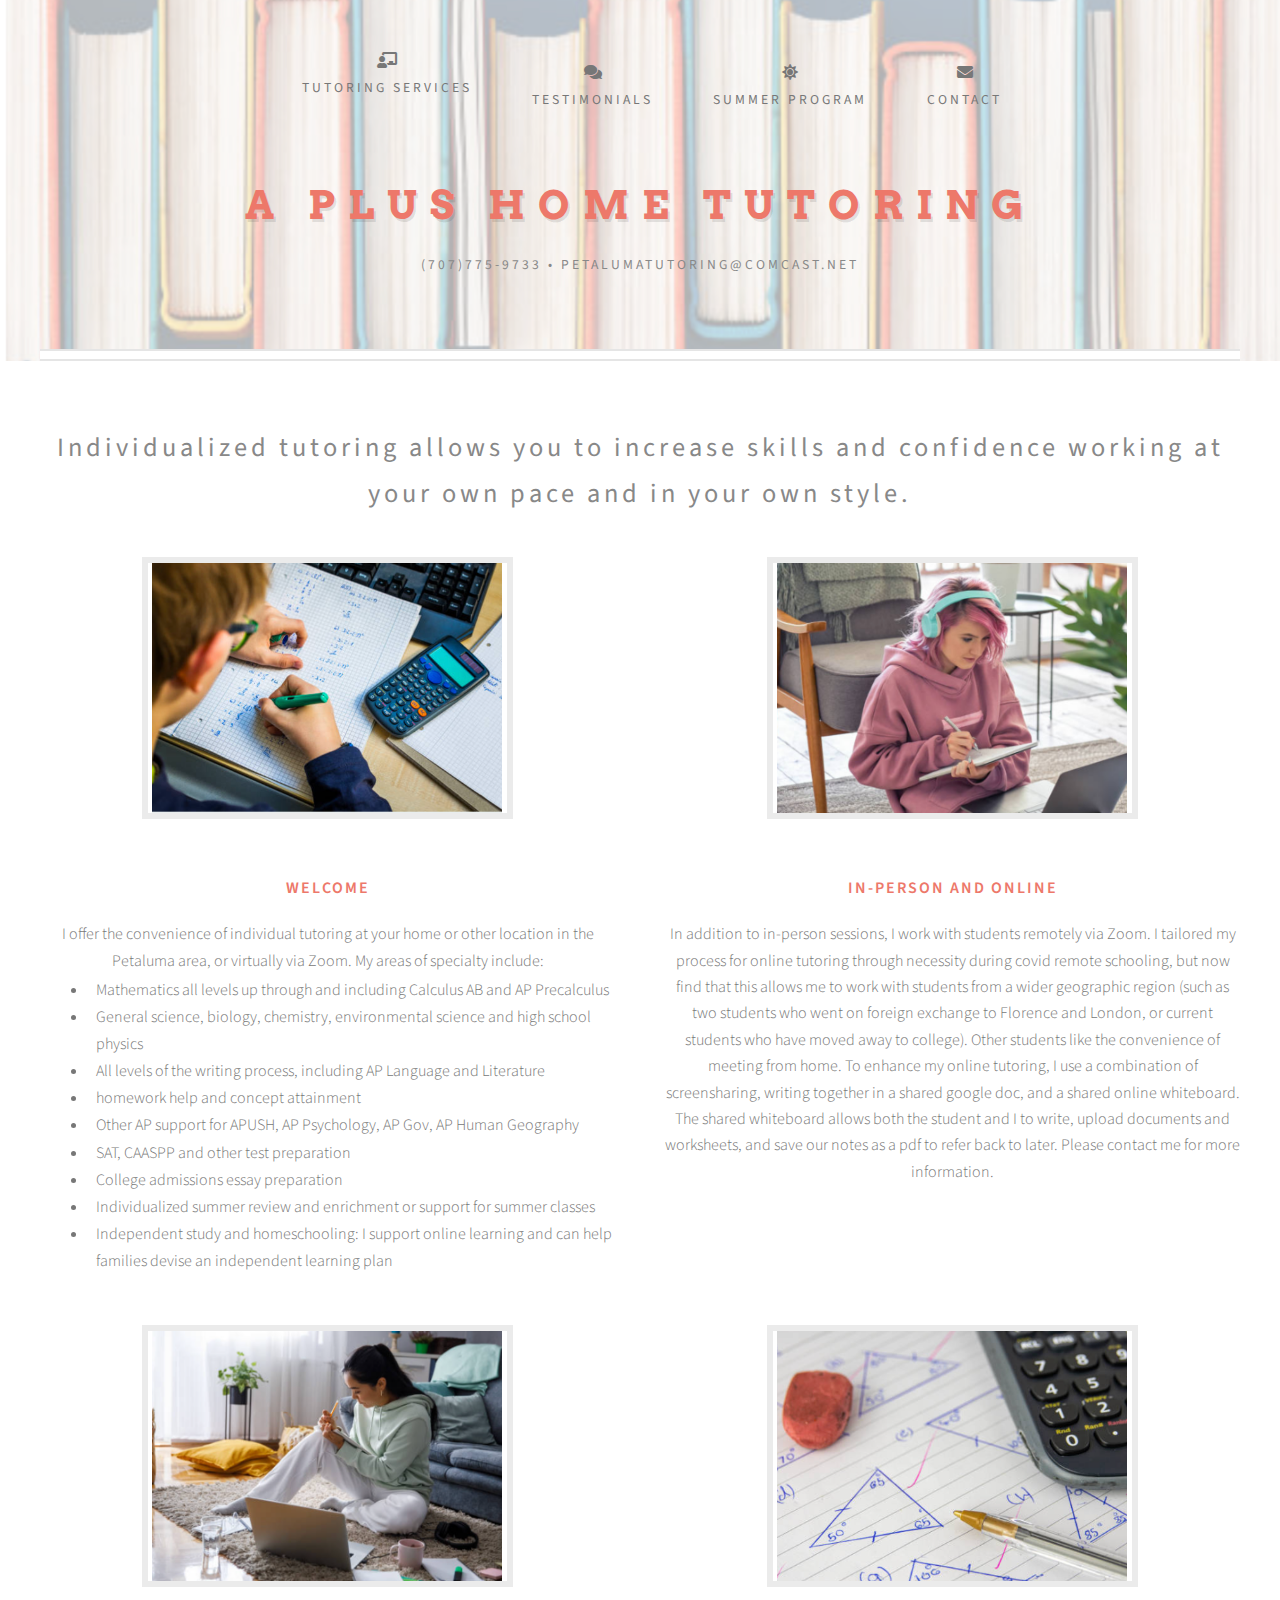
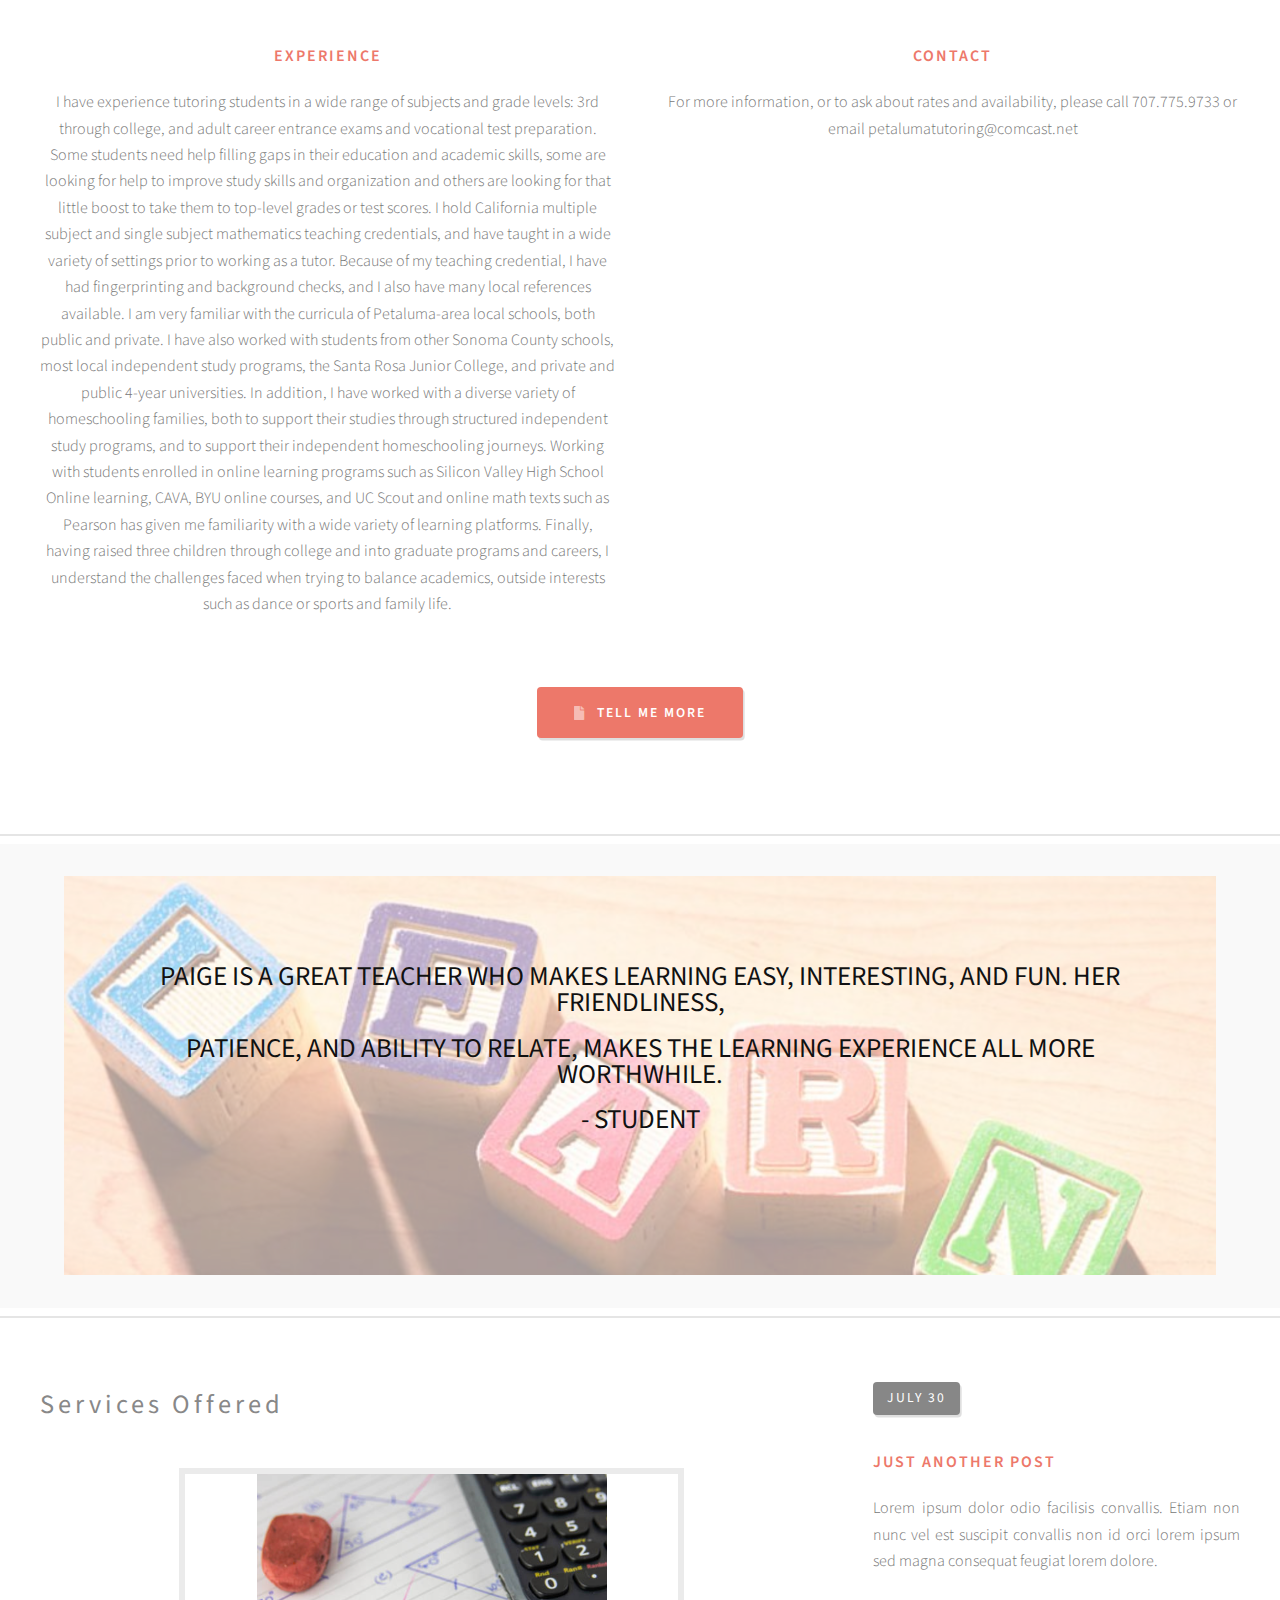
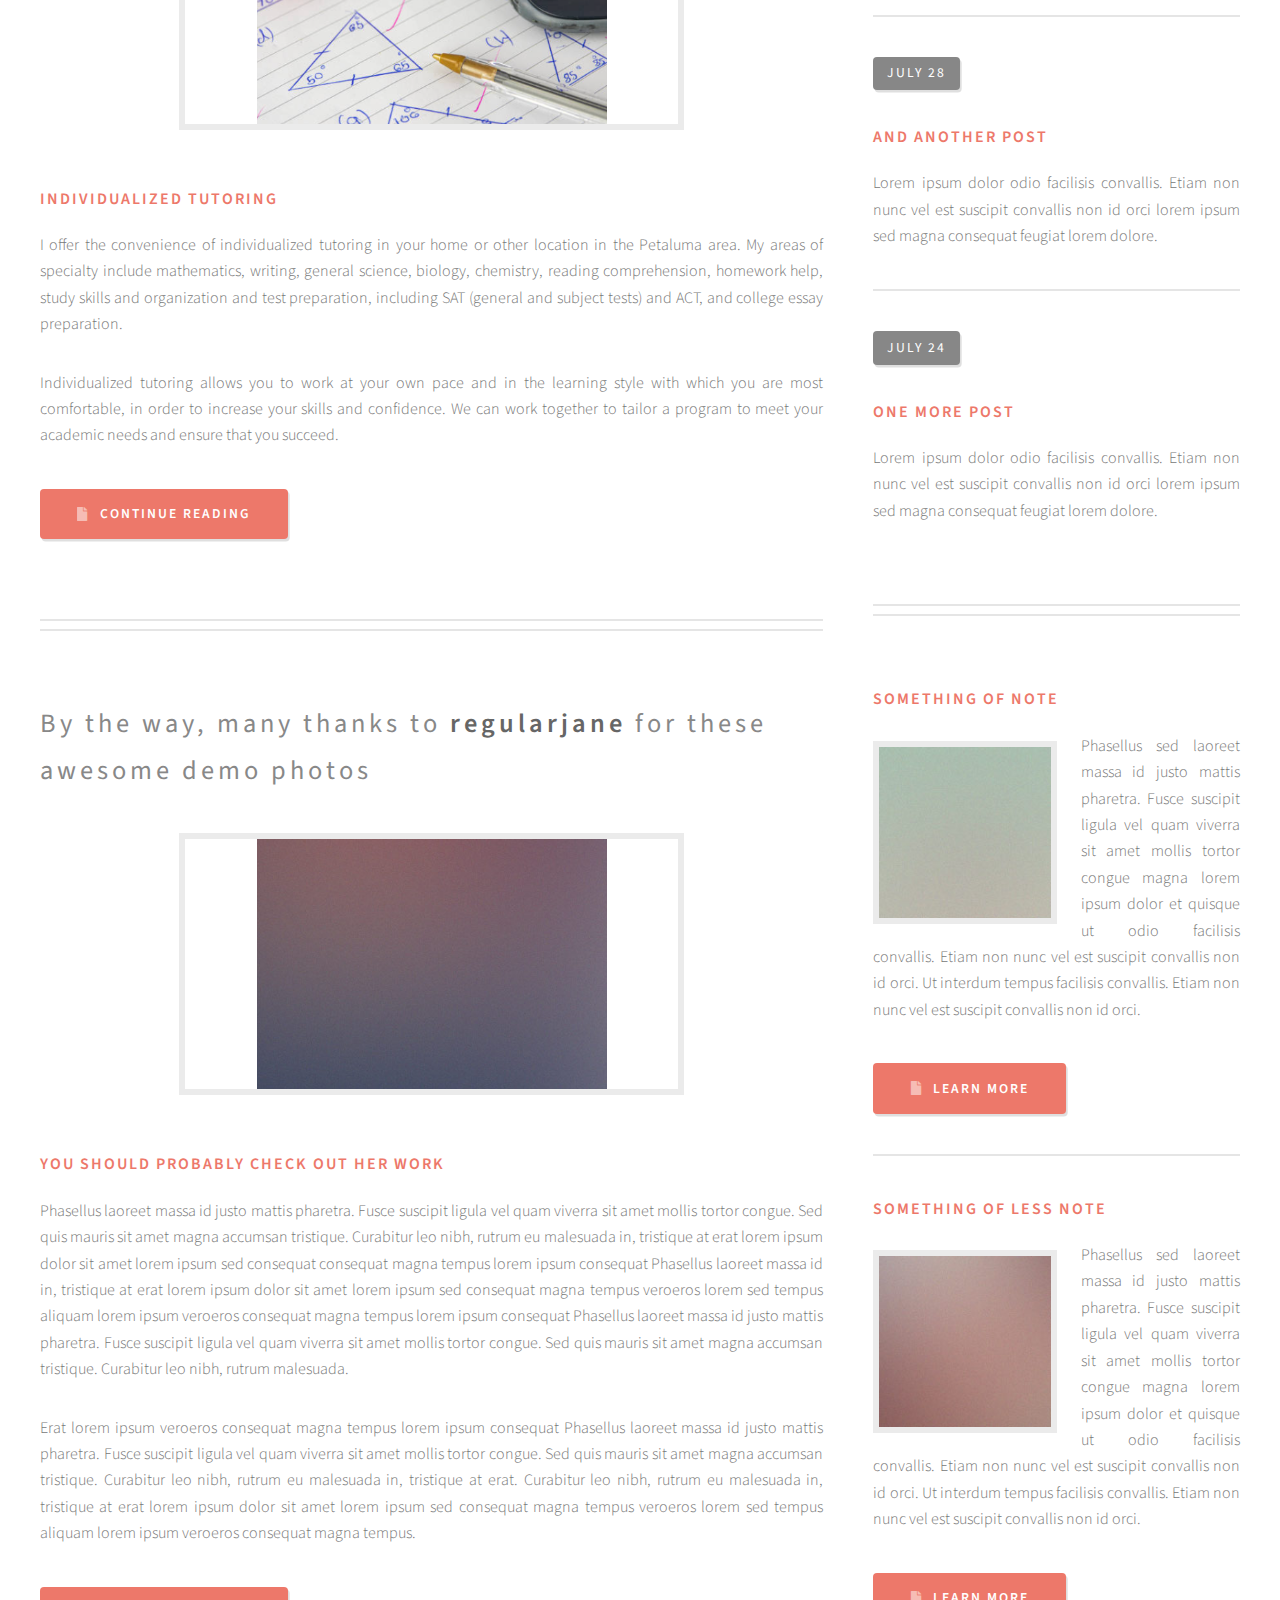
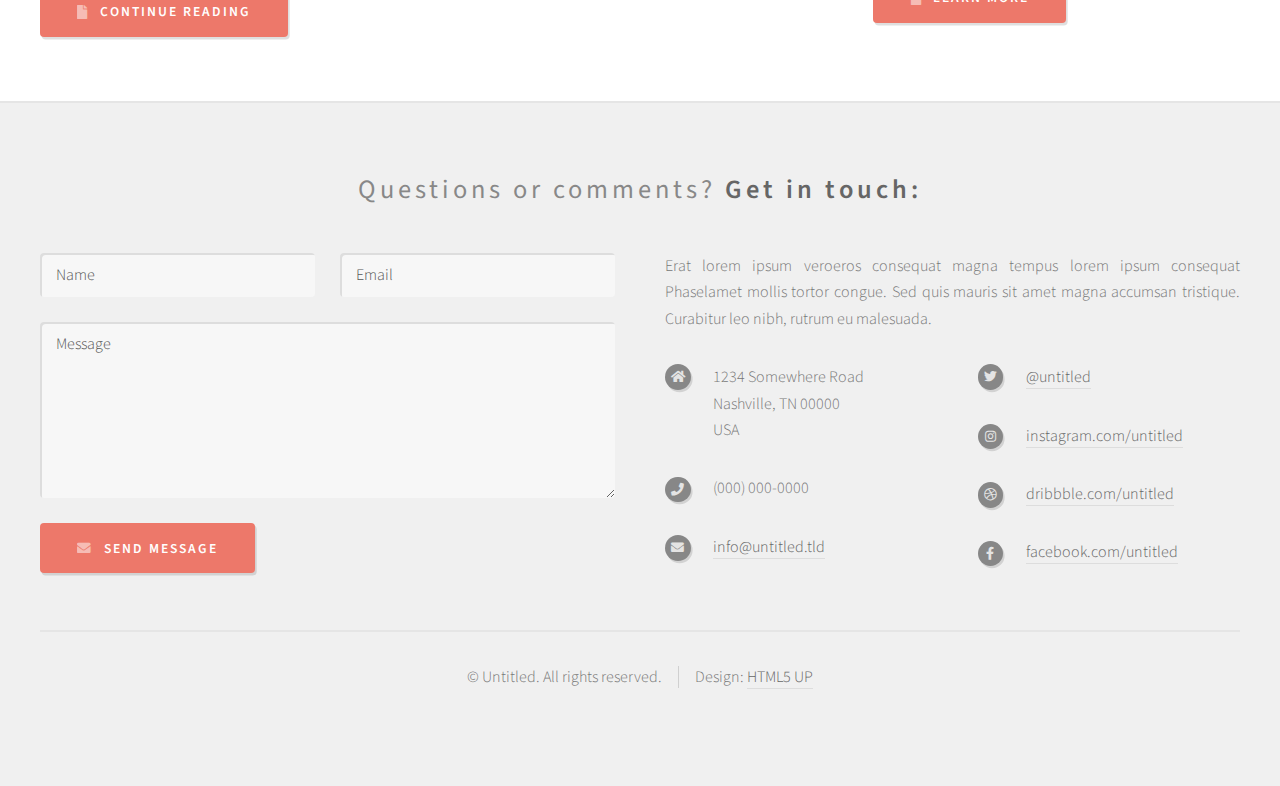
<file: index.html>
<!DOCTYPE HTML>
<!--
	Strongly Typed by HTML5 UP
	html5up.net | @ajlkn
	Free for personal and commercial use under the CCA 3.0 license (html5up.net/license)
-->
<html>
	<head>
		<title>Strongly Typed by HTML5 UP</title>
		<meta charset="utf-8" />
		<meta name="viewport" content="width=device-width, initial-scale=1, user-scalable=no" />
		<link rel="stylesheet" href="assets/css/main.css" />
	</head>
	<body class="homepage is-preload">
		<div id="page-wrapper">

			<!-- Header -->
				<section id="header">
					<div class="container">

						<!-- Logo -->
							<h1 id="logo"><a href="index.html">A Plus Home Tutoring</a></h1>
							<p>(707)775-9733 • petalumatutoring@comcast.net</p>

						<!-- Nav -->
							<nav id="nav">
								<ul style="display: flex; justify-content: center; gap: 2em;">
									<li>
										<a href="../tutoring-services/index.html" title="Tutoring Services" class="icon"><i class="fas fa-chalkboard-teacher"></i><br><span>Tutoring Services</span></a>
									</li>
									<li>
										<a href="../testimonials/index.html" title="Testimonials" class="icon"><i class="fas fa-comments"></i><br><span>Testimonials</span></a>
									</li>
									<li>
										<a href="../summer-program/index.html" title="Summer Program" class="icon"><i class="fas fa-sun"></i><br><span>Summer Program</span></a>
									</li>
									<li>
										<a href="../contact/index.html" title="Contact" class="icon"><i class="fas fa-envelope"></i><br><span>Contact</span></a>
									</li>
								</ul>
							</nav>

					</div>
				</section>

			<!-- Features -->
				<section id="features">
					<div class="container">
						<header>
							<h2>Individualized tutoring allows you to increase skills and confidence working at your own pace and in your own style.</h2>
						</header>
						<div class="row aln-center">
							<div class="col-6 col-6-medium col-12-small">

								<!-- Feature -->
									<section>
										<a href="#" class="image featured"><img src="images/pic01.jpg" alt="" /></a>
										<header>
											<h3>Welcome</h3>
										</header>
										<p style="margin-bottom: 0.2em;">I offer the convenience of individual tutoring at your home or other location in the Petaluma area, or virtually via Zoom.  
 
										My areas of specialty include:
										</p>
										<ul class="indented-list">
									      <li>Mathematics all levels up through and including Calculus AB and AP Precalculus</li>
									      <li>General science, biology, chemistry, environmental science and high school physics </li>
									      <li>All levels of the writing process, including AP Language and Literature</li>
									      <li>homework help and concept attainment</li>
									      <li>Other AP support for APUSH, AP Psychology, AP Gov, AP Human Geography </li>
									      <li>SAT, CAASPP and other test preparation</li>
									      <li>College admissions essay preparation</li>
									      <li>Individualized summer review and enrichment or support for summer classes</li>
									      <li>Independent study and homeschooling:  I support online learning and can help families devise an independent learning plan</li>
										</ul>
									</section>

							</div>
							<div class="col-6 col-6-medium col-12-small">

								<!-- Feature -->
									<section>
										<a href="#" class="image featured"><img src="images/pic02.jpg" alt="" /></a>
										<header>
											<h3>In-Person and Online</h3>
										</header>
										<p>In addition to in-person sessions, I work with students remotely via Zoom.  I tailored my process for online tutoring through necessity during covid remote schooling, but now find that this allows me to work with students from a wider geographic region (such as two students who went on foreign exchange to Florence and London, or current students who have moved away to college). Other students like the convenience of meeting from home.  
 
											To enhance my online tutoring, I use a combination of screensharing, writing together in a shared google doc, and a shared online whiteboard.  The shared whiteboard allows both the student and I to write, upload documents and worksheets, and save our notes as a pdf to refer back to later.
 
										Please contact me for more information.
										</p>
									</section>

							</div>
							<div class="col-6 col-6-medium col-12-small">

								<!-- Feature -->
									<section>
										<a href="#" class="image featured"><img src="images/pic03.jpg" alt="" /></a>
										<header>
											<h3>Experience</h3>
										</header>
										<p>I have experience tutoring students in a wide range of subjects and  grade levels: 3rd through college, and adult career entrance exams and vocational test preparation. Some students need help filling gaps in their education and academic skills, some are looking for help to improve study skills and organization and others are looking for that little boost to take them to top-level grades or test scores.

											I hold California multiple subject and single subject mathematics teaching credentials, and have taught in a wide variety of settings prior to working as a tutor. Because of my teaching credential, I have had fingerprinting and background checks, and I also have many local references available. 
											
											I am very familiar with the curricula of Petaluma-area local schools, both public and private.  I have also worked with students from other Sonoma County schools, most local independent study programs, the Santa Rosa Junior College, and private and public 4-year universities.  In addition, I have worked with a diverse variety of homeschooling families, both to support their studies through structured independent study programs, and to support their independent homeschooling journeys. Working with students enrolled in online learning programs such as Silicon Valley High School Online learning, CAVA, BYU online courses, and UC Scout and online math texts such as Pearson has given me familiarity with a wide variety of learning platforms.
											
											Finally, having raised three children through college and into graduate programs and careers, I understand the challenges faced when trying to balance academics, outside interests such as dance or sports and family life.
											</p>
									</section>

							</div>

							<div class="col-6 col-6-medium col-12-small">

								<!-- Feature -->
									<section>
										<a href="#" class="image featured"><img src="images/pic04.jpg" alt="" /></a>
										<header>
											<h3>Contact</h3>
										</header>
										<p>For more information, or to ask about rates and availability, please call 707.775.9733 or email petalumatutoring@comcast.net</p>
									</section>

							</div>

							<div class="col-12">
								<ul class="actions">
									<li><a href="#" class="button icon solid fa-file">Tell Me More</a></li>
								</ul>
							</div>
						</div>
					</div>
				</section>

			<!-- Banner -->
				<section id="banner">
					<div class="container">
						<p style="margin-bottom: 0.7em;">Paige is a great teacher who makes learning easy, interesting, and fun. Her friendliness, </p>
						<p style="margin-bottom: 0.7em;"> patience, and ability to relate, makes the learning experience all more worthwhile.</p>
						<p>- Student</p>
					</div>
				</section>

			<!-- Main -->
				<section id="main">
					<div class="container">
						<div class="row">

							<!-- Content -->
								<div id="content" class="col-8 col-12-medium">

									<!-- Post -->
										<article class="box post">
											<header>
												<h2>Services Offered</h2>
											</header>
											<a href="#" class="image featured"><img src="images/pic04.jpg" alt="" /></a>
											<h3>Individualized Tutoring</h3>
											<p>I offer the convenience of individualized tutoring in your home or other location in the Petaluma area. 
											My areas of specialty include mathematics, writing, general science, biology, chemistry, reading comprehension, 
											homework help, study skills and organization and test preparation, including SAT (general and subject tests) 
											and ACT, and college essay preparation.</p>
											<p>Individualized tutoring allows you to work at your own pace and in the learning style with which you are 
											most comfortable, in order to increase your skills and confidence. We can work together to tailor a program to
											 meet your academic needs and ensure that you succeed.</p>
											<ul class="actions">
												<li><a href="#" class="button icon solid fa-file">Continue Reading</a></li>
											</ul>
										</article>

									<!-- Post -->
										<article class="box post">
											<header>
												<h2><a href="#">By the way, many thanks to <strong>regularjane</strong>
												for these awesome demo photos</a></h2>
											</header>
											<a href="#" class="image featured"><img src="images/pic05.jpg" alt="" /></a>
											<h3>You should probably check out her work</h3>
											<p>Phasellus laoreet massa id justo mattis pharetra. Fusce suscipit
											ligula vel quam viverra sit amet mollis tortor congue. Sed quis mauris
											sit amet magna accumsan tristique. Curabitur leo nibh, rutrum eu malesuada
											in, tristique at erat lorem ipsum dolor sit amet lorem ipsum sed consequat
											consequat magna tempus lorem ipsum consequat Phasellus laoreet massa id
											in, tristique at erat lorem ipsum dolor sit amet lorem ipsum sed consequat
											magna tempus veroeros lorem sed tempus aliquam lorem ipsum veroeros
											consequat magna tempus lorem ipsum consequat Phasellus laoreet massa id
											justo mattis pharetra. Fusce suscipit ligula vel quam viverra sit amet
											mollis tortor congue. Sed quis mauris sit amet magna accumsan tristique.
											Curabitur leo nibh, rutrum malesuada.</p>
											<p>Erat lorem ipsum veroeros consequat magna tempus lorem ipsum consequat
											Phasellus laoreet massa id justo mattis pharetra. Fusce suscipit ligula
											vel quam viverra sit amet mollis tortor congue. Sed quis mauris sit amet
											magna accumsan tristique. Curabitur leo nibh, rutrum eu malesuada in,
											tristique at erat. Curabitur leo nibh, rutrum eu malesuada in, tristique
											at erat lorem ipsum dolor sit amet lorem ipsum sed consequat magna
											tempus veroeros lorem sed tempus aliquam lorem ipsum veroeros consequat
											magna tempus.</p>
											<ul class="actions">
												<li><a href="#" class="button icon solid fa-file">Continue Reading</a></li>
											</ul>
										</article>

								</div>

							<!-- Sidebar -->
								<div id="sidebar" class="col-4 col-12-medium">

									<!-- Excerpts -->
										<section>
											<ul class="divided">
												<li>

													<!-- Excerpt -->
														<article class="box excerpt">
															<header>
																<span class="date">July 30</span>
																<h3><a href="#">Just another post</a></h3>
															</header>
															<p>Lorem ipsum dolor odio facilisis convallis. Etiam non nunc vel est
															suscipit convallis non id orci lorem ipsum sed magna consequat feugiat lorem dolore.</p>
														</article>

												</li>
												<li>

													<!-- Excerpt -->
														<article class="box excerpt">
															<header>
																<span class="date">July 28</span>
																<h3><a href="#">And another post</a></h3>
															</header>
															<p>Lorem ipsum dolor odio facilisis convallis. Etiam non nunc vel est
															suscipit convallis non id orci lorem ipsum sed magna consequat feugiat lorem dolore.</p>
														</article>

												</li>
												<li>

													<!-- Excerpt -->
														<article class="box excerpt">
															<header>
																<span class="date">July 24</span>
																<h3><a href="#">One more post</a></h3>
															</header>
															<p>Lorem ipsum dolor odio facilisis convallis. Etiam non nunc vel est
															suscipit convallis non id orci lorem ipsum sed magna consequat feugiat lorem dolore.</p>
														</article>

												</li>
											</ul>
										</section>

									<!-- Highlights -->
										<section>
											<ul class="divided">
												<li>

													<!-- Highlight -->
														<article class="box highlight">
															<header>
																<h3><a href="#">Something of note</a></h3>
															</header>
															<a href="#" class="image left"><img src="images/pic06.jpg" alt="" /></a>
															<p>Phasellus sed laoreet massa id justo mattis pharetra. Fusce suscipit ligula vel quam
															viverra sit amet mollis tortor congue magna lorem ipsum dolor et quisque ut odio facilisis
															convallis. Etiam non nunc vel est suscipit convallis non id orci. Ut interdum tempus
															facilisis convallis. Etiam non nunc vel est suscipit convallis non id orci.</p>
															<ul class="actions">
																<li><a href="#" class="button icon solid fa-file">Learn More</a></li>
															</ul>
														</article>

												</li>
												<li>

													<!-- Highlight -->
														<article class="box highlight">
															<header>
																<h3><a href="#">Something of less note</a></h3>
															</header>
															<a href="#" class="image left"><img src="images/pic07.jpg" alt="" /></a>
															<p>Phasellus sed laoreet massa id justo mattis pharetra. Fusce suscipit ligula vel quam
															viverra sit amet mollis tortor congue magna lorem ipsum dolor et quisque ut odio facilisis
															convallis. Etiam non nunc vel est suscipit convallis non id orci. Ut interdum tempus
															facilisis convallis. Etiam non nunc vel est suscipit convallis non id orci.</p>
															<ul class="actions">
																<li><a href="#" class="button icon solid fa-file">Learn More</a></li>
															</ul>
														</article>

												</li>
											</ul>
										</section>

								</div>

						</div>
					</div>
				</section>

			<!-- Footer -->
				<section id="footer">
					<div class="container">
						<header>
							<h2>Questions or comments? <strong>Get in touch:</strong></h2>
						</header>
						<div class="row">
							<div class="col-6 col-12-medium">
								<section>
									<form method="post" action="#">
										<div class="row gtr-50">
											<div class="col-6 col-12-small">
												<input name="name" placeholder="Name" type="text" />
											</div>
											<div class="col-6 col-12-small">
												<input name="email" placeholder="Email" type="text" />
											</div>
											<div class="col-12">
												<textarea name="message" placeholder="Message"></textarea>
											</div>
											<div class="col-12">
												<a href="#" class="form-button-submit button icon solid fa-envelope">Send Message</a>
											</div>
										</div>
									</form>
								</section>
							</div>
							<div class="col-6 col-12-medium">
								<section>
									<p>Erat lorem ipsum veroeros consequat magna tempus lorem ipsum consequat Phaselamet
									mollis tortor congue. Sed quis mauris sit amet magna accumsan tristique. Curabitur
									leo nibh, rutrum eu malesuada.</p>
									<div class="row">
										<div class="col-6 col-12-small">
											<ul class="icons">
												<li class="icon solid fa-home">
													1234 Somewhere Road<br />
													Nashville, TN 00000<br />
													USA
												</li>
												<li class="icon solid fa-phone">
													(000) 000-0000
												</li>
												<li class="icon solid fa-envelope">
													<a href="#">info@untitled.tld</a>
												</li>
											</ul>
										</div>
										<div class="col-6 col-12-small">
											<ul class="icons">
												<li class="icon brands fa-twitter">
													<a href="#">@untitled</a>
												</li>
												<li class="icon brands fa-instagram">
													<a href="#">instagram.com/untitled</a>
												</li>
												<li class="icon brands fa-dribbble">
													<a href="#">dribbble.com/untitled</a>
												</li>
												<li class="icon brands fa-facebook-f">
													<a href="#">facebook.com/untitled</a>
												</li>
											</ul>
										</div>
									</div>
								</section>
							</div>
						</div>
					</div>
					<div id="copyright" class="container">
						<ul class="links">
							<li>&copy; Untitled. All rights reserved.</li><li>Design: <a href="http://html5up.net">HTML5 UP</a></li>
						</ul>
					</div>
				</section>

		</div>

		<!-- Scripts -->
			<script src="assets/js/jquery.min.js"></script>
			<script src="assets/js/jquery.dropotron.min.js"></script>
			<script src="assets/js/browser.min.js"></script>
			<script src="assets/js/breakpoints.min.js"></script>
			<script src="assets/js/util.js"></script>
			<script src="assets/js/main.js"></script>

	</body>
</html>
</file>
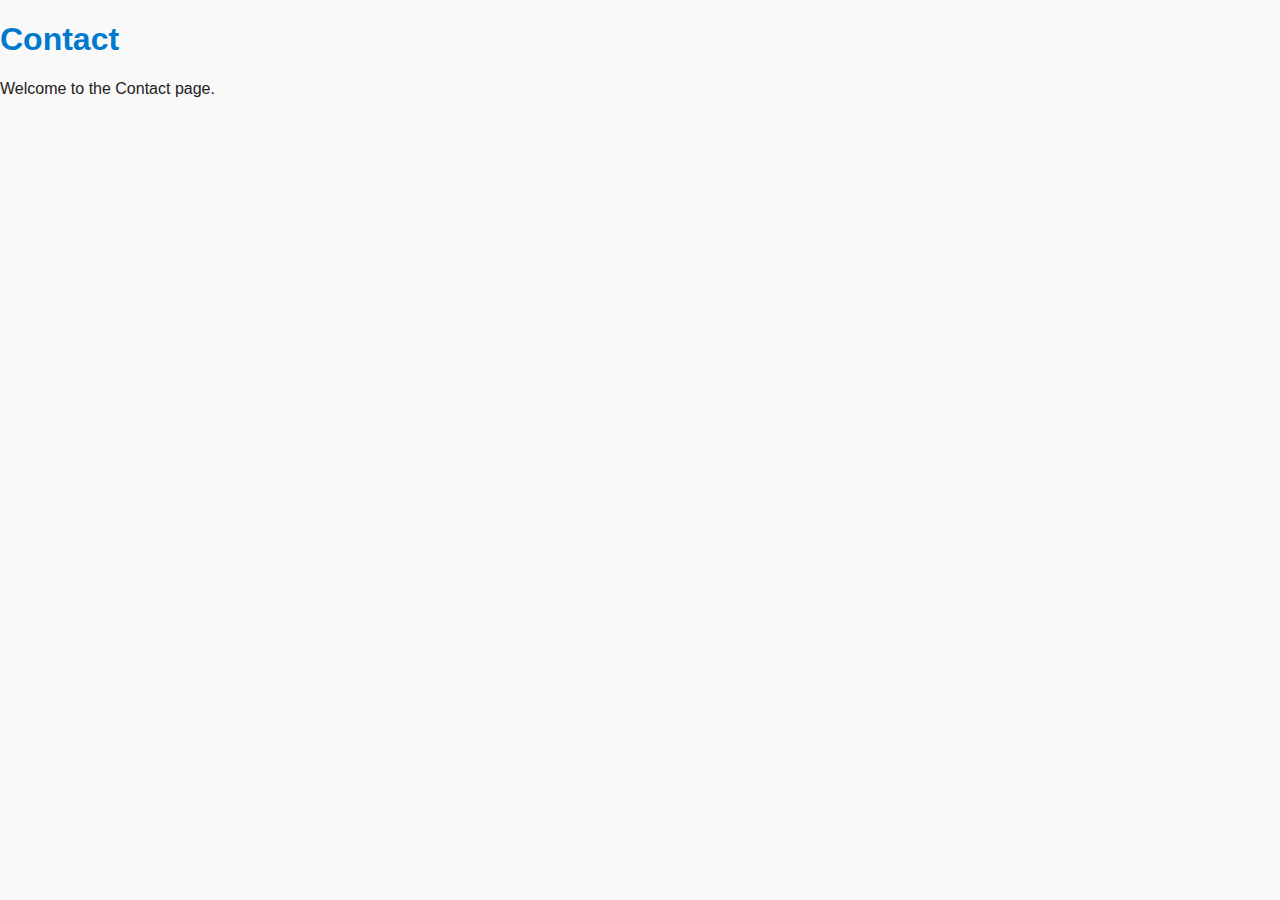
<file: contact/index.html>
<!DOCTYPE html>
<html lang="en">
<head>
    <meta charset="UTF-8">
    <meta name="viewport" content="width=device-width, initial-scale=1.0">
    <title>Contact</title>
    <link rel="stylesheet" href="../style.css">
</head>
<body>
    <h1>Contact</h1>
    <p>Welcome to the Contact page.</p>
</body>
</html>
</file>
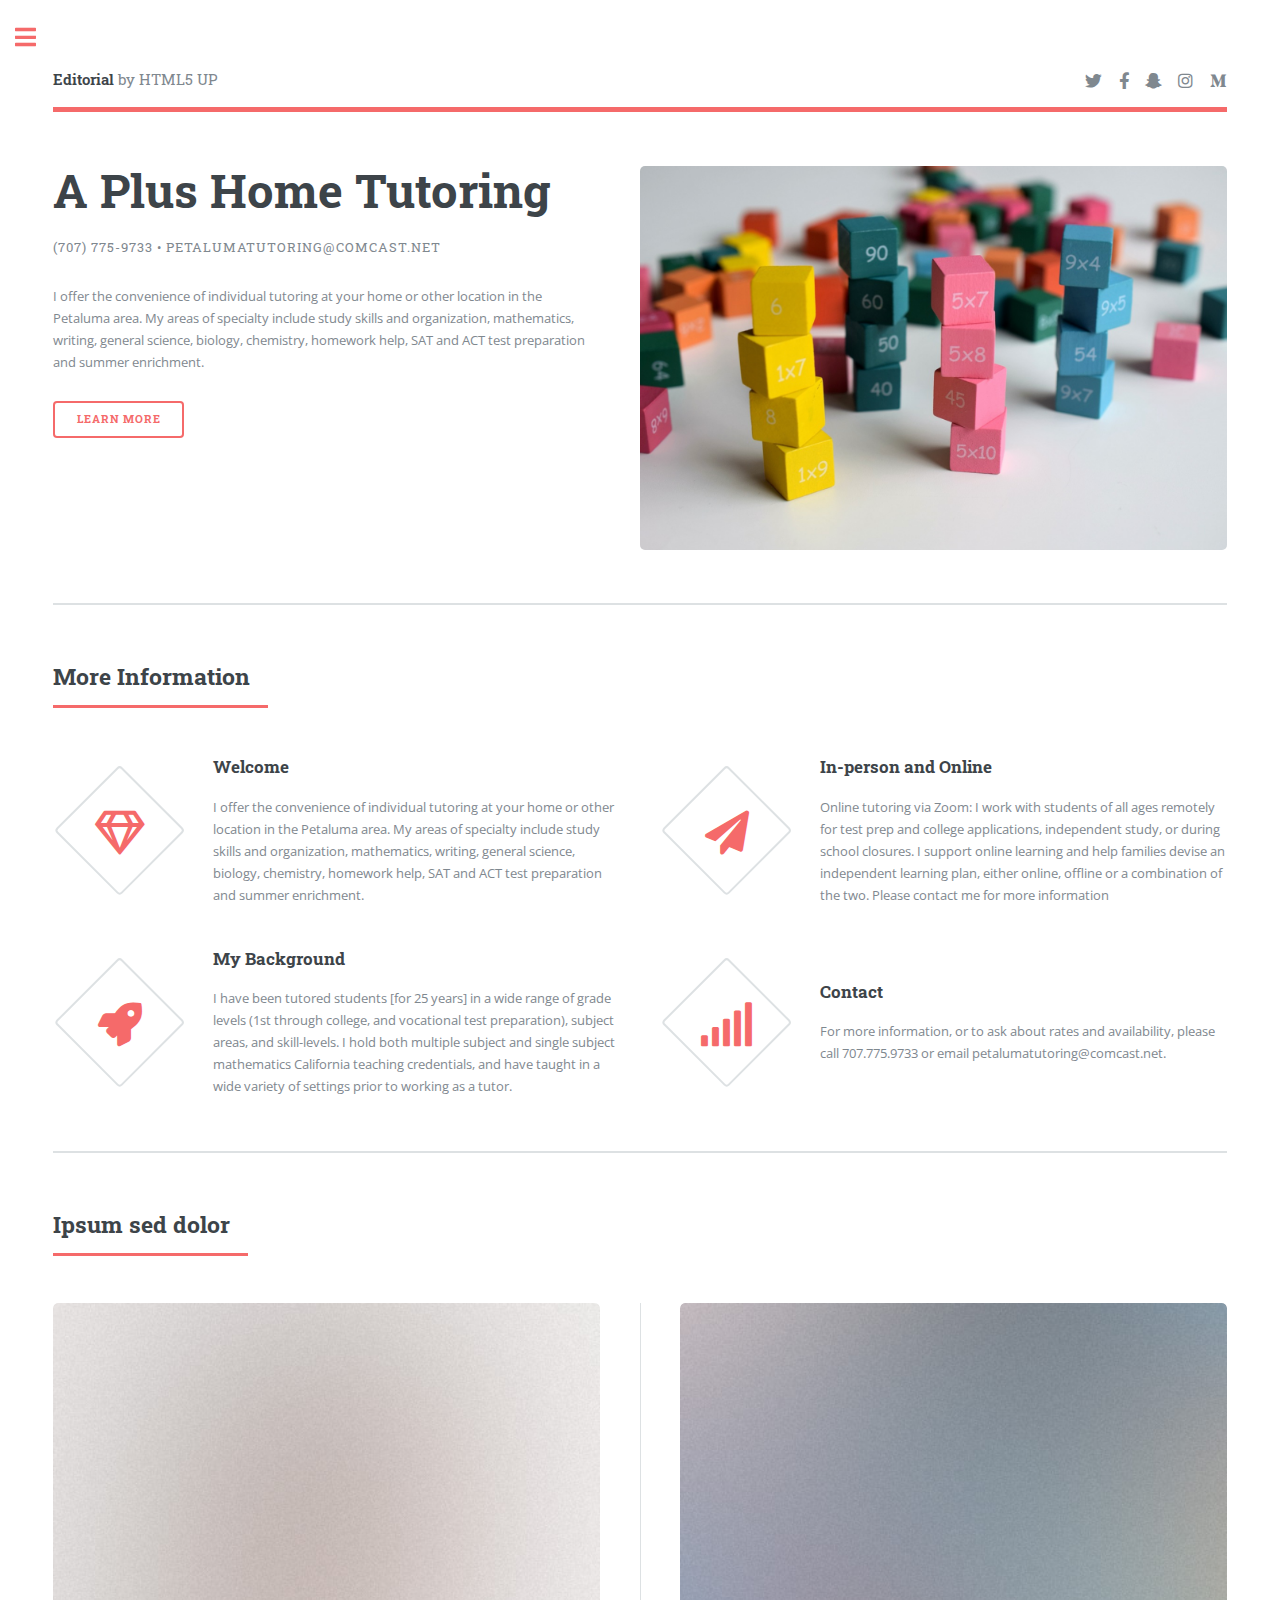
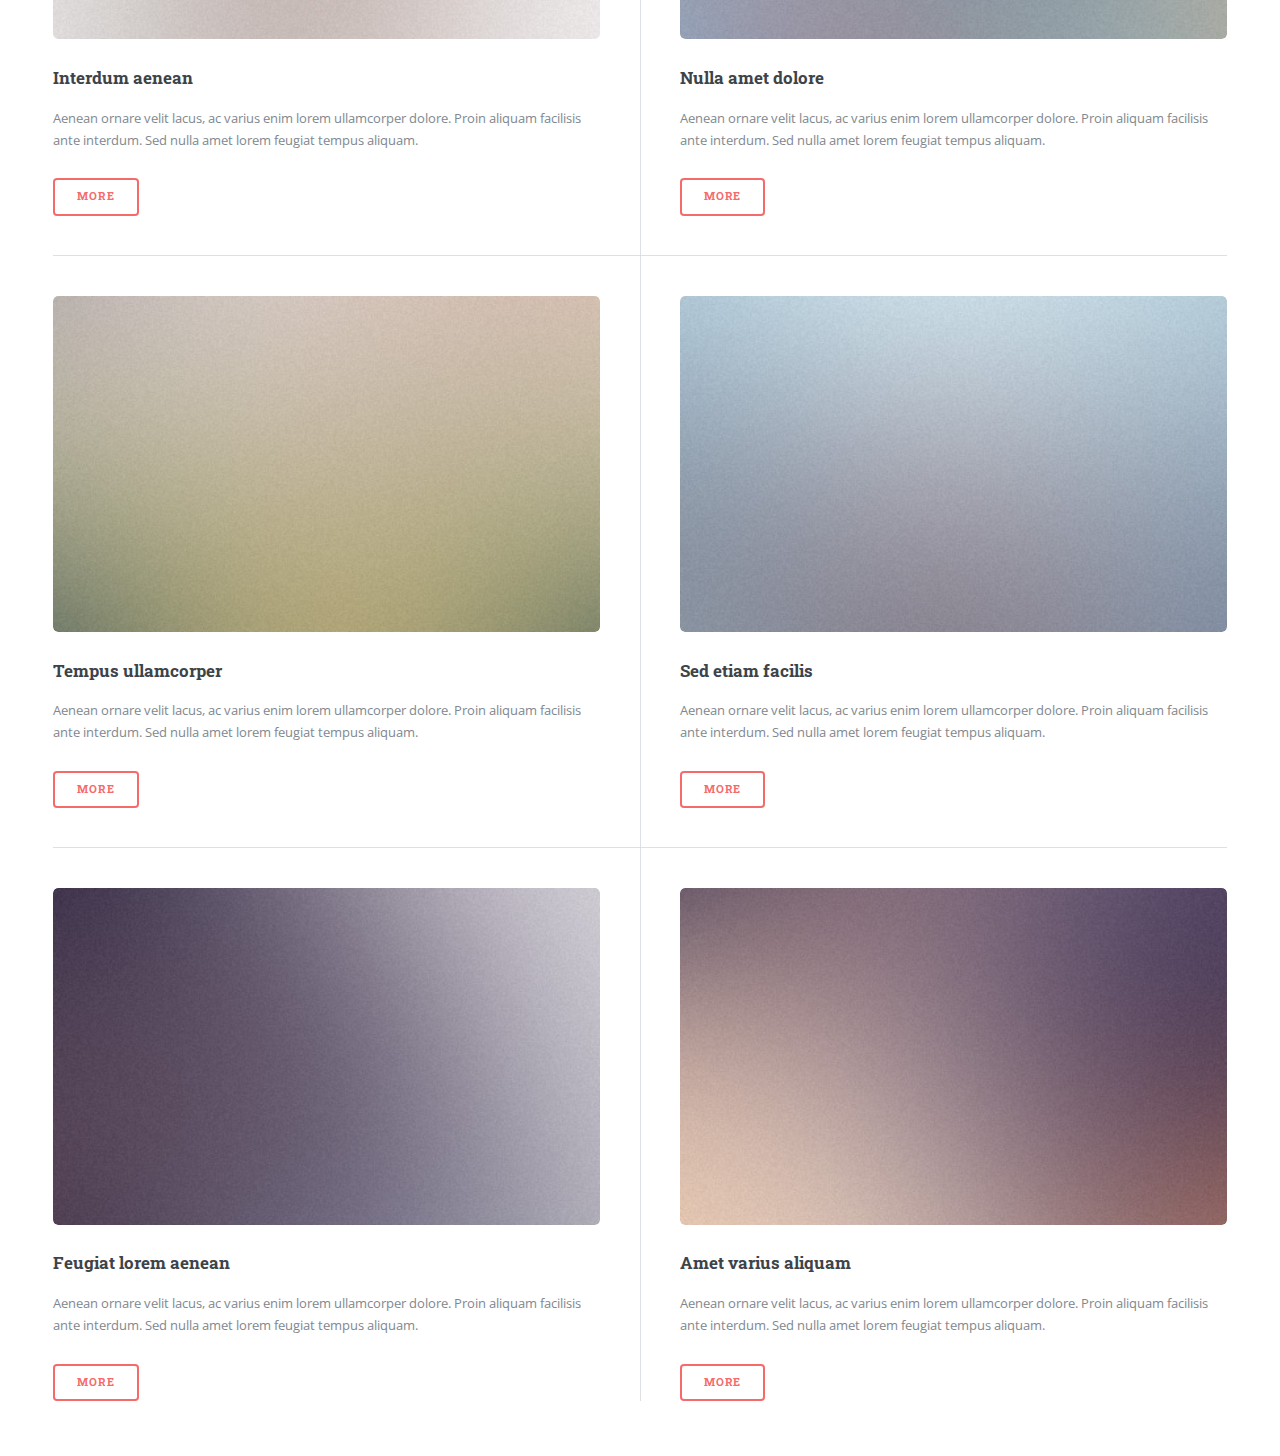
<file: html5up-editorial/index.html>
<!DOCTYPE HTML>
<!--
	Editorial by HTML5 UP
	html5up.net | @ajlkn
	Free for personal and commercial use under the CCA 3.0 license (html5up.net/license)
-->
<html>
	<head>
		<meta charset="utf-8" />
		<meta name="viewport" content="width=device-width, initial-scale=1, user-scalable=no" />
		<link rel="stylesheet" href="assets/css/main.css" />
	</head>
	<body class="is-preload">

		<!-- Wrapper -->
			<div id="wrapper">

				<!-- Main -->
					<div id="main">
						<div class="inner">

							<!-- Header -->
								<header id="header">
									<a href="index.html" class="logo"><strong>Editorial</strong> by HTML5 UP</a>
									<ul class="icons">
										<li><a href="#" class="icon brands fa-twitter"><span class="label">Twitter</span></a></li>
										<li><a href="#" class="icon brands fa-facebook-f"><span class="label">Facebook</span></a></li>
										<li><a href="#" class="icon brands fa-snapchat-ghost"><span class="label">Snapchat</span></a></li>
										<li><a href="#" class="icon brands fa-instagram"><span class="label">Instagram</span></a></li>
										<li><a href="#" class="icon brands fa-medium-m"><span class="label">Medium</span></a></li>
									</ul>
								</header>

							<!-- Banner -->
								<section id="banner">
									<div class="content">
										<header>
											<h1>A Plus Home Tutoring</h1>
											<p>(707) 775-9733 • petalumatutoring@comcast.net</p>
										</header>
										<p>I offer the convenience of individual tutoring at your home or other location in the Petaluma area. My areas of specialty include study skills and organization, mathematics, writing, general science, biology, chemistry, homework help, SAT and ACT test preparation and summer enrichment.</p>
										<ul class="actions">
											<li><a href="#" class="button big">Learn More</a></li>
										</ul>
									</div>
									<span class="image object">
										<img src="images/pic10.jpg" alt="" />
									</span>
								</section>

							<!-- Section -->
								<section>
									<header class="major">
										<h2>More Information</h2>
									</header>
									<div class="features">
										<article>
											<span class="icon fa-gem"></span>
											<div class="content">
												<h3>Welcome</h3>
												<p>I offer the convenience of individual tutoring at your home or other location in the Petaluma area. My areas of specialty include study skills and organization, mathematics, writing, general science, biology, chemistry, homework help, SAT and ACT test preparation and summer enrichment.</p>
											</div>
										</article>
										<article>
											<span class="icon solid fa-paper-plane"></span>
											<div class="content">
												<h3>In-person and Online</h3>
												<p>Online tutoring via Zoom: I work with students of all ages remotely for test prep and college applications, independent study, or during school closures. I support online learning and help families devise an independent learning plan, either online, offline or a combination of the two. Please contact me for more information</p>
											</div>
										</article>
										<article>
											<span class="icon solid fa-rocket"></span>
											<div class="content">
												<h3>My Background</h3>
												<p>I have been tutored students [for 25 years] in a wide range of grade levels (1st through college, and vocational test preparation), subject areas, and skill-levels. I hold both multiple subject and single subject mathematics California teaching credentials, and have taught in a wide variety of settings prior to working as a tutor.</p>
											</div>
										</article>
										<article>
											<span class="icon solid fa-signal"></span>
											<div class="content">
												<h3>Contact</h3>
												<p>For more information, or to ask about rates and availability, please call 707.775.9733 or email petalumatutoring@comcast.net.</p>
											</div>
										</article>
									</div>
								</section>

							<!-- Section -->
								<section>
									<header class="major">
										<h2>Ipsum sed dolor</h2>
									</header>
									<div class="posts">
										<article>
											<a href="#" class="image"><img src="images/pic01.jpg" alt="" /></a>
											<h3>Interdum aenean</h3>
											<p>Aenean ornare velit lacus, ac varius enim lorem ullamcorper dolore. Proin aliquam facilisis ante interdum. Sed nulla amet lorem feugiat tempus aliquam.</p>
											<ul class="actions">
												<li><a href="#" class="button">More</a></li>
											</ul>
										</article>
										<article>
											<a href="#" class="image"><img src="images/pic02.jpg" alt="" /></a>
											<h3>Nulla amet dolore</h3>
											<p>Aenean ornare velit lacus, ac varius enim lorem ullamcorper dolore. Proin aliquam facilisis ante interdum. Sed nulla amet lorem feugiat tempus aliquam.</p>
											<ul class="actions">
												<li><a href="#" class="button">More</a></li>
											</ul>
										</article>
										<article>
											<a href="#" class="image"><img src="images/pic03.jpg" alt="" /></a>
											<h3>Tempus ullamcorper</h3>
											<p>Aenean ornare velit lacus, ac varius enim lorem ullamcorper dolore. Proin aliquam facilisis ante interdum. Sed nulla amet lorem feugiat tempus aliquam.</p>
											<ul class="actions">
												<li><a href="#" class="button">More</a></li>
											</ul>
										</article>
										<article>
											<a href="#" class="image"><img src="images/pic04.jpg" alt="" /></a>
											<h3>Sed etiam facilis</h3>
											<p>Aenean ornare velit lacus, ac varius enim lorem ullamcorper dolore. Proin aliquam facilisis ante interdum. Sed nulla amet lorem feugiat tempus aliquam.</p>
											<ul class="actions">
												<li><a href="#" class="button">More</a></li>
											</ul>
										</article>
										<article>
											<a href="#" class="image"><img src="images/pic05.jpg" alt="" /></a>
											<h3>Feugiat lorem aenean</h3>
											<p>Aenean ornare velit lacus, ac varius enim lorem ullamcorper dolore. Proin aliquam facilisis ante interdum. Sed nulla amet lorem feugiat tempus aliquam.</p>
											<ul class="actions">
												<li><a href="#" class="button">More</a></li>
											</ul>
										</article>
										<article>
											<a href="#" class="image"><img src="images/pic06.jpg" alt="" /></a>
											<h3>Amet varius aliquam</h3>
											<p>Aenean ornare velit lacus, ac varius enim lorem ullamcorper dolore. Proin aliquam facilisis ante interdum. Sed nulla amet lorem feugiat tempus aliquam.</p>
											<ul class="actions">
												<li><a href="#" class="button">More</a></li>
											</ul>
										</article>
									</div>
								</section>

						</div>
					</div>

				<!-- Sidebar -->
					<div id="sidebar">
						<div class="inner">

							<!-- Search -->
								<section id="search" class="alt">
									<form method="post" action="#">
										<input type="text" name="query" id="query" placeholder="Search" />
									</form>
								</section>

							<!-- Menu -->
								<nav id="menu">
									<header class="major">
										<h2>Menu</h2>
									</header>
									<ul>
										<li><a href="index.html">Homepage</a></li>
										<li><a href="generic.html">Generic</a></li>
										<li><a href="elements.html">Elements</a></li>
										<li>
											<span class="opener">Submenu</span>
											<ul>
												<li><a href="#">Lorem Dolor</a></li>
												<li><a href="#">Ipsum Adipiscing</a></li>
												<li><a href="#">Tempus Magna</a></li>
												<li><a href="#">Feugiat Veroeros</a></li>
											</ul>
										</li>
										<li><a href="#">Etiam Dolore</a></li>
										<li><a href="#">Adipiscing</a></li>
										<li>
											<span class="opener">Another Submenu</span>
											<ul>
												<li><a href="#">Lorem Dolor</a></li>
												<li><a href="#">Ipsum Adipiscing</a></li>
												<li><a href="#">Tempus Magna</a></li>
												<li><a href="#">Feugiat Veroeros</a></li>
											</ul>
										</li>
										<li><a href="#">Maximus Erat</a></li>
										<li><a href="#">Sapien Mauris</a></li>
										<li><a href="#">Amet Lacinia</a></li>
									</ul>
								</nav>

							<!-- Section -->
								<section>
									<header class="major">
										<h2>Ante interdum</h2>
									</header>
									<div class="mini-posts">
										<article>
											<a href="#" class="image"><img src="images/pic07.jpg" alt="" /></a>
											<p>Aenean ornare velit lacus, ac varius enim lorem ullamcorper dolore aliquam.</p>
										</article>
										<article>
											<a href="#" class="image"><img src="images/pic08.jpg" alt="" /></a>
											<p>Aenean ornare velit lacus, ac varius enim lorem ullamcorper dolore aliquam.</p>
										</article>
										<article>
											<a href="#" class="image"><img src="images/pic09.jpg" alt="" /></a>
											<p>Aenean ornare velit lacus, ac varius enim lorem ullamcorper dolore aliquam.</p>
										</article>
									</div>
									<ul class="actions">
										<li><a href="#" class="button">More</a></li>
									</ul>
								</section>

							<!-- Section -->
								<section>
									<header class="major">
										<h2>Get in touch</h2>
									</header>
									<p>Sed varius enim lorem ullamcorper dolore aliquam aenean ornare velit lacus, ac varius enim lorem ullamcorper dolore. Proin sed aliquam facilisis ante interdum. Sed nulla amet lorem feugiat tempus aliquam.</p>
									<ul class="contact">
										<li class="icon solid fa-envelope"><a href="#">information@untitled.tld</a></li>
										<li class="icon solid fa-phone">(000) 000-0000</li>
										<li class="icon solid fa-home">1234 Somewhere Road #8254<br />
										Nashville, TN 00000-0000</li>
									</ul>
								</section>

							<!-- Footer -->
								<footer id="footer">
									<p class="copyright">&copy; Untitled. All rights reserved. Demo Images: <a href="https://unsplash.com">Unsplash</a>. Design: <a href="https://html5up.net">HTML5 UP</a>.</p>
								</footer>

						</div>
					</div>

			</div>

		<!-- Scripts -->
			<script src="assets/js/jquery.min.js"></script>
			<script src="assets/js/browser.min.js"></script>
			<script src="assets/js/breakpoints.min.js"></script>
			<script src="assets/js/util.js"></script>
			<script src="assets/js/main.js"></script>

	</body>
</html>
</file>
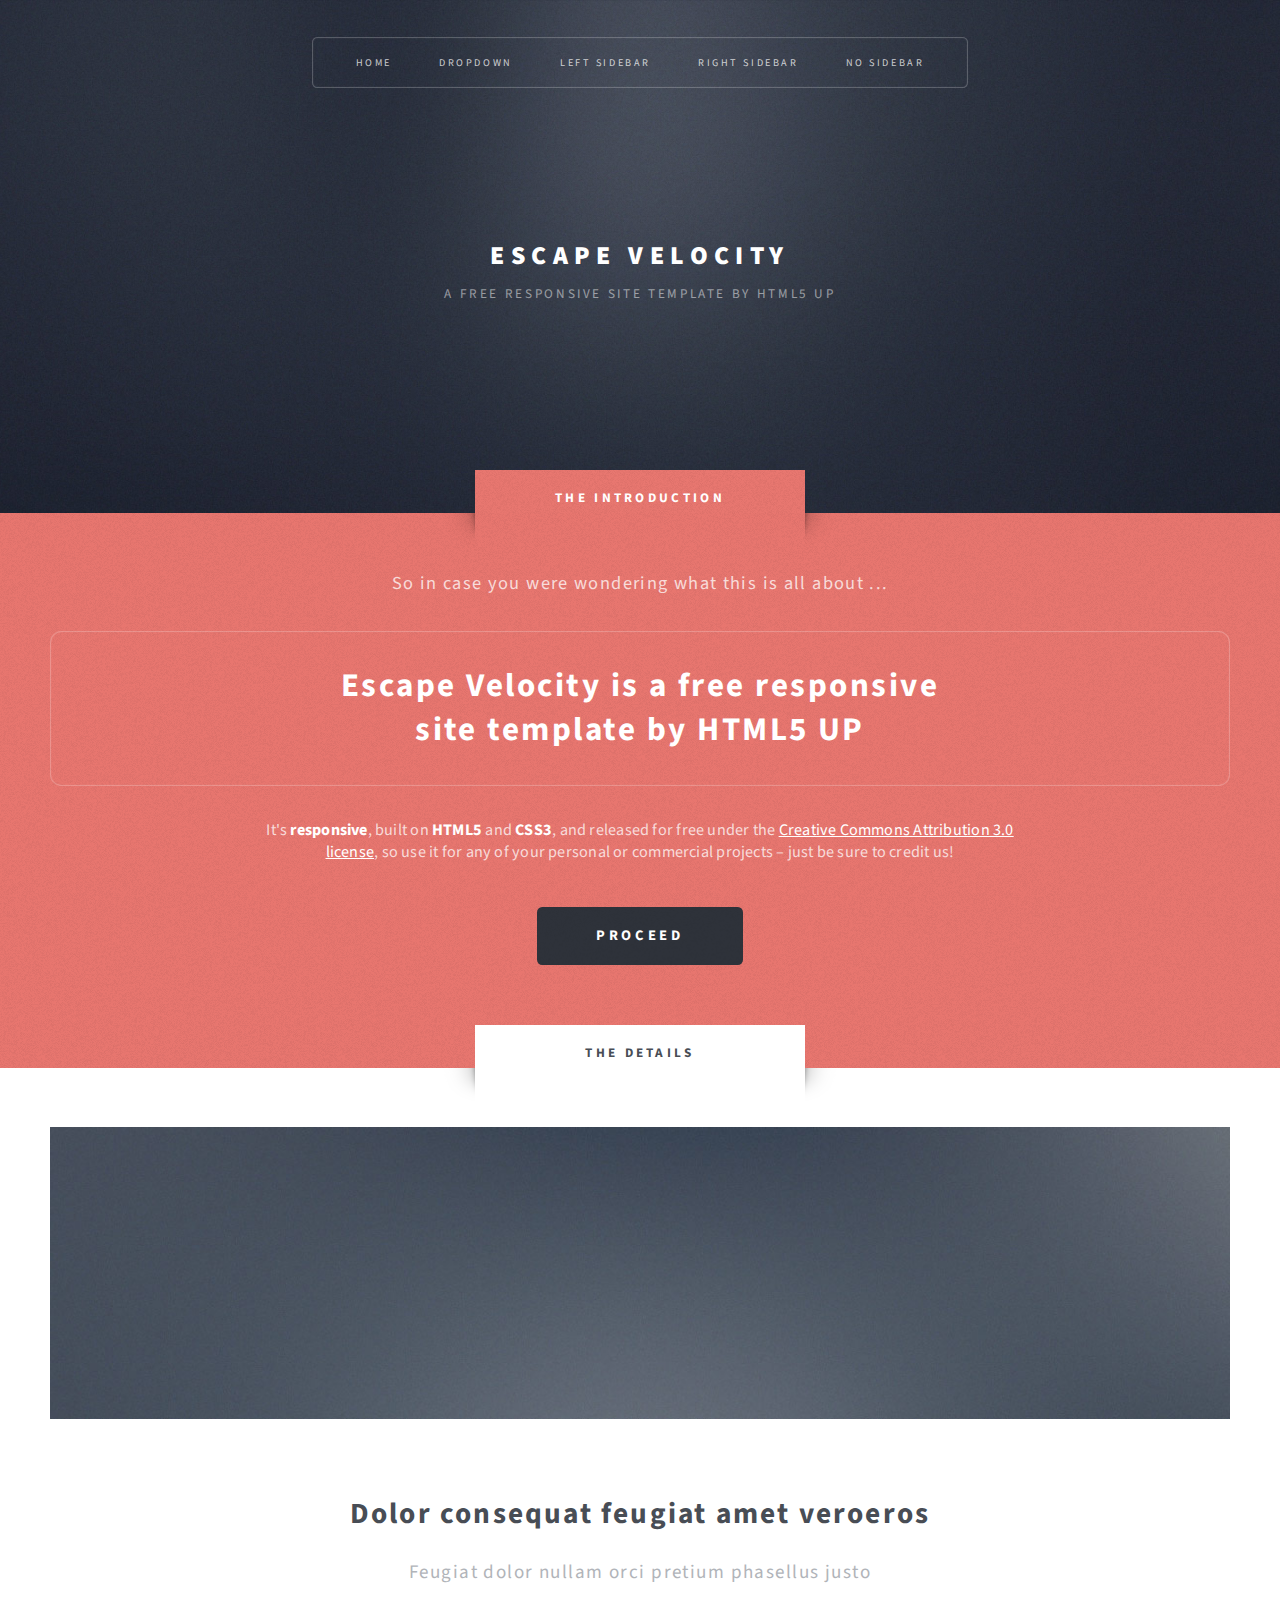
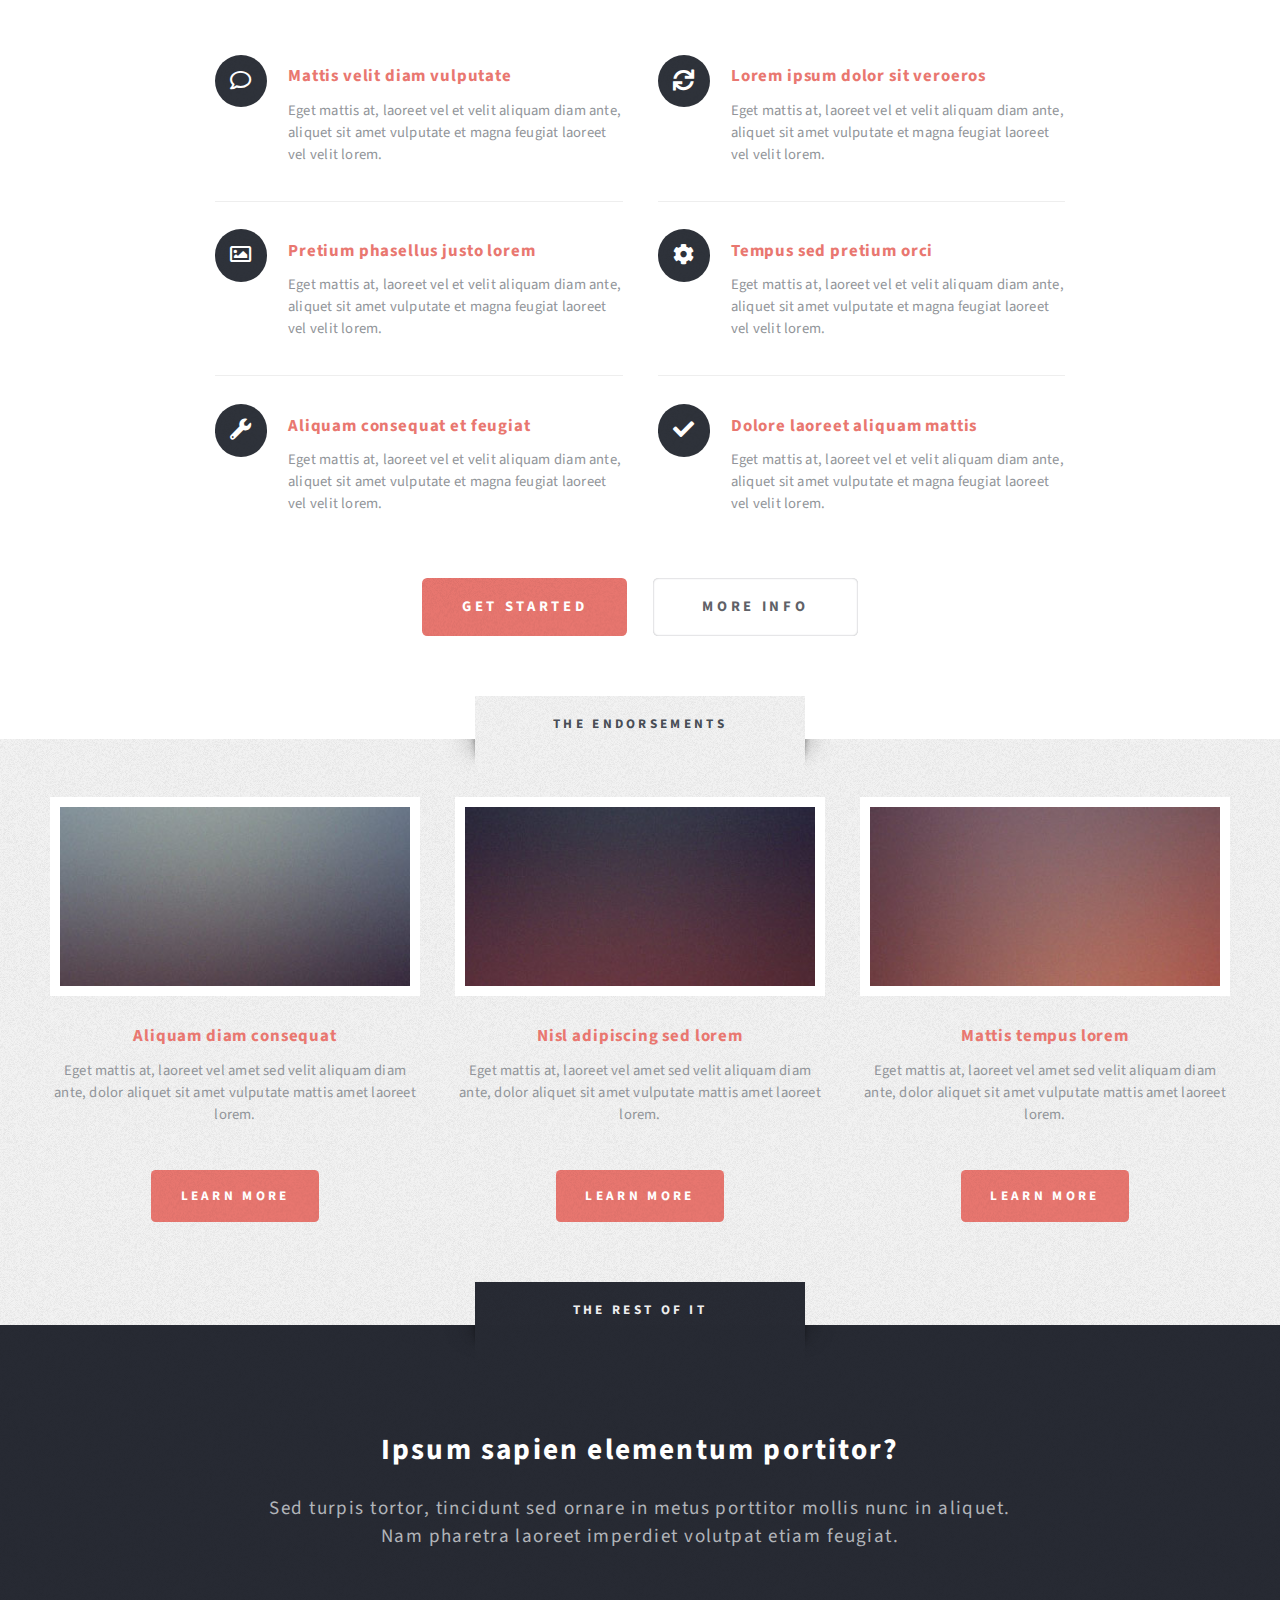
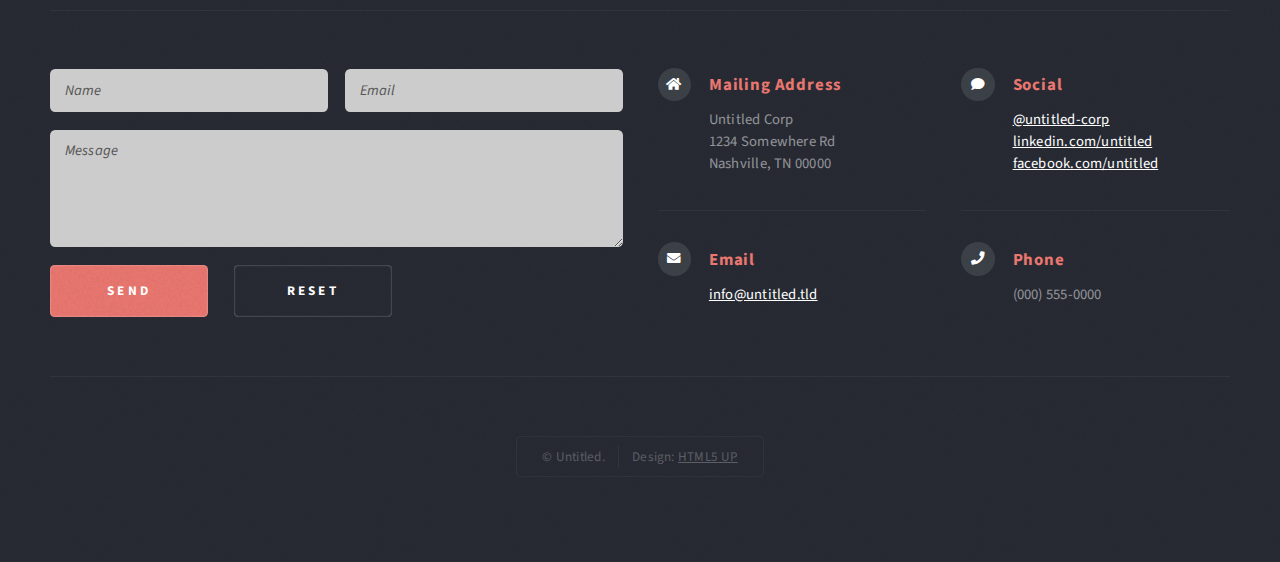
<file: html5up-escape-velocity (1)/index.html>
<!DOCTYPE HTML>
<!--
	Escape Velocity by HTML5 UP
	html5up.net | @ajlkn
	Free for personal and commercial use under the CCA 3.0 license (html5up.net/license)
-->
<html>
	<head>
		<title>Escape Velocity by HTML5 UP</title>
		<meta charset="utf-8" />
		<meta name="viewport" content="width=device-width, initial-scale=1, user-scalable=no" />
		<link rel="stylesheet" href="assets/css/main.css" />
	</head>
	<body class="homepage is-preload">
		<div id="page-wrapper">

			<!-- Header -->
				<section id="header" class="wrapper">

					<!-- Logo -->
						<div id="logo">
							<h1><a href="index.html">Escape Velocity</a></h1>
							<p>A free responsive site template by HTML5 UP</p>
						</div>

					<!-- Nav -->
						<nav id="nav">
							<ul>
								<li class="current"><a href="index.html">Home</a></li>
								<li>
									<a href="#">Dropdown</a>
									<ul>
										<li><a href="#">Lorem ipsum</a></li>
										<li><a href="#">Magna veroeros</a></li>
										<li><a href="#">Etiam nisl</a></li>
										<li>
											<a href="#">Sed consequat</a>
											<ul>
												<li><a href="#">Lorem dolor</a></li>
												<li><a href="#">Amet consequat</a></li>
												<li><a href="#">Magna phasellus</a></li>
												<li><a href="#">Etiam nisl</a></li>
												<li><a href="#">Sed feugiat</a></li>
											</ul>
										</li>
										<li><a href="#">Nisl tempus</a></li>
									</ul>
								</li>
								<li><a href="left-sidebar.html">Left Sidebar</a></li>
								<li><a href="right-sidebar.html">Right Sidebar</a></li>
								<li><a href="no-sidebar.html">No Sidebar</a></li>
							</ul>
						</nav>

				</section>

			<!-- Intro -->
				<section id="intro" class="wrapper style1">
					<div class="title">The Introduction</div>
					<div class="container">
						<p class="style1">So in case you were wondering what this is all about ...</p>
						<p class="style2">
							Escape Velocity is a free responsive<br class="mobile-hide" />
							site template by <a href="http://html5up.net" class="nobr">HTML5 UP</a>
						</p>
						<p class="style3">It's <strong>responsive</strong>, built on <strong>HTML5</strong> and <strong>CSS3</strong>, and released for
						free under the <a href="http://html5up.net/license">Creative Commons Attribution 3.0 license</a>, so use it for any of
						your personal or commercial projects &ndash; just be sure to credit us!</p>
						<ul class="actions">
							<li><a href="#" class="button style3 large">Proceed</a></li>
						</ul>
					</div>
				</section>

			<!-- Main -->
				<section id="main" class="wrapper style2">
					<div class="title">The Details</div>
					<div class="container">

						<!-- Image -->
							<a href="#" class="image featured">
								<img src="images/pic01.jpg" alt="" />
							</a>

						<!-- Features -->
							<section id="features">
								<header class="style1">
									<h2>Dolor consequat feugiat amet veroeros</h2>
									<p>Feugiat dolor nullam orci pretium phasellus justo</p>
								</header>
								<div class="feature-list">
									<div class="row">
										<div class="col-6 col-12-medium">
											<section>
												<h3 class="icon fa-comment">Mattis velit diam vulputate</h3>
												<p>Eget mattis at, laoreet vel et velit aliquam diam ante, aliquet sit amet vulputate et magna feugiat laoreet vel velit lorem.</p>
											</section>
										</div>
										<div class="col-6 col-12-medium">
											<section>
												<h3 class="icon solid fa-sync">Lorem ipsum dolor sit veroeros</h3>
												<p>Eget mattis at, laoreet vel et velit aliquam diam ante, aliquet sit amet vulputate et magna feugiat laoreet vel velit lorem.</p>
											</section>
										</div>
										<div class="col-6 col-12-medium">
											<section>
												<h3 class="icon fa-image">Pretium phasellus justo lorem</h3>
												<p>Eget mattis at, laoreet vel et velit aliquam diam ante, aliquet sit amet vulputate et magna feugiat laoreet vel velit lorem.</p>
											</section>
										</div>
										<div class="col-6 col-12-medium">
											<section>
												<h3 class="icon solid fa-cog">Tempus sed pretium orci</h3>
												<p>Eget mattis at, laoreet vel et velit aliquam diam ante, aliquet sit amet vulputate et magna feugiat laoreet vel velit lorem.</p>
											</section>
										</div>
										<div class="col-6 col-12-medium">
											<section>
												<h3 class="icon solid fa-wrench">Aliquam consequat et feugiat</h3>
												<p>Eget mattis at, laoreet vel et velit aliquam diam ante, aliquet sit amet vulputate et magna feugiat laoreet vel velit lorem.</p>
											</section>
										</div>
										<div class="col-6 col-12-medium">
											<section>
												<h3 class="icon solid fa-check">Dolore laoreet aliquam mattis</h3>
												<p>Eget mattis at, laoreet vel et velit aliquam diam ante, aliquet sit amet vulputate et magna feugiat laoreet vel velit lorem.</p>
											</section>
										</div>
									</div>
								</div>
								<ul class="actions special">
									<li><a href="#" class="button style1 large">Get Started</a></li>
									<li><a href="#" class="button style2 large">More Info</a></li>
								</ul>
							</section>

					</div>
				</section>

			<!-- Highlights -->
				<section id="highlights" class="wrapper style3">
					<div class="title">The Endorsements</div>
					<div class="container">
						<div class="row aln-center">
							<div class="col-4 col-12-medium">
								<section class="highlight">
									<a href="#" class="image featured"><img src="images/pic02.jpg" alt="" /></a>
									<h3><a href="#">Aliquam diam consequat</a></h3>
									<p>Eget mattis at, laoreet vel amet sed velit aliquam diam ante, dolor aliquet sit amet vulputate mattis amet laoreet lorem.</p>
									<ul class="actions">
										<li><a href="#" class="button style1">Learn More</a></li>
									</ul>
								</section>
							</div>
							<div class="col-4 col-12-medium">
								<section class="highlight">
									<a href="#" class="image featured"><img src="images/pic03.jpg" alt="" /></a>
									<h3><a href="#">Nisl adipiscing sed lorem</a></h3>
									<p>Eget mattis at, laoreet vel amet sed velit aliquam diam ante, dolor aliquet sit amet vulputate mattis amet laoreet lorem.</p>
									<ul class="actions">
										<li><a href="#" class="button style1">Learn More</a></li>
									</ul>
								</section>
							</div>
							<div class="col-4 col-12-medium">
								<section class="highlight">
									<a href="#" class="image featured"><img src="images/pic04.jpg" alt="" /></a>
									<h3><a href="#">Mattis tempus lorem</a></h3>
									<p>Eget mattis at, laoreet vel amet sed velit aliquam diam ante, dolor aliquet sit amet vulputate mattis amet laoreet lorem.</p>
									<ul class="actions">
										<li><a href="#" class="button style1">Learn More</a></li>
									</ul>
								</section>
							</div>
						</div>
					</div>
				</section>

			<!-- Footer -->
				<section id="footer" class="wrapper">
					<div class="title">The Rest Of It</div>
					<div class="container">
						<header class="style1">
							<h2>Ipsum sapien elementum portitor?</h2>
							<p>
								Sed turpis tortor, tincidunt sed ornare in metus porttitor mollis nunc in aliquet.<br />
								Nam pharetra laoreet imperdiet volutpat etiam feugiat.
							</p>
						</header>
						<div class="row">
							<div class="col-6 col-12-medium">

								<!-- Contact Form -->
									<section>
										<form method="post" action="#">
											<div class="row gtr-50">
												<div class="col-6 col-12-small">
													<input type="text" name="name" id="contact-name" placeholder="Name" />
												</div>
												<div class="col-6 col-12-small">
													<input type="text" name="email" id="contact-email" placeholder="Email" />
												</div>
												<div class="col-12">
													<textarea name="message" id="contact-message" placeholder="Message" rows="4"></textarea>
												</div>
												<div class="col-12">
													<ul class="actions">
														<li><input type="submit" class="style1" value="Send" /></li>
														<li><input type="reset" class="style2" value="Reset" /></li>
													</ul>
												</div>
											</div>
										</form>
									</section>

							</div>
							<div class="col-6 col-12-medium">

								<!-- Contact -->
									<section class="feature-list small">
										<div class="row">
											<div class="col-6 col-12-small">
												<section>
													<h3 class="icon solid fa-home">Mailing Address</h3>
													<p>
														Untitled Corp<br />
														1234 Somewhere Rd<br />
														Nashville, TN 00000
													</p>
												</section>
											</div>
											<div class="col-6 col-12-small">
												<section>
													<h3 class="icon solid fa-comment">Social</h3>
													<p>
														<a href="#">@untitled-corp</a><br />
														<a href="#">linkedin.com/untitled</a><br />
														<a href="#">facebook.com/untitled</a>
													</p>
												</section>
											</div>
											<div class="col-6 col-12-small">
												<section>
													<h3 class="icon solid fa-envelope">Email</h3>
													<p>
														<a href="#">info@untitled.tld</a>
													</p>
												</section>
											</div>
											<div class="col-6 col-12-small">
												<section>
													<h3 class="icon solid fa-phone">Phone</h3>
													<p>
														(000) 555-0000
													</p>
												</section>
											</div>
										</div>
									</section>

							</div>
						</div>
						<div id="copyright">
							<ul>
								<li>&copy; Untitled.</li><li>Design: <a href="http://html5up.net">HTML5 UP</a></li>
							</ul>
						</div>
					</div>
				</section>

		</div>

		<!-- Scripts -->
			<script src="assets/js/jquery.min.js"></script>
			<script src="assets/js/jquery.dropotron.min.js"></script>
			<script src="assets/js/browser.min.js"></script>
			<script src="assets/js/breakpoints.min.js"></script>
			<script src="assets/js/util.js"></script>
			<script src="assets/js/main.js"></script>

	</body>
</html>
</file>
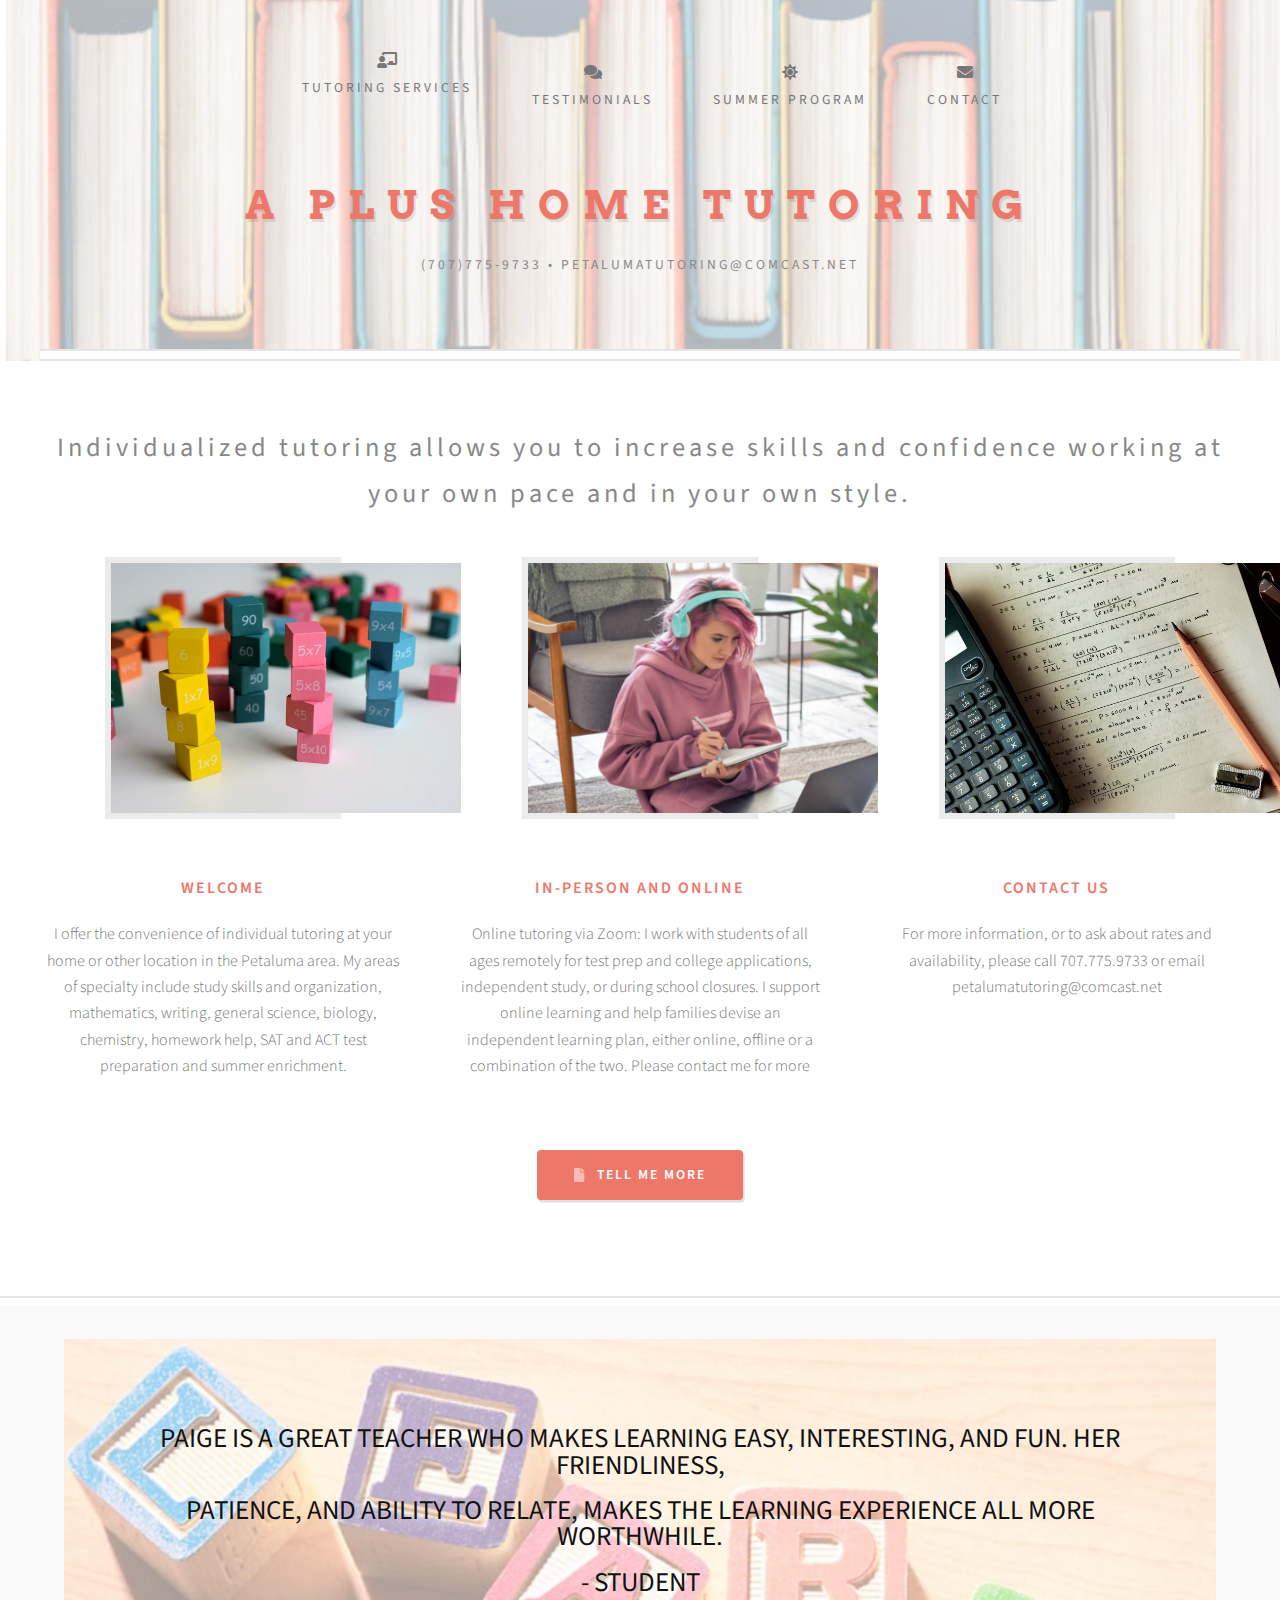
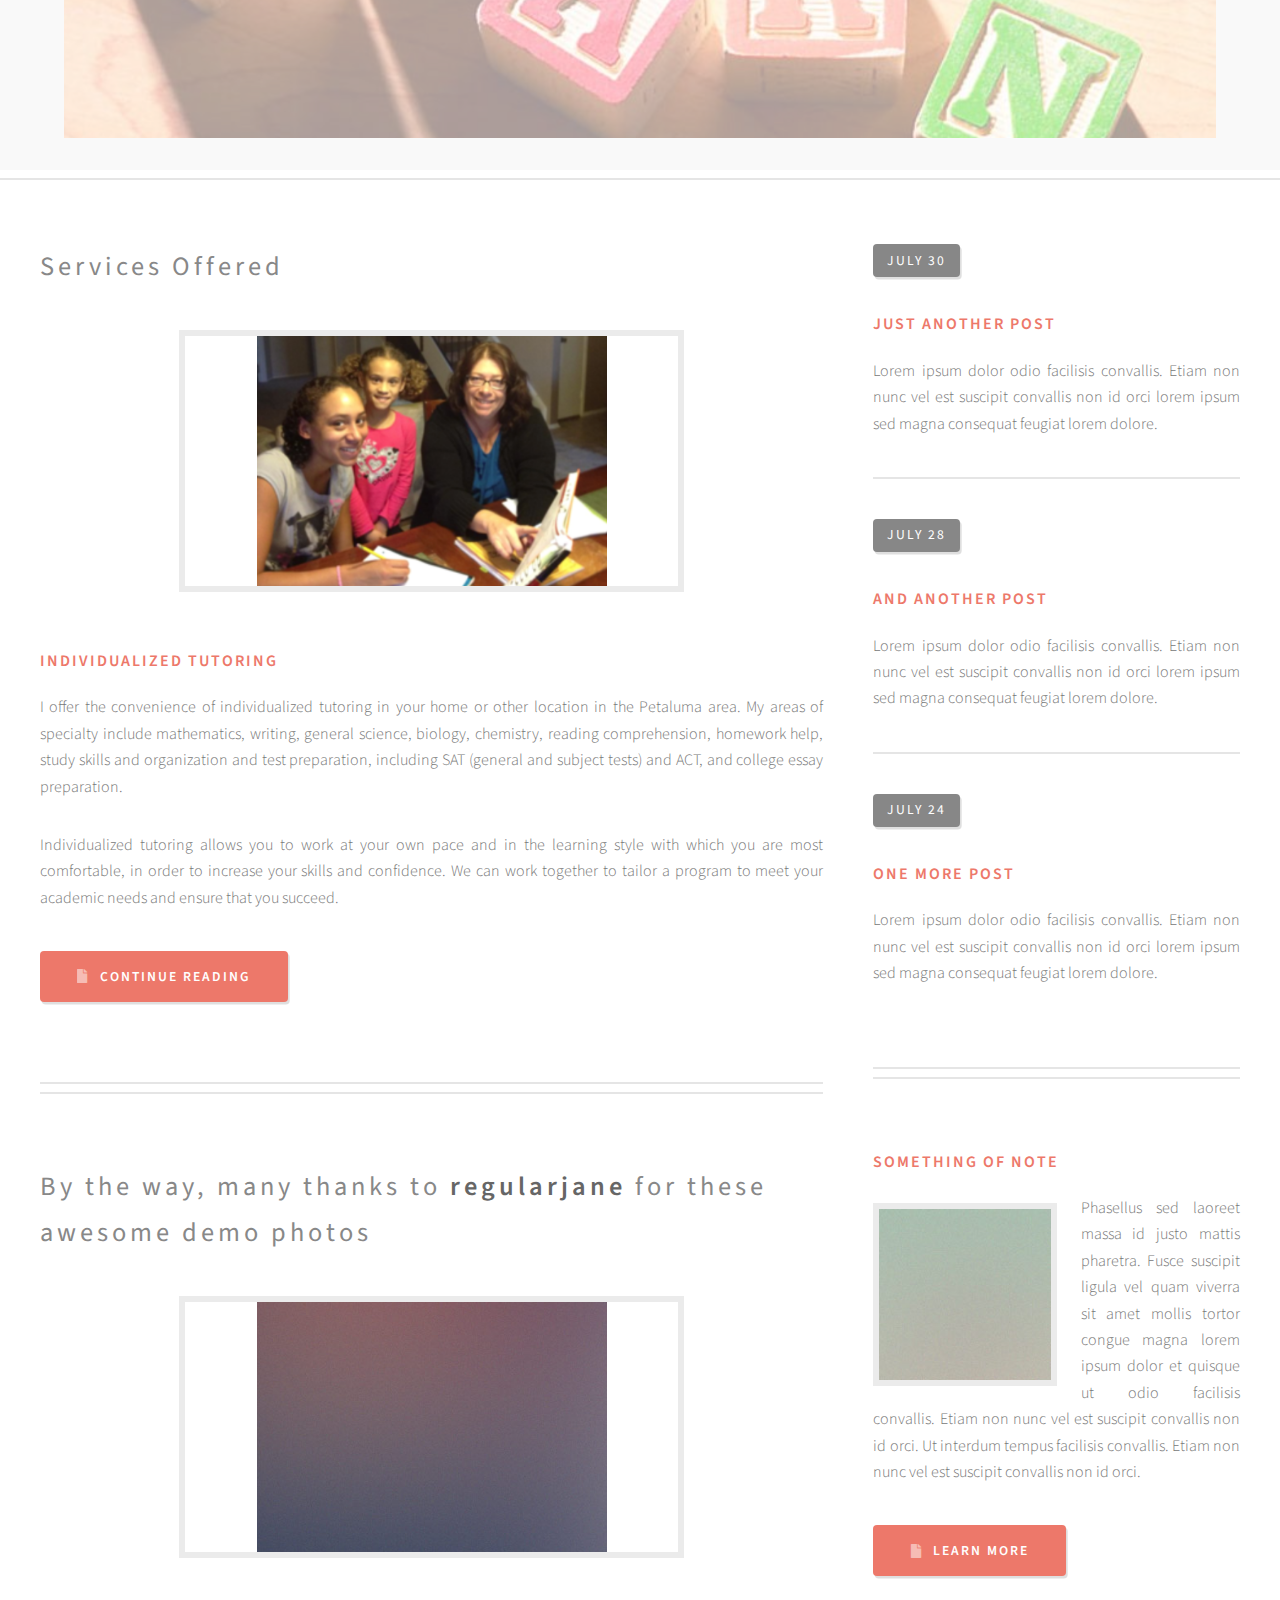
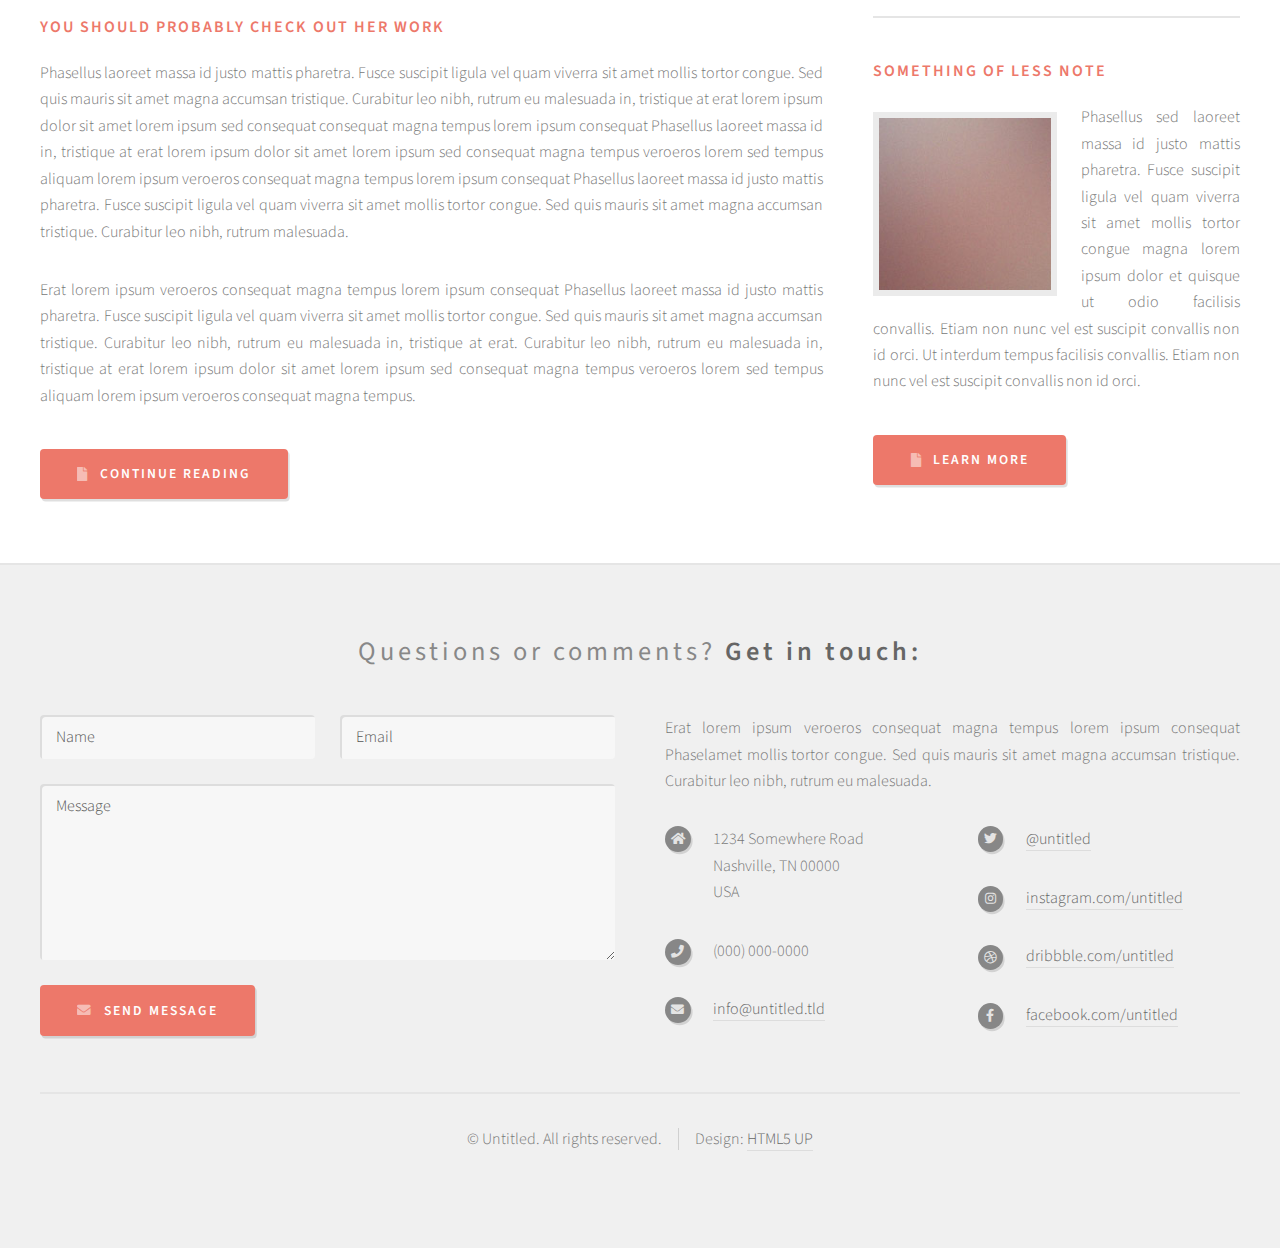
<file: html5up-strongly-typed/index.html>
<!DOCTYPE HTML>
<!--
	Strongly Typed by HTML5 UP
	html5up.net | @ajlkn
	Free for personal and commercial use under the CCA 3.0 license (html5up.net/license)
-->
<html>
	<head>
		<title>Strongly Typed by HTML5 UP</title>
		<meta charset="utf-8" />
		<meta name="viewport" content="width=device-width, initial-scale=1, user-scalable=no" />
		<link rel="stylesheet" href="assets/css/main.css" />
	</head>
	<body class="homepage is-preload">
		<div id="page-wrapper">

			<!-- Header -->
				<section id="header">
					<div class="container">

						<!-- Logo -->
							<h1 id="logo"><a href="index.html">A Plus Home Tutoring</a></h1>
							<p>(707)775-9733 • petalumatutoring@comcast.net</p>

						<!-- Nav -->
							<nav id="nav">
								<ul style="display: flex; justify-content: center; gap: 2em;">
									<li>
										<a href="../tutoring-services/index.html" title="Tutoring Services" class="icon"><i class="fas fa-chalkboard-teacher"></i><br><span>Tutoring Services</span></a>
									</li>
									<li>
										<a href="../testimonials/index.html" title="Testimonials" class="icon"><i class="fas fa-comments"></i><br><span>Testimonials</span></a>
									</li>
									<li>
										<a href="../summer-program/index.html" title="Summer Program" class="icon"><i class="fas fa-sun"></i><br><span>Summer Program</span></a>
									</li>
									<li>
										<a href="../contact/index.html" title="Contact" class="icon"><i class="fas fa-envelope"></i><br><span>Contact</span></a>
									</li>
								</ul>
							</nav>

					</div>
				</section>

			<!-- Features -->
				<section id="features">
					<div class="container">
						<header>
							<h2>Individualized tutoring allows you to increase skills and confidence working at your own pace and in your own style.</h2>
						</header>
						<div class="row aln-center">
							<div class="col-4 col-6-medium col-12-small">

								<!-- Feature -->
									<section>
										<a href="#" class="image featured"><img src="images/pic01.jpg" alt="" /></a>
										<header>
											<h3>Welcome</h3>
										</header>
										<p>I offer the convenience of individual tutoring at your home or other location in the Petaluma area. My areas of specialty include study skills and organization, mathematics, writing, general science, biology, chemistry, homework help, SAT and ACT test preparation and summer enrichment.</p>
									</section>

							</div>
							<div class="col-4 col-6-medium col-12-small">

								<!-- Feature -->
									<section>
										<a href="#" class="image featured"><img src="images/pic02.jpg" alt="" /></a>
										<header>
											<h3>In-Person and Online</h3>
										</header>
										<p>Online tutoring via Zoom: I work with students of all ages remotely for test prep and college applications, independent study, or during school closures. I support online learning and help families devise an independent learning plan, either online, offline or a combination of the two. Please contact me for more</p>
									</section>

							</div>
							<div class="col-4 col-6-medium col-12-small">

								<!-- Feature -->
									<section>
										<a href="#" class="image featured"><img src="images/pic03.jpg" alt="" /></a>
										<header>
											<h3>Contact Us</h3>
										</header>
										<p>For more information, or to ask about rates and availability, please call 707.775.9733 or email petalumatutoring@comcast.net</p>
									</section>

							</div>
							<div class="col-12">
								<ul class="actions">
									<li><a href="#" class="button icon solid fa-file">Tell Me More</a></li>
								</ul>
							</div>
						</div>
					</div>
				</section>

			<!-- Banner -->
				<section id="banner">
					<div class="container">
						<p style="margin-bottom: 0.7em;">Paige is a great teacher who makes learning easy, interesting, and fun. Her friendliness, </p>
						<p style="margin-bottom: 0.7em;"> patience, and ability to relate, makes the learning experience all more worthwhile.</p>
						<p>- Student</p>
					</div>
				</section>

			<!-- Main -->
				<section id="main">
					<div class="container">
						<div class="row">

							<!-- Content -->
								<div id="content" class="col-8 col-12-medium">

									<!-- Post -->
										<article class="box post">
											<header>
												<h2>Services Offered</h2>
											</header>
											<a href="#" class="image featured"><img src="images/pic04.jpg" alt="" /></a>
											<h3>Individualized Tutoring</h3>
											<p>I offer the convenience of individualized tutoring in your home or other location in the Petaluma area. 
											My areas of specialty include mathematics, writing, general science, biology, chemistry, reading comprehension, 
											homework help, study skills and organization and test preparation, including SAT (general and subject tests) 
											and ACT, and college essay preparation.</p>
											<p>Individualized tutoring allows you to work at your own pace and in the learning style with which you are 
											most comfortable, in order to increase your skills and confidence. We can work together to tailor a program to
											 meet your academic needs and ensure that you succeed.</p>
											<ul class="actions">
												<li><a href="#" class="button icon solid fa-file">Continue Reading</a></li>
											</ul>
										</article>

									<!-- Post -->
										<article class="box post">
											<header>
												<h2><a href="#">By the way, many thanks to <strong>regularjane</strong>
												for these awesome demo photos</a></h2>
											</header>
											<a href="#" class="image featured"><img src="images/pic05.jpg" alt="" /></a>
											<h3>You should probably check out her work</h3>
											<p>Phasellus laoreet massa id justo mattis pharetra. Fusce suscipit
											ligula vel quam viverra sit amet mollis tortor congue. Sed quis mauris
											sit amet magna accumsan tristique. Curabitur leo nibh, rutrum eu malesuada
											in, tristique at erat lorem ipsum dolor sit amet lorem ipsum sed consequat
											consequat magna tempus lorem ipsum consequat Phasellus laoreet massa id
											in, tristique at erat lorem ipsum dolor sit amet lorem ipsum sed consequat
											magna tempus veroeros lorem sed tempus aliquam lorem ipsum veroeros
											consequat magna tempus lorem ipsum consequat Phasellus laoreet massa id
											justo mattis pharetra. Fusce suscipit ligula vel quam viverra sit amet
											mollis tortor congue. Sed quis mauris sit amet magna accumsan tristique.
											Curabitur leo nibh, rutrum malesuada.</p>
											<p>Erat lorem ipsum veroeros consequat magna tempus lorem ipsum consequat
											Phasellus laoreet massa id justo mattis pharetra. Fusce suscipit ligula
											vel quam viverra sit amet mollis tortor congue. Sed quis mauris sit amet
											magna accumsan tristique. Curabitur leo nibh, rutrum eu malesuada in,
											tristique at erat. Curabitur leo nibh, rutrum eu malesuada in, tristique
											at erat lorem ipsum dolor sit amet lorem ipsum sed consequat magna
											tempus veroeros lorem sed tempus aliquam lorem ipsum veroeros consequat
											magna tempus.</p>
											<ul class="actions">
												<li><a href="#" class="button icon solid fa-file">Continue Reading</a></li>
											</ul>
										</article>

								</div>

							<!-- Sidebar -->
								<div id="sidebar" class="col-4 col-12-medium">

									<!-- Excerpts -->
										<section>
											<ul class="divided">
												<li>

													<!-- Excerpt -->
														<article class="box excerpt">
															<header>
																<span class="date">July 30</span>
																<h3><a href="#">Just another post</a></h3>
															</header>
															<p>Lorem ipsum dolor odio facilisis convallis. Etiam non nunc vel est
															suscipit convallis non id orci lorem ipsum sed magna consequat feugiat lorem dolore.</p>
														</article>

												</li>
												<li>

													<!-- Excerpt -->
														<article class="box excerpt">
															<header>
																<span class="date">July 28</span>
																<h3><a href="#">And another post</a></h3>
															</header>
															<p>Lorem ipsum dolor odio facilisis convallis. Etiam non nunc vel est
															suscipit convallis non id orci lorem ipsum sed magna consequat feugiat lorem dolore.</p>
														</article>

												</li>
												<li>

													<!-- Excerpt -->
														<article class="box excerpt">
															<header>
																<span class="date">July 24</span>
																<h3><a href="#">One more post</a></h3>
															</header>
															<p>Lorem ipsum dolor odio facilisis convallis. Etiam non nunc vel est
															suscipit convallis non id orci lorem ipsum sed magna consequat feugiat lorem dolore.</p>
														</article>

												</li>
											</ul>
										</section>

									<!-- Highlights -->
										<section>
											<ul class="divided">
												<li>

													<!-- Highlight -->
														<article class="box highlight">
															<header>
																<h3><a href="#">Something of note</a></h3>
															</header>
															<a href="#" class="image left"><img src="images/pic06.jpg" alt="" /></a>
															<p>Phasellus sed laoreet massa id justo mattis pharetra. Fusce suscipit ligula vel quam
															viverra sit amet mollis tortor congue magna lorem ipsum dolor et quisque ut odio facilisis
															convallis. Etiam non nunc vel est suscipit convallis non id orci. Ut interdum tempus
															facilisis convallis. Etiam non nunc vel est suscipit convallis non id orci.</p>
															<ul class="actions">
																<li><a href="#" class="button icon solid fa-file">Learn More</a></li>
															</ul>
														</article>

												</li>
												<li>

													<!-- Highlight -->
														<article class="box highlight">
															<header>
																<h3><a href="#">Something of less note</a></h3>
															</header>
															<a href="#" class="image left"><img src="images/pic07.jpg" alt="" /></a>
															<p>Phasellus sed laoreet massa id justo mattis pharetra. Fusce suscipit ligula vel quam
															viverra sit amet mollis tortor congue magna lorem ipsum dolor et quisque ut odio facilisis
															convallis. Etiam non nunc vel est suscipit convallis non id orci. Ut interdum tempus
															facilisis convallis. Etiam non nunc vel est suscipit convallis non id orci.</p>
															<ul class="actions">
																<li><a href="#" class="button icon solid fa-file">Learn More</a></li>
															</ul>
														</article>

												</li>
											</ul>
										</section>

								</div>

						</div>
					</div>
				</section>

			<!-- Footer -->
				<section id="footer">
					<div class="container">
						<header>
							<h2>Questions or comments? <strong>Get in touch:</strong></h2>
						</header>
						<div class="row">
							<div class="col-6 col-12-medium">
								<section>
									<form method="post" action="#">
										<div class="row gtr-50">
											<div class="col-6 col-12-small">
												<input name="name" placeholder="Name" type="text" />
											</div>
											<div class="col-6 col-12-small">
												<input name="email" placeholder="Email" type="text" />
											</div>
											<div class="col-12">
												<textarea name="message" placeholder="Message"></textarea>
											</div>
											<div class="col-12">
												<a href="#" class="form-button-submit button icon solid fa-envelope">Send Message</a>
											</div>
										</div>
									</form>
								</section>
							</div>
							<div class="col-6 col-12-medium">
								<section>
									<p>Erat lorem ipsum veroeros consequat magna tempus lorem ipsum consequat Phaselamet
									mollis tortor congue. Sed quis mauris sit amet magna accumsan tristique. Curabitur
									leo nibh, rutrum eu malesuada.</p>
									<div class="row">
										<div class="col-6 col-12-small">
											<ul class="icons">
												<li class="icon solid fa-home">
													1234 Somewhere Road<br />
													Nashville, TN 00000<br />
													USA
												</li>
												<li class="icon solid fa-phone">
													(000) 000-0000
												</li>
												<li class="icon solid fa-envelope">
													<a href="#">info@untitled.tld</a>
												</li>
											</ul>
										</div>
										<div class="col-6 col-12-small">
											<ul class="icons">
												<li class="icon brands fa-twitter">
													<a href="#">@untitled</a>
												</li>
												<li class="icon brands fa-instagram">
													<a href="#">instagram.com/untitled</a>
												</li>
												<li class="icon brands fa-dribbble">
													<a href="#">dribbble.com/untitled</a>
												</li>
												<li class="icon brands fa-facebook-f">
													<a href="#">facebook.com/untitled</a>
												</li>
											</ul>
										</div>
									</div>
								</section>
							</div>
						</div>
					</div>
					<div id="copyright" class="container">
						<ul class="links">
							<li>&copy; Untitled. All rights reserved.</li><li>Design: <a href="http://html5up.net">HTML5 UP</a></li>
						</ul>
					</div>
				</section>

		</div>

		<!-- Scripts -->
			<script src="assets/js/jquery.min.js"></script>
			<script src="assets/js/jquery.dropotron.min.js"></script>
			<script src="assets/js/browser.min.js"></script>
			<script src="assets/js/breakpoints.min.js"></script>
			<script src="assets/js/util.js"></script>
			<script src="assets/js/main.js"></script>

	</body>
</html>
</file>
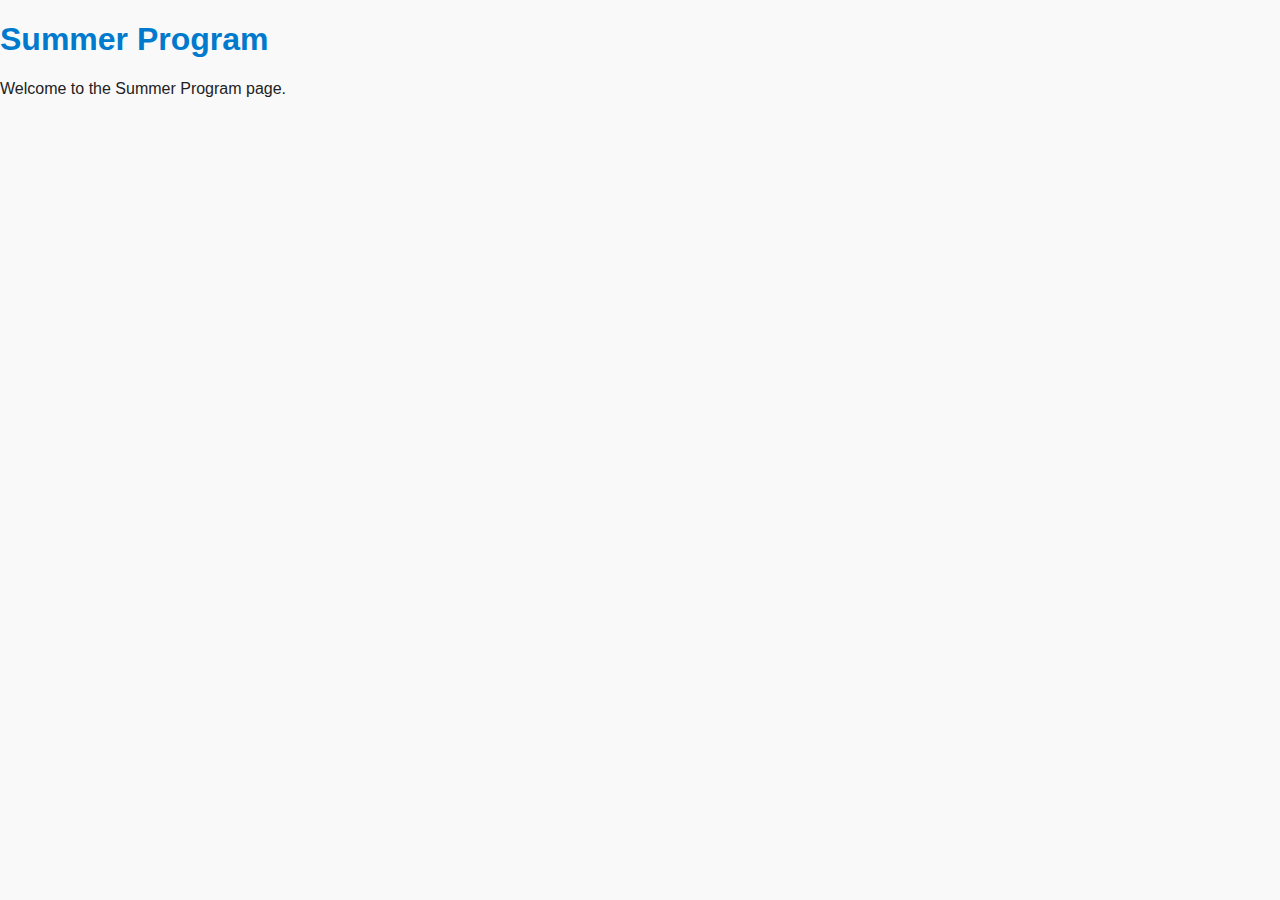
<file: summer-program/index.html>
<!DOCTYPE html>
<html lang="en">
<head>
    <meta charset="UTF-8">
    <meta name="viewport" content="width=device-width, initial-scale=1.0">
    <title>Summer Program</title>
    <link rel="stylesheet" href="../style.css">
</head>
<body>
    <h1>Summer Program</h1>
    <p>Welcome to the Summer Program page.</p>
</body>
</html>
</file>
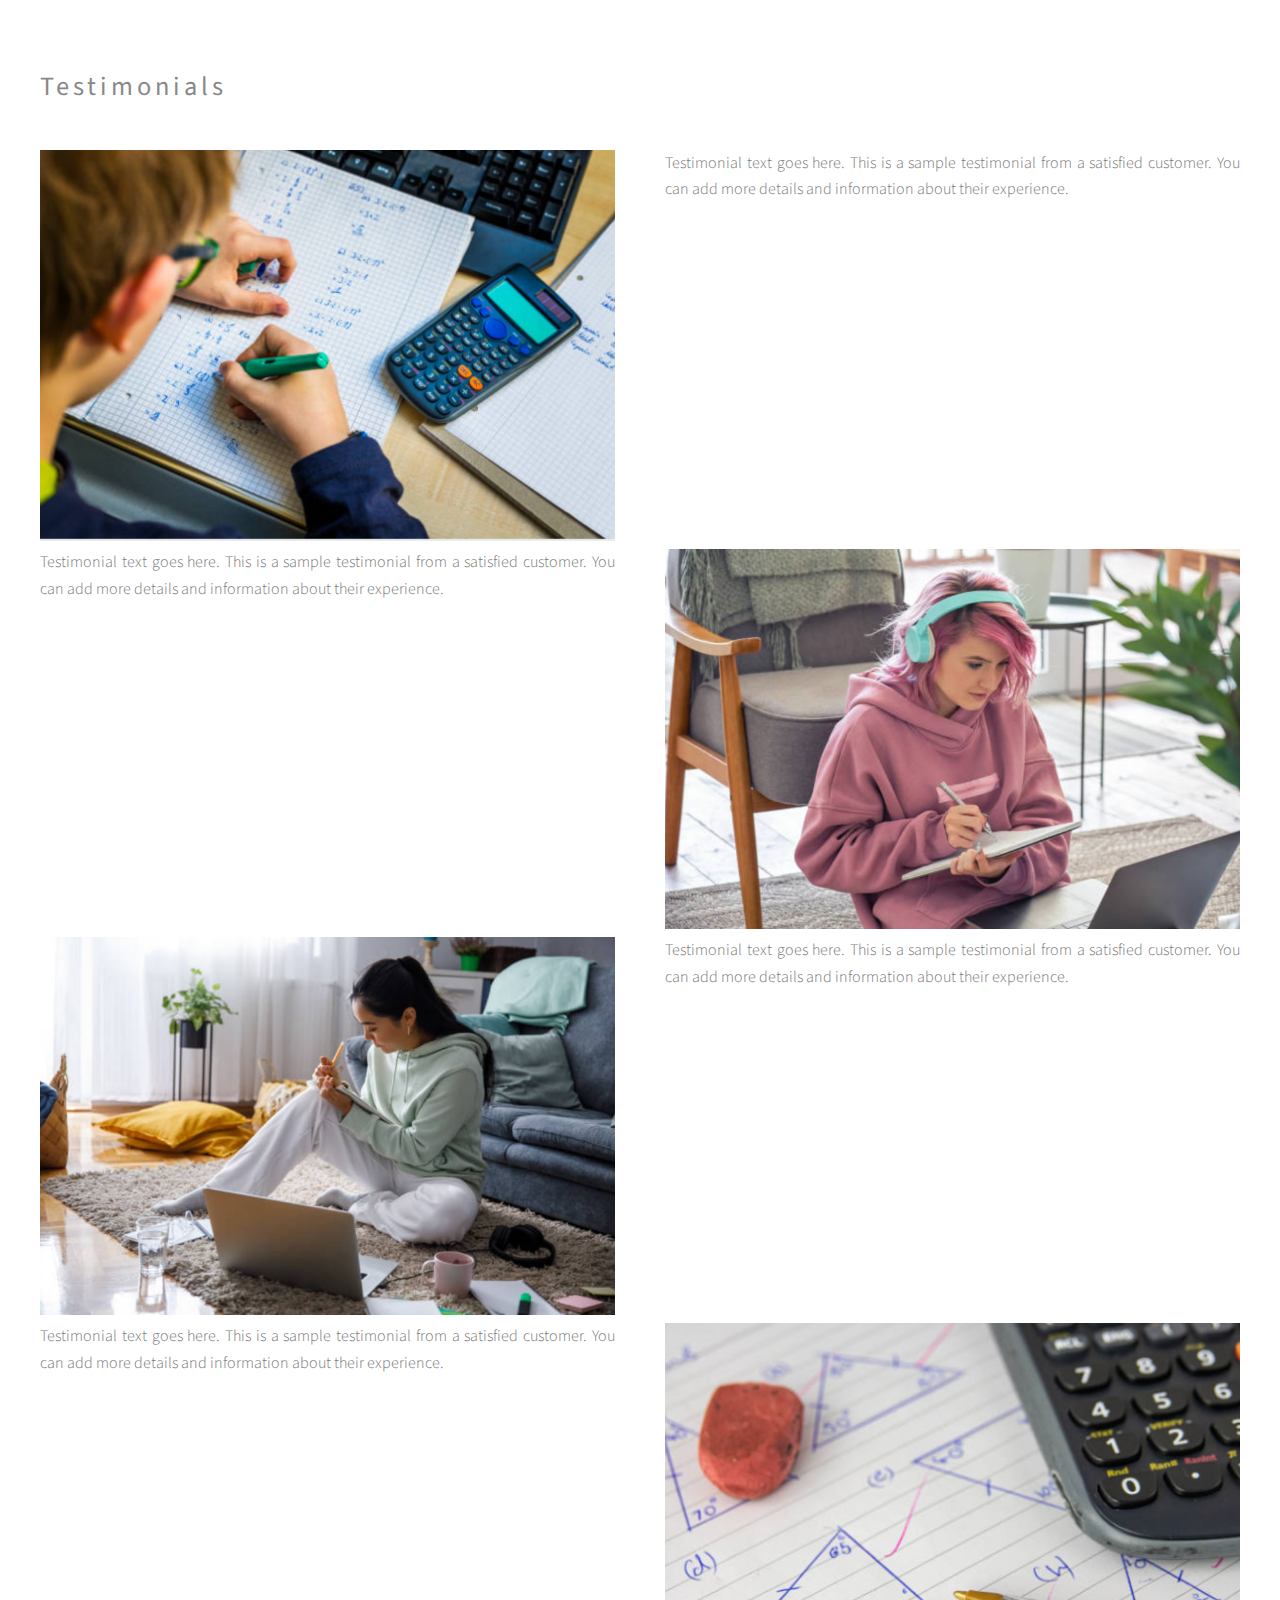
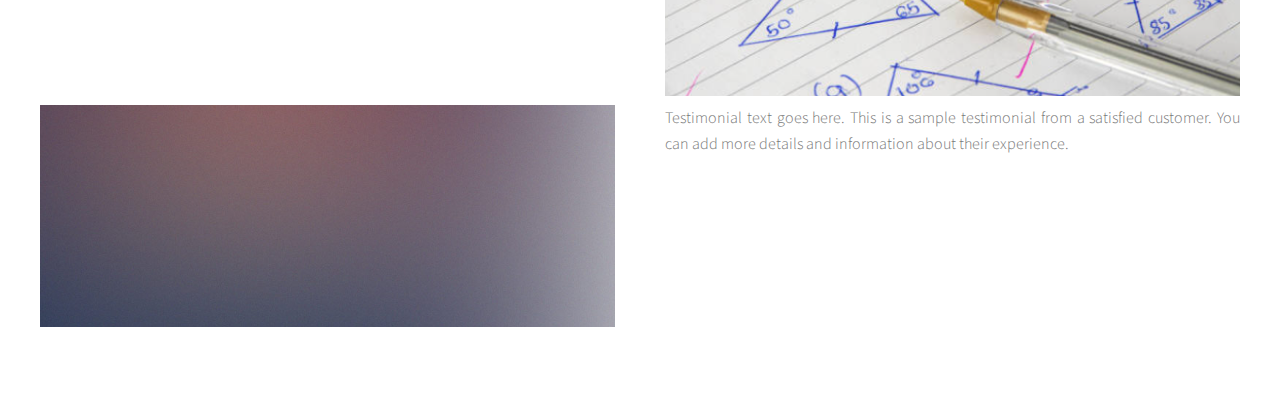
<file: testimonials/index.html>
<!DOCTYPE HTML>
<html>
<head>
    <title>Testimonials</title>
    <meta charset="utf-8" />
    <meta name="viewport" content="width=device-width, initial-scale=1, user-scalable=no" />
    <link rel="stylesheet" href="../assets/css/main.css" />
</head>
<body>
    <div id="page-wrapper">

        <!-- Header (You might want to include your header here) -->

        <!-- Main -->
        <section id="main">
            <div class="container">
                <header>
                    <h2>Testimonials</h2>
                </header>

                <!-- Testimonial 1 -->
                <div class="row">
                    <div class="col-6 col-12-medium">
                        <img src="../images/pic01.jpg" alt="" style="width: 100%;" />
                    </div>
                    <div class="col-6 col-12-medium">
                        <p>Testimonial text goes here. This is a sample testimonial from a satisfied customer. You can add more details and information about their experience.</p>
                    </div>
                </div>

                <!-- Testimonial 2 -->
                <div class="row">
                    <div class="col-6 col-12-medium">
                        <p>Testimonial text goes here. This is a sample testimonial from a satisfied customer. You can add more details and information about their experience.</p>
                    </div>
                    <div class="col-6 col-12-medium">
                        <img src="../images/pic02.jpg" alt="" style="width: 100%;" />
                    </div>
                </div>

                <!-- Testimonial 3 -->
                <div class="row">
                    <div class="col-6 col-12-medium">
                        <img src="../images/pic03.jpg" alt="" style="width: 100%;" />
                    </div>
                    <div class="col-6 col-12-medium">
                        <p>Testimonial text goes here. This is a sample testimonial from a satisfied customer. You can add more details and information about their experience.</p>
                    </div>
                </div>

                <!-- Testimonial 4 -->
                <div class="row">
                    <div class="col-6 col-12-medium">
                        <p>Testimonial text goes here. This is a sample testimonial from a satisfied customer. You can add more details and information about their experience.</p>
                    </div>
                    <div class="col-6 col-12-medium">
                        <img src="../images/pic04.jpg" alt="" style="width: 100%;" />
                    </div>
                </div>

                <!-- Testimonial 5 -->
                <div class="row">
                    <div class="col-6 col-12-medium">
                        <img src="../images/pic05.jpg" alt="" style="width: 100%;" />
                    </div>
                    <div class="col-6 col-12-medium">
                        <p>Testimonial text goes here. This is a sample testimonial from a satisfied customer. You can add more details and information about their experience.</p>
                    </div>
                </div>
            </div>
        </section>

        <!-- Footer (You might want to include your footer here) -->

    </div>
</body>
</html>
</file>
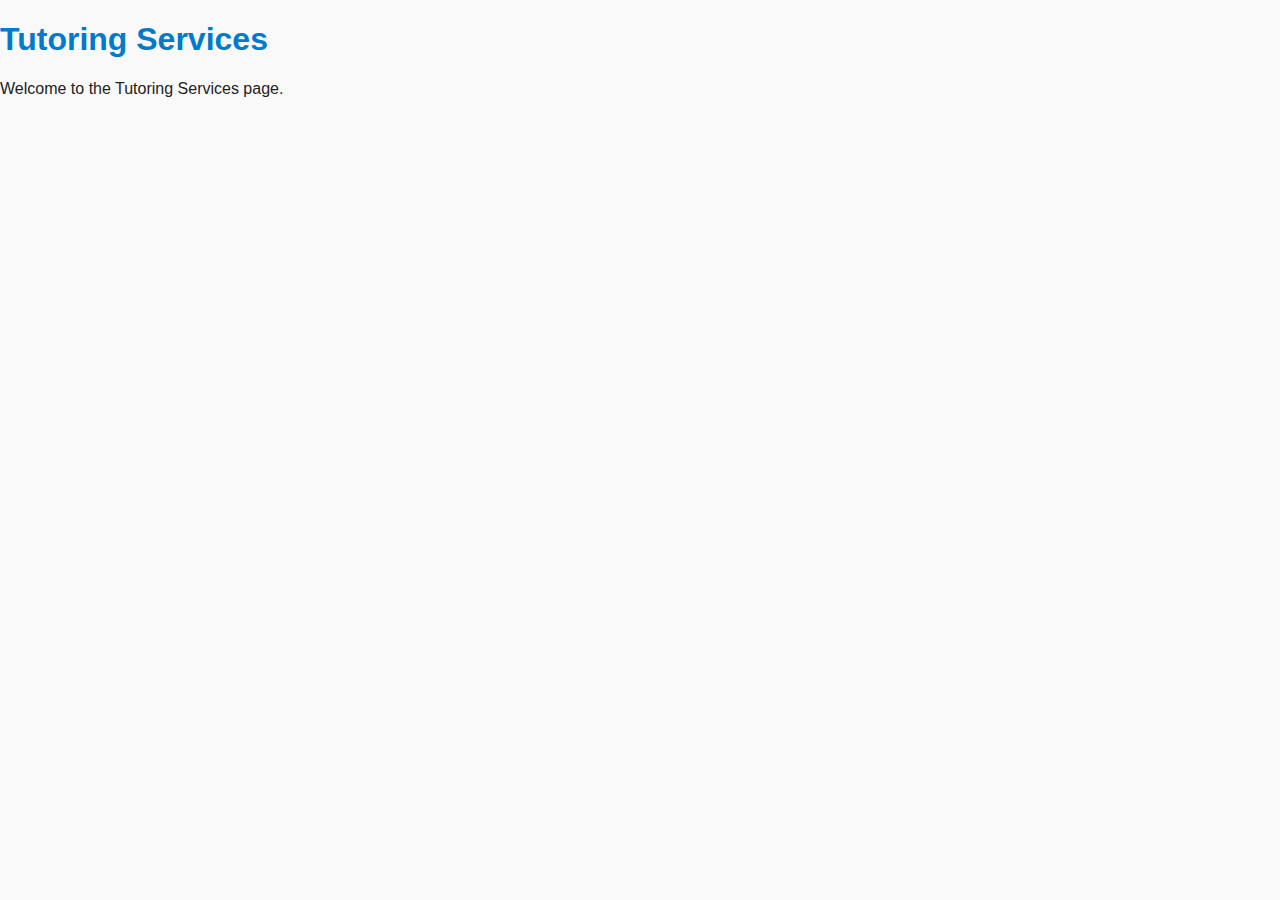
<file: tutoring-services/index.html>
<!DOCTYPE html>
<html lang="en">
<head>
    <meta charset="UTF-8">
    <meta name="viewport" content="width=device-width, initial-scale=1.0">
    <title>Tutoring Services</title>
    <link rel="stylesheet" href="../style.css">
</head>
<body>
    <h1>Tutoring Services</h1>
    <p>Welcome to the Tutoring Services page.</p>
</body>
</html>
</file>
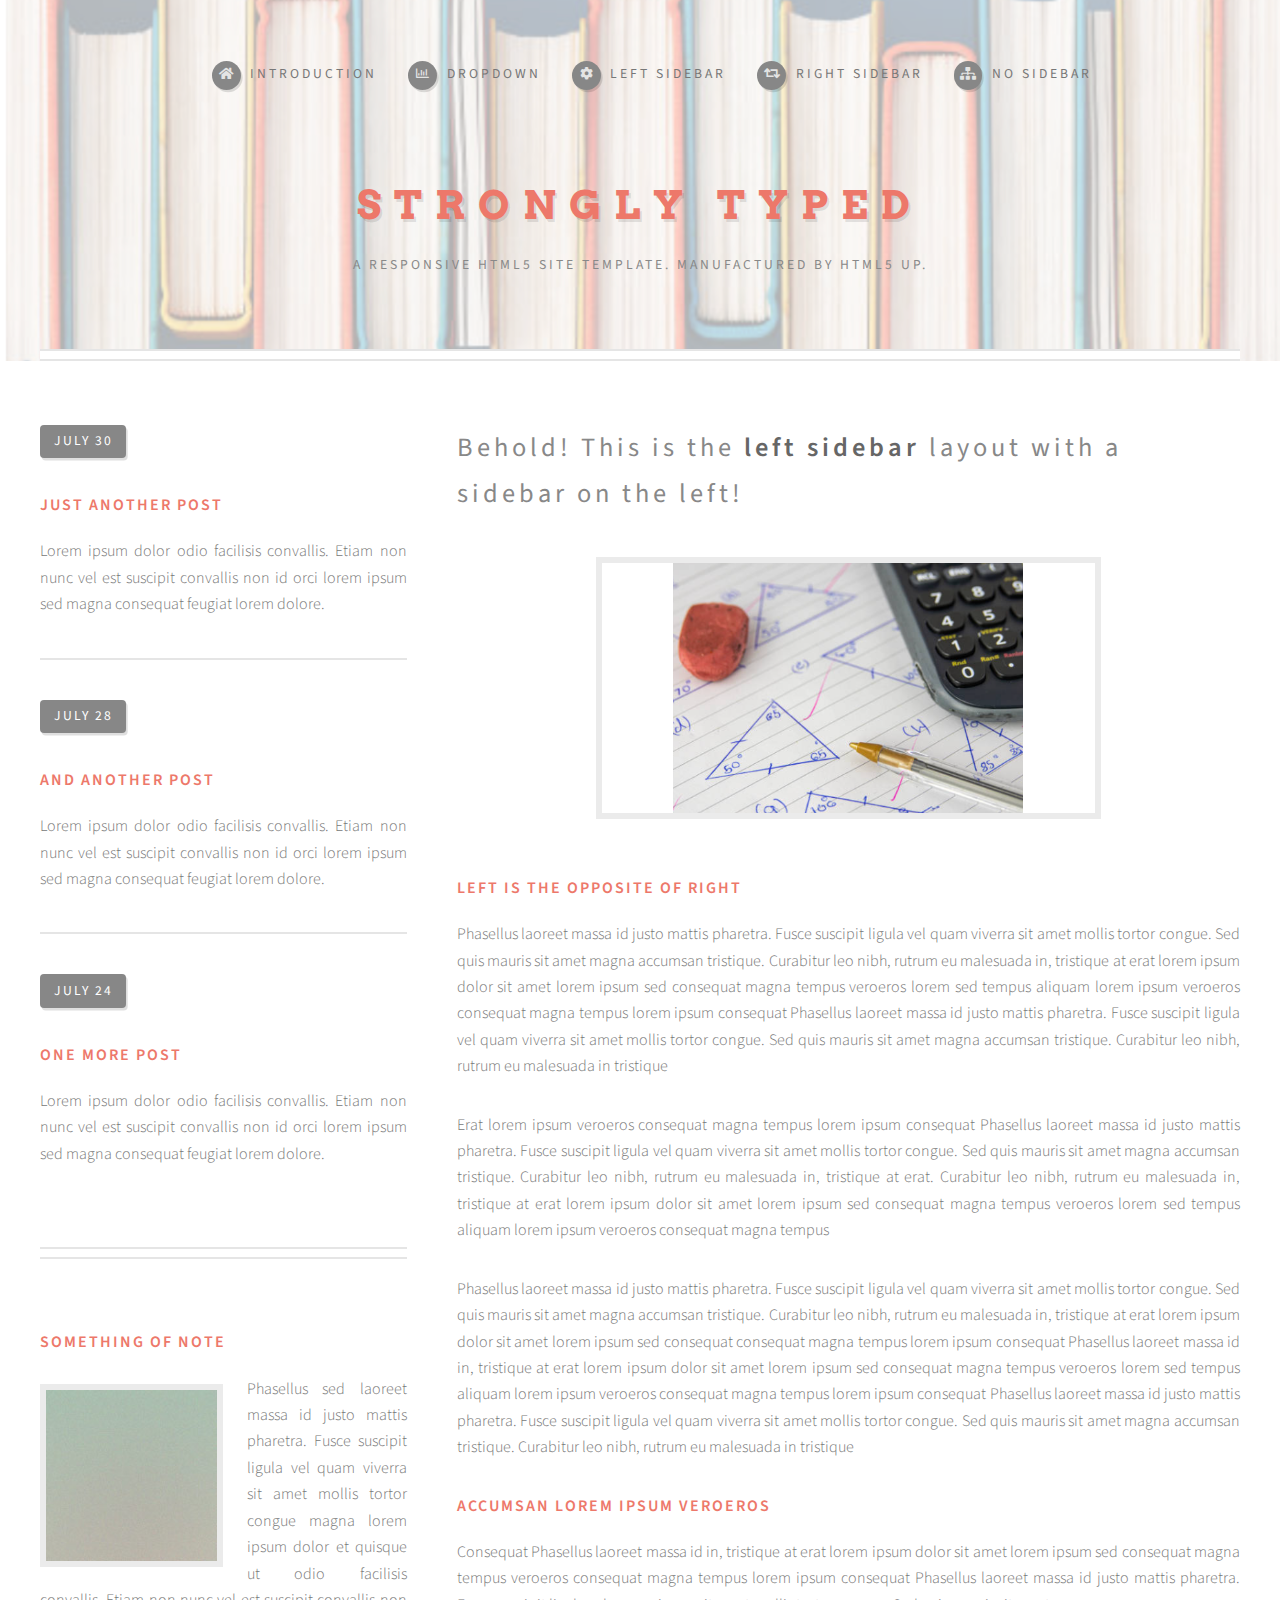
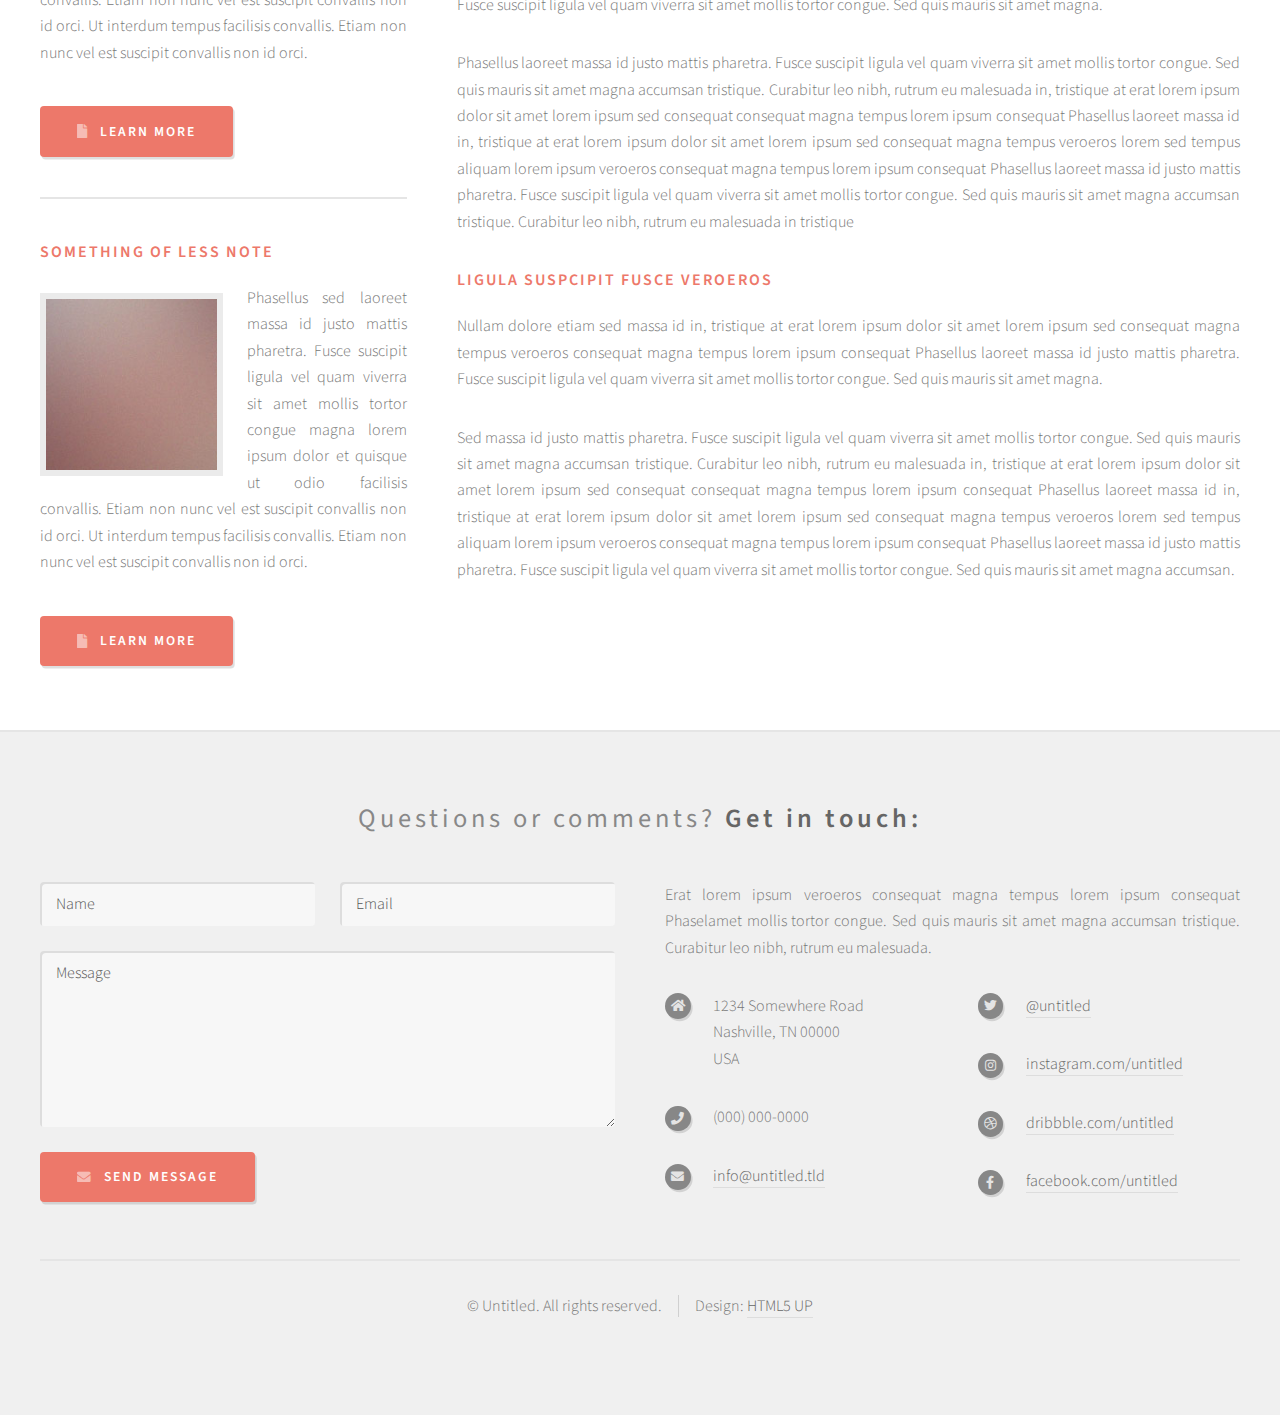
<file: left-sidebar.html>
<!DOCTYPE HTML>
<!--
	Strongly Typed by HTML5 UP
	html5up.net | @ajlkn
	Free for personal and commercial use under the CCA 3.0 license (html5up.net/license)
-->
<html>
	<head>
		<title>Left Sidebar - Strongly Typed by HTML5 UP</title>
		<meta charset="utf-8" />
		<meta name="viewport" content="width=device-width, initial-scale=1, user-scalable=no" />
		<link rel="stylesheet" href="assets/css/main.css" />
	</head>
	<body class="left-sidebar is-preload">
		<div id="page-wrapper">

			<!-- Header -->
				<section id="header">
					<div class="container">

						<!-- Logo -->
							<h1 id="logo"><a href="index.html">Strongly Typed</a></h1>
							<p>A responsive HTML5 site template. Manufactured by HTML5 UP.</p>

						<!-- Nav -->
							<nav id="nav">
								<ul>
									<li><a class="icon solid fa-home" href="index.html"><span>Introduction</span></a></li>
									<li>
										<a href="#" class="icon fa-chart-bar"><span>Dropdown</span></a>
										<ul>
											<li><a href="#">Lorem ipsum dolor</a></li>
											<li><a href="#">Magna phasellus</a></li>
											<li><a href="#">Etiam dolore nisl</a></li>
											<li>
												<a href="#">Phasellus consequat</a>
												<ul>
													<li><a href="#">Magna phasellus</a></li>
													<li><a href="#">Etiam dolore nisl</a></li>
													<li><a href="#">Phasellus consequat</a></li>
												</ul>
											</li>
											<li><a href="#">Veroeros feugiat</a></li>
										</ul>
									</li>
									<li><a class="icon solid fa-cog" href="left-sidebar.html"><span>Left Sidebar</span></a></li>
									<li><a class="icon solid fa-retweet" href="right-sidebar.html"><span>Right Sidebar</span></a></li>
									<li><a class="icon solid fa-sitemap" href="no-sidebar.html"><span>No Sidebar</span></a></li>
								</ul>
							</nav>

					</div>
				</section>

			<!-- Main -->
				<section id="main">
					<div class="container">
						<div class="row">

							<!-- Sidebar -->
								<div id="sidebar" class="col-4 col-12-medium">

									<!-- Excerpts -->
										<section>
											<ul class="divided">
												<li>

													<!-- Excerpt -->
														<article class="box excerpt">
															<header>
																<span class="date">July 30</span>
																<h3><a href="#">Just another post</a></h3>
															</header>
															<p>Lorem ipsum dolor odio facilisis convallis. Etiam non nunc vel est
															suscipit convallis non id orci lorem ipsum sed magna consequat feugiat lorem dolore.</p>
														</article>

												</li>
												<li>

													<!-- Excerpt -->
														<article class="box excerpt">
															<header>
																<span class="date">July 28</span>
																<h3><a href="#">And another post</a></h3>
															</header>
															<p>Lorem ipsum dolor odio facilisis convallis. Etiam non nunc vel est
															suscipit convallis non id orci lorem ipsum sed magna consequat feugiat lorem dolore.</p>
														</article>

												</li>
												<li>

													<!-- Excerpt -->
														<article class="box excerpt">
															<header>
																<span class="date">July 24</span>
																<h3><a href="#">One more post</a></h3>
															</header>
															<p>Lorem ipsum dolor odio facilisis convallis. Etiam non nunc vel est
															suscipit convallis non id orci lorem ipsum sed magna consequat feugiat lorem dolore.</p>
														</article>

												</li>
											</ul>
										</section>

									<!-- Highlights -->
										<section>
											<ul class="divided">
												<li>

													<!-- Highlight -->
														<article class="box highlight">
															<header>
																<h3><a href="#">Something of note</a></h3>
															</header>
															<a href="#" class="image left"><img src="images/pic06.jpg" alt="" /></a>
															<p>Phasellus sed laoreet massa id justo mattis pharetra. Fusce suscipit ligula vel quam
															viverra sit amet mollis tortor congue magna lorem ipsum dolor et quisque ut odio facilisis
															convallis. Etiam non nunc vel est suscipit convallis non id orci. Ut interdum tempus
															facilisis convallis. Etiam non nunc vel est suscipit convallis non id orci.</p>
															<ul class="actions">
																<li><a href="#" class="button icon solid fa-file">Learn More</a></li>
															</ul>
														</article>

												</li>
												<li>

													<!-- Highlight -->
														<article class="box highlight">
															<header>
																<h3><a href="#">Something of less note</a></h3>
															</header>
															<a href="#" class="image left"><img src="images/pic07.jpg" alt="" /></a>
															<p>Phasellus sed laoreet massa id justo mattis pharetra. Fusce suscipit ligula vel quam
															viverra sit amet mollis tortor congue magna lorem ipsum dolor et quisque ut odio facilisis
															convallis. Etiam non nunc vel est suscipit convallis non id orci. Ut interdum tempus
															facilisis convallis. Etiam non nunc vel est suscipit convallis non id orci.</p>
															<ul class="actions">
																<li><a href="#" class="button icon solid fa-file">Learn More</a></li>
															</ul>
														</article>

												</li>
											</ul>
										</section>

								</div>

							<!-- Content -->
								<div id="content" class="col-8 col-12-medium imp-medium">

									<!-- Post -->
										<article class="box post">
											<header>
												<h2>Behold! This is the <strong>left sidebar</strong> layout<br />
												with a sidebar on the left!</h2>
											</header>
											<span class="image featured"><img src="images/pic04.jpg" alt="" /></span>
											<h3>Left is the opposite of right</h3>
											<p>Phasellus laoreet massa id justo mattis pharetra. Fusce suscipit
											ligula vel quam viverra sit amet mollis tortor congue. Sed quis mauris
											sit amet magna accumsan tristique. Curabitur leo nibh, rutrum eu malesuada
											in, tristique at erat lorem ipsum dolor sit amet lorem ipsum sed consequat
											magna tempus veroeros lorem sed tempus aliquam lorem ipsum veroeros
											consequat magna tempus lorem ipsum consequat Phasellus laoreet massa id
											justo mattis pharetra. Fusce suscipit ligula vel quam viverra sit amet
											mollis tortor congue. Sed quis mauris sit amet magna accumsan tristique.
											Curabitur leo nibh, rutrum eu malesuada in tristique</p>
											<p>Erat lorem ipsum veroeros consequat magna tempus lorem ipsum consequat
											Phasellus laoreet massa id justo mattis pharetra. Fusce suscipit ligula
											vel quam viverra sit amet mollis tortor congue. Sed quis mauris sit amet
											magna accumsan tristique. Curabitur leo nibh, rutrum eu malesuada in,
											tristique at erat. Curabitur leo nibh, rutrum eu malesuada in, tristique
											at erat lorem ipsum dolor sit amet lorem ipsum sed consequat magna
											tempus veroeros lorem sed tempus aliquam lorem ipsum veroeros consequat
											magna tempus</p>
											<p>Phasellus laoreet massa id justo mattis pharetra. Fusce suscipit
											ligula vel quam viverra sit amet mollis tortor congue. Sed quis mauris
											sit amet magna accumsan tristique. Curabitur leo nibh, rutrum eu malesuada
											in, tristique at erat lorem ipsum dolor sit amet lorem ipsum sed consequat
											consequat magna tempus lorem ipsum consequat Phasellus laoreet massa id
											in, tristique at erat lorem ipsum dolor sit amet lorem ipsum sed consequat
											magna tempus veroeros lorem sed tempus aliquam lorem ipsum veroeros
											consequat magna tempus lorem ipsum consequat Phasellus laoreet massa id
											justo mattis pharetra. Fusce suscipit ligula vel quam viverra sit amet
											mollis tortor congue. Sed quis mauris sit amet magna accumsan tristique.
											Curabitur leo nibh, rutrum eu malesuada in tristique</p>
											<h3>Accumsan lorem ipsum veroeros</h3>
											<p>Consequat Phasellus laoreet massa id in, tristique at erat lorem
											ipsum dolor sit amet lorem ipsum sed consequat magna tempus veroeros
											consequat magna tempus lorem ipsum consequat Phasellus laoreet massa id
											justo mattis pharetra. Fusce suscipit ligula vel quam viverra sit amet
											mollis tortor congue. Sed quis mauris sit amet magna.</p>
											<p>Phasellus laoreet massa id justo mattis pharetra. Fusce suscipit
											ligula vel quam viverra sit amet mollis tortor congue. Sed quis mauris
											sit amet magna accumsan tristique. Curabitur leo nibh, rutrum eu malesuada
											in, tristique at erat lorem ipsum dolor sit amet lorem ipsum sed consequat
											consequat magna tempus lorem ipsum consequat Phasellus laoreet massa id
											in, tristique at erat lorem ipsum dolor sit amet lorem ipsum sed consequat
											magna tempus veroeros lorem sed tempus aliquam lorem ipsum veroeros
											consequat magna tempus lorem ipsum consequat Phasellus laoreet massa id
											justo mattis pharetra. Fusce suscipit ligula vel quam viverra sit amet
											mollis tortor congue. Sed quis mauris sit amet magna accumsan tristique.
											Curabitur leo nibh, rutrum eu malesuada in tristique</p>
											<h3>Ligula suspcipit fusce veroeros</h3>
											<p>Nullam dolore etiam sed massa id in, tristique at erat lorem
											ipsum dolor sit amet lorem ipsum sed consequat magna tempus veroeros
											consequat magna tempus lorem ipsum consequat Phasellus laoreet massa id
											justo mattis pharetra. Fusce suscipit ligula vel quam viverra sit amet
											mollis tortor congue. Sed quis mauris sit amet magna.</p>
											<p>Sed massa id justo mattis pharetra. Fusce suscipit
											ligula vel quam viverra sit amet mollis tortor congue. Sed quis mauris
											sit amet magna accumsan tristique. Curabitur leo nibh, rutrum eu malesuada
											in, tristique at erat lorem ipsum dolor sit amet lorem ipsum sed consequat
											consequat magna tempus lorem ipsum consequat Phasellus laoreet massa id
											in, tristique at erat lorem ipsum dolor sit amet lorem ipsum sed consequat
											magna tempus veroeros lorem sed tempus aliquam lorem ipsum veroeros
											consequat magna tempus lorem ipsum consequat Phasellus laoreet massa id
											justo mattis pharetra. Fusce suscipit ligula vel quam viverra sit amet
											mollis tortor congue. Sed quis mauris sit amet magna accumsan.</p>
										</article>

								</div>

						</div>
					</div>
				</section>

			<!-- Footer -->
				<section id="footer">
					<div class="container">
						<header>
							<h2>Questions or comments? <strong>Get in touch:</strong></h2>
						</header>
						<div class="row">
							<div class="col-6 col-12-medium">
								<section>
									<form method="post" action="#">
										<div class="row gtr-50">
											<div class="col-6 col-12-small">
												<input name="name" placeholder="Name" type="text" />
											</div>
											<div class="col-6 col-12-small">
												<input name="email" placeholder="Email" type="text" />
											</div>
											<div class="col-12">
												<textarea name="message" placeholder="Message"></textarea>
											</div>
											<div class="col-12">
												<a href="#" class="form-button-submit button icon solid fa-envelope">Send Message</a>
											</div>
										</div>
									</form>
								</section>
							</div>
							<div class="col-6 col-12-medium">
								<section>
									<p>Erat lorem ipsum veroeros consequat magna tempus lorem ipsum consequat Phaselamet
									mollis tortor congue. Sed quis mauris sit amet magna accumsan tristique. Curabitur
									leo nibh, rutrum eu malesuada.</p>
									<div class="row">
										<div class="col-6 col-12-small">
											<ul class="icons">
												<li class="icon solid fa-home">
													1234 Somewhere Road<br />
													Nashville, TN 00000<br />
													USA
												</li>
												<li class="icon solid fa-phone">
													(000) 000-0000
												</li>
												<li class="icon solid fa-envelope">
													<a href="#">info@untitled.tld</a>
												</li>
											</ul>
										</div>
										<div class="col-6 col-12-small">
											<ul class="icons">
												<li class="icon brands fa-twitter">
													<a href="#">@untitled</a>
												</li>
												<li class="icon brands fa-instagram">
													<a href="#">instagram.com/untitled</a>
												</li>
												<li class="icon brands fa-dribbble">
													<a href="#">dribbble.com/untitled</a>
												</li>
												<li class="icon brands fa-facebook-f">
													<a href="#">facebook.com/untitled</a>
												</li>
											</ul>
										</div>
									</div>
								</section>
							</div>
						</div>
					</div>
					<div id="copyright" class="container">
						<ul class="links">
							<li>&copy; Untitled. All rights reserved.</li><li>Design: <a href="http://html5up.net">HTML5 UP</a></li>
						</ul>
					</div>
				</section>

		</div>

		<!-- Scripts -->
			<script src="assets/js/jquery.min.js"></script>
			<script src="assets/js/jquery.dropotron.min.js"></script>
			<script src="assets/js/browser.min.js"></script>
			<script src="assets/js/breakpoints.min.js"></script>
			<script src="assets/js/util.js"></script>
			<script src="assets/js/main.js"></script>

	</body>
</html>
</file>
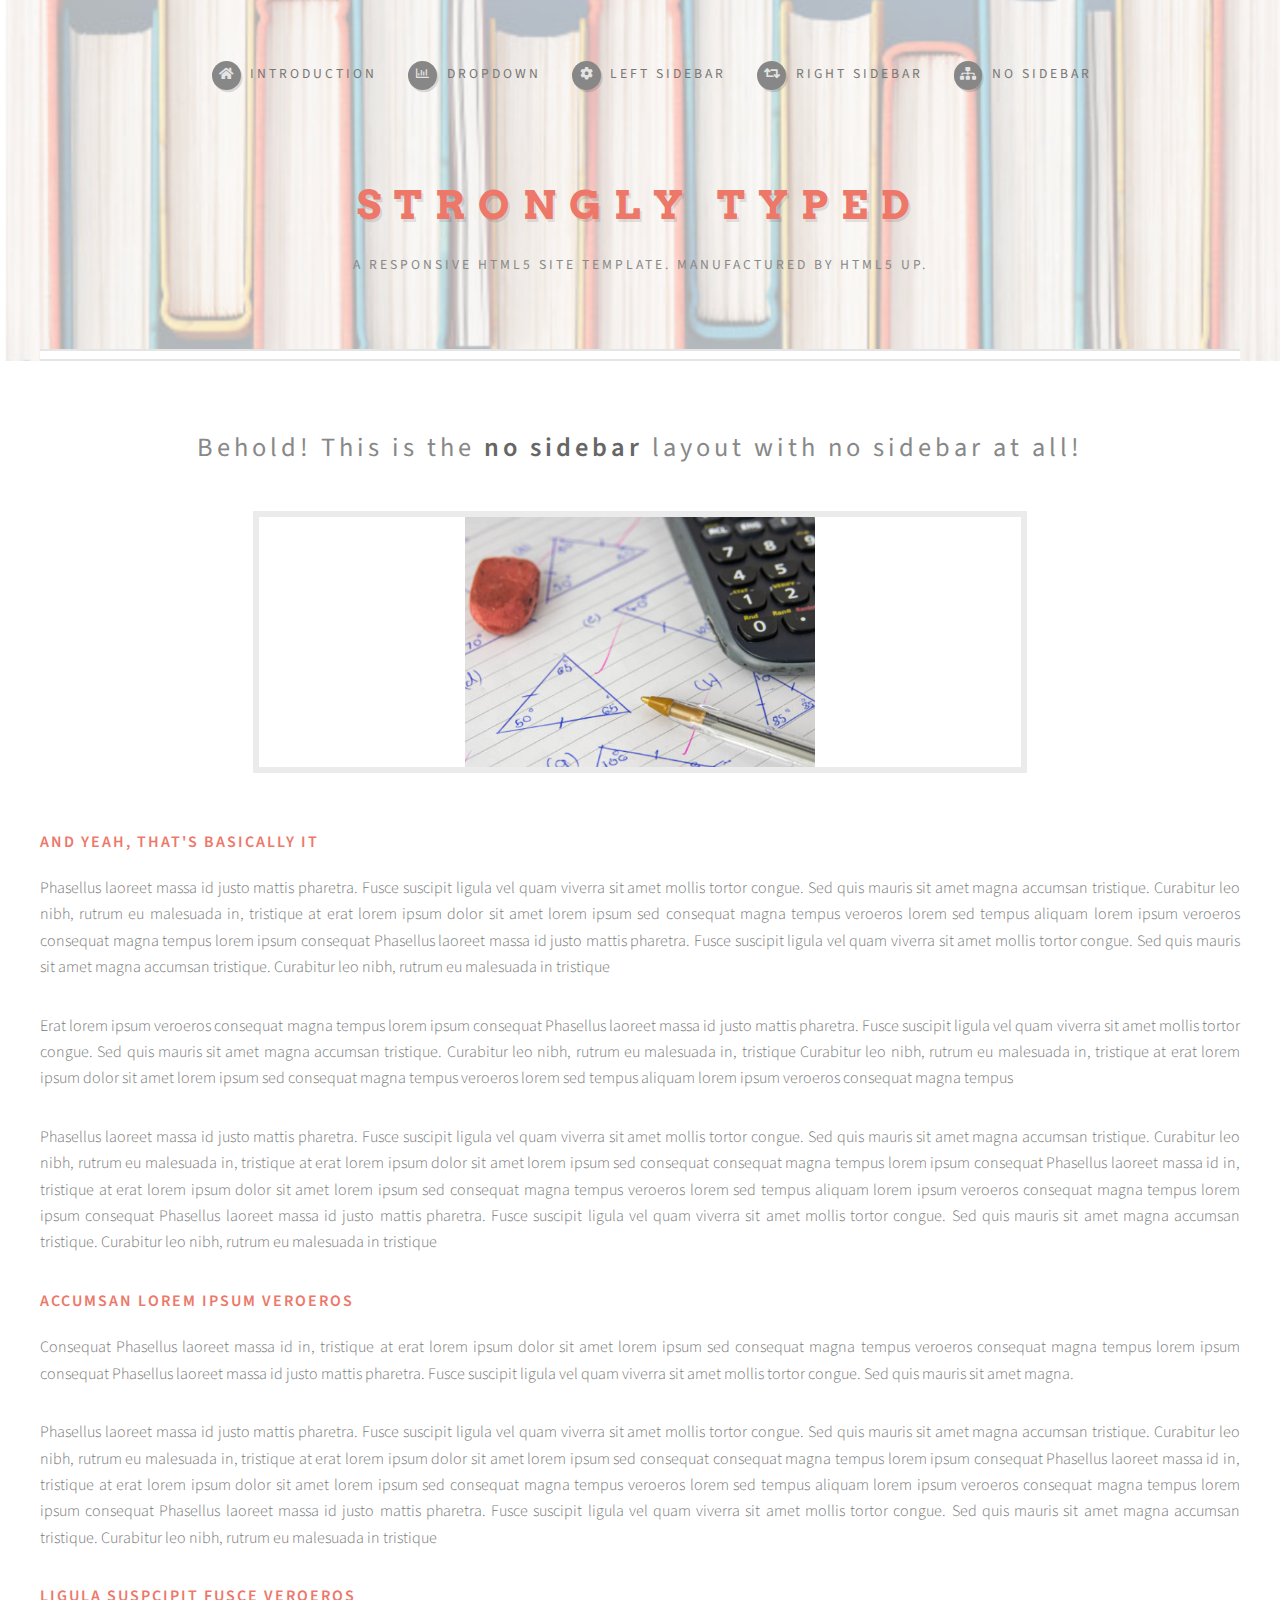
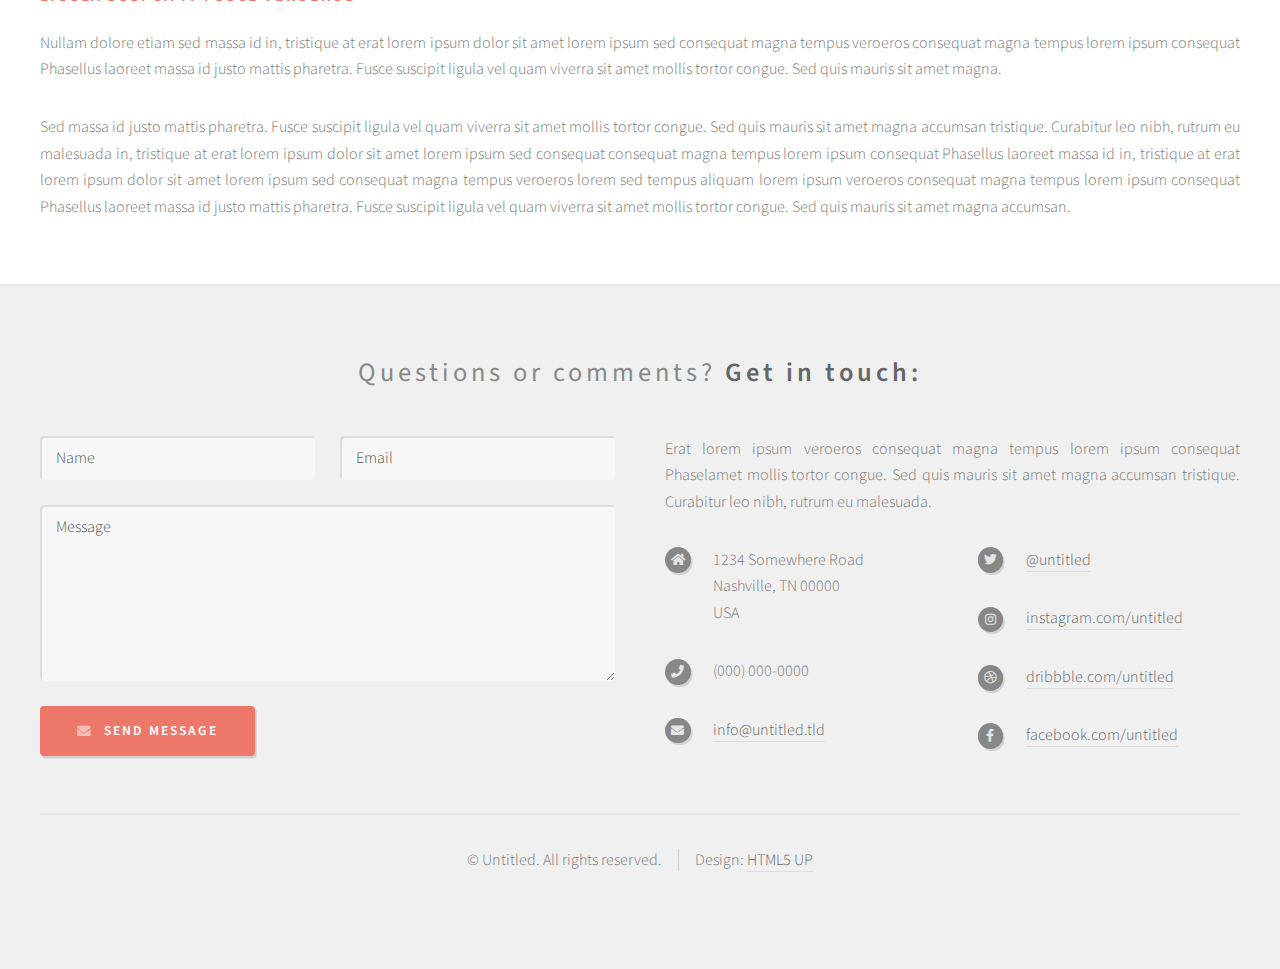
<file: no-sidebar.html>
<!DOCTYPE HTML>
<!--
	Strongly Typed by HTML5 UP
	html5up.net | @ajlkn
	Free for personal and commercial use under the CCA 3.0 license (html5up.net/license)
-->
<html>
	<head>
		<title>No Sidebar - Strongly Typed by HTML5 UP</title>
		<meta charset="utf-8" />
		<meta name="viewport" content="width=device-width, initial-scale=1, user-scalable=no" />
		<link rel="stylesheet" href="assets/css/main.css" />
	</head>
	<body class="no-sidebar is-preload">
		<div id="page-wrapper">

			<!-- Header -->
				<section id="header">
					<div class="container">

						<!-- Logo -->
							<h1 id="logo"><a href="index.html">Strongly Typed</a></h1>
							<p>A responsive HTML5 site template. Manufactured by HTML5 UP.</p>

						<!-- Nav -->
							<nav id="nav">
								<ul>
									<li><a class="icon solid fa-home" href="index.html"><span>Introduction</span></a></li>
									<li>
										<a href="#" class="icon fa-chart-bar"><span>Dropdown</span></a>
										<ul>
											<li><a href="#">Lorem ipsum dolor</a></li>
											<li><a href="#">Magna phasellus</a></li>
											<li><a href="#">Etiam dolore nisl</a></li>
											<li>
												<a href="#">Phasellus consequat</a>
												<ul>
													<li><a href="#">Magna phasellus</a></li>
													<li><a href="#">Etiam dolore nisl</a></li>
													<li><a href="#">Phasellus consequat</a></li>
												</ul>
											</li>
											<li><a href="#">Veroeros feugiat</a></li>
										</ul>
									</li>
									<li><a class="icon solid fa-cog" href="left-sidebar.html"><span>Left Sidebar</span></a></li>
									<li><a class="icon solid fa-retweet" href="right-sidebar.html"><span>Right Sidebar</span></a></li>
									<li><a class="icon solid fa-sitemap" href="no-sidebar.html"><span>No Sidebar</span></a></li>
								</ul>
							</nav>

					</div>
				</section>

			<!-- Main -->
				<section id="main">
					<div class="container">
						<div id="content">

							<!-- Post -->
								<article class="box post">
									<header>
										<h2>Behold! This is the <strong>no sidebar</strong> layout<br />
										with no sidebar at all!</h2>
									</header>
									<span class="image featured"><img src="images/pic04.jpg" alt="" /></span>
									<h3>And yeah, that's basically it</h3>
									<p>Phasellus laoreet massa id justo mattis pharetra. Fusce suscipit
									ligula vel quam viverra sit amet mollis tortor congue. Sed quis mauris
									sit amet magna accumsan tristique. Curabitur leo nibh, rutrum eu malesuada
									in, tristique at erat lorem ipsum dolor sit amet lorem ipsum sed consequat
									magna tempus veroeros lorem sed tempus aliquam lorem ipsum veroeros
									consequat magna tempus lorem ipsum consequat Phasellus laoreet massa id
									justo mattis pharetra. Fusce suscipit ligula vel quam viverra sit amet
									mollis tortor congue. Sed quis mauris sit amet magna accumsan tristique.
									Curabitur leo nibh, rutrum eu malesuada in tristique</p>
									<p>Erat lorem ipsum veroeros consequat magna tempus lorem ipsum consequat
									Phasellus laoreet massa id justo mattis pharetra. Fusce suscipit ligula
									vel quam viverra sit amet mollis tortor congue. Sed quis mauris sit amet
									magna accumsan tristique. Curabitur leo nibh, rutrum eu malesuada in,
									tristique Curabitur leo nibh, rutrum eu malesuada in, tristique
									at erat lorem ipsum dolor sit amet lorem ipsum sed consequat magna
									tempus veroeros lorem sed tempus aliquam lorem ipsum veroeros consequat
									magna tempus</p>
									<p>Phasellus laoreet massa id justo mattis pharetra. Fusce suscipit
									ligula vel quam viverra sit amet mollis tortor congue. Sed quis mauris
									sit amet magna accumsan tristique. Curabitur leo nibh, rutrum eu malesuada
									in, tristique at erat lorem ipsum dolor sit amet lorem ipsum sed consequat
									consequat magna tempus lorem ipsum consequat Phasellus laoreet massa id
									in, tristique at erat lorem ipsum dolor sit amet lorem ipsum sed consequat
									magna tempus veroeros lorem sed tempus aliquam lorem ipsum veroeros
									consequat magna tempus lorem ipsum consequat Phasellus laoreet massa id
									justo mattis pharetra. Fusce suscipit ligula vel quam viverra sit amet
									mollis tortor congue. Sed quis mauris sit amet magna accumsan tristique.
									Curabitur leo nibh, rutrum eu malesuada in tristique</p>
									<h3>Accumsan lorem ipsum veroeros</h3>
									<p>Consequat Phasellus laoreet massa id in, tristique at erat lorem
									ipsum dolor sit amet lorem ipsum sed consequat magna tempus veroeros
									consequat magna tempus lorem ipsum consequat Phasellus laoreet massa id
									justo mattis pharetra. Fusce suscipit ligula vel quam viverra sit amet
									mollis tortor congue. Sed quis mauris sit amet magna.</p>
									<p>Phasellus laoreet massa id justo mattis pharetra. Fusce suscipit
									ligula vel quam viverra sit amet mollis tortor congue. Sed quis mauris
									sit amet magna accumsan tristique. Curabitur leo nibh, rutrum eu malesuada
									in, tristique at erat lorem ipsum dolor sit amet lorem ipsum sed consequat
									consequat magna tempus lorem ipsum consequat Phasellus laoreet massa id
									in, tristique at erat lorem ipsum dolor sit amet lorem ipsum sed consequat
									magna tempus veroeros lorem sed tempus aliquam lorem ipsum veroeros
									consequat magna tempus lorem ipsum consequat Phasellus laoreet massa id
									justo mattis pharetra. Fusce suscipit ligula vel quam viverra sit amet
									mollis tortor congue. Sed quis mauris sit amet magna accumsan tristique.
									Curabitur leo nibh, rutrum eu malesuada in tristique</p>
									<h3>Ligula suspcipit fusce veroeros</h3>
									<p>Nullam dolore etiam sed massa id in, tristique at erat lorem
									ipsum dolor sit amet lorem ipsum sed consequat magna tempus veroeros
									consequat magna tempus lorem ipsum consequat Phasellus laoreet massa id
									justo mattis pharetra. Fusce suscipit ligula vel quam viverra sit amet
									mollis tortor congue. Sed quis mauris sit amet magna.</p>
									<p>Sed massa id justo mattis pharetra. Fusce suscipit
									ligula vel quam viverra sit amet mollis tortor congue. Sed quis mauris
									sit amet magna accumsan tristique. Curabitur leo nibh, rutrum eu malesuada
									in, tristique at erat lorem ipsum dolor sit amet lorem ipsum sed consequat
									consequat magna tempus lorem ipsum consequat Phasellus laoreet massa id
									in, tristique at erat lorem ipsum dolor sit amet lorem ipsum sed consequat
									magna tempus veroeros lorem sed tempus aliquam lorem ipsum veroeros
									consequat magna tempus lorem ipsum consequat Phasellus laoreet massa id
									justo mattis pharetra. Fusce suscipit ligula vel quam viverra sit amet
									mollis tortor congue. Sed quis mauris sit amet magna accumsan.</p>
								</article>

						</div>
					</div>
				</section>

			<!-- Footer -->
				<section id="footer">
					<div class="container">
						<header>
							<h2>Questions or comments? <strong>Get in touch:</strong></h2>
						</header>
						<div class="row">
							<div class="col-6 col-12-medium">
								<section>
									<form method="post" action="#">
										<div class="row gtr-50">
											<div class="col-6 col-12-small">
												<input name="name" placeholder="Name" type="text" />
											</div>
											<div class="col-6 col-12-small">
												<input name="email" placeholder="Email" type="text" />
											</div>
											<div class="col-12">
												<textarea name="message" placeholder="Message"></textarea>
											</div>
											<div class="col-12">
												<a href="#" class="form-button-submit button icon solid fa-envelope">Send Message</a>
											</div>
										</div>
									</form>
								</section>
							</div>
							<div class="col-6 col-12-medium">
								<section>
									<p>Erat lorem ipsum veroeros consequat magna tempus lorem ipsum consequat Phaselamet
									mollis tortor congue. Sed quis mauris sit amet magna accumsan tristique. Curabitur
									leo nibh, rutrum eu malesuada.</p>
									<div class="row">
										<div class="col-6 col-12-small">
											<ul class="icons">
												<li class="icon solid fa-home">
													1234 Somewhere Road<br />
													Nashville, TN 00000<br />
													USA
												</li>
												<li class="icon solid fa-phone">
													(000) 000-0000
												</li>
												<li class="icon solid fa-envelope">
													<a href="#">info@untitled.tld</a>
												</li>
											</ul>
										</div>
										<div class="col-6 col-12-small">
											<ul class="icons">
												<li class="icon brands fa-twitter">
													<a href="#">@untitled</a>
												</li>
												<li class="icon brands fa-instagram">
													<a href="#">instagram.com/untitled</a>
												</li>
												<li class="icon brands fa-dribbble">
													<a href="#">dribbble.com/untitled</a>
												</li>
												<li class="icon brands fa-facebook-f">
													<a href="#">facebook.com/untitled</a>
												</li>
											</ul>
										</div>
									</div>
								</section>
							</div>
						</div>
					</div>
					<div id="copyright" class="container">
						<ul class="links">
							<li>&copy; Untitled. All rights reserved.</li><li>Design: <a href="http://html5up.net">HTML5 UP</a></li>
						</ul>
					</div>
				</section>

		</div>

		<!-- Scripts -->
			<script src="assets/js/jquery.min.js"></script>
			<script src="assets/js/jquery.dropotron.min.js"></script>
			<script src="assets/js/browser.min.js"></script>
			<script src="assets/js/breakpoints.min.js"></script>
			<script src="assets/js/util.js"></script>
			<script src="assets/js/main.js"></script>

	</body>
</html>
</file>
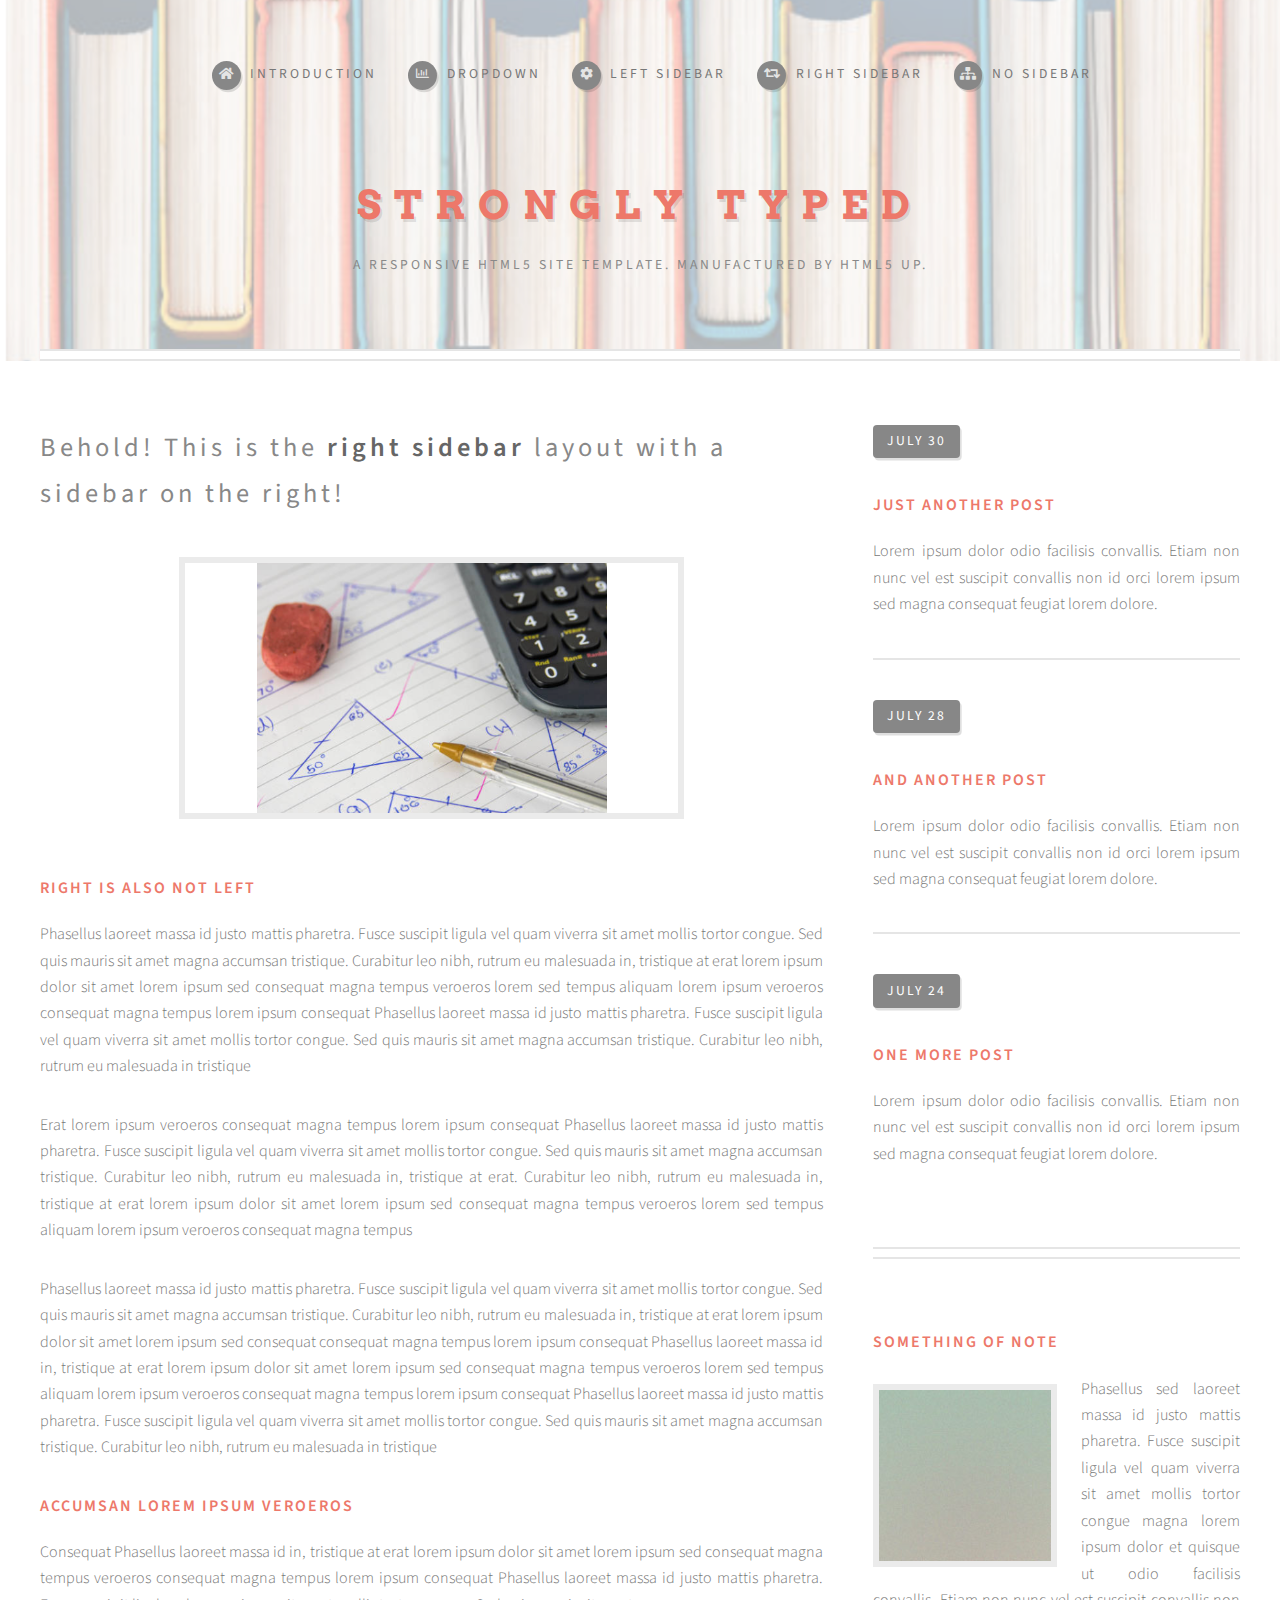
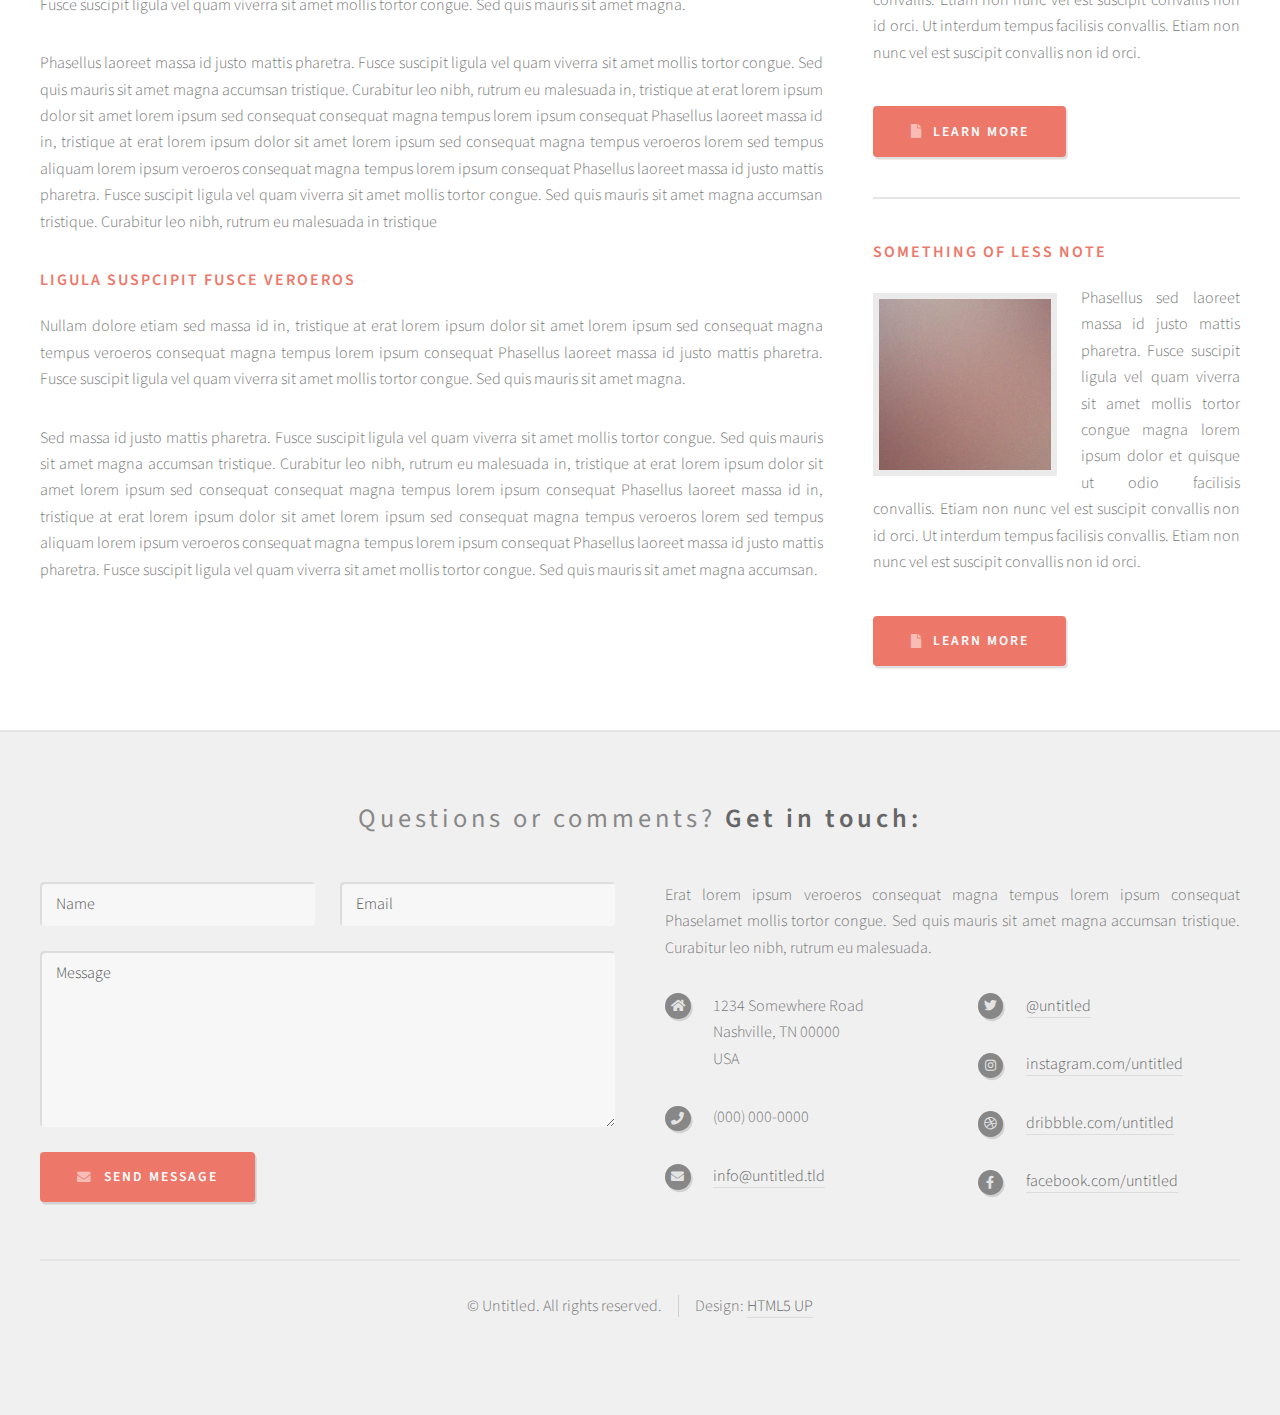
<file: right-sidebar.html>
<!DOCTYPE HTML>
<!--
	Strongly Typed by HTML5 UP
	html5up.net | @ajlkn
	Free for personal and commercial use under the CCA 3.0 license (html5up.net/license)
-->
<html>
	<head>
		<title>Right Sidebar - Strongly Typed by HTML5 UP</title>
		<meta charset="utf-8" />
		<meta name="viewport" content="width=device-width, initial-scale=1, user-scalable=no" />
		<link rel="stylesheet" href="assets/css/main.css" />
	</head>
	<body class="right-sidebar is-preload">
		<div id="page-wrapper">

			<!-- Header -->
				<section id="header">
					<div class="container">

						<!-- Logo -->
							<h1 id="logo"><a href="index.html">Strongly Typed</a></h1>
							<p>A responsive HTML5 site template. Manufactured by HTML5 UP.</p>

						<!-- Nav -->
							<nav id="nav">
								<ul>
									<li><a class="icon solid fa-home" href="index.html"><span>Introduction</span></a></li>
									<li>
										<a href="#" class="icon fa-chart-bar"><span>Dropdown</span></a>
										<ul>
											<li><a href="#">Lorem ipsum dolor</a></li>
											<li><a href="#">Magna phasellus</a></li>
											<li><a href="#">Etiam dolore nisl</a></li>
											<li>
												<a href="#">Phasellus consequat</a>
												<ul>
													<li><a href="#">Magna phasellus</a></li>
													<li><a href="#">Etiam dolore nisl</a></li>
													<li><a href="#">Phasellus consequat</a></li>
												</ul>
											</li>
											<li><a href="#">Veroeros feugiat</a></li>
										</ul>
									</li>
									<li><a class="icon solid fa-cog" href="left-sidebar.html"><span>Left Sidebar</span></a></li>
									<li><a class="icon solid fa-retweet" href="right-sidebar.html"><span>Right Sidebar</span></a></li>
									<li><a class="icon solid fa-sitemap" href="no-sidebar.html"><span>No Sidebar</span></a></li>
								</ul>
							</nav>

					</div>
				</section>

			<!-- Main -->
				<section id="main">
					<div class="container">
						<div class="row">

							<!-- Content -->
								<div id="content" class="col-8 col-12-medium">

									<!-- Post -->
										<article class="box post">
											<header>
												<h2>Behold! This is the <strong>right sidebar</strong> layout<br />
												with a sidebar on the right!</h2>
											</header>
											<span class="image featured"><img src="images/pic04.jpg" alt="" /></span>
											<h3>Right is also not left</h3>
											<p>Phasellus laoreet massa id justo mattis pharetra. Fusce suscipit
											ligula vel quam viverra sit amet mollis tortor congue. Sed quis mauris
											sit amet magna accumsan tristique. Curabitur leo nibh, rutrum eu malesuada
											in, tristique at erat lorem ipsum dolor sit amet lorem ipsum sed consequat
											magna tempus veroeros lorem sed tempus aliquam lorem ipsum veroeros
											consequat magna tempus lorem ipsum consequat Phasellus laoreet massa id
											justo mattis pharetra. Fusce suscipit ligula vel quam viverra sit amet
											mollis tortor congue. Sed quis mauris sit amet magna accumsan tristique.
											Curabitur leo nibh, rutrum eu malesuada in tristique</p>
											<p>Erat lorem ipsum veroeros consequat magna tempus lorem ipsum consequat
											Phasellus laoreet massa id justo mattis pharetra. Fusce suscipit ligula
											vel quam viverra sit amet mollis tortor congue. Sed quis mauris sit amet
											magna accumsan tristique. Curabitur leo nibh, rutrum eu malesuada in,
											tristique at erat. Curabitur leo nibh, rutrum eu malesuada in, tristique
											at erat lorem ipsum dolor sit amet lorem ipsum sed consequat magna
											tempus veroeros lorem sed tempus aliquam lorem ipsum veroeros consequat
											magna tempus</p>
											<p>Phasellus laoreet massa id justo mattis pharetra. Fusce suscipit
											ligula vel quam viverra sit amet mollis tortor congue. Sed quis mauris
											sit amet magna accumsan tristique. Curabitur leo nibh, rutrum eu malesuada
											in, tristique at erat lorem ipsum dolor sit amet lorem ipsum sed consequat
											consequat magna tempus lorem ipsum consequat Phasellus laoreet massa id
											in, tristique at erat lorem ipsum dolor sit amet lorem ipsum sed consequat
											magna tempus veroeros lorem sed tempus aliquam lorem ipsum veroeros
											consequat magna tempus lorem ipsum consequat Phasellus laoreet massa id
											justo mattis pharetra. Fusce suscipit ligula vel quam viverra sit amet
											mollis tortor congue. Sed quis mauris sit amet magna accumsan tristique.
											Curabitur leo nibh, rutrum eu malesuada in tristique</p>
											<h3>Accumsan lorem ipsum veroeros</h3>
											<p>Consequat Phasellus laoreet massa id in, tristique at erat lorem
											ipsum dolor sit amet lorem ipsum sed consequat magna tempus veroeros
											consequat magna tempus lorem ipsum consequat Phasellus laoreet massa id
											justo mattis pharetra. Fusce suscipit ligula vel quam viverra sit amet
											mollis tortor congue. Sed quis mauris sit amet magna.</p>
											<p>Phasellus laoreet massa id justo mattis pharetra. Fusce suscipit
											ligula vel quam viverra sit amet mollis tortor congue. Sed quis mauris
											sit amet magna accumsan tristique. Curabitur leo nibh, rutrum eu malesuada
											in, tristique at erat lorem ipsum dolor sit amet lorem ipsum sed consequat
											consequat magna tempus lorem ipsum consequat Phasellus laoreet massa id
											in, tristique at erat lorem ipsum dolor sit amet lorem ipsum sed consequat
											magna tempus veroeros lorem sed tempus aliquam lorem ipsum veroeros
											consequat magna tempus lorem ipsum consequat Phasellus laoreet massa id
											justo mattis pharetra. Fusce suscipit ligula vel quam viverra sit amet
											mollis tortor congue. Sed quis mauris sit amet magna accumsan tristique.
											Curabitur leo nibh, rutrum eu malesuada in tristique</p>
											<h3>Ligula suspcipit fusce veroeros</h3>
											<p>Nullam dolore etiam sed massa id in, tristique at erat lorem
											ipsum dolor sit amet lorem ipsum sed consequat magna tempus veroeros
											consequat magna tempus lorem ipsum consequat Phasellus laoreet massa id
											justo mattis pharetra. Fusce suscipit ligula vel quam viverra sit amet
											mollis tortor congue. Sed quis mauris sit amet magna.</p>
											<p>Sed massa id justo mattis pharetra. Fusce suscipit
											ligula vel quam viverra sit amet mollis tortor congue. Sed quis mauris
											sit amet magna accumsan tristique. Curabitur leo nibh, rutrum eu malesuada
											in, tristique at erat lorem ipsum dolor sit amet lorem ipsum sed consequat
											consequat magna tempus lorem ipsum consequat Phasellus laoreet massa id
											in, tristique at erat lorem ipsum dolor sit amet lorem ipsum sed consequat
											magna tempus veroeros lorem sed tempus aliquam lorem ipsum veroeros
											consequat magna tempus lorem ipsum consequat Phasellus laoreet massa id
											justo mattis pharetra. Fusce suscipit ligula vel quam viverra sit amet
											mollis tortor congue. Sed quis mauris sit amet magna accumsan.</p>
										</article>

								</div>

							<!-- Sidebar -->
								<div id="sidebar" class="col-4 col-12-medium">

									<!-- Excerpts -->
										<section>
											<ul class="divided">
												<li>

													<!-- Excerpt -->
														<article class="box excerpt">
															<header>
																<span class="date">July 30</span>
																<h3><a href="#">Just another post</a></h3>
															</header>
															<p>Lorem ipsum dolor odio facilisis convallis. Etiam non nunc vel est
															suscipit convallis non id orci lorem ipsum sed magna consequat feugiat lorem dolore.</p>
														</article>

												</li>
												<li>

													<!-- Excerpt -->
														<article class="box excerpt">
															<header>
																<span class="date">July 28</span>
																<h3><a href="#">And another post</a></h3>
															</header>
															<p>Lorem ipsum dolor odio facilisis convallis. Etiam non nunc vel est
															suscipit convallis non id orci lorem ipsum sed magna consequat feugiat lorem dolore.</p>
														</article>

												</li>
												<li>

													<!-- Excerpt -->
														<article class="box excerpt">
															<header>
																<span class="date">July 24</span>
																<h3><a href="#">One more post</a></h3>
															</header>
															<p>Lorem ipsum dolor odio facilisis convallis. Etiam non nunc vel est
															suscipit convallis non id orci lorem ipsum sed magna consequat feugiat lorem dolore.</p>
														</article>

												</li>
											</ul>
										</section>

									<!-- Highlights -->
										<section>
											<ul class="divided">
												<li>

													<!-- Highlight -->
														<article class="box highlight">
															<header>
																<h3><a href="#">Something of note</a></h3>
															</header>
															<a href="#" class="image left"><img src="images/pic06.jpg" alt="" /></a>
															<p>Phasellus sed laoreet massa id justo mattis pharetra. Fusce suscipit ligula vel quam
															viverra sit amet mollis tortor congue magna lorem ipsum dolor et quisque ut odio facilisis
															convallis. Etiam non nunc vel est suscipit convallis non id orci. Ut interdum tempus
															facilisis convallis. Etiam non nunc vel est suscipit convallis non id orci.</p>
															<ul class="actions">
																<li><a href="#" class="button icon solid fa-file">Learn More</a></li>
															</ul>
														</article>

												</li>
												<li>

													<!-- Highlight -->
														<article class="box highlight">
															<header>
																<h3><a href="#">Something of less note</a></h3>
															</header>
															<a href="#" class="image left"><img src="images/pic07.jpg" alt="" /></a>
															<p>Phasellus sed laoreet massa id justo mattis pharetra. Fusce suscipit ligula vel quam
															viverra sit amet mollis tortor congue magna lorem ipsum dolor et quisque ut odio facilisis
															convallis. Etiam non nunc vel est suscipit convallis non id orci. Ut interdum tempus
															facilisis convallis. Etiam non nunc vel est suscipit convallis non id orci.</p>
															<ul class="actions">
																<li><a href="#" class="button icon solid fa-file">Learn More</a></li>
															</ul>
														</article>

												</li>
											</ul>
										</section>

								</div>

						</div>
					</div>
				</section>

			<!-- Footer -->
				<section id="footer">
					<div class="container">
						<header>
							<h2>Questions or comments? <strong>Get in touch:</strong></h2>
						</header>
						<div class="row">
							<div class="col-6 col-12-medium">
								<section>
									<form method="post" action="#">
										<div class="row gtr-50">
											<div class="col-6 col-12-small">
												<input name="name" placeholder="Name" type="text" />
											</div>
											<div class="col-6 col-12-small">
												<input name="email" placeholder="Email" type="text" />
											</div>
											<div class="col-12">
												<textarea name="message" placeholder="Message"></textarea>
											</div>
											<div class="col-12">
												<a href="#" class="form-button-submit button icon solid fa-envelope">Send Message</a>
											</div>
										</div>
									</form>
								</section>
							</div>
							<div class="col-6 col-12-medium">
								<section>
									<p>Erat lorem ipsum veroeros consequat magna tempus lorem ipsum consequat Phaselamet
									mollis tortor congue. Sed quis mauris sit amet magna accumsan tristique. Curabitur
									leo nibh, rutrum eu malesuada.</p>
									<div class="row">
										<div class="col-6 col-12-small">
											<ul class="icons">
												<li class="icon solid fa-home">
													1234 Somewhere Road<br />
													Nashville, TN 00000<br />
													USA
												</li>
												<li class="icon solid fa-phone">
													(000) 000-0000
												</li>
												<li class="icon solid fa-envelope">
													<a href="#">info@untitled.tld</a>
												</li>
											</ul>
										</div>
										<div class="col-6 col-12-small">
											<ul class="icons">
												<li class="icon brands fa-twitter">
													<a href="#">@untitled</a>
												</li>
												<li class="icon brands fa-instagram">
													<a href="#">instagram.com/untitled</a>
												</li>
												<li class="icon brands fa-dribbble">
													<a href="#">dribbble.com/untitled</a>
												</li>
												<li class="icon brands fa-facebook-f">
													<a href="#">facebook.com/untitled</a>
												</li>
											</ul>
										</div>
									</div>
								</section>
							</div>
						</div>
					</div>
					<div id="copyright" class="container">
						<ul class="links">
							<li>&copy; Untitled. All rights reserved.</li><li>Design: <a href="http://html5up.net">HTML5 UP</a></li>
						</ul>
					</div>
				</section>

		</div>

		<!-- Scripts -->
			<script src="assets/js/jquery.min.js"></script>
			<script src="assets/js/jquery.dropotron.min.js"></script>
			<script src="assets/js/browser.min.js"></script>
			<script src="assets/js/breakpoints.min.js"></script>
			<script src="assets/js/util.js"></script>
			<script src="assets/js/main.js"></script>

	</body>
</html>
</file>
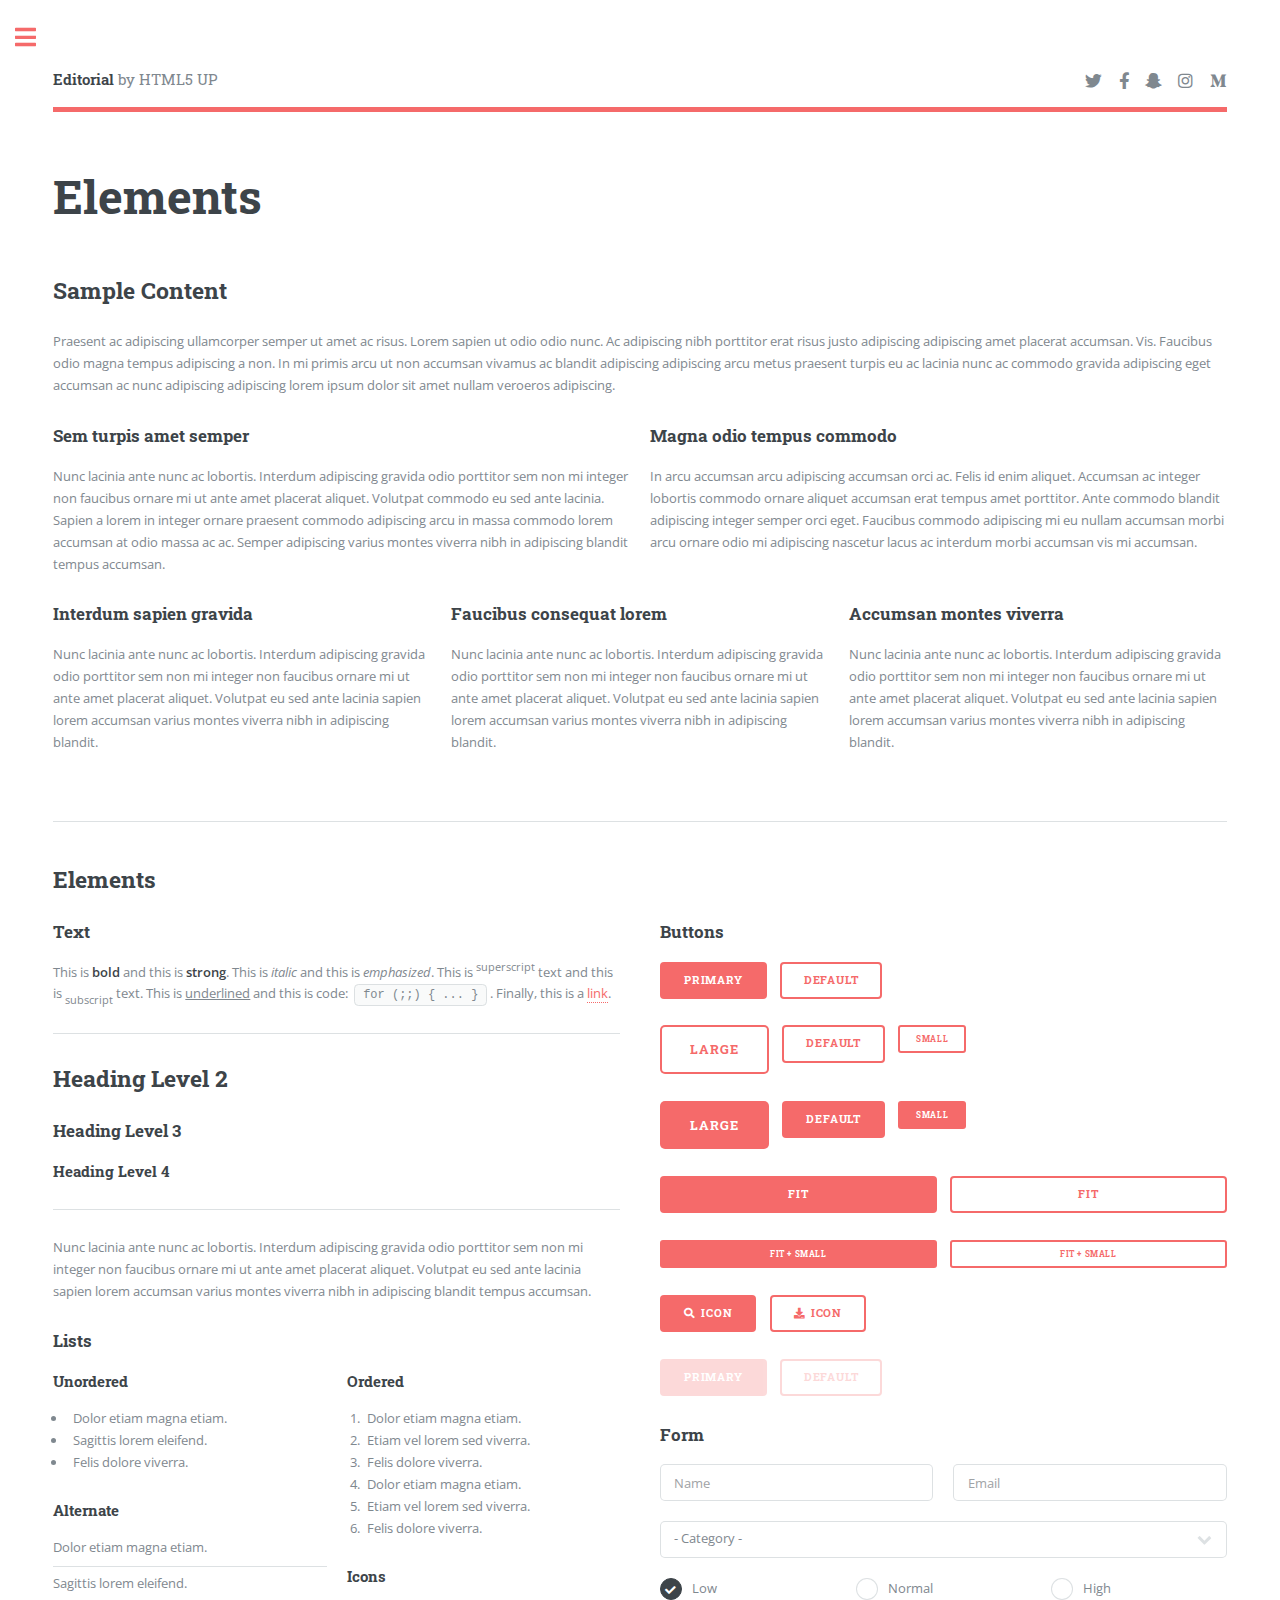
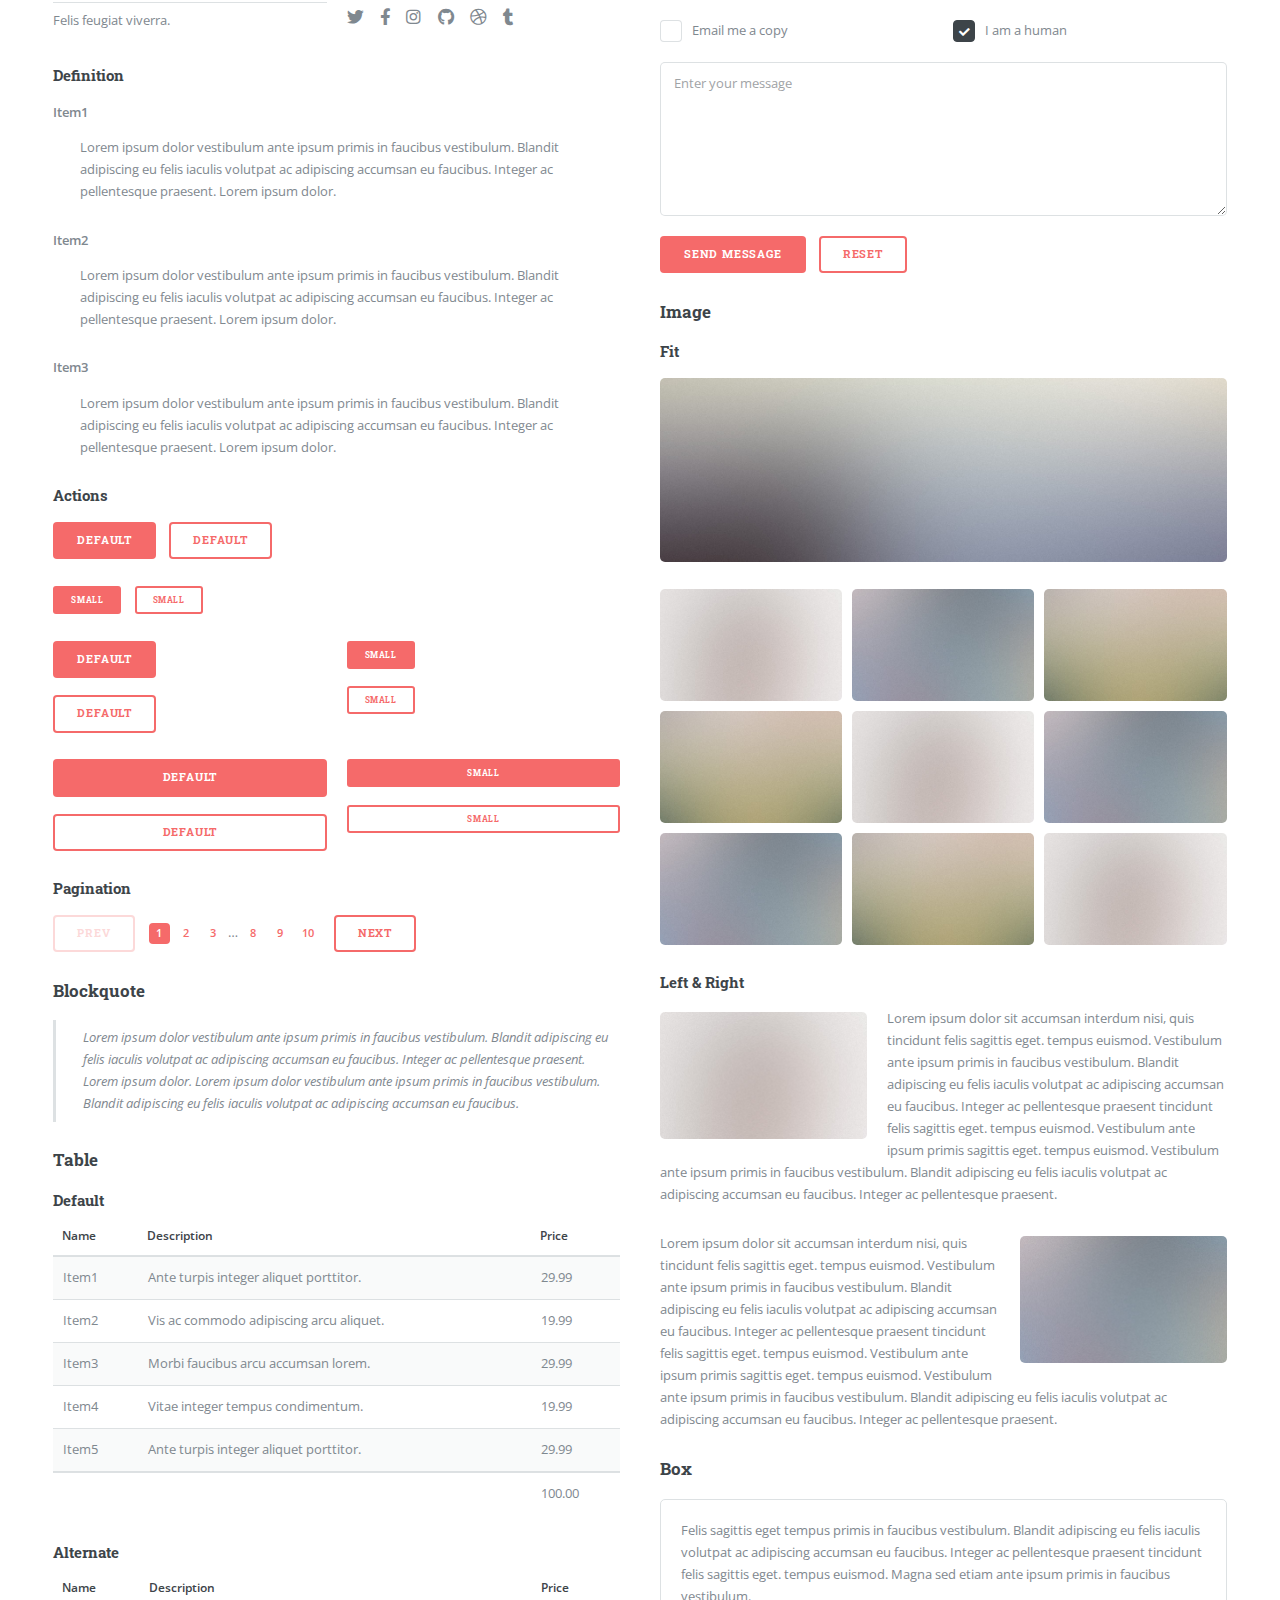
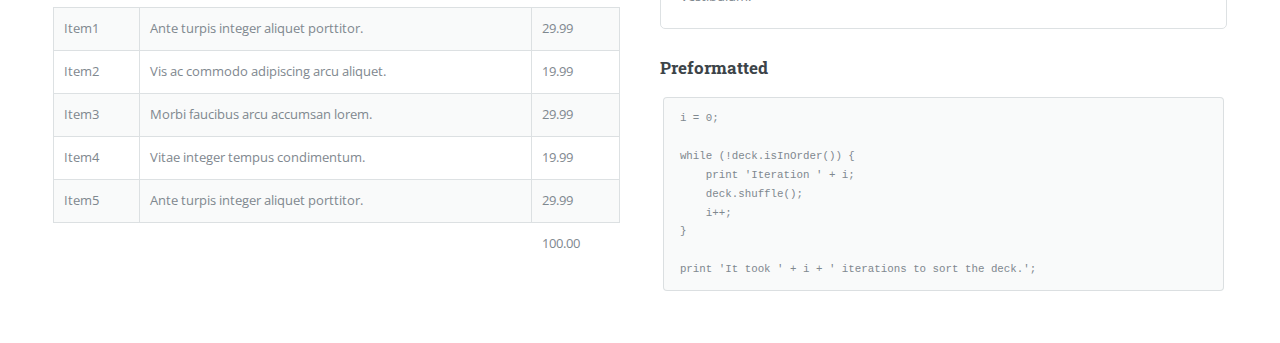
<file: html5up-editorial/elements.html>
<!DOCTYPE HTML>
<!--
	Editorial by HTML5 UP
	html5up.net | @ajlkn
	Free for personal and commercial use under the CCA 3.0 license (html5up.net/license)
-->
<html>
	<head>
		<title>Elements - Editorial by HTML5 UP</title>
		<meta charset="utf-8" />
		<meta name="viewport" content="width=device-width, initial-scale=1, user-scalable=no" />
		<link rel="stylesheet" href="assets/css/main.css" />
	</head>
	<body class="is-preload">

		<!-- Wrapper -->
			<div id="wrapper">

				<!-- Main -->
					<div id="main">
						<div class="inner">

							<!-- Header -->
								<header id="header">
									<a href="index.html" class="logo"><strong>Editorial</strong> by HTML5 UP</a>
									<ul class="icons">
										<li><a href="#" class="icon brands fa-twitter"><span class="label">Twitter</span></a></li>
										<li><a href="#" class="icon brands fa-facebook-f"><span class="label">Facebook</span></a></li>
										<li><a href="#" class="icon brands fa-snapchat-ghost"><span class="label">Snapchat</span></a></li>
										<li><a href="#" class="icon brands fa-instagram"><span class="label">Instagram</span></a></li>
										<li><a href="#" class="icon brands fa-medium-m"><span class="label">Medium</span></a></li>
									</ul>
								</header>

							<!-- Content -->
								<section>
									<header class="main">
										<h1>Elements</h1>
									</header>

									<!-- Content -->
										<h2 id="content">Sample Content</h2>
										<p>Praesent ac adipiscing ullamcorper semper ut amet ac risus. Lorem sapien ut odio odio nunc. Ac adipiscing nibh porttitor erat risus justo adipiscing adipiscing amet placerat accumsan. Vis. Faucibus odio magna tempus adipiscing a non. In mi primis arcu ut non accumsan vivamus ac blandit adipiscing adipiscing arcu metus praesent turpis eu ac lacinia nunc ac commodo gravida adipiscing eget accumsan ac nunc adipiscing adipiscing lorem ipsum dolor sit amet nullam veroeros adipiscing.</p>
										<div class="row">
											<div class="col-6 col-12-small">
												<h3>Sem turpis amet semper</h3>
												<p>Nunc lacinia ante nunc ac lobortis. Interdum adipiscing gravida odio porttitor sem non mi integer non faucibus ornare mi ut ante amet placerat aliquet. Volutpat commodo eu sed ante lacinia. Sapien a lorem in integer ornare praesent commodo adipiscing arcu in massa commodo lorem accumsan at odio massa ac ac. Semper adipiscing varius montes viverra nibh in adipiscing blandit tempus accumsan.</p>
											</div>
											<div class="col-6 col-12-small">
												<h3>Magna odio tempus commodo</h3>
												<p>In arcu accumsan arcu adipiscing accumsan orci ac. Felis id enim aliquet. Accumsan ac integer lobortis commodo ornare aliquet accumsan erat tempus amet porttitor. Ante commodo blandit adipiscing integer semper orci eget. Faucibus commodo adipiscing mi eu nullam accumsan morbi arcu ornare odio mi adipiscing nascetur lacus ac interdum morbi accumsan vis mi accumsan.</p>
											</div>
											<!-- Break -->
											<div class="col-4 col-12-medium">
												<h3>Interdum sapien gravida</h3>
												<p>Nunc lacinia ante nunc ac lobortis. Interdum adipiscing gravida odio porttitor sem non mi integer non faucibus ornare mi ut ante amet placerat aliquet. Volutpat eu sed ante lacinia sapien lorem accumsan varius montes viverra nibh in adipiscing blandit.</p>
											</div>
											<div class="col-4 col-12-medium">
												<h3>Faucibus consequat lorem</h3>
												<p>Nunc lacinia ante nunc ac lobortis. Interdum adipiscing gravida odio porttitor sem non mi integer non faucibus ornare mi ut ante amet placerat aliquet. Volutpat eu sed ante lacinia sapien lorem accumsan varius montes viverra nibh in adipiscing blandit.</p>
											</div>
											<div class="col-4 col-12-medium">
												<h3>Accumsan montes viverra</h3>
												<p>Nunc lacinia ante nunc ac lobortis. Interdum adipiscing gravida odio porttitor sem non mi integer non faucibus ornare mi ut ante amet placerat aliquet. Volutpat eu sed ante lacinia sapien lorem accumsan varius montes viverra nibh in adipiscing blandit.</p>
											</div>
										</div>

									<hr class="major" />

									<!-- Elements -->
										<h2 id="elements">Elements</h2>
										<div class="row gtr-200">
											<div class="col-6 col-12-medium">

												<!-- Text stuff -->
													<h3>Text</h3>
													<p>This is <b>bold</b> and this is <strong>strong</strong>. This is <i>italic</i> and this is <em>emphasized</em>.
													This is <sup>superscript</sup> text and this is <sub>subscript</sub> text.
													This is <u>underlined</u> and this is code: <code>for (;;) { ... }</code>.
													Finally, this is a <a href="#">link</a>.</p>
													<hr />
													<h2>Heading Level 2</h2>
													<h3>Heading Level 3</h3>
													<h4>Heading Level 4</h4>
													<hr />
													<p>Nunc lacinia ante nunc ac lobortis. Interdum adipiscing gravida odio porttitor sem non mi integer non faucibus ornare mi ut ante amet placerat aliquet. Volutpat eu sed ante lacinia sapien lorem accumsan varius montes viverra nibh in adipiscing blandit tempus accumsan.</p>

												<!-- Lists -->
													<h3>Lists</h3>
													<div class="row">
														<div class="col-6 col-12-small">

															<h4>Unordered</h4>
															<ul>
																<li>Dolor etiam magna etiam.</li>
																<li>Sagittis lorem eleifend.</li>
																<li>Felis dolore viverra.</li>
															</ul>

															<h4>Alternate</h4>
															<ul class="alt">
																<li>Dolor etiam magna etiam.</li>
																<li>Sagittis lorem eleifend.</li>
																<li>Felis feugiat viverra.</li>
															</ul>

														</div>
														<div class="col-6 col-12-small">

															<h4>Ordered</h4>
															<ol>
																<li>Dolor etiam magna etiam.</li>
																<li>Etiam vel lorem sed viverra.</li>
																<li>Felis dolore viverra.</li>
																<li>Dolor etiam magna etiam.</li>
																<li>Etiam vel lorem sed viverra.</li>
																<li>Felis dolore viverra.</li>
															</ol>

															<h4>Icons</h4>
															<ul class="icons">
																<li><a href="#" class="icon brands fa-twitter"><span class="label">Twitter</span></a></li>
																<li><a href="#" class="icon brands fa-facebook-f"><span class="label">Facebook</span></a></li>
																<li><a href="#" class="icon brands fa-instagram"><span class="label">Instagram</span></a></li>
																<li><a href="#" class="icon brands fa-github"><span class="label">Github</span></a></li>
																<li><a href="#" class="icon brands fa-dribbble"><span class="label">Dribbble</span></a></li>
																<li><a href="#" class="icon brands fa-tumblr"><span class="label">Tumblr</span></a></li>
															</ul>

														</div>
													</div>
													<h4>Definition</h4>
													<dl>
														<dt>Item1</dt>
														<dd>
															<p>Lorem ipsum dolor vestibulum ante ipsum primis in faucibus vestibulum. Blandit adipiscing eu felis iaculis volutpat ac adipiscing accumsan eu faucibus. Integer ac pellentesque praesent. Lorem ipsum dolor.</p>
														</dd>
														<dt>Item2</dt>
														<dd>
															<p>Lorem ipsum dolor vestibulum ante ipsum primis in faucibus vestibulum. Blandit adipiscing eu felis iaculis volutpat ac adipiscing accumsan eu faucibus. Integer ac pellentesque praesent. Lorem ipsum dolor.</p>
														</dd>
														<dt>Item3</dt>
														<dd>
															<p>Lorem ipsum dolor vestibulum ante ipsum primis in faucibus vestibulum. Blandit adipiscing eu felis iaculis volutpat ac adipiscing accumsan eu faucibus. Integer ac pellentesque praesent. Lorem ipsum dolor.</p>
														</dd>
													</dl>

													<h4>Actions</h4>
													<ul class="actions">
														<li><a href="#" class="button primary">Default</a></li>
														<li><a href="#" class="button">Default</a></li>
													</ul>
													<ul class="actions small">
														<li><a href="#" class="button primary small">Small</a></li>
														<li><a href="#" class="button small">Small</a></li>
													</ul>
													<div class="row">
														<div class="col-6 col-12-small">
															<ul class="actions stacked">
																<li><a href="#" class="button primary">Default</a></li>
																<li><a href="#" class="button">Default</a></li>
															</ul>
														</div>
														<div class="col-6 col-12-small">
															<ul class="actions stacked">
																<li><a href="#" class="button primary small">Small</a></li>
																<li><a href="#" class="button small">Small</a></li>
															</ul>
														</div>
														<div class="col-6 col-12-small">
															<ul class="actions stacked">
																<li><a href="#" class="button primary fit">Default</a></li>
																<li><a href="#" class="button fit">Default</a></li>
															</ul>
														</div>
														<div class="col-6 col-12-small">
															<ul class="actions stacked">
																<li><a href="#" class="button primary small fit">Small</a></li>
																<li><a href="#" class="button small fit">Small</a></li>
															</ul>
														</div>
													</div>

													<h4>Pagination</h4>
													<ul class="pagination">
														<li><span class="button disabled">Prev</span></li>
														<li><a href="#" class="page active">1</a></li>
														<li><a href="#" class="page">2</a></li>
														<li><a href="#" class="page">3</a></li>
														<li><span>&hellip;</span></li>
														<li><a href="#" class="page">8</a></li>
														<li><a href="#" class="page">9</a></li>
														<li><a href="#" class="page">10</a></li>
														<li><a href="#" class="button">Next</a></li>
													</ul>

												<!-- Blockquote -->
													<h3>Blockquote</h3>
													<blockquote>Lorem ipsum dolor vestibulum ante ipsum primis in faucibus vestibulum. Blandit adipiscing eu felis iaculis volutpat ac adipiscing accumsan eu faucibus. Integer ac pellentesque praesent. Lorem ipsum dolor. Lorem ipsum dolor vestibulum ante ipsum primis in faucibus vestibulum. Blandit adipiscing eu felis iaculis volutpat ac adipiscing accumsan eu faucibus.</blockquote>

												<!-- Table -->
													<h3>Table</h3>

													<h4>Default</h4>
													<div class="table-wrapper">
														<table>
															<thead>
																<tr>
																	<th>Name</th>
																	<th>Description</th>
																	<th>Price</th>
																</tr>
															</thead>
															<tbody>
																<tr>
																	<td>Item1</td>
																	<td>Ante turpis integer aliquet porttitor.</td>
																	<td>29.99</td>
																</tr>
																<tr>
																	<td>Item2</td>
																	<td>Vis ac commodo adipiscing arcu aliquet.</td>
																	<td>19.99</td>
																</tr>
																<tr>
																	<td>Item3</td>
																	<td> Morbi faucibus arcu accumsan lorem.</td>
																	<td>29.99</td>
																</tr>
																<tr>
																	<td>Item4</td>
																	<td>Vitae integer tempus condimentum.</td>
																	<td>19.99</td>
																</tr>
																<tr>
																	<td>Item5</td>
																	<td>Ante turpis integer aliquet porttitor.</td>
																	<td>29.99</td>
																</tr>
															</tbody>
															<tfoot>
																<tr>
																	<td colspan="2"></td>
																	<td>100.00</td>
																</tr>
															</tfoot>
														</table>
													</div>

													<h4>Alternate</h4>
													<div class="table-wrapper">
														<table class="alt">
															<thead>
																<tr>
																	<th>Name</th>
																	<th>Description</th>
																	<th>Price</th>
																</tr>
															</thead>
															<tbody>
																<tr>
																	<td>Item1</td>
																	<td>Ante turpis integer aliquet porttitor.</td>
																	<td>29.99</td>
																</tr>
																<tr>
																	<td>Item2</td>
																	<td>Vis ac commodo adipiscing arcu aliquet.</td>
																	<td>19.99</td>
																</tr>
																<tr>
																	<td>Item3</td>
																	<td> Morbi faucibus arcu accumsan lorem.</td>
																	<td>29.99</td>
																</tr>
																<tr>
																	<td>Item4</td>
																	<td>Vitae integer tempus condimentum.</td>
																	<td>19.99</td>
																</tr>
																<tr>
																	<td>Item5</td>
																	<td>Ante turpis integer aliquet porttitor.</td>
																	<td>29.99</td>
																</tr>
															</tbody>
															<tfoot>
																<tr>
																	<td colspan="2"></td>
																	<td>100.00</td>
																</tr>
															</tfoot>
														</table>
													</div>

											</div>
											<div class="col-6 col-12-medium">

												<!-- Buttons -->
													<h3>Buttons</h3>
													<ul class="actions">
														<li><a href="#" class="button primary">Primary</a></li>
														<li><a href="#" class="button">Default</a></li>
													</ul>
													<ul class="actions">
														<li><a href="#" class="button large">Large</a></li>
														<li><a href="#" class="button">Default</a></li>
														<li><a href="#" class="button small">Small</a></li>
													</ul>
													<ul class="actions">
														<li><a href="#" class="button primary large">Large</a></li>
														<li><a href="#" class="button primary">Default</a></li>
														<li><a href="#" class="button primary small">Small</a></li>
													</ul>
													<ul class="actions fit">
														<li><a href="#" class="button primary fit">Fit</a></li>
														<li><a href="#" class="button fit">Fit</a></li>
													</ul>
													<ul class="actions fit small">
														<li><a href="#" class="button primary fit small">Fit + Small</a></li>
														<li><a href="#" class="button fit small">Fit + Small</a></li>
													</ul>
													<ul class="actions">
														<li><a href="#" class="button primary icon solid fa-search">Icon</a></li>
														<li><a href="#" class="button icon solid fa-download">Icon</a></li>
													</ul>
													<ul class="actions">
														<li><span class="button primary disabled">Primary</span></li>
														<li><span class="button disabled">Default</span></li>
													</ul>

												<!-- Form -->
													<h3>Form</h3>

													<form method="post" action="#">
														<div class="row gtr-uniform">
															<div class="col-6 col-12-xsmall">
																<input type="text" name="demo-name" id="demo-name" value="" placeholder="Name" />
															</div>
															<div class="col-6 col-12-xsmall">
																<input type="email" name="demo-email" id="demo-email" value="" placeholder="Email" />
															</div>
															<!-- Break -->
															<div class="col-12">
																<select name="demo-category" id="demo-category">
																	<option value="">- Category -</option>
																	<option value="1">Manufacturing</option>
																	<option value="1">Shipping</option>
																	<option value="1">Administration</option>
																	<option value="1">Human Resources</option>
																</select>
															</div>
															<!-- Break -->
															<div class="col-4 col-12-small">
																<input type="radio" id="demo-priority-low" name="demo-priority" checked>
																<label for="demo-priority-low">Low</label>
															</div>
															<div class="col-4 col-12-small">
																<input type="radio" id="demo-priority-normal" name="demo-priority">
																<label for="demo-priority-normal">Normal</label>
															</div>
															<div class="col-4 col-12-small">
																<input type="radio" id="demo-priority-high" name="demo-priority">
																<label for="demo-priority-high">High</label>
															</div>
															<!-- Break -->
															<div class="col-6 col-12-small">
																<input type="checkbox" id="demo-copy" name="demo-copy">
																<label for="demo-copy">Email me a copy</label>
															</div>
															<div class="col-6 col-12-small">
																<input type="checkbox" id="demo-human" name="demo-human" checked>
																<label for="demo-human">I am a human</label>
															</div>
															<!-- Break -->
															<div class="col-12">
																<textarea name="demo-message" id="demo-message" placeholder="Enter your message" rows="6"></textarea>
															</div>
															<!-- Break -->
															<div class="col-12">
																<ul class="actions">
																	<li><input type="submit" value="Send Message" class="primary" /></li>
																	<li><input type="reset" value="Reset" /></li>
																</ul>
															</div>
														</div>
													</form>

												<!-- Image -->
													<h3>Image</h3>

													<h4>Fit</h4>
													<span class="image fit"><img src="images/pic11.jpg" alt="" /></span>
													<div class="box alt">
														<div class="row gtr-50 gtr-uniform">
															<div class="col-4"><span class="image fit"><img src="images/pic01.jpg" alt="" /></span></div>
															<div class="col-4"><span class="image fit"><img src="images/pic02.jpg" alt="" /></span></div>
															<div class="col-4"><span class="image fit"><img src="images/pic03.jpg" alt="" /></span></div>
															<!-- Break -->
															<div class="col-4"><span class="image fit"><img src="images/pic03.jpg" alt="" /></span></div>
															<div class="col-4"><span class="image fit"><img src="images/pic01.jpg" alt="" /></span></div>
															<div class="col-4"><span class="image fit"><img src="images/pic02.jpg" alt="" /></span></div>
															<!-- Break -->
															<div class="col-4"><span class="image fit"><img src="images/pic02.jpg" alt="" /></span></div>
															<div class="col-4"><span class="image fit"><img src="images/pic03.jpg" alt="" /></span></div>
															<div class="col-4"><span class="image fit"><img src="images/pic01.jpg" alt="" /></span></div>
														</div>
													</div>

													<h4>Left &amp; Right</h4>
													<p><span class="image left"><img src="images/pic01.jpg" alt="" /></span>Lorem ipsum dolor sit accumsan interdum nisi, quis tincidunt felis sagittis eget. tempus euismod. Vestibulum ante ipsum primis in faucibus vestibulum. Blandit adipiscing eu felis iaculis volutpat ac adipiscing accumsan eu faucibus. Integer ac pellentesque praesent tincidunt felis sagittis eget. tempus euismod. Vestibulum ante ipsum primis sagittis eget. tempus euismod. Vestibulum ante ipsum primis in faucibus vestibulum. Blandit adipiscing eu felis iaculis volutpat ac adipiscing accumsan eu faucibus. Integer ac pellentesque praesent.</p>
													<p><span class="image right"><img src="images/pic02.jpg" alt="" /></span>Lorem ipsum dolor sit accumsan interdum nisi, quis tincidunt felis sagittis eget. tempus euismod. Vestibulum ante ipsum primis in faucibus vestibulum. Blandit adipiscing eu felis iaculis volutpat ac adipiscing accumsan eu faucibus. Integer ac pellentesque praesent tincidunt felis sagittis eget. tempus euismod. Vestibulum ante ipsum primis sagittis eget. tempus euismod. Vestibulum ante ipsum primis in faucibus vestibulum. Blandit adipiscing eu felis iaculis volutpat ac adipiscing accumsan eu faucibus. Integer ac pellentesque praesent.</p>

												<!-- Box -->
													<h3>Box</h3>
													<div class="box">
														<p>Felis sagittis eget tempus primis in faucibus vestibulum. Blandit adipiscing eu felis iaculis volutpat ac adipiscing accumsan eu faucibus. Integer ac pellentesque praesent tincidunt felis sagittis eget. tempus euismod. Magna sed etiam ante ipsum primis in faucibus vestibulum.</p>
													</div>

												<!-- Preformatted Code -->
													<h3>Preformatted</h3>
													<pre><code>i = 0;

while (!deck.isInOrder()) {
    print 'Iteration ' + i;
    deck.shuffle();
    i++;
}

print 'It took ' + i + ' iterations to sort the deck.';
</code></pre>

											</div>
										</div>

								</section>

						</div>
					</div>

				<!-- Sidebar -->
					<div id="sidebar">
						<div class="inner">

							<!-- Search -->
								<section id="search" class="alt">
									<form method="post" action="#">
										<input type="text" name="query" id="query" placeholder="Search" />
									</form>
								</section>

							<!-- Menu -->
								<nav id="menu">
									<header class="major">
										<h2>Menu</h2>
									</header>
									<ul>
										<li><a href="index.html">Homepage</a></li>
										<li><a href="generic.html">Generic</a></li>
										<li><a href="elements.html">Elements</a></li>
										<li>
											<span class="opener">Submenu</span>
											<ul>
												<li><a href="#">Lorem Dolor</a></li>
												<li><a href="#">Ipsum Adipiscing</a></li>
												<li><a href="#">Tempus Magna</a></li>
												<li><a href="#">Feugiat Veroeros</a></li>
											</ul>
										</li>
										<li><a href="#">Etiam Dolore</a></li>
										<li><a href="#">Adipiscing</a></li>
										<li>
											<span class="opener">Another Submenu</span>
											<ul>
												<li><a href="#">Lorem Dolor</a></li>
												<li><a href="#">Ipsum Adipiscing</a></li>
												<li><a href="#">Tempus Magna</a></li>
												<li><a href="#">Feugiat Veroeros</a></li>
											</ul>
										</li>
										<li><a href="#">Maximus Erat</a></li>
										<li><a href="#">Sapien Mauris</a></li>
										<li><a href="#">Amet Lacinia</a></li>
									</ul>
								</nav>

							<!-- Section -->
								<section>
									<header class="major">
										<h2>Ante interdum</h2>
									</header>
									<div class="mini-posts">
										<article>
											<a href="#" class="image"><img src="images/pic07.jpg" alt="" /></a>
											<p>Aenean ornare velit lacus, ac varius enim lorem ullamcorper dolore aliquam.</p>
										</article>
										<article>
											<a href="#" class="image"><img src="images/pic08.jpg" alt="" /></a>
											<p>Aenean ornare velit lacus, ac varius enim lorem ullamcorper dolore aliquam.</p>
										</article>
										<article>
											<a href="#" class="image"><img src="images/pic09.jpg" alt="" /></a>
											<p>Aenean ornare velit lacus, ac varius enim lorem ullamcorper dolore aliquam.</p>
										</article>
									</div>
									<ul class="actions">
										<li><a href="#" class="button">More</a></li>
									</ul>
								</section>

							<!-- Section -->
								<section>
									<header class="major">
										<h2>Get in touch</h2>
									</header>
									<p>Sed varius enim lorem ullamcorper dolore aliquam aenean ornare velit lacus, ac varius enim lorem ullamcorper dolore. Proin sed aliquam facilisis ante interdum. Sed nulla amet lorem feugiat tempus aliquam.</p>
									<ul class="contact">
										<li class="icon solid fa-envelope"><a href="#">information@untitled.tld</a></li>
										<li class="icon solid fa-phone">(000) 000-0000</li>
										<li class="icon solid fa-home">1234 Somewhere Road #8254<br />
										Nashville, TN 00000-0000</li>
									</ul>
								</section>

							<!-- Footer -->
								<footer id="footer">
									<p class="copyright">&copy; Untitled. All rights reserved. Demo Images: <a href="https://unsplash.com">Unsplash</a>. Design: <a href="https://html5up.net">HTML5 UP</a>.</p>
								</footer>

						</div>
					</div>

			</div>

		<!-- Scripts -->
			<script src="assets/js/jquery.min.js"></script>
			<script src="assets/js/browser.min.js"></script>
			<script src="assets/js/breakpoints.min.js"></script>
			<script src="assets/js/util.js"></script>
			<script src="assets/js/main.js"></script>

	</body>
</html>
</file>
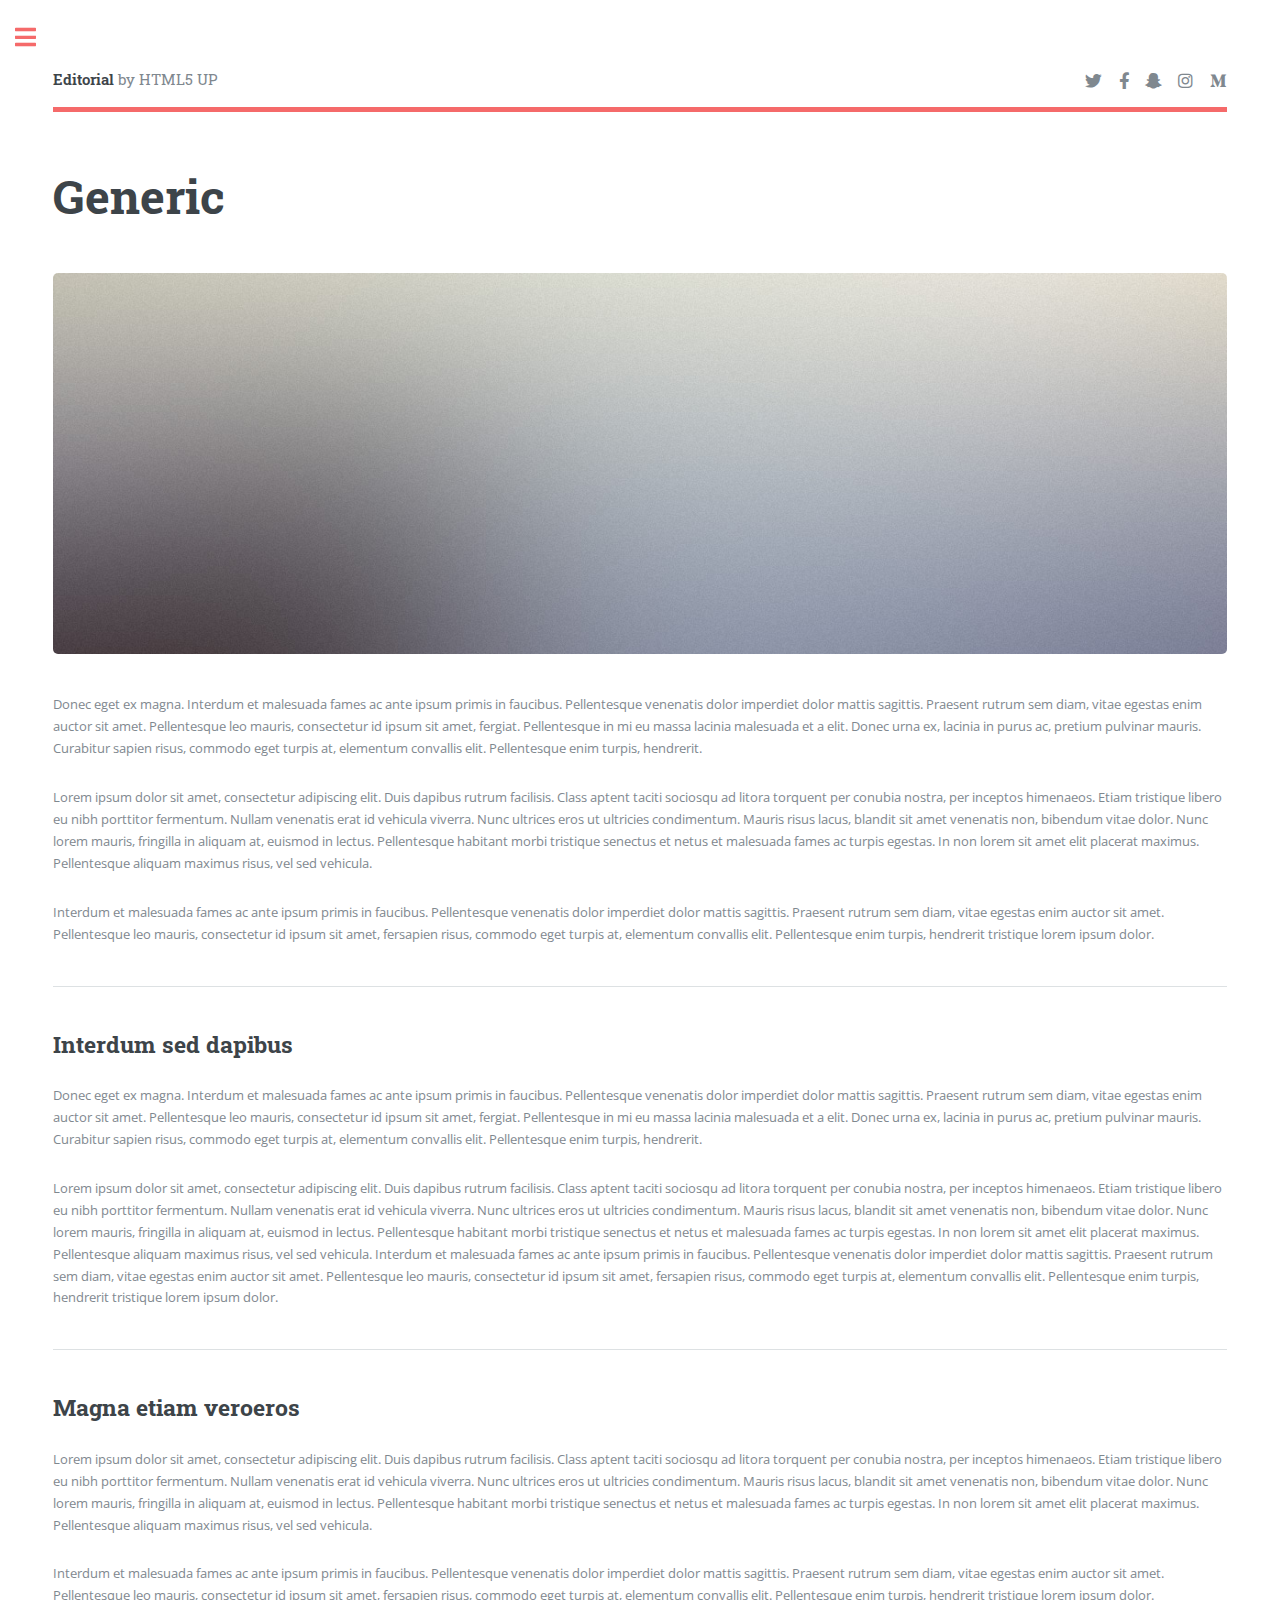
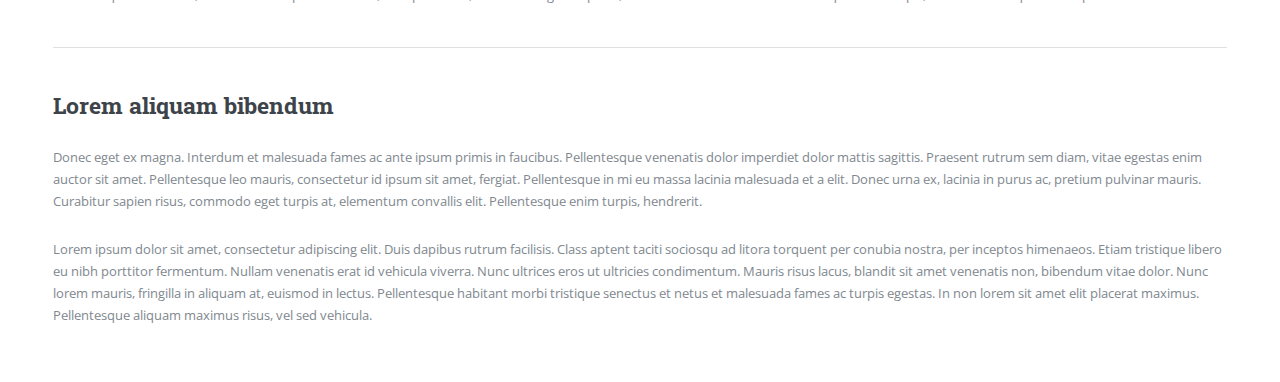
<file: html5up-editorial/generic.html>
<!DOCTYPE HTML>
<!--
	Editorial by HTML5 UP
	html5up.net | @ajlkn
	Free for personal and commercial use under the CCA 3.0 license (html5up.net/license)
-->
<html>
	<head>
		<title>Generic - Editorial by HTML5 UP</title>
		<meta charset="utf-8" />
		<meta name="viewport" content="width=device-width, initial-scale=1, user-scalable=no" />
		<link rel="stylesheet" href="assets/css/main.css" />
	</head>
	<body class="is-preload">

		<!-- Wrapper -->
			<div id="wrapper">

				<!-- Main -->
					<div id="main">
						<div class="inner">

							<!-- Header -->
								<header id="header">
									<a href="index.html" class="logo"><strong>Editorial</strong> by HTML5 UP</a>
									<ul class="icons">
										<li><a href="#" class="icon brands fa-twitter"><span class="label">Twitter</span></a></li>
										<li><a href="#" class="icon brands fa-facebook-f"><span class="label">Facebook</span></a></li>
										<li><a href="#" class="icon brands fa-snapchat-ghost"><span class="label">Snapchat</span></a></li>
										<li><a href="#" class="icon brands fa-instagram"><span class="label">Instagram</span></a></li>
										<li><a href="#" class="icon brands fa-medium-m"><span class="label">Medium</span></a></li>
									</ul>
								</header>

							<!-- Content -->
								<section>
									<header class="main">
										<h1>Generic</h1>
									</header>

									<span class="image main"><img src="images/pic11.jpg" alt="" /></span>

									<p>Donec eget ex magna. Interdum et malesuada fames ac ante ipsum primis in faucibus. Pellentesque venenatis dolor imperdiet dolor mattis sagittis. Praesent rutrum sem diam, vitae egestas enim auctor sit amet. Pellentesque leo mauris, consectetur id ipsum sit amet, fergiat. Pellentesque in mi eu massa lacinia malesuada et a elit. Donec urna ex, lacinia in purus ac, pretium pulvinar mauris. Curabitur sapien risus, commodo eget turpis at, elementum convallis elit. Pellentesque enim turpis, hendrerit.</p>
									<p>Lorem ipsum dolor sit amet, consectetur adipiscing elit. Duis dapibus rutrum facilisis. Class aptent taciti sociosqu ad litora torquent per conubia nostra, per inceptos himenaeos. Etiam tristique libero eu nibh porttitor fermentum. Nullam venenatis erat id vehicula viverra. Nunc ultrices eros ut ultricies condimentum. Mauris risus lacus, blandit sit amet venenatis non, bibendum vitae dolor. Nunc lorem mauris, fringilla in aliquam at, euismod in lectus. Pellentesque habitant morbi tristique senectus et netus et malesuada fames ac turpis egestas. In non lorem sit amet elit placerat maximus. Pellentesque aliquam maximus risus, vel sed vehicula.</p>
									<p>Interdum et malesuada fames ac ante ipsum primis in faucibus. Pellentesque venenatis dolor imperdiet dolor mattis sagittis. Praesent rutrum sem diam, vitae egestas enim auctor sit amet. Pellentesque leo mauris, consectetur id ipsum sit amet, fersapien risus, commodo eget turpis at, elementum convallis elit. Pellentesque enim turpis, hendrerit tristique lorem ipsum dolor.</p>

									<hr class="major" />

									<h2>Interdum sed dapibus</h2>
									<p>Donec eget ex magna. Interdum et malesuada fames ac ante ipsum primis in faucibus. Pellentesque venenatis dolor imperdiet dolor mattis sagittis. Praesent rutrum sem diam, vitae egestas enim auctor sit amet. Pellentesque leo mauris, consectetur id ipsum sit amet, fergiat. Pellentesque in mi eu massa lacinia malesuada et a elit. Donec urna ex, lacinia in purus ac, pretium pulvinar mauris. Curabitur sapien risus, commodo eget turpis at, elementum convallis elit. Pellentesque enim turpis, hendrerit.</p>
									<p>Lorem ipsum dolor sit amet, consectetur adipiscing elit. Duis dapibus rutrum facilisis. Class aptent taciti sociosqu ad litora torquent per conubia nostra, per inceptos himenaeos. Etiam tristique libero eu nibh porttitor fermentum. Nullam venenatis erat id vehicula viverra. Nunc ultrices eros ut ultricies condimentum. Mauris risus lacus, blandit sit amet venenatis non, bibendum vitae dolor. Nunc lorem mauris, fringilla in aliquam at, euismod in lectus. Pellentesque habitant morbi tristique senectus et netus et malesuada fames ac turpis egestas. In non lorem sit amet elit placerat maximus. Pellentesque aliquam maximus risus, vel sed vehicula. Interdum et malesuada fames ac ante ipsum primis in faucibus. Pellentesque venenatis dolor imperdiet dolor mattis sagittis. Praesent rutrum sem diam, vitae egestas enim auctor sit amet. Pellentesque leo mauris, consectetur id ipsum sit amet, fersapien risus, commodo eget turpis at, elementum convallis elit. Pellentesque enim turpis, hendrerit tristique lorem ipsum dolor.</p>

									<hr class="major" />

									<h2>Magna etiam veroeros</h2>
									<p>Lorem ipsum dolor sit amet, consectetur adipiscing elit. Duis dapibus rutrum facilisis. Class aptent taciti sociosqu ad litora torquent per conubia nostra, per inceptos himenaeos. Etiam tristique libero eu nibh porttitor fermentum. Nullam venenatis erat id vehicula viverra. Nunc ultrices eros ut ultricies condimentum. Mauris risus lacus, blandit sit amet venenatis non, bibendum vitae dolor. Nunc lorem mauris, fringilla in aliquam at, euismod in lectus. Pellentesque habitant morbi tristique senectus et netus et malesuada fames ac turpis egestas. In non lorem sit amet elit placerat maximus. Pellentesque aliquam maximus risus, vel sed vehicula.</p>
									<p>Interdum et malesuada fames ac ante ipsum primis in faucibus. Pellentesque venenatis dolor imperdiet dolor mattis sagittis. Praesent rutrum sem diam, vitae egestas enim auctor sit amet. Pellentesque leo mauris, consectetur id ipsum sit amet, fersapien risus, commodo eget turpis at, elementum convallis elit. Pellentesque enim turpis, hendrerit tristique lorem ipsum dolor.</p>

									<hr class="major" />

									<h2>Lorem aliquam bibendum</h2>
									<p>Donec eget ex magna. Interdum et malesuada fames ac ante ipsum primis in faucibus. Pellentesque venenatis dolor imperdiet dolor mattis sagittis. Praesent rutrum sem diam, vitae egestas enim auctor sit amet. Pellentesque leo mauris, consectetur id ipsum sit amet, fergiat. Pellentesque in mi eu massa lacinia malesuada et a elit. Donec urna ex, lacinia in purus ac, pretium pulvinar mauris. Curabitur sapien risus, commodo eget turpis at, elementum convallis elit. Pellentesque enim turpis, hendrerit.</p>
									<p>Lorem ipsum dolor sit amet, consectetur adipiscing elit. Duis dapibus rutrum facilisis. Class aptent taciti sociosqu ad litora torquent per conubia nostra, per inceptos himenaeos. Etiam tristique libero eu nibh porttitor fermentum. Nullam venenatis erat id vehicula viverra. Nunc ultrices eros ut ultricies condimentum. Mauris risus lacus, blandit sit amet venenatis non, bibendum vitae dolor. Nunc lorem mauris, fringilla in aliquam at, euismod in lectus. Pellentesque habitant morbi tristique senectus et netus et malesuada fames ac turpis egestas. In non lorem sit amet elit placerat maximus. Pellentesque aliquam maximus risus, vel sed vehicula.</p>

								</section>

						</div>
					</div>

				<!-- Sidebar -->
					<div id="sidebar">
						<div class="inner">

							<!-- Search -->
								<section id="search" class="alt">
									<form method="post" action="#">
										<input type="text" name="query" id="query" placeholder="Search" />
									</form>
								</section>

							<!-- Menu -->
								<nav id="menu">
									<header class="major">
										<h2>Menu</h2>
									</header>
									<ul>
										<li><a href="index.html">Homepage</a></li>
										<li><a href="generic.html">Generic</a></li>
										<li><a href="elements.html">Elements</a></li>
										<li>
											<span class="opener">Submenu</span>
											<ul>
												<li><a href="#">Lorem Dolor</a></li>
												<li><a href="#">Ipsum Adipiscing</a></li>
												<li><a href="#">Tempus Magna</a></li>
												<li><a href="#">Feugiat Veroeros</a></li>
											</ul>
										</li>
										<li><a href="#">Etiam Dolore</a></li>
										<li><a href="#">Adipiscing</a></li>
										<li>
											<span class="opener">Another Submenu</span>
											<ul>
												<li><a href="#">Lorem Dolor</a></li>
												<li><a href="#">Ipsum Adipiscing</a></li>
												<li><a href="#">Tempus Magna</a></li>
												<li><a href="#">Feugiat Veroeros</a></li>
											</ul>
										</li>
										<li><a href="#">Maximus Erat</a></li>
										<li><a href="#">Sapien Mauris</a></li>
										<li><a href="#">Amet Lacinia</a></li>
									</ul>
								</nav>

							<!-- Section -->
								<section>
									<header class="major">
										<h2>Ante interdum</h2>
									</header>
									<div class="mini-posts">
										<article>
											<a href="#" class="image"><img src="images/pic07.jpg" alt="" /></a>
											<p>Aenean ornare velit lacus, ac varius enim lorem ullamcorper dolore aliquam.</p>
										</article>
										<article>
											<a href="#" class="image"><img src="images/pic08.jpg" alt="" /></a>
											<p>Aenean ornare velit lacus, ac varius enim lorem ullamcorper dolore aliquam.</p>
										</article>
										<article>
											<a href="#" class="image"><img src="images/pic09.jpg" alt="" /></a>
											<p>Aenean ornare velit lacus, ac varius enim lorem ullamcorper dolore aliquam.</p>
										</article>
									</div>
									<ul class="actions">
										<li><a href="#" class="button">More</a></li>
									</ul>
								</section>

							<!-- Section -->
								<section>
									<header class="major">
										<h2>Get in touch</h2>
									</header>
									<p>Sed varius enim lorem ullamcorper dolore aliquam aenean ornare velit lacus, ac varius enim lorem ullamcorper dolore. Proin sed aliquam facilisis ante interdum. Sed nulla amet lorem feugiat tempus aliquam.</p>
									<ul class="contact">
										<li class="icon solid fa-envelope"><a href="#">information@untitled.tld</a></li>
										<li class="icon solid fa-phone">(000) 000-0000</li>
										<li class="icon solid fa-home">1234 Somewhere Road #8254<br />
										Nashville, TN 00000-0000</li>
									</ul>
								</section>

							<!-- Footer -->
								<footer id="footer">
									<p class="copyright">&copy; Untitled. All rights reserved. Demo Images: <a href="https://unsplash.com">Unsplash</a>. Design: <a href="https://html5up.net">HTML5 UP</a>.</p>
								</footer>

						</div>
					</div>

			</div>

		<!-- Scripts -->
			<script src="assets/js/jquery.min.js"></script>
			<script src="assets/js/browser.min.js"></script>
			<script src="assets/js/breakpoints.min.js"></script>
			<script src="assets/js/util.js"></script>
			<script src="assets/js/main.js"></script>

	</body>
</html>
</file>
<file: style.css>
body {
    font-family: Arial, sans-serif;
    margin: 0;
    padding: 0;
    background: #f9f9f9;
    color: #222;
}
h1 {
    color: #007acc;
}
</file>
<file: assets/css/main.css>
@import url("fontawesome-all.min.css");
@import url("https://fonts.googleapis.com/css?family=Source+Sans+Pro:300,400,600|Arvo:700");

/*
	Strongly Typed by HTML5 UP
	html5up.net | @ajlkn
	Free for personal and commercial use under the CCA 3.0 license (html5up.net/license)
*/

html, body, div, span, applet, object,
iframe, h1, h2, h3, h4, h5, h6, p, blockquote,
pre, a, abbr, acronym, address, big, cite,
code, del, dfn, em, img, ins, kbd, q, s, samp,
small, strike, strong, sub, sup, tt, var, b,
u, i, center, dl, dt, dd, ol, ul, li, fieldset,
form, label, legend, table, caption, tbody,
tfoot, thead, tr, th, td, article, aside,
canvas, details, embed, figure, figcaption,
footer, header, hgroup, menu, nav, output, ruby,
section, summary, time, mark, audio, video {
	margin: 0;
	padding: 0;
	border: 0;
	font-size: 100%;
	font: inherit;
	vertical-align: baseline;}

article, aside, details, figcaption, figure,
footer, header, hgroup, menu, nav, section {
	display: block;}

body {
	line-height: 1;
}

ol, ul {
	list-style: none;
}

blockquote, q {
	quotes: none;
}

	blockquote:before, blockquote:after, q:before, q:after {
		content: '';
		content: none;
	}

table {
	border-collapse: collapse;
	border-spacing: 0;
}

body {
	-webkit-text-size-adjust: none;
}

mark {
	background-color: transparent;
	color: inherit;
}

input::-moz-focus-inner {
	border: 0;
	padding: 0;
}

input, select, textarea {
	-moz-appearance: none;
	-webkit-appearance: none;
	-ms-appearance: none;
	appearance: none;
}

/* Basic */

	html {
		box-sizing: border-box;
	}

	*, *:before, *:after {
		box-sizing: inherit;
	}

	body {
		background: #f0f0f0;
	}

		body.is-preload *, body.is-preload *:before, body.is-preload *:after {
			-moz-animation: none !important;
			-webkit-animation: none !important;
			-ms-animation: none !important;
			animation: none !important;
			-moz-transition: none !important;
			-webkit-transition: none !important;
			-ms-transition: none !important;
			transition: none !important;
		}

	body, input, textarea, select {
		font-family: 'Source Sans Pro';
		font-weight: 300;
		color: #777;
		line-height: 1.65em;
		font-size: 15pt;
	}

	h1, h2, h4, h5, h6 {
		font-weight: 600;
		text-transform: uppercase;
		color: #888;
	}

	h3 {
		font-weight: 600;
		text-transform: uppercase;
		color: #ed786a;
	}

	h1 a, h2 a, h3 a, h4 a, h5 a, h6 a {
		color: inherit;
		text-decoration: none;
		border: 0;
	}

	h2 {
		font-size: 1.65em;
		font-weight: 400;
		letter-spacing: 4px;
		margin: 0 0 1.5em 0;
		line-height: 1.75em;
		text-transform: none;
	}

	h3 {
		font-size: 1em;
		letter-spacing: 2px;
		margin: 0 0 1.25em 0;
	}

	a {
		-moz-transition: color 0.25s ease-in-out, border-bottom-color 0.25s ease-in-out;
		-webkit-transition: color 0.25s ease-in-out, border-bottom-color 0.25s ease-in-out;
		-ms-transition: color 0.25s ease-in-out, border-bottom-color 0.25s ease-in-out;
		transition: color 0.25s ease-in-out, border-bottom-color 0.25s ease-in-out;
		color: #666;
		text-decoration: none;
		border-bottom: solid 1px #ddd;
	}

		a strong {
			-moz-transition: color 0.25s ease-in-out, border-bottom-color 0.25s ease-in-out;
			-webkit-transition: color 0.25s ease-in-out, border-bottom-color 0.25s ease-in-out;
			-ms-transition: color 0.25s ease-in-out, border-bottom-color 0.25s ease-in-out;
			transition: color 0.25s ease-in-out, border-bottom-color 0.25s ease-in-out;
		}

		a:hover {
			color: #ed786a;
			border-bottom-color: rgba(255, 255, 255, 0);
		}

			a:hover strong {
				color: #ed786a;
			}

	strong, b {
		font-weight: 600;
		color: #666;
	}

	em, i {
		font-style: italic;
	}

	sub {
		position: relative;
		top: 0.5em;
		font-size: 0.8em;
	}

	sup {
		position: relative;
		top: -0.5em;
		font-size: 0.8em;
	}

	hr {
		border: 0;
		border-top: solid 1px #ddd;
	}

	blockquote {
		border-left: solid 0.5em #ddd;
		padding: 1em 0 1em 2em;
		font-style: italic;
	}

	p {
		text-align: justify;
		margin-bottom: 2em;
	}

	ul, ol, dl, table, blockquote {
		margin-bottom: 2em;
	}

	br.clear {
		clear: both;
}

/* Indented List */

.indented-list {
    margin-left: 2em;
    list-style-type: disc;
    margin-bottom: 0.025em;
	margin-top: 0.025em;
    text-align: left;
}

.indented-list li {
    margin-top: 0.05em;    /* Adjust as needed */
    margin-bottom: 0.05em; /* Adjust as needed */
}

/* Container */

	.container {
		margin: 0 auto;
		max-width: 100%;
		width: 70em;
	}

		@media screen and (max-width: 1680px) {

			.container {
				width: 68em;
			}

		}

		@media screen and (max-width: 1280px) {

			.container {
				width: calc(100% - 80px);
			}

		}

		@media screen and (max-width: 980px) {

			.container {
				width: calc(100% - 100px);
			}

		}

		@media screen and (max-width: 736px) {

			.container {
				width: calc(100% - 40px);
			}

		}

/* Row */

	.row {
		display: flex;
		flex-wrap: wrap;
		box-sizing: border-box;
		align-items: stretch;
	}

		.row > * {
			box-sizing: border-box;
		}

		.row.gtr-uniform > * > :last-child {
			margin-bottom: 0;
		}

		.row.aln-left {
			justify-content: flex-start;
		}

		.row.aln-center {
			justify-content: center;
		}

		.row.aln-right {
			justify-content: flex-end;
		}

		.row.aln-top {
			align-items: flex-start;
		}

		.row.aln-middle {
			align-items: center;
		}

		.row.aln-bottom {
			align-items: flex-end;
		}

		.row > .imp {
			order: -1;
		}

		.row > .col-1 {
			width: 8.33333%;
		}

		.row > .off-1 {
			margin-left: 8.33333%;
		}

		.row > .col-2 {
			width: 16.66667%;
		}

		.row > .off-2 {
			margin-left: 16.66667%;
		}

		.row > .col-3 {
			width: 25%;
		}

		.row > .off-3 {
			margin-left: 25%;
		}

		.row > .col-4 {
			width: 33.33333%;
		}

		.row > .off-4 {
			margin-left: 33.33333%;
		}

		.row > .col-5 {
			width: 41.66667%;
		}

		.row > .off-5 {
			margin-left: 41.66667%;
		}

		.row > .col-6 {
			width: 50%;
		}

		.row > .off-6 {
			margin-left: 50%;
		}

		.row > .col-7 {
			width: 58.33333%;
		}

		.row > .off-7 {
			margin-left: 58.33333%;
		}

		.row > .col-8 {
			width: 66.66667%;
		}

		.row > .off-8 {
			margin-left: 66.66667%;
		}

		.row > .col-9 {
			width: 75%;
		}

		.row > .off-9 {
			margin-left: 75%;
		}

		.row > .col-10 {
			width: 83.33333%;
		}

		.row > .off-10 {
			margin-left: 83.33333%;
		}

		.row > .col-11 {
			width: 91.66667%;
		}

		.row > .off-11 {
			margin-left: 91.66667%;
		}

		.row > .col-12 {
			width: 100%;
		}

		.row > .off-12 {
			margin-left: 100%;
		}

		.row.gtr-0 {
			margin-top: 0px;
			margin-left: 0px;
		}

			.row.gtr-0 > * {
				padding: 0px 0 0 0px;
			}

			.row.gtr-0.gtr-uniform {
				margin-top: 0px;
			}

				.row.gtr-0.gtr-uniform > * {
					padding-top: 0px;
				}

		.row.gtr-25 {
			margin-top: -12.5px;
			margin-left: -12.5px;
		}

			.row.gtr-25 > * {
				padding: 12.5px 0 0 12.5px;
			}

			.row.gtr-25.gtr-uniform {
				margin-top: -12.5px;
			}

				.row.gtr-25.gtr-uniform > * {
					padding-top: 12.5px;
				}

		.row.gtr-50 {
			margin-top: -25px;
			margin-left: -25px;
		}

			.row.gtr-50 > * {
				padding: 25px 0 0 25px;
			}

			.row.gtr-50.gtr-uniform {
				margin-top: -25px;
			}

				.row.gtr-50.gtr-uniform > * {
					padding-top: 25px;
				}

		.row {
			margin-top: -50px;
			margin-left: -50px;
		}

			.row > * {
				padding: 50px 0 0 50px;
			}

			.row.gtr-uniform {
				margin-top: -50px;
			}

				.row.gtr-uniform > * {
					padding-top: 50px;
				}

		.row.gtr-150 {
			margin-top: -75px;
			margin-left: -75px;
		}

			.row.gtr-150 > * {
				padding: 75px 0 0 75px;
			}

			.row.gtr-150.gtr-uniform {
				margin-top: -75px;
			}

				.row.gtr-150.gtr-uniform > * {
					padding-top: 75px;
				}

		.row.gtr-200 {
			margin-top: -100px;
			margin-left: -100px;
		}

			.row.gtr-200 > * {
				padding: 100px 0 0 100px;
			}

			.row.gtr-200.gtr-uniform {
				margin-top: -100px;
			}

				.row.gtr-200.gtr-uniform > * {
					padding-top: 100px;
				}

		@media screen and (max-width: 1680px) {

			.row {
				display: flex;
				flex-wrap: wrap;
				box-sizing: border-box;
				align-items: stretch;
			}

				.row > * {
					box-sizing: border-box;
				}

				.row.gtr-uniform > * > :last-child {
					margin-bottom: 0;
				}

				.row.aln-left {
					justify-content: flex-start;
				}

				.row.aln-center {
					justify-content: center;
				}

				.row.aln-right {
					justify-content: flex-end;
				}

				.row.aln-top {
					align-items: flex-start;
				}

				.row.aln-middle {
					align-items: center;
				}

				.row.aln-bottom {
					align-items: flex-end;
				}

				.row > .imp-xlarge {
					order: -1;
				}

				.row > .col-1-xlarge {
					width: 8.33333%;
				}

				.row > .off-1-xlarge {
					margin-left: 8.33333%;
				}

				.row > .col-2-xlarge {
					width: 16.66667%;
				}

				.row > .off-2-xlarge {
					margin-left: 16.66667%;
				}

				.row > .col-3-xlarge {
					width: 25%;
				}

				.row > .off-3-xlarge {
					margin-left: 25%;
				}

				.row > .col-4-xlarge {
					width: 33.33333%;
				}

				.row > .off-4-xlarge {
					margin-left: 33.33333%;
				}

				.row > .col-5-xlarge {
					width: 41.66667%;
				}

				.row > .off-5-xlarge {
					margin-left: 41.66667%;
				}

				.row > .col-6-xlarge {
					width: 50%;
				}

				.row > .off-6-xlarge {
					margin-left: 50%;
				}

				.row > .col-7-xlarge {
					width: 58.33333%;
				}

				.row > .off-7-xlarge {
					margin-left: 58.33333%;
				}

				.row > .col-8-xlarge {
					width: 66.66667%;
				}

				.row > .off-8-xlarge {
					margin-left: 66.66667%;
				}

				.row > .col-9-xlarge {
					width: 75%;
				}

				.row > .off-9-xlarge {
					margin-left: 75%;
				}

				.row > .col-10-xlarge {
					width: 83.33333%;
				}

				.row > .off-10-xlarge {
					margin-left: 83.33333%;
				}

				.row > .col-11-xlarge {
					width: 91.66667%;
				}

				.row > .off-11-xlarge {
					margin-left: 91.66667%;
				}

				.row > .col-12-xlarge {
					width: 100%;
				}

				.row > .off-12-xlarge {
					margin-left: 100%;
				}

				.row.gtr-0 {
					margin-top: 0px;
					margin-left: 0px;
				}

					.row.gtr-0 > * {
						padding: 0px 0 0 0px;
					}

					.row.gtr-0.gtr-uniform {
						margin-top: 0px;
					}

						.row.gtr-0.gtr-uniform > * {
							padding-top: 0px;
						}

				.row.gtr-25 {
					margin-top: -12.5px;
					margin-left: -12.5px;
				}

					.row.gtr-25 > * {
						padding: 12.5px 0 0 12.5px;
					}

					.row.gtr-25.gtr-uniform {
						margin-top: -12.5px;
					}

						.row.gtr-25.gtr-uniform > * {
							padding-top: 12.5px;
						}

				.row.gtr-50 {
					margin-top: -25px;
					margin-left: -25px;
				}

					.row.gtr-50 > * {
						padding: 25px 0 0 25px;
					}

					.row.gtr-50.gtr-uniform {
						margin-top: -25px;
					}

						.row.gtr-50.gtr-uniform > * {
							padding-top: 25px;
						}

				.row {
					margin-top: -50px;
					margin-left: -50px;
				}

					.row > * {
						padding: 50px 0 0 50px;
					}

					.row.gtr-uniform {
						margin-top: -50px;
					}

						.row.gtr-uniform > * {
							padding-top: 50px;
						}

				.row.gtr-150 {
					margin-top: -75px;
					margin-left: -75px;
				}

					.row.gtr-150 > * {
						padding: 75px 0 0 75px;
					}

					.row.gtr-150.gtr-uniform {
						margin-top: -75px;
					}

						.row.gtr-150.gtr-uniform > * {
							padding-top: 75px;
						}

				.row.gtr-200 {
					margin-top: -100px;
					margin-left: -100px;
				}

					.row.gtr-200 > * {
						padding: 100px 0 0 100px;
					}

					.row.gtr-200.gtr-uniform {
						margin-top: -100px;
					}

						.row.gtr-200.gtr-uniform > * {
							padding-top: 100px;
						}

		}

		@media screen and (max-width: 1280px) {

			.row {
				display: flex;
				flex-wrap: wrap;
				box-sizing: border-box;
				align-items: stretch;
			}

				.row > * {
					box-sizing: border-box;
				}

				.row.gtr-uniform > * > :last-child {
					margin-bottom: 0;
				}

				.row.aln-left {
					justify-content: flex-start;
				}

				.row.aln-center {
					justify-content: center;
				}

				.row.aln-right {
					justify-content: flex-end;
				}

				.row.aln-top {
					align-items: flex-start;
				}

				.row.aln-middle {
					align-items: center;
				}

				.row.aln-bottom {
					align-items: flex-end;
				}

				.row > .imp-large {
					order: -1;
				}

				.row > .col-1-large {
					width: 8.33333%;
				}

				.row > .off-1-large {
					margin-left: 8.33333%;
				}

				.row > .col-2-large {
					width: 16.66667%;
				}

				.row > .off-2-large {
					margin-left: 16.66667%;
				}

				.row > .col-3-large {
					width: 25%;
				}

				.row > .off-3-large {
					margin-left: 25%;
				}

				.row > .col-4-large {
					width: 33.33333%;
				}

				.row > .off-4-large {
					margin-left: 33.33333%;
				}

				.row > .col-5-large {
					width: 41.66667%;
				}

				.row > .off-5-large {
					margin-left: 41.66667%;
				}

				.row > .col-6-large {
					width: 50%;
				}

				.row > .off-6-large {
					margin-left: 50%;
				}

				.row > .col-7-large {
					width: 58.33333%;
				}

				.row > .off-7-large {
					margin-left: 58.33333%;
				}

				.row > .col-8-large {
					width: 66.66667%;
				}

				.row > .off-8-large {
					margin-left: 66.66667%;
				}

				.row > .col-9-large {
					width: 75%;
				}

				.row > .off-9-large {
					margin-left: 75%;
				}

				.row > .col-10-large {
					width: 83.33333%;
				}

				.row > .off-10-large {
					margin-left: 83.33333%;
				}

				.row > .col-11-large {
					width: 91.66667%;
				}

				.row > .off-11-large {
					margin-left: 91.66667%;
				}

				.row > .col-12-large {
					width: 100%;
				}

				.row > .off-12-large {
					margin-left: 100%;
				}

				.row.gtr-0 {
					margin-top: 0px;
					margin-left: 0px;
				}

					.row.gtr-0 > * {
						padding: 0px 0 0 0px;
					}

					.row.gtr-0.gtr-uniform {
						margin-top: 0px;
					}

						.row.gtr-0.gtr-uniform > * {
							padding-top: 0px;
						}

				.row.gtr-25 {
					margin-top: -12.5px;
					margin-left: -12.5px;
				}

					.row.gtr-25 > * {
						padding: 12.5px 0 0 12.5px;
					}

					.row.gtr-25.gtr-uniform {
						margin-top: -12.5px;
					}

						.row.gtr-25.gtr-uniform > * {
							padding-top: 12.5px;
						}

				.row.gtr-50 {
					margin-top: -25px;
					margin-left: -25px;
				}

					.row.gtr-50 > * {
						padding: 25px 0 0 25px;
					}

					.row.gtr-50.gtr-uniform {
						margin-top: -25px;
					}

						.row.gtr-50.gtr-uniform > * {
							padding-top: 25px;
						}

				.row {
					margin-top: -50px;
					margin-left: -50px;
				}

					.row > * {
						padding: 50px 0 0 50px;
					}

					.row.gtr-uniform {
						margin-top: -50px;
					}

						.row.gtr-uniform > * {
							padding-top: 50px;
						}

				.row.gtr-150 {
					margin-top: -75px;
					margin-left: -75px;
				}

					.row.gtr-150 > * {
						padding: 75px 0 0 75px;
					}

					.row.gtr-150.gtr-uniform {
						margin-top: -75px;
					}

						.row.gtr-150.gtr-uniform > * {
							padding-top: 75px;
						}

				.row.gtr-200 {
					margin-top: -100px;
					margin-left: -100px;
				}

					.row.gtr-200 > * {
						padding: 100px 0 0 100px;
					}

					.row.gtr-200.gtr-uniform {
						margin-top: -100px;
					}

						.row.gtr-200.gtr-uniform > * {
							padding-top: 100px;
						}

		}

		@media screen and (max-width: 980px) {

			.row {
				display: flex;
				flex-wrap: wrap;
				box-sizing: border-box;
				align-items: stretch;
			}

				.row > * {
					box-sizing: border-box;
				}

				.row.gtr-uniform > * > :last-child {
					margin-bottom: 0;
				}

				.row.aln-left {
					justify-content: flex-start;
				}

				.row.aln-center {
					justify-content: center;
				}

				.row.aln-right {
					justify-content: flex-end;
				}

				.row.aln-top {
					align-items: flex-start;
				}

				.row.aln-middle {
					align-items: center;
				}

				.row.aln-bottom {
					align-items: flex-end;
				}

				.row > .imp-medium {
					order: -1;
				}

				.row > .col-1-medium {
					width: 8.33333%;
				}

				.row > .off-1-medium {
					margin-left: 8.33333%;
				}

				.row > .col-2-medium {
					width: 16.66667%;
				}

				.row > .off-2-medium {
					margin-left: 16.66667%;
				}

				.row > .col-3-medium {
					width: 25%;
				}

				.row > .off-3-medium {
					margin-left: 25%;
				}

				.row > .col-4-medium {
					width: 33.33333%;
				}

				.row > .off-4-medium {
					margin-left: 33.33333%;
				}

				.row > .col-5-medium {
					width: 41.66667%;
				}

				.row > .off-5-medium {
					margin-left: 41.66667%;
				}

				.row > .col-6-medium {
					width: 50%;
				}

				.row > .off-6-medium {
					margin-left: 50%;
				}

				.row > .col-7-medium {
					width: 58.33333%;
				}

				.row > .off-7-medium {
					margin-left: 58.33333%;
				}

				.row > .col-8-medium {
					width: 66.66667%;
				}

				.row > .off-8-medium {
					margin-left: 66.66667%;
				}

				.row > .col-9-medium {
					width: 75%;
				}

				.row > .off-9-medium {
					margin-left: 75%;
				}

				.row > .col-10-medium {
					width: 83.33333%;
				}

				.row > .off-10-medium {
					margin-left: 83.33333%;
				}

				.row > .col-11-medium {
					width: 91.66667%;
				}

				.row > .off-11-medium {
					margin-left: 91.66667%;
				}

				.row > .col-12-medium {
					width: 100%;
				}

				.row > .off-12-medium {
					margin-left: 100%;
				}

				.row.gtr-0 {
					margin-top: 0px;
					margin-left: 0px;
				}

					.row.gtr-0 > * {
						padding: 0px 0 0 0px;
					}

					.row.gtr-0.gtr-uniform {
						margin-top: 0px;
					}

						.row.gtr-0.gtr-uniform > * {
							padding-top: 0px;
						}

				.row.gtr-25 {
					margin-top: -12.5px;
					margin-left: -12.5px;
				}

					.row.gtr-25 > * {
						padding: 12.5px 0 0 12.5px;
					}

					.row.gtr-25.gtr-uniform {
						margin-top: -12.5px;
					}

						.row.gtr-25.gtr-uniform > * {
							padding-top: 12.5px;
						}

				.row.gtr-50 {
					margin-top: -25px;
					margin-left: -25px;
				}

					.row.gtr-50 > * {
						padding: 25px 0 0 25px;
					}

					.row.gtr-50.gtr-uniform {
						margin-top: -25px;
					}

						.row.gtr-50.gtr-uniform > * {
							padding-top: 25px;
						}

				.row {
					margin-top: -50px;
					margin-left: -50px;
				}

					.row > * {
						padding: 50px 0 0 50px;
					}

					.row.gtr-uniform {
						margin-top: -50px;
					}

						.row.gtr-uniform > * {
							padding-top: 50px;
						}

				.row.gtr-150 {
					margin-top: -75px;
					margin-left: -75px;
				}

					.row.gtr-150 > * {
						padding: 75px 0 0 75px;
					}

					.row.gtr-150.gtr-uniform {
						margin-top: -75px;
					}

						.row.gtr-150.gtr-uniform > * {
							padding-top: 75px;
						}

				.row.gtr-200 {
					margin-top: -100px;
					margin-left: -100px;
				}

					.row.gtr-200 > * {
						padding: 100px 0 0 100px;
					}

					.row.gtr-200.gtr-uniform {
						margin-top: -100px;
					}

						.row.gtr-200.gtr-uniform > * {
							padding-top: 100px;
						}

		}

		@media screen and (max-width: 736px) {

			.row {
				display: flex;
				flex-wrap: wrap;
				box-sizing: border-box;
				align-items: stretch;
			}

				.row > * {
					box-sizing: border-box;
				}

				.row.gtr-uniform > * > :last-child {
					margin-bottom: 0;
				}

				.row.aln-left {
					justify-content: flex-start;
				}

				.row.aln-center {
					justify-content: center;
				}

				.row.aln-right {
					justify-content: flex-end;
				}

				.row.aln-top {
					align-items: flex-start;
				}

				.row.aln-middle {
					align-items: center;
				}

				.row.aln-bottom {
					align-items: flex-end;
				}

				.row > .imp-small {
					order: -1;
				}

				.row > .col-1-small {
					width: 8.33333%;
				}

				.row > .off-1-small {
					margin-left: 8.33333%;
				}

				.row > .col-2-small {
					width: 16.66667%;
				}

				.row > .off-2-small {
					margin-left: 16.66667%;
				}

				.row > .col-3-small {
					width: 25%;
				}

				.row > .off-3-small {
					margin-left: 25%;
				}

				.row > .col-4-small {
					width: 33.33333%;
				}

				.row > .off-4-small {
					margin-left: 33.33333%;
				}

				.row > .col-5-small {
					width: 41.66667%;
				}

				.row > .off-5-small {
					margin-left: 41.66667%;
				}

				.row > .col-6-small {
					width: 50%;
				}

				.row > .off-6-small {
					margin-left: 50%;
				}

				.row > .col-7-small {
					width: 58.33333%;
				}

				.row > .off-7-small {
					margin-left: 58.33333%;
				}

				.row > .col-8-small {
					width: 66.66667%;
				}

				.row > .off-8-small {
					margin-left: 66.66667%;
				}

				.row > .col-9-small {
					width: 75%;
				}

				.row > .off-9-small {
					margin-left: 75%;
				}

				.row > .col-10-small {
					width: 83.33333%;
				}

				.row > .off-10-small {
					margin-left: 83.33333%;
				}

				.row > .col-11-small {
					width: 91.66667%;
				}

				.row > .off-11-small {
					margin-left: 91.66667%;
				}

				.row > .col-12-small {
					width: 100%;
				}

				.row > .off-12-small {
					margin-left: 100%;
				}

				.row.gtr-0 {
					margin-top: 0px;
					margin-left: 0px;
				}

					.row.gtr-0 > * {
						padding: 0px 0 0 0px;
					}

					.row.gtr-0.gtr-uniform {
						margin-top: 0px;
					}

						.row.gtr-0.gtr-uniform > * {
							padding-top: 0px;
						}

				.row.gtr-25 {
					margin-top: -7.5px;
					margin-left: -7.5px;
				}

					.row.gtr-25 > * {
						padding: 7.5px 0 0 7.5px;
					}

					.row.gtr-25.gtr-uniform {
						margin-top: -7.5px;
					}

						.row.gtr-25.gtr-uniform > * {
							padding-top: 7.5px;
						}

				.row.gtr-50 {
					margin-top: -15px;
					margin-left: -15px;
				}

					.row.gtr-50 > * {
						padding: 15px 0 0 15px;
					}

					.row.gtr-50.gtr-uniform {
						margin-top: -15px;
					}

						.row.gtr-50.gtr-uniform > * {
							padding-top: 15px;
						}

				.row {
					margin-top: -30px;
					margin-left: -30px;
				}

					.row > * {
						padding: 30px 0 0 30px;
					}

					.row.gtr-uniform {
						margin-top: -30px;
					}

						.row.gtr-uniform > * {
							padding-top: 30px;
						}

				.row.gtr-150 {
					margin-top: -45px;
					margin-left: -45px;
				}

					.row.gtr-150 > * {
						padding: 45px 0 0 45px;
					}

					.row.gtr-150.gtr-uniform {
						margin-top: -45px;
					}

						.row.gtr-150.gtr-uniform > * {
							padding-top: 45px;
						}

				.row.gtr-200 {
					margin-top: -60px;
					margin-left: -60px;
				}

					.row.gtr-200 > * {
						padding: 60px 0 0 60px;
					}

					.row.gtr-200.gtr-uniform {
						margin-top: -60px;
					}

						.row.gtr-200.gtr-uniform > * {
							padding-top: 60px;
						}

		}

/* Sections/Article */

	section, article {
		margin-bottom: 3em;
	}

	section > :last-child,
	article > :last-child,
	section:last-child,
	article:last-child {
		margin-bottom: 0;
	}

/* Image */

	.image {
		-moz-transition: opacity 0.25s ease-in-out;
		-webkit-transition: opacity 0.25s ease-in-out;
		-ms-transition: opacity 0.25s ease-in-out;
		transition: opacity 0.25s ease-in-out;
		display: inline-block;
		border: solid 6px #ebebeb !important;
	}

		.image:hover {
			opacity: 0.9;
		}

		.image img {
			display: block;
			width: 100%;
		}

		/* .image.featured {
		display: block;
		margin: 0 auto;
		} */

		.image.fit {
			display: block;
			width: 100%;
		}

		/* Talia edited the following block to change the box around the images. width 100->64.45 and margin to center  */

		.image.featured {
			display: block;
			width: 64.45%;
			margin: 0 auto 3.5em auto;
		}

		.image.left {
			float: left;
			margin: 0 1.5em 1.5em 0;
			position: relative;
			top: 0.5em;
		}

		.image.centered {
			display: block;
			margin: 0 0 2em 0;
		}

			.image.centered img {
				margin: 0 auto;
				width: auto;
			}

		.image.featured img {
			width: 350px;
			height: 250px;
			object-fit: cover;
			display: block;
			margin: 0 auto;
		}

/* List */

	ul {
		list-style: disc;
		padding-left: 1em;
	}

		ul li {
			padding-left: 0.5em;
			margin: 0.75em 0 0.75em 0;
		}

			ul li:first-child {
				margin-top: 0;
			}

	ol {
		list-style: decimal;
		padding-left: 1em;
	}

		ol li {
			padding-left: 0.5em;
			margin: 0.75em 0 0.75em 0;
		}

			ol li:first-child {
				margin-top: 0;
			}

/* Links */

	ul.links {
		list-style: none;
		padding-left: 0;
	}

		ul.links li {
			display: inline;
			border-left: solid 1px #d0d0d0;
			padding-left: 1em;
			margin: 0 0 0 1em;
		}

			ul.links li:first-child {
				margin-left: 0;
				padding-left: 0;
				border-left: 0;
			}

/* Actions */

	ul.actions {
		margin-top: 2.5em;
		clear: both;
		list-style: none;
		padding-left: 0;
	}

		ul.actions li {
			padding-left: 0;
			display: inline-block;
			margin: 0 0 0 1em;
		}

			ul.actions li:first-child {
				margin-left: 0;
			}

/* Divided */

	ul.divided {
		list-style: none;
		padding-left: 0;
	}

		ul.divided li {
			border-top: solid 2px #e5e5e5;
			padding-left: 0;
			margin: 2.5em 0 0 0;
			padding: 2.5em 0 0 0;
		}

			ul.divided li:first-child {
				border-top: 0;
				margin-top: 0;
				padding-top: 0;
			}

/* Icons */

	ul.icons {
		list-style: none;
		padding-left: 0;
	}

		ul.icons > li {
			position: relative;
			padding: 2em 0 0 3em;
			margin: 0;
		}

			ul.icons > li:before {
				position: absolute;
				left: 0;
				top: 2.6em;
				display: block;
				font-size: 0.8em;
				background: #878787;
				color: #e4e4e4;
				width: 2em;
				height: 2em;
				border-radius: 2em;
				line-height: 2em;
				text-align: center;
				box-shadow: 0.125em 0.175em 0 0 rgba(0, 0, 0, 0.125);
			}

			ul.icons > li:first-child {
				padding-top: 0;
			}

				ul.icons > li:first-child:before {
					top: 0;
				}

/* Form */

	form label {
		font-weight: 600;
		text-transform: uppercase;
		color: #888;
		display: block;
		margin: 0 0 1em 0;
	}

	form input[type="text"],
	form input[type="email"],
	form input[type="password"],
	form select,
	form textarea {
		-moz-transition: background-color 0.25s ease-in-out;
		-webkit-transition: background-color 0.25s ease-in-out;
		-ms-transition: background-color 0.25s ease-in-out;
		transition: background-color 0.25s ease-in-out;
		-webkit-appearance: none;
		display: block;
		border: 0;
		background: #e8e8e8;
		width: 100%;
		box-shadow: inset 2px 2px 0px 0px rgba(0, 0, 0, 0.1);
		border-radius: 4px;
		line-height: 1.25em;
		padding: 0.75em 1em 0.75em 1em;
	}

		form input[type="text"]:focus,
		form input[type="email"]:focus,
		form input[type="password"]:focus,
		form select:focus,
		form textarea:focus {
			background: #f0f0f0;
		}

	form textarea {
		min-height: 11em;
	}

	form ::-webkit-input-placeholder {
		color: #555 !important;
		line-height: 1.35em;
	}

	form :-moz-placeholder {
		color: #555 !important;
	}

	form ::-moz-placeholder {
		color: #555 !important;
	}

	form :-ms-input-placeholder {
		color: #555 !important;
	}

	form ::-moz-focus-inner {
		border: 0;
	}

/* Table */

	table {
		width: 100%;
	}

		table tbody tr {
			border-top: solid 1px #E5E5E5;
		}

			table tbody tr:first-child {
				border-top: 0;
			}

		table td {
			padding: 0.75em 1em 0.75em 1em;
		}

		table th {
			text-align: left;
			font-weight: bold;
			padding: 0.75em 1em 0.75em 1em;
		}

		table thead {
			background: #878787;
			color: #fff;
			font-weight: 400;
			text-transform: uppercase;
			border: 0;
			box-shadow: 0.125em 0.175em 0 0 rgba(0, 0, 0, 0.125);
			font-size: 0.85em;
			letter-spacing: 2px;
		}

		table tfoot {
			background: #F0F0F0;
			border-top: solid 2px #E5E5E5;
		}

/* Button */

	input[type="button"],
	input[type="submit"],
	input[type="reset"],
	button,
	.button {
		-moz-transition: all 0.25s ease-in-out;
		-webkit-transition: all 0.25s ease-in-out;
		-ms-transition: all 0.25s ease-in-out;
		transition: all 0.25s ease-in-out;
		-webkit-appearance: none;
		position: relative;
		display: inline-block;
		background: #ed786a;
		color: #fff !important;
		text-transform: uppercase;
		border-radius: 4px;
		border: 0;
		outline: 0;
		font-size: 1em;
		box-shadow: 0.125em 0.175em 0 0 rgba(0, 0, 0, 0.125);
		font-weight: 600;
		text-align: center;
		font-size: 0.85em;
		letter-spacing: 2px;
		padding: 0.85em 2.75em 0.85em 2.75em;
	}

		input[type="button"].icon:before,
		input[type="submit"].icon:before,
		input[type="reset"].icon:before,
		button.icon:before,
		.button.icon:before {
			position: relative;
			padding-right: 0.75em;
			opacity: 0.5;
			top: 0.05em;
		}

		input[type="button"]:hover,
		input[type="submit"]:hover,
		input[type="reset"]:hover,
		button:hover,
		.button:hover {
			background: #fd887a;
		}

		input[type="button"]:active,
		input[type="submit"]:active,
		input[type="reset"]:active,
		button:active,
		.button:active {
			background: #ed786a;
		}

		input[type="button"].alt,
		input[type="submit"].alt,
		input[type="reset"].alt,
		button.alt,
		.button.alt {
			background: #878787;
		}

			input[type="button"].alt:hover,
			input[type="submit"].alt:hover,
			input[type="reset"].alt:hover,
			button.alt:hover,
			.button.alt:hover {
				background: #979797;
			}

			input[type="button"].alt:active,
			input[type="submit"].alt:active,
			input[type="reset"].alt:active,
			button.alt:active,
			.button.alt:active {
				background: #878787;
			}

/* Box */

	.no-sidebar .box.post > header {
		text-align: center;
	}

	.box.excerpt .date {
		background: #878787;
		color: #fff;
		font-weight: 400;
		text-transform: uppercase;
		border-radius: 4px;
		border: 0;
		box-shadow: 0.125em 0.175em 0 0 rgba(0, 0, 0, 0.125);
		display: inline-block;
		font-size: 0.85em;
		letter-spacing: 2px;
		padding: 0.25em 1em 0.25em 1em;
		margin: 0 0 2.5em 0;
	}

/* Icons */

	.icon {
		text-decoration: none;
		position: relative;
		text-decoration: none;
	}

		.icon:before {
			-moz-osx-font-smoothing: grayscale;
			-webkit-font-smoothing: antialiased;
			display: inline-block;
			font-style: normal;
			font-variant: normal;
			text-rendering: auto;
			line-height: 1;
			text-transform: none !important;
			font-family: 'Font Awesome 5 Free';
			font-weight: 400;
		}

		.icon:before {
			line-height: inherit;
		}

		.icon > .label {
			display: none;
		}

		.icon.solid:before {
			font-weight: 900;
		}

		.icon.brands:before {
			font-family: 'Font Awesome 5 Brands';
		}

/* Page Wrapper */

	#page-wrapper > section {
		margin-bottom: 0;
	}

/* Header */

	#header {
		position: relative;
		position: relative;
		background: url('../../images/topbanner.jpg') center center no-repeat;
		background-size: cover;
		text-align: center;
	}

		#header > .container {
			padding: 14em 0 7em 0;
			border-bottom: solid 2px #e5e5e5;
			box-shadow: inset 0px -8px 0px 0px #fff, inset 0px -10px 0px 0px #e5e5e5;
		}

		#header h1 {
			font-family: 'Arvo';
			font-weight: 700;
			color: #ed786a;
			text-shadow: 0.05em 0.075em 0 rgba(0, 0, 0, 0.1);
			font-size: 3em;
			letter-spacing: 13px;
		}

			#header h1 a {
				border: 0;
			}

		#header p {
			text-transform: uppercase;
			font-weight: 400;
			color: #888;
			margin: 2.5em 0 0 0;
			font-size: 0.85em;
			letter-spacing: 3px;
			text-align: center;
		}

/* Nav */

	#nav {
		position: absolute;
		top: 3em;
		left: 0;
		width: 100%;
		cursor: default;
	}

		#nav > ul > li {
			display: inline-block;
			padding-right: 2em;
		}

			#nav > ul > li:last-child {
				padding-right: 0;
			}

			#nav > ul > li > a {
				border: 0;
				text-decoration: none;
				text-transform: uppercase;
				font-weight: 400;
				color: #777;
				outline: 0;
				display: block;
			}

				#nav > ul > li > a:before {
					display: inline-block;
					background: #878787;
					color: #e4e4e4;
					width: 2.25em;
					font-size: 0.8em;
					height: 2.25em;
					border-radius: 2.25em;
					line-height: 2.1em;
					text-align: center;
					box-shadow: 0.125em 0.175em 0 0 rgba(0, 0, 0, 0.125);
					margin-right: 0.75em;
					-moz-transition: color 0.25s ease-in-out, background 0.25s ease-in-out;
					-webkit-transition: color 0.25s ease-in-out, background 0.25s ease-in-out;
					-o-transition: color 0.25s ease-in-out, background 0.25s ease-in-out;
					-ms-transition: color 0.25s ease-in-out, background 0.25s ease-in-out;
					transition: color 0.25s ease-in-out, background 0.25s ease-in-out;
				}

				#nav > ul > li > a > span {
					-moz-transition: color 0.25s ease-in-out;
					-webkit-transition: color 0.25s ease-in-out;
					-o-transition: color 0.25s ease-in-out;
					-ms-transition: color 0.25s ease-in-out;
					transition: color 0.25s ease-in-out;
					font-size: 0.85em;
					letter-spacing: 3px;
				}

			#nav > ul > li > ul {
				display: none;
			}

			#nav > ul > li.active > a:before,
			#nav > ul > li:hover > a:before {
				background: #ED786A;
				color: #fff;
			}

			#nav > ul > li.active > a > span,
			#nav > ul > li:hover > a > span {
				color: #ED786A;
			}

	.dropotron {
		text-align: left;
		border: solid 1px #e5e5e5;
		border-radius: 4px;
		background: #fff;
		background: rgba(255, 255, 255, 0.965);
		box-shadow: 0px 2px 2px 0px rgba(0, 0, 0, 0.1);
		padding: 0.75em 0 0.5em 0;
		min-width: 12em;
		margin-top: calc(-0.5em + 1px);
		margin-left: -2px;
		list-style: none;
	}

		.dropotron.level-0 {
			margin-top: 1.5em;
			margin-left: -1em;
		}

			.dropotron.level-0:after {
				content: '';
				display: block;
				position: absolute;
				left: 1.25em;
				top: calc(-0.75em + 1px);
				border-left: solid 0.75em rgba(255, 255, 255, 0);
				border-right: solid 0.75em rgba(255, 255, 255, 0);
				border-bottom: solid 0.75em #fff;
			}

			.dropotron.level-0:before {
				content: '';
				display: block;
				position: absolute;
				left: 1.25em;
				top: -0.75em;
				border-left: solid 0.75em rgba(255, 255, 255, 0);
				border-right: solid 0.75em rgba(255, 255, 255, 0);
				border-bottom: solid 0.75em #ccc;
			}

		.dropotron span, .dropotron a {
			display: block;
			padding: 0.3em 1em 0.3em 1em;
			border: 0;
			border-top: solid 1px #f0f0f0;
			outline: 0;
		}

		.dropotron li {
			padding-left: 0;
			margin: 0;
		}

			.dropotron li:first-child > span, .dropotron li:first-child > a {
				border-top: 0;
				padding-top: 0;
			}

			.dropotron li:hover > span, .dropotron li:hover > a {
				-moz-transition: color 0.25s ease-in-out, border-bottom-color 0.25s ease-in-out;
				-webkit-transition: color 0.25s ease-in-out, border-bottom-color 0.25s ease-in-out;
				-ms-transition: color 0.25s ease-in-out, border-bottom-color 0.25s ease-in-out;
				transition: color 0.25s ease-in-out, border-bottom-color 0.25s ease-in-out;
				color: #ed786a;
			}

/* Features */

	#features {
		position: relative;
		overflow: hidden;
		background: #fff;
		text-align: center;
		padding: 6em 0;
	}

		#features p {
			text-align: center;
		}

		#features ul.actions {
			margin-top: 1.25em;
		}

/* Banner */

	#banner {
		position: relative;
		overflow: hidden;
		background: url("../../images/banner.jpg");
		background-size: contain;
		background-repeat: no-repeat;
		background-position: center;
		color: #111;
		text-align: center;
		border-top: solid 2px #e5e5e5;
		border-bottom: solid 2px #e5e5e5;
		box-shadow: inset 0px -8px 0px 0px #fff, inset 0px 8px 0px 0px #fff;
		text-transform: uppercase;
		padding: 6em 0;
		max-width: 100vw;
		background-size: 90% auto;
	}

	#banner::before {
		content: "";
		position: absolute;
		top: 0; left: 0; right: 0; bottom: 0;
		background: #fff;
		opacity: 0.6;
		z-index: 1;
	}

	#banner > .container, #banner p, #banner h2, #banner h1 {
		position: relative;
		z-index: 2;
		color: #111;
		font-size: 1.3em;
		font-weight: 400;
	}

	#banner p {
		text-align: center;
		margin-left: auto;
		margin-right: auto;
	}

/* Main */

	#main {
		position: relative;
		overflow: hidden;
		background: #fff;
		padding: 6em 0;
	}

/* Content */

	#content > section,
	#content > article {
		border-top: solid 2px #e5e5e5;
		box-shadow: inset 0px 8px 0px 0px #fff, inset 0px 10px 0px 0px #e5e5e5;
		margin: 5em 0 0 0;
		padding: 5em 0 0 0;
	}

		#content > section:first-child,
		#content > article:first-child {
			border-top: 0;
			box-shadow: none;
			margin: 0;
			padding: 0;
		}

/* Sidebar */

	#sidebar > section,
	#sidebar > article {
		border-top: solid 2px #e5e5e5;
		box-shadow: inset 0px 8px 0px 0px #fff, inset 0px 10px 0px 0px #e5e5e5;
		margin: 5em 0 0 0;
		padding: 5em 0 0 0;
	}

		#sidebar > section:first-child,
		#sidebar > article:first-child {
			border-top: 0;
			box-shadow: none;
			margin: 0;
			padding: 0;
		}

/* Footer */

	#footer {
		position: relative;
		overflow: hidden;
		border-top: solid 2px #e5e5e5;
		background: #f0f0f0;
		padding: 6em 0 8em 0;
	}

		#footer form input[type="text"],
		#footer form input[type="email"],
		#footer form input[type="password"],
		#footer form select,
		#footer form textarea {
			background: #f7f7f7;
		}

			#footer form input[type="text"]:focus,
			#footer form input[type="email"]:focus,
			#footer form input[type="password"]:focus,
			#footer form select:focus,
			#footer form textarea:focus {
				background: #fff;
			}

		#footer h2 {
			text-align: center;
		}

/* Copyright */

	#copyright {
		border-top: solid 2px #e5e5e5;
		text-align: center;
		margin-top: 6em;
		padding-top: 4em;
	}

/* XLarge */

	@media screen and (max-width: 1680px) {

		/* Basic */

			body, input, textarea, select {
				font-size: 13pt;
			}

	}

/* Large */

	@media screen and (max-width: 1280px) {

		/* Basic */

			body, input, textarea, select {
				font-size: 12pt;
			}

			h2 br, h3 br, h4 br, h5 br, h6 br {
				display: none;
			}

		/* Image */

			.image.left {
				max-width: 50%;
			}

			.image.right {
				max-width: 50%;
			}

		/* Header */

			#header > .container {
				padding: 12em 0 5em 0;
			}

			#header h1 {
				font-size: 2.5em;
			}

		/* Nav */

			#nav > ul > li {
				padding-right: 1.25em;
			}

		/* Features */

			#features {
				padding: 4em 0;
			}

		/* Banner */

			#banner {
				padding: 8em 0;
			}

				#banner > .container {
					padding: 0 4em;
				}

					#banner > .container br {
						display: none;
					}

		/* Main */

			#main {
				padding: 4em 0;
			}

		/* Footer */

			#footer {
				padding: 4em 0;
			}

		/* Copyright */

			#copyright {
				margin-top: 2em;
				padding-top: 2em;
			}

	}

/* Medium */

	#navPanel, #titleBar {
		display: none;
	}

	@media screen and (max-width: 980px) {

		/* Basic */

			html, body {
				overflow-x: hidden;
			}

		/* Header */

			#header > .container {
				padding: 10em 0 7em 0;
			}

		/* Nav */

			#nav {
				display: none;
			}

		/* Nav */

			#page-wrapper {
				-moz-backface-visibility: hidden;
				-webkit-backface-visibility: hidden;
				-ms-backface-visibility: hidden;
				backface-visibility: hidden;
				-moz-transition: -moz-transform 0.5s ease;
				-webkit-transition: -webkit-transform 0.5s ease;
				-ms-transition: -ms-transform 0.5s ease;
				transition: transform 0.5s ease;
				padding-bottom: 1px;
			}

			#titleBar {
				-moz-backface-visibility: hidden;
				-webkit-backface-visibility: hidden;
				-ms-backface-visibility: hidden;
				backface-visibility: hidden;
				-moz-transition: -moz-transform 0.5s ease;
				-webkit-transition: -webkit-transform 0.5s ease;
				-ms-transition: -ms-transform 0.5s ease;
				transition: transform 0.5s ease;
				display: block;
				height: 44px;
				left: 0;
				position: fixed;
				top: 0;
				width: 100%;
				z-index: 10001;
			}

				#titleBar .toggle {
					text-decoration: none;
					position: absolute;
					left: 0;
					top: 0;
					width: 80px;
					height: 60px;
					border: 0;
				}

					#titleBar .toggle:before {
						-moz-osx-font-smoothing: grayscale;
						-webkit-font-smoothing: antialiased;
						display: inline-block;
						font-style: normal;
						font-variant: normal;
						text-rendering: auto;
						line-height: 1;
						text-transform: none !important;
						font-family: 'Font Awesome 5 Free';
						font-weight: 900;
					}

					#titleBar .toggle:before {
						display: inline-block;
						text-decoration: none;
						content: '\f0c9';
						display: block;
						width: 60px;
						height: 40px;
						background: rgba(232, 232, 232, 0.9);
						border-radius: 4px;
						position: absolute;
						left: 5px;
						top: 5px;
						box-shadow: 0.125em 0.125em 0 0 rgba(0, 0, 0, 0.15);
						text-align: center;
						line-height: 40px;
						font-size: 18px;
						color: #aaa;
					}

					#titleBar .toggle:active:before {
						opacity: 0.5;
					}

			#navPanel {
				-moz-backface-visibility: hidden;
				-webkit-backface-visibility: hidden;
				-ms-backface-visibility: hidden;
				backface-visibility: hidden;
				-moz-transform: translateX(-275px);
				-webkit-transform: translateX(-275px);
				-ms-transform: translateX(-275px);
				transform: translateX(-275px);
				-moz-transition: -moz-transform 0.5s ease;
				-webkit-transition: -webkit-transform 0.5s ease;
				-ms-transition: -ms-transform 0.5s ease;
				transition: transform 0.5s ease;
				display: block;
				height: 100%;
				left: 0;
				overflow-y: auto;
				position: fixed;
				top: 0;
				width: 275px;
				z-index: 10002;
				background: #444;
				border-right: solid 2px #3c3c3c;
				font-weight: 400;
				text-transform: uppercase;
				color: #888;
				letter-spacing: 2px;
				font-size: 0.85em;
			}

				#navPanel .link {
					display: block;
					color: #ddd;
					text-decoration: none;
					height: 44px;
					line-height: 44px;
					border: 0;
					border-top: solid 1px #3c3c3c;
					padding: 0 1em 0 1em;
				}

					#navPanel .link:first-child {
						border-top: 0;
					}

					#navPanel .link.depth-0 {
						font-weight: 600;
						color: #fff;
					}

				#navPanel .indent-1 {
					display: inline-block;
					width: 1em;
				}

				#navPanel .indent-2 {
					display: inline-block;
					width: 2em;
				}

				#navPanel .indent-3 {
					display: inline-block;
					width: 3em;
				}

				#navPanel .indent-4 {
					display: inline-block;
					width: 4em;
				}

				#navPanel .indent-5 {
					display: inline-block;
					width: 5em;
				}

				#navPanel .depth-0 {
					color: #fff;
				}

			body.navPanel-visible #page-wrapper {
				-moz-transform: translateX(275px);
				-webkit-transform: translateX(275px);
				-ms-transform: translateX(275px);
				transform: translateX(275px);
			}

			body.navPanel-visible #titleBar {
				-moz-transform: translateX(275px);
				-webkit-transform: translateX(275px);
				-ms-transform: translateX(275px);
				transform: translateX(275px);
			}

			body.navPanel-visible #navPanel {
				-moz-transform: translateX(0);
				-webkit-transform: translateX(0);
				-ms-transform: translateX(0);
				transform: translateX(0);
			}

		/* Sidebar */

			#sidebar {
				padding-top: 6em;
			}

	}

/* Small */

	@media screen and (max-width: 736px) {

		/* Basic */

			body, input, textarea, select {
				font-size: 11pt;
			}

			h2, h3, h4, h5, h6 {
				font-size: 1.2em;
				letter-spacing: 2px;
				text-align: center;
				margin: 0 0 1em 0;
			}

				h2 br, h3 br, h4 br, h5 br, h6 br {
					display: none;
				}

		/* Image */

			.image.featured {
				margin: 0 0 1.5em 0;
			}

			.image.left {
				max-width: 35%;
			}

			.image.right {
				max-width: 35%;
			}

		/* Button */

			input[type="button"],
			input[type="submit"],
			input[type="reset"],
			button,
			.button {
				letter-spacing: 2px;
				display: block;
				padding: 1em 0 1em 0;
				width: 100%;
			}

		/* Actions */

			ul.actions li {
				display: block;
				margin: 1em 0 0 0;
			}

				ul.actions li:first-child {
					margin-top: 0;
				}

		/* Box */

			.box.excerpt header {
				text-align: center;
			}

		/* Header */

			#header > .container {
				padding: 6em 0 4em 0;
			}

			#header h1 {
				font-size: 2em;
				letter-spacing: 8px;
				line-height: 1.325em;
			}

			#header p {
				margin: 1.25em 0 0 0;
				letter-spacing: 2px;
			}

		/* Banner */

			#banner {
				padding: 5em 0;
			}

				#banner > .container {
					padding: 0;
				}

					#banner > .container:before, #banner > .container:after {
						display: none;
					}

				#banner p {
					font-size: 1.25em;
				}

		/* Features */

			#features {
				padding: 2em 0;
			}

				#features ul.actions {
					margin-top: 0;
				}

		/* Main */

			#main {
				padding: 2em 0;
			}

		/* Content */

			#content > section,
			#content > article {
				margin: 3em 0 0 0;
				padding: 3em 0 0 0;
			}

		/* Sidebar */

			#sidebar {
				padding-top: 3em;
			}

				#sidebar > section,
				#sidebar > article {
					margin: 3em 0 0 0;
					padding: 3em 0 0 0;
				}

		/* Footer */

			#footer {
				padding: 2em 0;
			}

				#footer ul.icons {
					margin-bottom: 0;
				}

		/* Copyright */

			#copyright .links {
				margin-bottom: 0;
			}

				#copyright .links li {
					display: block;
					padding-left: 0;
					margin-left: 0;
					border-left: 0;
				}

	}
</file>
<file: html5up-editorial/assets/css/main.css>
@import url(fontawesome-all.min.css);
@import url("https://fonts.googleapis.com/css?family=Open+Sans:400,600,400italic,600italic|Roboto+Slab:400,700");
/*
	Editorial by HTML5 UP
	html5up.net | @ajlkn
	Free for personal and commercial use under the CCA 3.0 license (html5up.net/license)
*/
html, body, div, span, applet, object,
iframe, h1, h2, h3, h4, h5, h6, p, blockquote,
pre, a, abbr, acronym, address, big, cite,
code, del, dfn, em, img, ins, kbd, q, s, samp,
small, strike, strong, sub, sup, tt, var, b,
u, i, center, dl, dt, dd, ol, ul, li, fieldset,
form, label, legend, table, caption, tbody,
tfoot, thead, tr, th, td, article, aside,
canvas, details, embed, figure, figcaption,
footer, header, hgroup, menu, nav, output, ruby,
section, summary, time, mark, audio, video {
  margin: 0;
  padding: 0;
  border: 0;
  font-size: 100%;
  font: inherit;
  vertical-align: baseline; }

article, aside, details, figcaption, figure,
footer, header, hgroup, menu, nav, section {
  display: block; }

body {
  line-height: 1; }

ol, ul {
  list-style: none; }

blockquote, q {
  quotes: none; }
  blockquote:before, blockquote:after, q:before, q:after {
    content: '';
    content: none; }

table {
  border-collapse: collapse;
  border-spacing: 0; }

body {
  -webkit-text-size-adjust: none; }

mark {
  background-color: transparent;
  color: inherit; }

input::-moz-focus-inner {
  border: 0;
  padding: 0; }

input, select, textarea {
  -moz-appearance: none;
  -webkit-appearance: none;
  -ms-appearance: none;
  appearance: none; }

/* Basic */
@-ms-viewport {
  width: device-width; }

body {
  -ms-overflow-style: scrollbar; }

@media screen and (max-width: 480px) {
  html, body {
    min-width: 320px; } }

html {
  box-sizing: border-box; }

*, *:before, *:after {
  box-sizing: inherit; }

body {
  background: #ffffff; }
  body.is-preload *, body.is-preload *:before, body.is-preload *:after, body.is-resizing *, body.is-resizing *:before, body.is-resizing *:after {
    -moz-animation: none !important;
    -webkit-animation: none !important;
    -ms-animation: none !important;
    animation: none !important;
    -moz-transition: none !important;
    -webkit-transition: none !important;
    -ms-transition: none !important;
    transition: none !important; }

/* Type */
body, input, select, textarea {
  color: #7f888f;
  font-family: "Open Sans", sans-serif;
  font-size: 13pt;
  font-weight: 400;
  line-height: 1.65; }
  @media screen and (max-width: 1680px) {
    body, input, select, textarea {
      font-size: 11pt; } }
  @media screen and (max-width: 1280px) {
    body, input, select, textarea {
      font-size: 10pt; } }
  @media screen and (max-width: 360px) {
    body, input, select, textarea {
      font-size: 9pt; } }

a {
  -moz-transition: color 0.2s ease-in-out, border-bottom-color 0.2s ease-in-out;
  -webkit-transition: color 0.2s ease-in-out, border-bottom-color 0.2s ease-in-out;
  -ms-transition: color 0.2s ease-in-out, border-bottom-color 0.2s ease-in-out;
  transition: color 0.2s ease-in-out, border-bottom-color 0.2s ease-in-out;
  border-bottom: dotted 1px;
  color: #f56a6a;
  text-decoration: none; }
  a:hover {
    border-bottom-color: #f56a6a;
    color: #f56a6a !important; }
    a:hover strong {
      color: inherit; }

strong, b {
  color: #3d4449;
  font-weight: 600; }

em, i {
  font-style: italic; }

p {
  margin: 0 0 2em 0; }

h1, h2, h3, h4, h5, h6 {
  color: #3d4449;
  font-family: "Roboto Slab", serif;
  font-weight: 700;
  line-height: 1.5;
  margin: 0 0 1em 0; }
  h1 a, h2 a, h3 a, h4 a, h5 a, h6 a {
    color: inherit;
    text-decoration: none;
    border-bottom: 0; }

h1 {
  font-size: 4em;
  margin: 0 0 0.5em 0;
  line-height: 1.3; }

h2 {
  font-size: 1.75em; }

h3 {
  font-size: 1.25em; }

h4 {
  font-size: 1.1em; }

h5 {
  font-size: 0.9em; }

h6 {
  font-size: 0.7em; }

@media screen and (max-width: 1680px) {
  h1 {
    font-size: 3.5em; } }

@media screen and (max-width: 980px) {
  h1 {
    font-size: 3.25em; } }

@media screen and (max-width: 736px) {
  h1 {
    font-size: 2em;
    line-height: 1.4; }
  h2 {
    font-size: 1.5em; } }

sub {
  font-size: 0.8em;
  position: relative;
  top: 0.5em; }

sup {
  font-size: 0.8em;
  position: relative;
  top: -0.5em; }

blockquote {
  border-left: solid 3px rgba(210, 215, 217, 0.75);
  font-style: italic;
  margin: 0 0 2em 0;
  padding: 0.5em 0 0.5em 2em; }

code {
  background: rgba(230, 235, 237, 0.25);
  border-radius: 0.375em;
  border: solid 1px rgba(210, 215, 217, 0.75);
  font-family: "Courier New", monospace;
  font-size: 0.9em;
  margin: 0 0.25em;
  padding: 0.25em 0.65em; }

pre {
  -webkit-overflow-scrolling: touch;
  font-family: "Courier New", monospace;
  font-size: 0.9em;
  margin: 0 0 2em 0; }
  pre code {
    display: block;
    line-height: 1.75;
    padding: 1em 1.5em;
    overflow-x: auto; }

hr {
  border: 0;
  border-bottom: solid 1px rgba(210, 215, 217, 0.75);
  margin: 2em 0; }
  hr.major {
    margin: 3em 0; }

.align-left {
  text-align: left; }

.align-center {
  text-align: center; }

.align-right {
  text-align: right; }

/* Row */
.row {
  display: flex;
  flex-wrap: wrap;
  box-sizing: border-box;
  align-items: stretch; }
  .row > * {
    box-sizing: border-box; }
  .row.gtr-uniform > * > :last-child {
    margin-bottom: 0; }
  .row.aln-left {
    justify-content: flex-start; }
  .row.aln-center {
    justify-content: center; }
  .row.aln-right {
    justify-content: flex-end; }
  .row.aln-top {
    align-items: flex-start; }
  .row.aln-middle {
    align-items: center; }
  .row.aln-bottom {
    align-items: flex-end; }
  .row > .imp {
    order: -1; }
  .row > .col-1 {
    width: 8.33333%; }
  .row > .off-1 {
    margin-left: 8.33333%; }
  .row > .col-2 {
    width: 16.66667%; }
  .row > .off-2 {
    margin-left: 16.66667%; }
  .row > .col-3 {
    width: 25%; }
  .row > .off-3 {
    margin-left: 25%; }
  .row > .col-4 {
    width: 33.33333%; }
  .row > .off-4 {
    margin-left: 33.33333%; }
  .row > .col-5 {
    width: 41.66667%; }
  .row > .off-5 {
    margin-left: 41.66667%; }
  .row > .col-6 {
    width: 50%; }
  .row > .off-6 {
    margin-left: 50%; }
  .row > .col-7 {
    width: 58.33333%; }
  .row > .off-7 {
    margin-left: 58.33333%; }
  .row > .col-8 {
    width: 66.66667%; }
  .row > .off-8 {
    margin-left: 66.66667%; }
  .row > .col-9 {
    width: 75%; }
  .row > .off-9 {
    margin-left: 75%; }
  .row > .col-10 {
    width: 83.33333%; }
  .row > .off-10 {
    margin-left: 83.33333%; }
  .row > .col-11 {
    width: 91.66667%; }
  .row > .off-11 {
    margin-left: 91.66667%; }
  .row > .col-12 {
    width: 100%; }
  .row > .off-12 {
    margin-left: 100%; }
  .row.gtr-0 {
    margin-top: 0;
    margin-left: 0em; }
    .row.gtr-0 > * {
      padding: 0 0 0 0em; }
    .row.gtr-0.gtr-uniform {
      margin-top: 0em; }
      .row.gtr-0.gtr-uniform > * {
        padding-top: 0em; }
  .row.gtr-25 {
    margin-top: 0;
    margin-left: -0.375em; }
    .row.gtr-25 > * {
      padding: 0 0 0 0.375em; }
    .row.gtr-25.gtr-uniform {
      margin-top: -0.375em; }
      .row.gtr-25.gtr-uniform > * {
        padding-top: 0.375em; }
  .row.gtr-50 {
    margin-top: 0;
    margin-left: -0.75em; }
    .row.gtr-50 > * {
      padding: 0 0 0 0.75em; }
    .row.gtr-50.gtr-uniform {
      margin-top: -0.75em; }
      .row.gtr-50.gtr-uniform > * {
        padding-top: 0.75em; }
  .row {
    margin-top: 0;
    margin-left: -1.5em; }
    .row > * {
      padding: 0 0 0 1.5em; }
    .row.gtr-uniform {
      margin-top: -1.5em; }
      .row.gtr-uniform > * {
        padding-top: 1.5em; }
  .row.gtr-150 {
    margin-top: 0;
    margin-left: -2.25em; }
    .row.gtr-150 > * {
      padding: 0 0 0 2.25em; }
    .row.gtr-150.gtr-uniform {
      margin-top: -2.25em; }
      .row.gtr-150.gtr-uniform > * {
        padding-top: 2.25em; }
  .row.gtr-200 {
    margin-top: 0;
    margin-left: -3em; }
    .row.gtr-200 > * {
      padding: 0 0 0 3em; }
    .row.gtr-200.gtr-uniform {
      margin-top: -3em; }
      .row.gtr-200.gtr-uniform > * {
        padding-top: 3em; }
  @media screen and (max-width: 1680px) {
    .row {
      display: flex;
      flex-wrap: wrap;
      box-sizing: border-box;
      align-items: stretch; }
      .row > * {
        box-sizing: border-box; }
      .row.gtr-uniform > * > :last-child {
        margin-bottom: 0; }
      .row.aln-left {
        justify-content: flex-start; }
      .row.aln-center {
        justify-content: center; }
      .row.aln-right {
        justify-content: flex-end; }
      .row.aln-top {
        align-items: flex-start; }
      .row.aln-middle {
        align-items: center; }
      .row.aln-bottom {
        align-items: flex-end; }
      .row > .imp-xlarge {
        order: -1; }
      .row > .col-1-xlarge {
        width: 8.33333%; }
      .row > .off-1-xlarge {
        margin-left: 8.33333%; }
      .row > .col-2-xlarge {
        width: 16.66667%; }
      .row > .off-2-xlarge {
        margin-left: 16.66667%; }
      .row > .col-3-xlarge {
        width: 25%; }
      .row > .off-3-xlarge {
        margin-left: 25%; }
      .row > .col-4-xlarge {
        width: 33.33333%; }
      .row > .off-4-xlarge {
        margin-left: 33.33333%; }
      .row > .col-5-xlarge {
        width: 41.66667%; }
      .row > .off-5-xlarge {
        margin-left: 41.66667%; }
      .row > .col-6-xlarge {
        width: 50%; }
      .row > .off-6-xlarge {
        margin-left: 50%; }
      .row > .col-7-xlarge {
        width: 58.33333%; }
      .row > .off-7-xlarge {
        margin-left: 58.33333%; }
      .row > .col-8-xlarge {
        width: 66.66667%; }
      .row > .off-8-xlarge {
        margin-left: 66.66667%; }
      .row > .col-9-xlarge {
        width: 75%; }
      .row > .off-9-xlarge {
        margin-left: 75%; }
      .row > .col-10-xlarge {
        width: 83.33333%; }
      .row > .off-10-xlarge {
        margin-left: 83.33333%; }
      .row > .col-11-xlarge {
        width: 91.66667%; }
      .row > .off-11-xlarge {
        margin-left: 91.66667%; }
      .row > .col-12-xlarge {
        width: 100%; }
      .row > .off-12-xlarge {
        margin-left: 100%; }
      .row.gtr-0 {
        margin-top: 0;
        margin-left: 0em; }
        .row.gtr-0 > * {
          padding: 0 0 0 0em; }
        .row.gtr-0.gtr-uniform {
          margin-top: 0em; }
          .row.gtr-0.gtr-uniform > * {
            padding-top: 0em; }
      .row.gtr-25 {
        margin-top: 0;
        margin-left: -0.375em; }
        .row.gtr-25 > * {
          padding: 0 0 0 0.375em; }
        .row.gtr-25.gtr-uniform {
          margin-top: -0.375em; }
          .row.gtr-25.gtr-uniform > * {
            padding-top: 0.375em; }
      .row.gtr-50 {
        margin-top: 0;
        margin-left: -0.75em; }
        .row.gtr-50 > * {
          padding: 0 0 0 0.75em; }
        .row.gtr-50.gtr-uniform {
          margin-top: -0.75em; }
          .row.gtr-50.gtr-uniform > * {
            padding-top: 0.75em; }
      .row {
        margin-top: 0;
        margin-left: -1.5em; }
        .row > * {
          padding: 0 0 0 1.5em; }
        .row.gtr-uniform {
          margin-top: -1.5em; }
          .row.gtr-uniform > * {
            padding-top: 1.5em; }
      .row.gtr-150 {
        margin-top: 0;
        margin-left: -2.25em; }
        .row.gtr-150 > * {
          padding: 0 0 0 2.25em; }
        .row.gtr-150.gtr-uniform {
          margin-top: -2.25em; }
          .row.gtr-150.gtr-uniform > * {
            padding-top: 2.25em; }
      .row.gtr-200 {
        margin-top: 0;
        margin-left: -3em; }
        .row.gtr-200 > * {
          padding: 0 0 0 3em; }
        .row.gtr-200.gtr-uniform {
          margin-top: -3em; }
          .row.gtr-200.gtr-uniform > * {
            padding-top: 3em; } }
  @media screen and (max-width: 1280px) {
    .row {
      display: flex;
      flex-wrap: wrap;
      box-sizing: border-box;
      align-items: stretch; }
      .row > * {
        box-sizing: border-box; }
      .row.gtr-uniform > * > :last-child {
        margin-bottom: 0; }
      .row.aln-left {
        justify-content: flex-start; }
      .row.aln-center {
        justify-content: center; }
      .row.aln-right {
        justify-content: flex-end; }
      .row.aln-top {
        align-items: flex-start; }
      .row.aln-middle {
        align-items: center; }
      .row.aln-bottom {
        align-items: flex-end; }
      .row > .imp-large {
        order: -1; }
      .row > .col-1-large {
        width: 8.33333%; }
      .row > .off-1-large {
        margin-left: 8.33333%; }
      .row > .col-2-large {
        width: 16.66667%; }
      .row > .off-2-large {
        margin-left: 16.66667%; }
      .row > .col-3-large {
        width: 25%; }
      .row > .off-3-large {
        margin-left: 25%; }
      .row > .col-4-large {
        width: 33.33333%; }
      .row > .off-4-large {
        margin-left: 33.33333%; }
      .row > .col-5-large {
        width: 41.66667%; }
      .row > .off-5-large {
        margin-left: 41.66667%; }
      .row > .col-6-large {
        width: 50%; }
      .row > .off-6-large {
        margin-left: 50%; }
      .row > .col-7-large {
        width: 58.33333%; }
      .row > .off-7-large {
        margin-left: 58.33333%; }
      .row > .col-8-large {
        width: 66.66667%; }
      .row > .off-8-large {
        margin-left: 66.66667%; }
      .row > .col-9-large {
        width: 75%; }
      .row > .off-9-large {
        margin-left: 75%; }
      .row > .col-10-large {
        width: 83.33333%; }
      .row > .off-10-large {
        margin-left: 83.33333%; }
      .row > .col-11-large {
        width: 91.66667%; }
      .row > .off-11-large {
        margin-left: 91.66667%; }
      .row > .col-12-large {
        width: 100%; }
      .row > .off-12-large {
        margin-left: 100%; }
      .row.gtr-0 {
        margin-top: 0;
        margin-left: 0em; }
        .row.gtr-0 > * {
          padding: 0 0 0 0em; }
        .row.gtr-0.gtr-uniform {
          margin-top: 0em; }
          .row.gtr-0.gtr-uniform > * {
            padding-top: 0em; }
      .row.gtr-25 {
        margin-top: 0;
        margin-left: -0.375em; }
        .row.gtr-25 > * {
          padding: 0 0 0 0.375em; }
        .row.gtr-25.gtr-uniform {
          margin-top: -0.375em; }
          .row.gtr-25.gtr-uniform > * {
            padding-top: 0.375em; }
      .row.gtr-50 {
        margin-top: 0;
        margin-left: -0.75em; }
        .row.gtr-50 > * {
          padding: 0 0 0 0.75em; }
        .row.gtr-50.gtr-uniform {
          margin-top: -0.75em; }
          .row.gtr-50.gtr-uniform > * {
            padding-top: 0.75em; }
      .row {
        margin-top: 0;
        margin-left: -1.5em; }
        .row > * {
          padding: 0 0 0 1.5em; }
        .row.gtr-uniform {
          margin-top: -1.5em; }
          .row.gtr-uniform > * {
            padding-top: 1.5em; }
      .row.gtr-150 {
        margin-top: 0;
        margin-left: -2.25em; }
        .row.gtr-150 > * {
          padding: 0 0 0 2.25em; }
        .row.gtr-150.gtr-uniform {
          margin-top: -2.25em; }
          .row.gtr-150.gtr-uniform > * {
            padding-top: 2.25em; }
      .row.gtr-200 {
        margin-top: 0;
        margin-left: -3em; }
        .row.gtr-200 > * {
          padding: 0 0 0 3em; }
        .row.gtr-200.gtr-uniform {
          margin-top: -3em; }
          .row.gtr-200.gtr-uniform > * {
            padding-top: 3em; } }
  @media screen and (max-width: 980px) {
    .row {
      display: flex;
      flex-wrap: wrap;
      box-sizing: border-box;
      align-items: stretch; }
      .row > * {
        box-sizing: border-box; }
      .row.gtr-uniform > * > :last-child {
        margin-bottom: 0; }
      .row.aln-left {
        justify-content: flex-start; }
      .row.aln-center {
        justify-content: center; }
      .row.aln-right {
        justify-content: flex-end; }
      .row.aln-top {
        align-items: flex-start; }
      .row.aln-middle {
        align-items: center; }
      .row.aln-bottom {
        align-items: flex-end; }
      .row > .imp-medium {
        order: -1; }
      .row > .col-1-medium {
        width: 8.33333%; }
      .row > .off-1-medium {
        margin-left: 8.33333%; }
      .row > .col-2-medium {
        width: 16.66667%; }
      .row > .off-2-medium {
        margin-left: 16.66667%; }
      .row > .col-3-medium {
        width: 25%; }
      .row > .off-3-medium {
        margin-left: 25%; }
      .row > .col-4-medium {
        width: 33.33333%; }
      .row > .off-4-medium {
        margin-left: 33.33333%; }
      .row > .col-5-medium {
        width: 41.66667%; }
      .row > .off-5-medium {
        margin-left: 41.66667%; }
      .row > .col-6-medium {
        width: 50%; }
      .row > .off-6-medium {
        margin-left: 50%; }
      .row > .col-7-medium {
        width: 58.33333%; }
      .row > .off-7-medium {
        margin-left: 58.33333%; }
      .row > .col-8-medium {
        width: 66.66667%; }
      .row > .off-8-medium {
        margin-left: 66.66667%; }
      .row > .col-9-medium {
        width: 75%; }
      .row > .off-9-medium {
        margin-left: 75%; }
      .row > .col-10-medium {
        width: 83.33333%; }
      .row > .off-10-medium {
        margin-left: 83.33333%; }
      .row > .col-11-medium {
        width: 91.66667%; }
      .row > .off-11-medium {
        margin-left: 91.66667%; }
      .row > .col-12-medium {
        width: 100%; }
      .row > .off-12-medium {
        margin-left: 100%; }
      .row.gtr-0 {
        margin-top: 0;
        margin-left: 0em; }
        .row.gtr-0 > * {
          padding: 0 0 0 0em; }
        .row.gtr-0.gtr-uniform {
          margin-top: 0em; }
          .row.gtr-0.gtr-uniform > * {
            padding-top: 0em; }
      .row.gtr-25 {
        margin-top: 0;
        margin-left: -0.375em; }
        .row.gtr-25 > * {
          padding: 0 0 0 0.375em; }
        .row.gtr-25.gtr-uniform {
          margin-top: -0.375em; }
          .row.gtr-25.gtr-uniform > * {
            padding-top: 0.375em; }
      .row.gtr-50 {
        margin-top: 0;
        margin-left: -0.75em; }
        .row.gtr-50 > * {
          padding: 0 0 0 0.75em; }
        .row.gtr-50.gtr-uniform {
          margin-top: -0.75em; }
          .row.gtr-50.gtr-uniform > * {
            padding-top: 0.75em; }
      .row {
        margin-top: 0;
        margin-left: -1.5em; }
        .row > * {
          padding: 0 0 0 1.5em; }
        .row.gtr-uniform {
          margin-top: -1.5em; }
          .row.gtr-uniform > * {
            padding-top: 1.5em; }
      .row.gtr-150 {
        margin-top: 0;
        margin-left: -2.25em; }
        .row.gtr-150 > * {
          padding: 0 0 0 2.25em; }
        .row.gtr-150.gtr-uniform {
          margin-top: -2.25em; }
          .row.gtr-150.gtr-uniform > * {
            padding-top: 2.25em; }
      .row.gtr-200 {
        margin-top: 0;
        margin-left: -3em; }
        .row.gtr-200 > * {
          padding: 0 0 0 3em; }
        .row.gtr-200.gtr-uniform {
          margin-top: -3em; }
          .row.gtr-200.gtr-uniform > * {
            padding-top: 3em; } }
  @media screen and (max-width: 736px) {
    .row {
      display: flex;
      flex-wrap: wrap;
      box-sizing: border-box;
      align-items: stretch; }
      .row > * {
        box-sizing: border-box; }
      .row.gtr-uniform > * > :last-child {
        margin-bottom: 0; }
      .row.aln-left {
        justify-content: flex-start; }
      .row.aln-center {
        justify-content: center; }
      .row.aln-right {
        justify-content: flex-end; }
      .row.aln-top {
        align-items: flex-start; }
      .row.aln-middle {
        align-items: center; }
      .row.aln-bottom {
        align-items: flex-end; }
      .row > .imp-small {
        order: -1; }
      .row > .col-1-small {
        width: 8.33333%; }
      .row > .off-1-small {
        margin-left: 8.33333%; }
      .row > .col-2-small {
        width: 16.66667%; }
      .row > .off-2-small {
        margin-left: 16.66667%; }
      .row > .col-3-small {
        width: 25%; }
      .row > .off-3-small {
        margin-left: 25%; }
      .row > .col-4-small {
        width: 33.33333%; }
      .row > .off-4-small {
        margin-left: 33.33333%; }
      .row > .col-5-small {
        width: 41.66667%; }
      .row > .off-5-small {
        margin-left: 41.66667%; }
      .row > .col-6-small {
        width: 50%; }
      .row > .off-6-small {
        margin-left: 50%; }
      .row > .col-7-small {
        width: 58.33333%; }
      .row > .off-7-small {
        margin-left: 58.33333%; }
      .row > .col-8-small {
        width: 66.66667%; }
      .row > .off-8-small {
        margin-left: 66.66667%; }
      .row > .col-9-small {
        width: 75%; }
      .row > .off-9-small {
        margin-left: 75%; }
      .row > .col-10-small {
        width: 83.33333%; }
      .row > .off-10-small {
        margin-left: 83.33333%; }
      .row > .col-11-small {
        width: 91.66667%; }
      .row > .off-11-small {
        margin-left: 91.66667%; }
      .row > .col-12-small {
        width: 100%; }
      .row > .off-12-small {
        margin-left: 100%; }
      .row.gtr-0 {
        margin-top: 0;
        margin-left: 0em; }
        .row.gtr-0 > * {
          padding: 0 0 0 0em; }
        .row.gtr-0.gtr-uniform {
          margin-top: 0em; }
          .row.gtr-0.gtr-uniform > * {
            padding-top: 0em; }
      .row.gtr-25 {
        margin-top: 0;
        margin-left: -0.375em; }
        .row.gtr-25 > * {
          padding: 0 0 0 0.375em; }
        .row.gtr-25.gtr-uniform {
          margin-top: -0.375em; }
          .row.gtr-25.gtr-uniform > * {
            padding-top: 0.375em; }
      .row.gtr-50 {
        margin-top: 0;
        margin-left: -0.75em; }
        .row.gtr-50 > * {
          padding: 0 0 0 0.75em; }
        .row.gtr-50.gtr-uniform {
          margin-top: -0.75em; }
          .row.gtr-50.gtr-uniform > * {
            padding-top: 0.75em; }
      .row {
        margin-top: 0;
        margin-left: -1.5em; }
        .row > * {
          padding: 0 0 0 1.5em; }
        .row.gtr-uniform {
          margin-top: -1.5em; }
          .row.gtr-uniform > * {
            padding-top: 1.5em; }
      .row.gtr-150 {
        margin-top: 0;
        margin-left: -2.25em; }
        .row.gtr-150 > * {
          padding: 0 0 0 2.25em; }
        .row.gtr-150.gtr-uniform {
          margin-top: -2.25em; }
          .row.gtr-150.gtr-uniform > * {
            padding-top: 2.25em; }
      .row.gtr-200 {
        margin-top: 0;
        margin-left: -3em; }
        .row.gtr-200 > * {
          padding: 0 0 0 3em; }
        .row.gtr-200.gtr-uniform {
          margin-top: -3em; }
          .row.gtr-200.gtr-uniform > * {
            padding-top: 3em; } }
  @media screen and (max-width: 480px) {
    .row {
      display: flex;
      flex-wrap: wrap;
      box-sizing: border-box;
      align-items: stretch; }
      .row > * {
        box-sizing: border-box; }
      .row.gtr-uniform > * > :last-child {
        margin-bottom: 0; }
      .row.aln-left {
        justify-content: flex-start; }
      .row.aln-center {
        justify-content: center; }
      .row.aln-right {
        justify-content: flex-end; }
      .row.aln-top {
        align-items: flex-start; }
      .row.aln-middle {
        align-items: center; }
      .row.aln-bottom {
        align-items: flex-end; }
      .row > .imp-xsmall {
        order: -1; }
      .row > .col-1-xsmall {
        width: 8.33333%; }
      .row > .off-1-xsmall {
        margin-left: 8.33333%; }
      .row > .col-2-xsmall {
        width: 16.66667%; }
      .row > .off-2-xsmall {
        margin-left: 16.66667%; }
      .row > .col-3-xsmall {
        width: 25%; }
      .row > .off-3-xsmall {
        margin-left: 25%; }
      .row > .col-4-xsmall {
        width: 33.33333%; }
      .row > .off-4-xsmall {
        margin-left: 33.33333%; }
      .row > .col-5-xsmall {
        width: 41.66667%; }
      .row > .off-5-xsmall {
        margin-left: 41.66667%; }
      .row > .col-6-xsmall {
        width: 50%; }
      .row > .off-6-xsmall {
        margin-left: 50%; }
      .row > .col-7-xsmall {
        width: 58.33333%; }
      .row > .off-7-xsmall {
        margin-left: 58.33333%; }
      .row > .col-8-xsmall {
        width: 66.66667%; }
      .row > .off-8-xsmall {
        margin-left: 66.66667%; }
      .row > .col-9-xsmall {
        width: 75%; }
      .row > .off-9-xsmall {
        margin-left: 75%; }
      .row > .col-10-xsmall {
        width: 83.33333%; }
      .row > .off-10-xsmall {
        margin-left: 83.33333%; }
      .row > .col-11-xsmall {
        width: 91.66667%; }
      .row > .off-11-xsmall {
        margin-left: 91.66667%; }
      .row > .col-12-xsmall {
        width: 100%; }
      .row > .off-12-xsmall {
        margin-left: 100%; }
      .row.gtr-0 {
        margin-top: 0;
        margin-left: 0em; }
        .row.gtr-0 > * {
          padding: 0 0 0 0em; }
        .row.gtr-0.gtr-uniform {
          margin-top: 0em; }
          .row.gtr-0.gtr-uniform > * {
            padding-top: 0em; }
      .row.gtr-25 {
        margin-top: 0;
        margin-left: -0.375em; }
        .row.gtr-25 > * {
          padding: 0 0 0 0.375em; }
        .row.gtr-25.gtr-uniform {
          margin-top: -0.375em; }
          .row.gtr-25.gtr-uniform > * {
            padding-top: 0.375em; }
      .row.gtr-50 {
        margin-top: 0;
        margin-left: -0.75em; }
        .row.gtr-50 > * {
          padding: 0 0 0 0.75em; }
        .row.gtr-50.gtr-uniform {
          margin-top: -0.75em; }
          .row.gtr-50.gtr-uniform > * {
            padding-top: 0.75em; }
      .row {
        margin-top: 0;
        margin-left: -1.5em; }
        .row > * {
          padding: 0 0 0 1.5em; }
        .row.gtr-uniform {
          margin-top: -1.5em; }
          .row.gtr-uniform > * {
            padding-top: 1.5em; }
      .row.gtr-150 {
        margin-top: 0;
        margin-left: -2.25em; }
        .row.gtr-150 > * {
          padding: 0 0 0 2.25em; }
        .row.gtr-150.gtr-uniform {
          margin-top: -2.25em; }
          .row.gtr-150.gtr-uniform > * {
            padding-top: 2.25em; }
      .row.gtr-200 {
        margin-top: 0;
        margin-left: -3em; }
        .row.gtr-200 > * {
          padding: 0 0 0 3em; }
        .row.gtr-200.gtr-uniform {
          margin-top: -3em; }
          .row.gtr-200.gtr-uniform > * {
            padding-top: 3em; } }

/* Section/Article */
section.special, article.special {
  text-align: center; }

header p {
  font-family: "Roboto Slab", serif;
  font-size: 1em;
  font-weight: 400;
  letter-spacing: 0.075em;
  margin-top: -0.5em;
  text-transform: uppercase; }

header.major > :last-child {
  border-bottom: solid 3px #f56a6a;
  display: inline-block;
  margin: 0 0 2em 0;
  padding: 0 0.75em 0.5em 0; }

header.main > :last-child {
  margin: 0 0 1em 0; }

/* Form */
form {
  margin: 0 0 2em 0; }

label {
  color: #3d4449;
  display: block;
  font-size: 0.9em;
  font-weight: 600;
  margin: 0 0 1em 0; }

input[type="text"],
input[type="password"],
input[type="email"],
input[type="tel"],
input[type="search"],
input[type="url"],
select,
textarea {
  -moz-appearance: none;
  -webkit-appearance: none;
  -ms-appearance: none;
  appearance: none;
  background: #ffffff;
  border-radius: 0.375em;
  border: none;
  border: solid 1px rgba(210, 215, 217, 0.75);
  color: inherit;
  display: block;
  outline: 0;
  padding: 0 1em;
  text-decoration: none;
  width: 100%; }
  input[type="text"]:invalid,
  input[type="password"]:invalid,
  input[type="email"]:invalid,
  input[type="tel"]:invalid,
  input[type="search"]:invalid,
  input[type="url"]:invalid,
  select:invalid,
  textarea:invalid {
    box-shadow: none; }
  input[type="text"]:focus,
  input[type="password"]:focus,
  input[type="email"]:focus,
  input[type="tel"]:focus,
  input[type="search"]:focus,
  input[type="url"]:focus,
  select:focus,
  textarea:focus {
    border-color: #f56a6a;
    box-shadow: 0 0 0 1px #f56a6a; }

select {
  background-image: url("data:image/svg+xml;charset=utf8,%3Csvg xmlns='http://www.w3.org/2000/svg' width='40' height='40' preserveAspectRatio='none' viewBox='0 0 40 40'%3E%3Cpath d='M9.4,12.3l10.4,10.4l10.4-10.4c0.2-0.2,0.5-0.4,0.9-0.4c0.3,0,0.6,0.1,0.9,0.4l3.3,3.3c0.2,0.2,0.4,0.5,0.4,0.9 c0,0.4-0.1,0.6-0.4,0.9L20.7,31.9c-0.2,0.2-0.5,0.4-0.9,0.4c-0.3,0-0.6-0.1-0.9-0.4L4.3,17.3c-0.2-0.2-0.4-0.5-0.4-0.9 c0-0.4,0.1-0.6,0.4-0.9l3.3-3.3c0.2-0.2,0.5-0.4,0.9-0.4S9.1,12.1,9.4,12.3z' fill='rgba(210, 215, 217, 0.75)' /%3E%3C/svg%3E");
  background-size: 1.25em;
  background-repeat: no-repeat;
  background-position: calc(100% - 1em) center;
  height: 2.75em;
  padding-right: 2.75em;
  text-overflow: ellipsis; }
  select option {
    color: #3d4449;
    background: #ffffff; }
  select:focus::-ms-value {
    background-color: transparent; }
  select::-ms-expand {
    display: none; }

input[type="text"],
input[type="password"],
input[type="email"],
input[type="tel"],
input[type="search"],
input[type="url"],
select {
  height: 2.75em; }

textarea {
  padding: 0.75em 1em; }

input[type="checkbox"],
input[type="radio"] {
  -moz-appearance: none;
  -webkit-appearance: none;
  -ms-appearance: none;
  appearance: none;
  display: block;
  float: left;
  margin-right: -2em;
  opacity: 0;
  width: 1em;
  z-index: -1; }
  input[type="checkbox"] + label,
  input[type="radio"] + label {
    text-decoration: none;
    color: #7f888f;
    cursor: pointer;
    display: inline-block;
    font-size: 1em;
    font-weight: 400;
    padding-left: 2.4em;
    padding-right: 0.75em;
    position: relative; }
    input[type="checkbox"] + label:before,
    input[type="radio"] + label:before {
      -moz-osx-font-smoothing: grayscale;
      -webkit-font-smoothing: antialiased;
      display: inline-block;
      font-style: normal;
      font-variant: normal;
      text-rendering: auto;
      line-height: 1;
      text-transform: none !important;
      font-family: 'Font Awesome 5 Free';
      font-weight: 900; }
    input[type="checkbox"] + label:before,
    input[type="radio"] + label:before {
      background: #ffffff;
      border-radius: 0.375em;
      border: solid 1px rgba(210, 215, 217, 0.75);
      content: '';
      display: inline-block;
      font-size: 0.8em;
      height: 2.0625em;
      left: 0;
      line-height: 2.0625em;
      position: absolute;
      text-align: center;
      top: 0;
      width: 2.0625em; }
  input[type="checkbox"]:checked + label:before,
  input[type="radio"]:checked + label:before {
    background: #3d4449;
    border-color: #3d4449;
    color: #ffffff;
    content: '\f00c'; }
  input[type="checkbox"]:focus + label:before,
  input[type="radio"]:focus + label:before {
    border-color: #f56a6a;
    box-shadow: 0 0 0 1px #f56a6a; }

input[type="checkbox"] + label:before {
  border-radius: 0.375em; }

input[type="radio"] + label:before {
  border-radius: 100%; }

::-webkit-input-placeholder {
  color: #9fa3a6 !important;
  opacity: 1.0; }

:-moz-placeholder {
  color: #9fa3a6 !important;
  opacity: 1.0; }

::-moz-placeholder {
  color: #9fa3a6 !important;
  opacity: 1.0; }

:-ms-input-placeholder {
  color: #9fa3a6 !important;
  opacity: 1.0; }

/* Box */
.box {
  border-radius: 0.375em;
  border: solid 1px rgba(210, 215, 217, 0.75);
  margin-bottom: 2em;
  padding: 1.5em; }
  .box > :last-child,
  .box > :last-child > :last-child,
  .box > :last-child > :last-child > :last-child {
    margin-bottom: 0; }
  .box.alt {
    border: 0;
    border-radius: 0;
    padding: 0; }

/* Icon */
.icon {
  text-decoration: none;
  border-bottom: none;
  position: relative; }
  .icon:before {
    -moz-osx-font-smoothing: grayscale;
    -webkit-font-smoothing: antialiased;
    display: inline-block;
    font-style: normal;
    font-variant: normal;
    text-rendering: auto;
    line-height: 1;
    text-transform: none !important;
    font-family: 'Font Awesome 5 Free';
    font-weight: 400; }
  .icon > .label {
    display: none; }
  .icon:before {
    line-height: inherit; }
  .icon.solid:before {
    font-weight: 900; }
  .icon.brands:before {
    font-family: 'Font Awesome 5 Brands'; }

/* Image */
.image {
  border-radius: 0.375em;
  border: 0;
  display: inline-block;
  position: relative; }
  .image img {
    border-radius: 0.375em;
    display: block; }
  .image.left, .image.right {
    max-width: 40%; }
    .image.left img, .image.right img {
      width: 100%; }
  .image.left {
    float: left;
    padding: 0 1.5em 1em 0;
    top: 0.25em; }
  .image.right {
    float: right;
    padding: 0 0 1em 1.5em;
    top: 0.25em; }
  .image.fit {
    display: block;
    margin: 0 0 2em 0;
    width: 100%; }
    .image.fit img {
      width: 100%; }
  .image.main {
    display: block;
    margin: 0 0 3em 0;
    width: 100%; }
    .image.main img {
      width: 100%; }

a.image {
  overflow: hidden; }
  a.image img {
    -moz-transition: -moz-transform 0.2s ease;
    -webkit-transition: -webkit-transform 0.2s ease;
    -ms-transition: -ms-transform 0.2s ease;
    transition: transform 0.2s ease; }
  a.image:hover img {
    -moz-transform: scale(1.075);
    -webkit-transform: scale(1.075);
    -ms-transform: scale(1.075);
    transform: scale(1.075); }

/* List */
ol {
  list-style: decimal;
  margin: 0 0 2em 0;
  padding-left: 1.25em; }
  ol li {
    padding-left: 0.25em; }

ul {
  list-style: disc;
  margin: 0 0 2em 0;
  padding-left: 1em; }
  ul li {
    padding-left: 0.5em; }
  ul.alt {
    list-style: none;
    padding-left: 0; }
    ul.alt li {
      border-top: solid 1px rgba(210, 215, 217, 0.75);
      padding: 0.5em 0; }
      ul.alt li:first-child {
        border-top: 0;
        padding-top: 0; }

dl {
  margin: 0 0 2em 0; }
  dl dt {
    display: block;
    font-weight: 600;
    margin: 0 0 1em 0; }
  dl dd {
    margin-left: 2em; }

/* Actions */
ul.actions {
  display: -moz-flex;
  display: -webkit-flex;
  display: -ms-flex;
  display: flex;
  cursor: default;
  list-style: none;
  margin-left: -1em;
  padding-left: 0; }
  ul.actions li {
    padding: 0 0 0 1em;
    vertical-align: middle; }
  ul.actions.special {
    -moz-justify-content: center;
    -webkit-justify-content: center;
    -ms-justify-content: center;
    justify-content: center;
    width: 100%;
    margin-left: 0; }
    ul.actions.special li:first-child {
      padding-left: 0; }
  ul.actions.stacked {
    -moz-flex-direction: column;
    -webkit-flex-direction: column;
    -ms-flex-direction: column;
    flex-direction: column;
    margin-left: 0; }
    ul.actions.stacked li {
      padding: 1.3em 0 0 0; }
      ul.actions.stacked li:first-child {
        padding-top: 0; }
  ul.actions.fit {
    width: calc(100% + 1em); }
    ul.actions.fit li {
      -moz-flex-grow: 1;
      -webkit-flex-grow: 1;
      -ms-flex-grow: 1;
      flex-grow: 1;
      -moz-flex-shrink: 1;
      -webkit-flex-shrink: 1;
      -ms-flex-shrink: 1;
      flex-shrink: 1;
      width: 100%; }
      ul.actions.fit li > * {
        width: 100%; }
    ul.actions.fit.stacked {
      width: 100%; }

/* Icons */
ul.icons {
  cursor: default;
  list-style: none;
  padding-left: 0; }
  ul.icons li {
    display: inline-block;
    padding: 0 1em 0 0; }
    ul.icons li:last-child {
      padding-right: 0; }
    ul.icons li .icon {
      color: inherit; }
      ul.icons li .icon:before {
        font-size: 1.25em; }

/* Contact */
ul.contact {
  list-style: none;
  padding: 0; }
  ul.contact li {
    text-decoration: none;
    border-top: solid 1px rgba(210, 215, 217, 0.75);
    margin: 1.5em 0 0 0;
    padding: 1.5em 0 0 3em;
    position: relative; }
    ul.contact li:before {
      -moz-osx-font-smoothing: grayscale;
      -webkit-font-smoothing: antialiased;
      display: inline-block;
      font-style: normal;
      font-variant: normal;
      text-rendering: auto;
      line-height: 1;
      text-transform: none !important;
      font-family: 'Font Awesome 5 Free';
      font-weight: 400; }
    ul.contact li:before {
      color: #f56a6a;
      display: inline-block;
      font-size: 1.5em;
      height: 1.125em;
      left: 0;
      line-height: 1.125em;
      position: absolute;
      text-align: center;
      top: 1em;
      width: 1.5em; }
    ul.contact li:first-child {
      border-top: 0;
      margin-top: 0;
      padding-top: 0; }
      ul.contact li:first-child:before {
        top: 0; }
    ul.contact li a {
      color: inherit; }

/* Pagination */
ul.pagination {
  cursor: default;
  list-style: none;
  padding-left: 0; }
  ul.pagination li {
    display: inline-block;
    padding-left: 0;
    vertical-align: middle; }
    ul.pagination li > .page {
      -moz-transition: background-color 0.2s ease-in-out, color 0.2s ease-in-out;
      -webkit-transition: background-color 0.2s ease-in-out, color 0.2s ease-in-out;
      -ms-transition: background-color 0.2s ease-in-out, color 0.2s ease-in-out;
      transition: background-color 0.2s ease-in-out, color 0.2s ease-in-out;
      border-bottom: 0;
      border-radius: 0.375em;
      display: inline-block;
      font-size: 0.8em;
      font-weight: 600;
      height: 2em;
      line-height: 2em;
      margin: 0 0.125em;
      min-width: 2em;
      padding: 0 0.5em;
      text-align: center; }
      ul.pagination li > .page.active {
        background-color: #f56a6a;
        color: #ffffff !important; }
        ul.pagination li > .page.active:hover {
          background-color: #f67878; }
        ul.pagination li > .page.active:active {
          background-color: #f45c5c; }
    ul.pagination li:first-child {
      padding-right: 0.75em; }
    ul.pagination li:last-child {
      padding-left: 0.75em; }
  @media screen and (max-width: 480px) {
    ul.pagination li:nth-child(n+2):nth-last-child(n+2) {
      display: none; }
    ul.pagination li:first-child {
      padding-right: 0; } }

/* Table */
.table-wrapper {
  -webkit-overflow-scrolling: touch;
  overflow-x: auto; }

table {
  margin: 0 0 2em 0;
  width: 100%; }
  table tbody tr {
    border: solid 1px rgba(210, 215, 217, 0.75);
    border-left: 0;
    border-right: 0; }
    table tbody tr:nth-child(2n + 1) {
      background-color: rgba(230, 235, 237, 0.25); }
  table td {
    padding: 0.75em 0.75em; }
  table th {
    color: #3d4449;
    font-size: 0.9em;
    font-weight: 600;
    padding: 0 0.75em 0.75em 0.75em;
    text-align: left; }
  table thead {
    border-bottom: solid 2px rgba(210, 215, 217, 0.75); }
  table tfoot {
    border-top: solid 2px rgba(210, 215, 217, 0.75); }
  table.alt {
    border-collapse: separate; }
    table.alt tbody tr td {
      border: solid 1px rgba(210, 215, 217, 0.75);
      border-left-width: 0;
      border-top-width: 0; }
      table.alt tbody tr td:first-child {
        border-left-width: 1px; }
    table.alt tbody tr:first-child td {
      border-top-width: 1px; }
    table.alt thead {
      border-bottom: 0; }
    table.alt tfoot {
      border-top: 0; }

/* Button */
input[type="submit"],
input[type="reset"],
input[type="button"],
button,
.button {
  -moz-appearance: none;
  -webkit-appearance: none;
  -ms-appearance: none;
  appearance: none;
  -moz-transition: background-color 0.2s ease-in-out, color 0.2s ease-in-out;
  -webkit-transition: background-color 0.2s ease-in-out, color 0.2s ease-in-out;
  -ms-transition: background-color 0.2s ease-in-out, color 0.2s ease-in-out;
  transition: background-color 0.2s ease-in-out, color 0.2s ease-in-out;
  background-color: transparent;
  border-radius: 0.375em;
  border: 0;
  box-shadow: inset 0 0 0 2px #f56a6a;
  color: #f56a6a !important;
  cursor: pointer;
  display: inline-block;
  font-family: "Roboto Slab", serif;
  font-size: 0.8em;
  font-weight: 700;
  height: 3.5em;
  letter-spacing: 0.075em;
  line-height: 3.5em;
  padding: 0 2.25em;
  text-align: center;
  text-decoration: none;
  text-transform: uppercase;
  white-space: nowrap; }
  input[type="submit"]:hover,
  input[type="reset"]:hover,
  input[type="button"]:hover,
  button:hover,
  .button:hover {
    background-color: rgba(245, 106, 106, 0.05); }
  input[type="submit"]:active,
  input[type="reset"]:active,
  input[type="button"]:active,
  button:active,
  .button:active {
    background-color: rgba(245, 106, 106, 0.15); }
  input[type="submit"].icon:before,
  input[type="reset"].icon:before,
  input[type="button"].icon:before,
  button.icon:before,
  .button.icon:before {
    margin-right: 0.5em; }
  input[type="submit"].fit,
  input[type="reset"].fit,
  input[type="button"].fit,
  button.fit,
  .button.fit {
    width: 100%; }
  input[type="submit"].small,
  input[type="reset"].small,
  input[type="button"].small,
  button.small,
  .button.small {
    font-size: 0.6em; }
  input[type="submit"].large,
  input[type="reset"].large,
  input[type="button"].large,
  button.large,
  .button.large {
    font-size: 1em;
    height: 3.65em;
    line-height: 3.65em; }
  input[type="submit"].primary,
  input[type="reset"].primary,
  input[type="button"].primary,
  button.primary,
  .button.primary {
    background-color: #f56a6a;
    box-shadow: none;
    color: #ffffff !important; }
    input[type="submit"].primary:hover,
    input[type="reset"].primary:hover,
    input[type="button"].primary:hover,
    button.primary:hover,
    .button.primary:hover {
      background-color: #f67878; }
    input[type="submit"].primary:active,
    input[type="reset"].primary:active,
    input[type="button"].primary:active,
    button.primary:active,
    .button.primary:active {
      background-color: #f45c5c; }
  input[type="submit"].disabled, input[type="submit"]:disabled,
  input[type="reset"].disabled,
  input[type="reset"]:disabled,
  input[type="button"].disabled,
  input[type="button"]:disabled,
  button.disabled,
  button:disabled,
  .button.disabled,
  .button:disabled {
    pointer-events: none;
    opacity: 0.25; }

/* Mini Posts */
.mini-posts article {
  border-top: solid 1px rgba(210, 215, 217, 0.75);
  margin-top: 2em;
  padding-top: 2em; }
  .mini-posts article .image {
    display: block;
    margin: 0 0 1.5em 0; }
    .mini-posts article .image img {
      display: block;
      width: 100%; }
  .mini-posts article:first-child {
    border-top: 0;
    margin-top: 0;
    padding-top: 0; }

/* Features */
.features {
  display: -moz-flex;
  display: -webkit-flex;
  display: -ms-flex;
  display: flex;
  -moz-flex-wrap: wrap;
  -webkit-flex-wrap: wrap;
  -ms-flex-wrap: wrap;
  flex-wrap: wrap;
  margin: 0 0 2em -3em;
  width: calc(100% + 3em); }
  .features article {
    -moz-align-items: center;
    -webkit-align-items: center;
    -ms-align-items: center;
    align-items: center;
    display: -moz-flex;
    display: -webkit-flex;
    display: -ms-flex;
    display: flex;
    margin: 0 0 3em 3em;
    position: relative;
    width: calc(50% - 3em); }
    .features article:nth-child(2n - 1) {
      margin-right: 1.5em; }
    .features article:nth-child(2n) {
      margin-left: 1.5em; }
    .features article:nth-last-child(1), .features article:nth-last-child(2) {
      margin-bottom: 0; }
    .features article .icon {
      -moz-flex-grow: 0;
      -webkit-flex-grow: 0;
      -ms-flex-grow: 0;
      flex-grow: 0;
      -moz-flex-shrink: 0;
      -webkit-flex-shrink: 0;
      -ms-flex-shrink: 0;
      flex-shrink: 0;
      display: block;
      height: 10em;
      line-height: 10em;
      margin: 0 2em 0 0;
      text-align: center;
      width: 10em; }
      .features article .icon:before {
        color: #f56a6a;
        font-size: 2.75rem;
        position: relative;
        top: 0.05em; }
      .features article .icon:after {
        -moz-transform: rotate(45deg);
        -webkit-transform: rotate(45deg);
        -ms-transform: rotate(45deg);
        transform: rotate(45deg);
        border-radius: 0.25rem;
        border: solid 2px rgba(210, 215, 217, 0.75);
        content: '';
        display: block;
        height: 7em;
        left: 50%;
        margin: -3.5em 0 0 -3.5em;
        position: absolute;
        top: 50%;
        width: 7em; }
    .features article .content {
      -moz-flex-grow: 1;
      -webkit-flex-grow: 1;
      -ms-flex-grow: 1;
      flex-grow: 1;
      -moz-flex-shrink: 1;
      -webkit-flex-shrink: 1;
      -ms-flex-shrink: 1;
      flex-shrink: 1;
      width: 100%; }
      .features article .content > :last-child {
        margin-bottom: 0; }
  @media screen and (max-width: 980px) {
    .features {
      margin: 0 0 2em 0;
      width: 100%; }
      .features article {
        margin: 0 0 3em 0;
        width: 100%; }
        .features article:nth-child(2n - 1) {
          margin-right: 0; }
        .features article:nth-child(2n) {
          margin-left: 0; }
        .features article:nth-last-child(1), .features article:nth-last-child(2) {
          margin-bottom: 3em; }
        .features article:last-child {
          margin-bottom: 0; }
        .features article .icon {
          height: 8em;
          line-height: 8em;
          width: 8em; }
          .features article .icon:before {
            font-size: 2.25rem; }
          .features article .icon:after {
            height: 6em;
            margin: -3em 0 0 -3em;
            width: 6em; } }
  @media screen and (max-width: 480px) {
    .features article {
      -moz-flex-direction: column;
      -webkit-flex-direction: column;
      -ms-flex-direction: column;
      flex-direction: column;
      -moz-align-items: -moz-flex-start;
      -webkit-align-items: -webkit-flex-start;
      -ms-align-items: -ms-flex-start;
      align-items: flex-start; }
      .features article .icon {
        height: 6em;
        line-height: 6em;
        margin: 0 0 1.5em 0;
        width: 6em; }
        .features article .icon:before {
          font-size: 1.5rem; }
        .features article .icon:after {
          height: 4em;
          margin: -2em 0 0 -2em;
          width: 4em; } }
  @media screen and (max-width: 480px) {
    .features article .icon:before {
      font-size: 1.25rem; } }

/* Posts */
.posts {
  display: -moz-flex;
  display: -webkit-flex;
  display: -ms-flex;
  display: flex;
  -moz-flex-wrap: wrap;
  -webkit-flex-wrap: wrap;
  -ms-flex-wrap: wrap;
  flex-wrap: wrap;
  margin: 0 0 2em -6em;
  width: calc(100% + 6em); }
  .posts article {
    -moz-flex-grow: 0;
    -webkit-flex-grow: 0;
    -ms-flex-grow: 0;
    flex-grow: 0;
    -moz-flex-shrink: 1;
    -webkit-flex-shrink: 1;
    -ms-flex-shrink: 1;
    flex-shrink: 1;
    margin: 0 0 6em 6em;
    position: relative;
    width: calc(33.33333% - 6em); }
    .posts article:before {
      background: rgba(210, 215, 217, 0.75);
      content: '';
      display: block;
      height: calc(100% + 6em);
      left: -3em;
      position: absolute;
      top: 0;
      width: 1px; }
    .posts article:after {
      background: rgba(210, 215, 217, 0.75);
      bottom: -3em;
      content: '';
      display: block;
      height: 1px;
      position: absolute;
      right: 0;
      width: calc(100% + 6em); }
    .posts article > :last-child {
      margin-bottom: 0; }
    .posts article .image {
      display: block;
      margin: 0 0 2em 0; }
      .posts article .image img {
        display: block;
        width: 100%; }
  @media screen and (min-width: 1681px) {
    .posts article:nth-child(3n + 1):before {
      display: none; }
    .posts article:nth-child(3n + 1):after {
      width: 100%; }
    .posts article:nth-last-child(1), .posts article:nth-last-child(2), .posts article:nth-last-child(3) {
      margin-bottom: 0; }
      .posts article:nth-last-child(1):before, .posts article:nth-last-child(2):before, .posts article:nth-last-child(3):before {
        height: 100%; }
      .posts article:nth-last-child(1):after, .posts article:nth-last-child(2):after, .posts article:nth-last-child(3):after {
        display: none; } }
  @media screen and (max-width: 1680px) {
    .posts article {
      width: calc(50% - 6em); }
      .posts article:nth-last-child(3) {
        margin-bottom: 6em; } }
  @media screen and (min-width: 481px) and (max-width: 1680px) {
    .posts article:nth-child(2n + 1):before {
      display: none; }
    .posts article:nth-child(2n + 1):after {
      width: 100%; }
    .posts article:nth-last-child(1), .posts article:nth-last-child(2) {
      margin-bottom: 0; }
      .posts article:nth-last-child(1):before, .posts article:nth-last-child(2):before {
        height: 100%; }
      .posts article:nth-last-child(1):after, .posts article:nth-last-child(2):after {
        display: none; } }
  @media screen and (max-width: 736px) {
    .posts {
      margin: 0 0 2em -4.5em;
      width: calc(100% + 4.5em); }
      .posts article {
        margin: 0 0 4.5em 4.5em;
        width: calc(50% - 4.5em); }
        .posts article:before {
          height: calc(100% + 4.5em);
          left: -2.25em; }
        .posts article:after {
          bottom: -2.25em;
          width: calc(100% + 4.5em); }
        .posts article:nth-last-child(3) {
          margin-bottom: 4.5em; } }
  @media screen and (max-width: 480px) {
    .posts {
      margin: 0 0 2em 0;
      width: 100%; }
      .posts article {
        margin: 0 0 4.5em 0;
        width: 100%; }
        .posts article:before {
          display: none; }
        .posts article:after {
          width: 100%; }
        .posts article:last-child {
          margin-bottom: 0; }
          .posts article:last-child:after {
            display: none; } }

/* Wrapper */
#wrapper {
  display: -moz-flex;
  display: -webkit-flex;
  display: -ms-flex;
  display: flex;
  -moz-flex-direction: row-reverse;
  -webkit-flex-direction: row-reverse;
  -ms-flex-direction: row-reverse;
  flex-direction: row-reverse;
  min-height: 100vh; }

/* Main */
#main {
  -moz-flex-grow: 1;
  -webkit-flex-grow: 1;
  -ms-flex-grow: 1;
  flex-grow: 1;
  -moz-flex-shrink: 1;
  -webkit-flex-shrink: 1;
  -ms-flex-shrink: 1;
  flex-shrink: 1;
  width: 100%; }
  #main > .inner {
    padding: 0 6em 0.1em 6em ;
    margin: 0 auto;
    max-width: 110em; }
    #main > .inner > section {
      padding: 6em 0 4em 0 ;
      border-top: solid 2px rgba(210, 215, 217, 0.75); }
      #main > .inner > section:first-of-type {
        border-top: 0 !important; }
  @media screen and (max-width: 1680px) {
    #main > .inner {
      padding: 0 5em 0.1em 5em ; }
      #main > .inner > section {
        padding: 5em 0 3em 0 ; } }
  @media screen and (max-width: 1280px) {
    #main > .inner {
      padding: 0 4em 0.1em 4em ; }
      #main > .inner > section {
        padding: 4em 0 2em 0 ; } }
  @media screen and (max-width: 736px) {
    #main > .inner {
      padding: 0 2em 0.1em 2em ; }
      #main > .inner > section {
        padding: 3em 0 1em 0 ; } }

/* Sidebar */
#search form {
  text-decoration: none;
  position: relative; }
  #search form:before {
    -moz-osx-font-smoothing: grayscale;
    -webkit-font-smoothing: antialiased;
    display: inline-block;
    font-style: normal;
    font-variant: normal;
    text-rendering: auto;
    line-height: 1;
    text-transform: none !important;
    font-family: 'Font Awesome 5 Free';
    font-weight: 900; }
  #search form:before {
    -moz-transform: scaleX(-1);
    -webkit-transform: scaleX(-1);
    -ms-transform: scaleX(-1);
    transform: scaleX(-1);
    color: #7f888f;
    content: '\f002';
    cursor: default;
    display: block;
    font-size: 1.5em;
    height: 2em;
    line-height: 2em;
    opacity: 0.325;
    position: absolute;
    right: 0;
    text-align: center;
    top: 0;
    width: 2em; }
  #search form input[type="text"] {
    padding-right: 2.75em; }

#sidebar {
  -moz-flex-grow: 0;
  -webkit-flex-grow: 0;
  -ms-flex-grow: 0;
  flex-grow: 0;
  -moz-flex-shrink: 0;
  -webkit-flex-shrink: 0;
  -ms-flex-shrink: 0;
  flex-shrink: 0;
  -moz-transition: margin-left 0.5s ease, box-shadow 0.5s ease;
  -webkit-transition: margin-left 0.5s ease, box-shadow 0.5s ease;
  -ms-transition: margin-left 0.5s ease, box-shadow 0.5s ease;
  transition: margin-left 0.5s ease, box-shadow 0.5s ease;
  background-color: #f5f6f7;
  font-size: 0.9em;
  position: relative;
  width: 26em; }
  #sidebar h2 {
    font-size: 1.38889em; }
  #sidebar > .inner {
    padding: 2.22222em 2.22222em 2.44444em 2.22222em ;
    position: relative;
    width: 26em; }
    #sidebar > .inner > * {
      border-bottom: solid 2px rgba(210, 215, 217, 0.75);
      margin: 0 0 3.5em 0;
      padding: 0 0 3.5em 0; }
      #sidebar > .inner > * > :last-child {
        margin-bottom: 0; }
      #sidebar > .inner > *:last-child {
        border-bottom: 0;
        margin-bottom: 0;
        padding-bottom: 0; }
    #sidebar > .inner > .alt {
      background-color: #eff1f2;
      border-bottom: 0;
      margin: -2.22222em 0 4.44444em -2.22222em;
      padding: 2.22222em;
      width: calc(100% + 4.44444em); }
  #sidebar .toggle {
    text-decoration: none;
    -moz-transition: left 0.5s ease;
    -webkit-transition: left 0.5s ease;
    -ms-transition: left 0.5s ease;
    transition: left 0.5s ease;
    -webkit-tap-highlight-color: rgba(255, 255, 255, 0);
    border: 0;
    display: block;
    height: 7.5em;
    left: 26em;
    line-height: 7.5em;
    outline: 0;
    overflow: hidden;
    position: absolute;
    text-align: center;
    text-indent: -15em;
    white-space: nowrap;
    top: 0;
    width: 6em;
    z-index: 10000; }
    #sidebar .toggle:before {
      -moz-osx-font-smoothing: grayscale;
      -webkit-font-smoothing: antialiased;
      display: inline-block;
      font-style: normal;
      font-variant: normal;
      text-rendering: auto;
      line-height: 1;
      text-transform: none !important;
      font-family: 'Font Awesome 5 Free';
      font-weight: 900; }
    #sidebar .toggle:before {
      content: '\f0c9';
      font-size: 2rem;
      height: inherit;
      left: 0;
      line-height: inherit;
      position: absolute;
      text-indent: 0;
      top: 0;
      width: inherit; }
  #sidebar.inactive {
    margin-left: -26em; }
  @media screen and (max-width: 1680px) {
    #sidebar {
      width: 24em; }
      #sidebar > .inner {
        padding: 1.66667em 1.66667em 1.33333em 1.66667em ;
        width: 24em; }
        #sidebar > .inner > .alt {
          margin: -1.66667em 0 3.33333em -1.66667em;
          padding: 1.66667em;
          width: calc(100% + 3.33333em); }
      #sidebar .toggle {
        height: 6.25em;
        left: 24em;
        line-height: 6.25em;
        text-indent: 5em;
        width: 5em; }
        #sidebar .toggle:before {
          font-size: 1.5rem; }
      #sidebar.inactive {
        margin-left: -24em; } }
  @media screen and (max-width: 1280px) {
    #sidebar {
      box-shadow: 0 0 5em 0 rgba(0, 0, 0, 0.175);
      height: 100%;
      left: 0;
      position: fixed;
      top: 0;
      z-index: 10000; }
      #sidebar.inactive {
        box-shadow: none; }
      #sidebar > .inner {
        -webkit-overflow-scrolling: touch;
        height: 100%;
        left: 0;
        overflow-x: hidden;
        overflow-y: auto;
        position: absolute;
        top: 0; }
        #sidebar > .inner:after {
          content: '';
          display: block;
          height: 4em;
          width: 100%; }
      #sidebar .toggle {
        text-indent: 6em;
        width: 6em; }
        #sidebar .toggle:before {
          font-size: 1.5rem;
          margin-left: -0.4375em; }
      body.is-preload #sidebar {
        display: none; } }
  @media screen and (max-width: 736px) {
    #sidebar .toggle {
      text-indent: 7.25em;
      width: 7.25em; }
      #sidebar .toggle:before {
        color: #7f888f;
        margin-left: -0.0625em;
        margin-top: -0.25em;
        font-size: 1.1rem;
        z-index: 1; }
      #sidebar .toggle:after {
        background: rgba(222, 225, 226, 0.75);
        border-radius: 0.375em;
        content: '';
        height: 3.5em;
        left: 1em;
        position: absolute;
        top: 1em;
        width: 5em; } }

/* Header */
#header {
  display: -moz-flex;
  display: -webkit-flex;
  display: -ms-flex;
  display: flex;
  border-bottom: solid 5px #f56a6a;
  padding: 6em 0 1em 0;
  position: relative; }
  #header > * {
    -moz-flex: 1;
    -webkit-flex: 1;
    -ms-flex: 1;
    flex: 1;
    margin-bottom: 0; }
  #header .logo {
    border-bottom: 0;
    color: inherit;
    font-family: "Roboto Slab", serif;
    font-size: 1.125em; }
  #header .icons {
    text-align: right; }
  @media screen and (max-width: 1680px) {
    #header {
      padding-top: 5em; } }
  @media screen and (max-width: 736px) {
    #header {
      padding-top: 6.5em; }
      #header .logo {
        font-size: 1.25em;
        margin: 0; }
      #header .icons {
        height: 5em;
        line-height: 5em;
        position: absolute;
        right: -0.5em;
        top: 0; } }

/* Banner */
#banner {
  padding: 6em 0 4em 0 ;
  display: -moz-flex;
  display: -webkit-flex;
  display: -ms-flex;
  display: flex; }
  #banner h1 {
    margin-top: -0.125em; }
  #banner .content {
    -moz-flex-grow: 1;
    -webkit-flex-grow: 1;
    -ms-flex-grow: 1;
    flex-grow: 1;
    -moz-flex-shrink: 1;
    -webkit-flex-shrink: 1;
    -ms-flex-shrink: 1;
    flex-shrink: 1;
    width: 50%; }
  #banner .image {
    -moz-flex-grow: 0;
    -webkit-flex-grow: 0;
    -ms-flex-grow: 0;
    flex-grow: 0;
    -moz-flex-shrink: 0;
    -webkit-flex-shrink: 0;
    -ms-flex-shrink: 0;
    flex-shrink: 0;
    display: block;
    margin: 0 0 2em 4em;
    width: 50%; }
    #banner .image img {
      height: 100%;
      -moz-object-fit: cover;
      -webkit-object-fit: cover;
      -ms-object-fit: cover;
      object-fit: cover;
      -moz-object-position: center;
      -webkit-object-position: center;
      -ms-object-position: center;
      object-position: center;
      width: 100%; }
  @media screen and (orientation: portrait) {
    #banner {
      -moz-flex-direction: column-reverse;
      -webkit-flex-direction: column-reverse;
      -ms-flex-direction: column-reverse;
      flex-direction: column-reverse; }
      #banner h1 br {
        display: none; }
      #banner .content {
        -moz-flex-grow: 0;
        -webkit-flex-grow: 0;
        -ms-flex-grow: 0;
        flex-grow: 0;
        -moz-flex-shrink: 0;
        -webkit-flex-shrink: 0;
        -ms-flex-shrink: 0;
        flex-shrink: 0;
        width: 100%; }
      #banner .image {
        -moz-flex-grow: 0;
        -webkit-flex-grow: 0;
        -ms-flex-grow: 0;
        flex-grow: 0;
        -moz-flex-shrink: 0;
        -webkit-flex-shrink: 0;
        -ms-flex-shrink: 0;
        flex-shrink: 0;
        margin: 0 0 4em 0;
        height: 25em;
        max-height: 50vh;
        min-height: 18em;
        width: 100%; } }
  @media screen and (orientation: portrait) and (max-width: 480px) {
    #banner .image {
      max-height: 35vh; } }

/* Footer */
#footer .copyright {
  color: #9fa3a6;
  font-size: 0.9em; }
  #footer .copyright a {
    color: inherit; }

/* Menu */
#menu ul {
  -moz-user-select: none;
  -webkit-user-select: none;
  -ms-user-select: none;
  user-select: none;
  color: #3d4449;
  font-family: "Roboto Slab", serif;
  font-weight: 400;
  letter-spacing: 0.075em;
  list-style: none;
  margin-bottom: 0;
  padding: 0;
  text-transform: uppercase; }
  #menu ul a, #menu ul span {
    border-bottom: 0;
    color: inherit;
    cursor: pointer;
    display: block;
    font-size: 0.9em;
    padding: 0.625em 0; }
    #menu ul a:hover, #menu ul span:hover {
      color: #f56a6a; }
    #menu ul a.opener, #menu ul span.opener {
      -moz-transition: color 0.2s ease-in-out;
      -webkit-transition: color 0.2s ease-in-out;
      -ms-transition: color 0.2s ease-in-out;
      transition: color 0.2s ease-in-out;
      text-decoration: none;
      -webkit-tap-highlight-color: rgba(255, 255, 255, 0);
      position: relative; }
      #menu ul a.opener:before, #menu ul span.opener:before {
        -moz-osx-font-smoothing: grayscale;
        -webkit-font-smoothing: antialiased;
        display: inline-block;
        font-style: normal;
        font-variant: normal;
        text-rendering: auto;
        line-height: 1;
        text-transform: none !important;
        font-family: 'Font Awesome 5 Free';
        font-weight: 900; }
      #menu ul a.opener:before, #menu ul span.opener:before {
        -moz-transition: color 0.2s ease-in-out, -moz-transform 0.2s ease-in-out;
        -webkit-transition: color 0.2s ease-in-out, -webkit-transform 0.2s ease-in-out;
        -ms-transition: color 0.2s ease-in-out, -ms-transform 0.2s ease-in-out;
        transition: color 0.2s ease-in-out, transform 0.2s ease-in-out;
        color: #9fa3a6;
        content: '\f078';
        position: absolute;
        right: 0; }
      #menu ul a.opener:hover:before, #menu ul span.opener:hover:before {
        color: #f56a6a; }
      #menu ul a.opener.active + ul, #menu ul span.opener.active + ul {
        display: block; }
      #menu ul a.opener.active:before, #menu ul span.opener.active:before {
        -moz-transform: rotate(-180deg);
        -webkit-transform: rotate(-180deg);
        -ms-transform: rotate(-180deg);
        transform: rotate(-180deg); }

#menu > ul > li {
  border-top: solid 1px rgba(210, 215, 217, 0.75);
  margin: 0.5em 0 0 0;
  padding: 0.5em 0 0 0; }
  #menu > ul > li > ul {
    color: #9fa3a6;
    display: none;
    margin: 0.5em 0 1.5em 0;
    padding-left: 1em; }
    #menu > ul > li > ul a, #menu > ul > li > ul span {
      font-size: 0.8em; }
    #menu > ul > li > ul > li {
      margin: 0.125em 0 0 0;
      padding: 0.125em 0 0 0; }
  #menu > ul > li:first-child {
    border-top: 0;
    margin-top: 0;
    padding-top: 0; }
</file>
<file: html5up-escape-velocity (1)/assets/css/main.css>
@import url("fontawesome-all.min.css");
@import url("https://fonts.googleapis.com/css?family=Source+Sans+Pro:400,400italic,700,900");

/*
	Escape Velocity by HTML5 UP
	html5up.net | @ajlkn
	Free for personal and commercial use under the CCA 3.0 license (html5up.net/license)
*/

html, body, div, span, applet, object,
iframe, h1, h2, h3, h4, h5, h6, p, blockquote,
pre, a, abbr, acronym, address, big, cite,
code, del, dfn, em, img, ins, kbd, q, s, samp,
small, strike, strong, sub, sup, tt, var, b,
u, i, center, dl, dt, dd, ol, ul, li, fieldset,
form, label, legend, table, caption, tbody,
tfoot, thead, tr, th, td, article, aside,
canvas, details, embed, figure, figcaption,
footer, header, hgroup, menu, nav, output, ruby,
section, summary, time, mark, audio, video {
	margin: 0;
	padding: 0;
	border: 0;
	font-size: 100%;
	font: inherit;
	vertical-align: baseline;}

article, aside, details, figcaption, figure,
footer, header, hgroup, menu, nav, section {
	display: block;}

body {
	line-height: 1;
}

ol, ul {
	list-style: none;
}

blockquote, q {
	quotes: none;
}

	blockquote:before, blockquote:after, q:before, q:after {
		content: '';
		content: none;
	}

table {
	border-collapse: collapse;
	border-spacing: 0;
}

body {
	-webkit-text-size-adjust: none;
}

mark {
	background-color: transparent;
	color: inherit;
}

input::-moz-focus-inner {
	border: 0;
	padding: 0;
}

input, select, textarea {
	-moz-appearance: none;
	-webkit-appearance: none;
	-ms-appearance: none;
	appearance: none;
}

/* Basic */

	@-ms-viewport {
		width: device-width;
	}

	html {
		box-sizing: border-box;
	}

	*, *:before, *:after {
		box-sizing: inherit;
	}

	body.is-preload *, body.is-preload *:before, body.is-preload *:after {
		-moz-animation: none !important;
		-webkit-animation: none !important;
		-ms-animation: none !important;
		animation: none !important;
		-moz-transition: none !important;
		-webkit-transition: none !important;
		-ms-transition: none !important;
		transition: none !important;
	}

	body, input, textarea, select {
		font-family: 'Source Sans Pro', sans-serif;
		font-weight: 400;
		color: #919499;
		font-size: 14pt;
		line-height: 1.75em;
		letter-spacing: 0.025em;
	}

	h1, h2, h3, h4, h5, h6 {
		font-weight: 700;
		color: #484d55;
	}

		h1 a, h2 a, h3 a, h4 a, h5 a, h6 a {
			color: inherit;
			text-decoration: none;
		}

	a {
		-moz-transition: color .25s ease-in-out;
		-webkit-transition: color .25s ease-in-out;
		-ms-transition: color .25s ease-in-out;
		transition: color .25s ease-in-out;
		text-decoration: underline;
		color: #717479;
	}

		a:hover {
			text-decoration: none;
		}

	strong, b {
		font-weight: 700;
		color: #484d55;
	}

	blockquote {
		border-left: solid 0.5em #ddd;
		padding: 1em 0 1em 2em;
		font-style: italic;
	}

	em, i {
		font-style: italic;
	}

	hr {
		border: 0;
		border-top: solid 1px #ddd;
		margin: 2em 0 2em 0;
	}

	sub {
		position: relative;
		top: 0.5em;
		font-size: 0.8em;
	}

	sup {
		position: relative;
		top: -0.5em;
		font-size: 0.8em;
	}

	.nobr {
		white-space: nowrap;
	}

	br.clear {
		clear: both;
	}

	p, ul, ol, dl, table, blockquote, form {
		margin-bottom: 2em;
	}

/* Container */

	.container {
		margin: 0 auto;
		max-width: 100%;
		width: 68em;
	}

		@media screen and (max-width: 1680px) {

			.container {
				width: 70em;
			}

		}

		@media screen and (max-width: 1280px) {

			.container {
				width: calc(100% - 100px);
			}

		}

		@media screen and (max-width: 980px) {

			.container {
				width: calc(100% - 100px);
			}

		}

		@media screen and (max-width: 736px) {

			.container {
				width: calc(100% - 40px);
			}

		}

/* Row */

	.row {
		display: flex;
		flex-wrap: wrap;
		box-sizing: border-box;
		align-items: stretch;
	}

		.row > * {
			box-sizing: border-box;
		}

		.row.gtr-uniform > * > :last-child {
			margin-bottom: 0;
		}

		.row.aln-left {
			justify-content: flex-start;
		}

		.row.aln-center {
			justify-content: center;
		}

		.row.aln-right {
			justify-content: flex-end;
		}

		.row.aln-top {
			align-items: flex-start;
		}

		.row.aln-middle {
			align-items: center;
		}

		.row.aln-bottom {
			align-items: flex-end;
		}

		.row > .imp {
			order: -1;
		}

		.row > .col-1 {
			width: 8.33333%;
		}

		.row > .off-1 {
			margin-left: 8.33333%;
		}

		.row > .col-2 {
			width: 16.66667%;
		}

		.row > .off-2 {
			margin-left: 16.66667%;
		}

		.row > .col-3 {
			width: 25%;
		}

		.row > .off-3 {
			margin-left: 25%;
		}

		.row > .col-4 {
			width: 33.33333%;
		}

		.row > .off-4 {
			margin-left: 33.33333%;
		}

		.row > .col-5 {
			width: 41.66667%;
		}

		.row > .off-5 {
			margin-left: 41.66667%;
		}

		.row > .col-6 {
			width: 50%;
		}

		.row > .off-6 {
			margin-left: 50%;
		}

		.row > .col-7 {
			width: 58.33333%;
		}

		.row > .off-7 {
			margin-left: 58.33333%;
		}

		.row > .col-8 {
			width: 66.66667%;
		}

		.row > .off-8 {
			margin-left: 66.66667%;
		}

		.row > .col-9 {
			width: 75%;
		}

		.row > .off-9 {
			margin-left: 75%;
		}

		.row > .col-10 {
			width: 83.33333%;
		}

		.row > .off-10 {
			margin-left: 83.33333%;
		}

		.row > .col-11 {
			width: 91.66667%;
		}

		.row > .off-11 {
			margin-left: 91.66667%;
		}

		.row > .col-12 {
			width: 100%;
		}

		.row > .off-12 {
			margin-left: 100%;
		}

		.row.gtr-0 {
			margin-top: 0px;
			margin-left: 0px;
		}

			.row.gtr-0 > * {
				padding: 0px 0 0 0px;
			}

			.row.gtr-0.gtr-uniform {
				margin-top: 0px;
			}

				.row.gtr-0.gtr-uniform > * {
					padding-top: 0px;
				}

		.row.gtr-25 {
			margin-top: -12.5px;
			margin-left: -12.5px;
		}

			.row.gtr-25 > * {
				padding: 12.5px 0 0 12.5px;
			}

			.row.gtr-25.gtr-uniform {
				margin-top: -12.5px;
			}

				.row.gtr-25.gtr-uniform > * {
					padding-top: 12.5px;
				}

		.row.gtr-50 {
			margin-top: -25px;
			margin-left: -25px;
		}

			.row.gtr-50 > * {
				padding: 25px 0 0 25px;
			}

			.row.gtr-50.gtr-uniform {
				margin-top: -25px;
			}

				.row.gtr-50.gtr-uniform > * {
					padding-top: 25px;
				}

		.row {
			margin-top: -50px;
			margin-left: -50px;
		}

			.row > * {
				padding: 50px 0 0 50px;
			}

			.row.gtr-uniform {
				margin-top: -50px;
			}

				.row.gtr-uniform > * {
					padding-top: 50px;
				}

		.row.gtr-150 {
			margin-top: -75px;
			margin-left: -75px;
		}

			.row.gtr-150 > * {
				padding: 75px 0 0 75px;
			}

			.row.gtr-150.gtr-uniform {
				margin-top: -75px;
			}

				.row.gtr-150.gtr-uniform > * {
					padding-top: 75px;
				}

		.row.gtr-200 {
			margin-top: -100px;
			margin-left: -100px;
		}

			.row.gtr-200 > * {
				padding: 100px 0 0 100px;
			}

			.row.gtr-200.gtr-uniform {
				margin-top: -100px;
			}

				.row.gtr-200.gtr-uniform > * {
					padding-top: 100px;
				}

		@media screen and (max-width: 1680px) {

			.row {
				display: flex;
				flex-wrap: wrap;
				box-sizing: border-box;
				align-items: stretch;
			}

				.row > * {
					box-sizing: border-box;
				}

				.row.gtr-uniform > * > :last-child {
					margin-bottom: 0;
				}

				.row.aln-left {
					justify-content: flex-start;
				}

				.row.aln-center {
					justify-content: center;
				}

				.row.aln-right {
					justify-content: flex-end;
				}

				.row.aln-top {
					align-items: flex-start;
				}

				.row.aln-middle {
					align-items: center;
				}

				.row.aln-bottom {
					align-items: flex-end;
				}

				.row > .imp-xlarge {
					order: -1;
				}

				.row > .col-1-xlarge {
					width: 8.33333%;
				}

				.row > .off-1-xlarge {
					margin-left: 8.33333%;
				}

				.row > .col-2-xlarge {
					width: 16.66667%;
				}

				.row > .off-2-xlarge {
					margin-left: 16.66667%;
				}

				.row > .col-3-xlarge {
					width: 25%;
				}

				.row > .off-3-xlarge {
					margin-left: 25%;
				}

				.row > .col-4-xlarge {
					width: 33.33333%;
				}

				.row > .off-4-xlarge {
					margin-left: 33.33333%;
				}

				.row > .col-5-xlarge {
					width: 41.66667%;
				}

				.row > .off-5-xlarge {
					margin-left: 41.66667%;
				}

				.row > .col-6-xlarge {
					width: 50%;
				}

				.row > .off-6-xlarge {
					margin-left: 50%;
				}

				.row > .col-7-xlarge {
					width: 58.33333%;
				}

				.row > .off-7-xlarge {
					margin-left: 58.33333%;
				}

				.row > .col-8-xlarge {
					width: 66.66667%;
				}

				.row > .off-8-xlarge {
					margin-left: 66.66667%;
				}

				.row > .col-9-xlarge {
					width: 75%;
				}

				.row > .off-9-xlarge {
					margin-left: 75%;
				}

				.row > .col-10-xlarge {
					width: 83.33333%;
				}

				.row > .off-10-xlarge {
					margin-left: 83.33333%;
				}

				.row > .col-11-xlarge {
					width: 91.66667%;
				}

				.row > .off-11-xlarge {
					margin-left: 91.66667%;
				}

				.row > .col-12-xlarge {
					width: 100%;
				}

				.row > .off-12-xlarge {
					margin-left: 100%;
				}

				.row.gtr-0 {
					margin-top: 0px;
					margin-left: 0px;
				}

					.row.gtr-0 > * {
						padding: 0px 0 0 0px;
					}

					.row.gtr-0.gtr-uniform {
						margin-top: 0px;
					}

						.row.gtr-0.gtr-uniform > * {
							padding-top: 0px;
						}

				.row.gtr-25 {
					margin-top: -12.5px;
					margin-left: -12.5px;
				}

					.row.gtr-25 > * {
						padding: 12.5px 0 0 12.5px;
					}

					.row.gtr-25.gtr-uniform {
						margin-top: -12.5px;
					}

						.row.gtr-25.gtr-uniform > * {
							padding-top: 12.5px;
						}

				.row.gtr-50 {
					margin-top: -25px;
					margin-left: -25px;
				}

					.row.gtr-50 > * {
						padding: 25px 0 0 25px;
					}

					.row.gtr-50.gtr-uniform {
						margin-top: -25px;
					}

						.row.gtr-50.gtr-uniform > * {
							padding-top: 25px;
						}

				.row {
					margin-top: -50px;
					margin-left: -50px;
				}

					.row > * {
						padding: 50px 0 0 50px;
					}

					.row.gtr-uniform {
						margin-top: -50px;
					}

						.row.gtr-uniform > * {
							padding-top: 50px;
						}

				.row.gtr-150 {
					margin-top: -75px;
					margin-left: -75px;
				}

					.row.gtr-150 > * {
						padding: 75px 0 0 75px;
					}

					.row.gtr-150.gtr-uniform {
						margin-top: -75px;
					}

						.row.gtr-150.gtr-uniform > * {
							padding-top: 75px;
						}

				.row.gtr-200 {
					margin-top: -100px;
					margin-left: -100px;
				}

					.row.gtr-200 > * {
						padding: 100px 0 0 100px;
					}

					.row.gtr-200.gtr-uniform {
						margin-top: -100px;
					}

						.row.gtr-200.gtr-uniform > * {
							padding-top: 100px;
						}

		}

		@media screen and (max-width: 1280px) {

			.row {
				display: flex;
				flex-wrap: wrap;
				box-sizing: border-box;
				align-items: stretch;
			}

				.row > * {
					box-sizing: border-box;
				}

				.row.gtr-uniform > * > :last-child {
					margin-bottom: 0;
				}

				.row.aln-left {
					justify-content: flex-start;
				}

				.row.aln-center {
					justify-content: center;
				}

				.row.aln-right {
					justify-content: flex-end;
				}

				.row.aln-top {
					align-items: flex-start;
				}

				.row.aln-middle {
					align-items: center;
				}

				.row.aln-bottom {
					align-items: flex-end;
				}

				.row > .imp-large {
					order: -1;
				}

				.row > .col-1-large {
					width: 8.33333%;
				}

				.row > .off-1-large {
					margin-left: 8.33333%;
				}

				.row > .col-2-large {
					width: 16.66667%;
				}

				.row > .off-2-large {
					margin-left: 16.66667%;
				}

				.row > .col-3-large {
					width: 25%;
				}

				.row > .off-3-large {
					margin-left: 25%;
				}

				.row > .col-4-large {
					width: 33.33333%;
				}

				.row > .off-4-large {
					margin-left: 33.33333%;
				}

				.row > .col-5-large {
					width: 41.66667%;
				}

				.row > .off-5-large {
					margin-left: 41.66667%;
				}

				.row > .col-6-large {
					width: 50%;
				}

				.row > .off-6-large {
					margin-left: 50%;
				}

				.row > .col-7-large {
					width: 58.33333%;
				}

				.row > .off-7-large {
					margin-left: 58.33333%;
				}

				.row > .col-8-large {
					width: 66.66667%;
				}

				.row > .off-8-large {
					margin-left: 66.66667%;
				}

				.row > .col-9-large {
					width: 75%;
				}

				.row > .off-9-large {
					margin-left: 75%;
				}

				.row > .col-10-large {
					width: 83.33333%;
				}

				.row > .off-10-large {
					margin-left: 83.33333%;
				}

				.row > .col-11-large {
					width: 91.66667%;
				}

				.row > .off-11-large {
					margin-left: 91.66667%;
				}

				.row > .col-12-large {
					width: 100%;
				}

				.row > .off-12-large {
					margin-left: 100%;
				}

				.row.gtr-0 {
					margin-top: 0px;
					margin-left: 0px;
				}

					.row.gtr-0 > * {
						padding: 0px 0 0 0px;
					}

					.row.gtr-0.gtr-uniform {
						margin-top: 0px;
					}

						.row.gtr-0.gtr-uniform > * {
							padding-top: 0px;
						}

				.row.gtr-25 {
					margin-top: -8.75px;
					margin-left: -8.75px;
				}

					.row.gtr-25 > * {
						padding: 8.75px 0 0 8.75px;
					}

					.row.gtr-25.gtr-uniform {
						margin-top: -8.75px;
					}

						.row.gtr-25.gtr-uniform > * {
							padding-top: 8.75px;
						}

				.row.gtr-50 {
					margin-top: -17.5px;
					margin-left: -17.5px;
				}

					.row.gtr-50 > * {
						padding: 17.5px 0 0 17.5px;
					}

					.row.gtr-50.gtr-uniform {
						margin-top: -17.5px;
					}

						.row.gtr-50.gtr-uniform > * {
							padding-top: 17.5px;
						}

				.row {
					margin-top: -35px;
					margin-left: -35px;
				}

					.row > * {
						padding: 35px 0 0 35px;
					}

					.row.gtr-uniform {
						margin-top: -35px;
					}

						.row.gtr-uniform > * {
							padding-top: 35px;
						}

				.row.gtr-150 {
					margin-top: -52.5px;
					margin-left: -52.5px;
				}

					.row.gtr-150 > * {
						padding: 52.5px 0 0 52.5px;
					}

					.row.gtr-150.gtr-uniform {
						margin-top: -52.5px;
					}

						.row.gtr-150.gtr-uniform > * {
							padding-top: 52.5px;
						}

				.row.gtr-200 {
					margin-top: -70px;
					margin-left: -70px;
				}

					.row.gtr-200 > * {
						padding: 70px 0 0 70px;
					}

					.row.gtr-200.gtr-uniform {
						margin-top: -70px;
					}

						.row.gtr-200.gtr-uniform > * {
							padding-top: 70px;
						}

		}

		@media screen and (max-width: 980px) {

			.row {
				display: flex;
				flex-wrap: wrap;
				box-sizing: border-box;
				align-items: stretch;
			}

				.row > * {
					box-sizing: border-box;
				}

				.row.gtr-uniform > * > :last-child {
					margin-bottom: 0;
				}

				.row.aln-left {
					justify-content: flex-start;
				}

				.row.aln-center {
					justify-content: center;
				}

				.row.aln-right {
					justify-content: flex-end;
				}

				.row.aln-top {
					align-items: flex-start;
				}

				.row.aln-middle {
					align-items: center;
				}

				.row.aln-bottom {
					align-items: flex-end;
				}

				.row > .imp-medium {
					order: -1;
				}

				.row > .col-1-medium {
					width: 8.33333%;
				}

				.row > .off-1-medium {
					margin-left: 8.33333%;
				}

				.row > .col-2-medium {
					width: 16.66667%;
				}

				.row > .off-2-medium {
					margin-left: 16.66667%;
				}

				.row > .col-3-medium {
					width: 25%;
				}

				.row > .off-3-medium {
					margin-left: 25%;
				}

				.row > .col-4-medium {
					width: 33.33333%;
				}

				.row > .off-4-medium {
					margin-left: 33.33333%;
				}

				.row > .col-5-medium {
					width: 41.66667%;
				}

				.row > .off-5-medium {
					margin-left: 41.66667%;
				}

				.row > .col-6-medium {
					width: 50%;
				}

				.row > .off-6-medium {
					margin-left: 50%;
				}

				.row > .col-7-medium {
					width: 58.33333%;
				}

				.row > .off-7-medium {
					margin-left: 58.33333%;
				}

				.row > .col-8-medium {
					width: 66.66667%;
				}

				.row > .off-8-medium {
					margin-left: 66.66667%;
				}

				.row > .col-9-medium {
					width: 75%;
				}

				.row > .off-9-medium {
					margin-left: 75%;
				}

				.row > .col-10-medium {
					width: 83.33333%;
				}

				.row > .off-10-medium {
					margin-left: 83.33333%;
				}

				.row > .col-11-medium {
					width: 91.66667%;
				}

				.row > .off-11-medium {
					margin-left: 91.66667%;
				}

				.row > .col-12-medium {
					width: 100%;
				}

				.row > .off-12-medium {
					margin-left: 100%;
				}

				.row.gtr-0 {
					margin-top: 0px;
					margin-left: 0px;
				}

					.row.gtr-0 > * {
						padding: 0px 0 0 0px;
					}

					.row.gtr-0.gtr-uniform {
						margin-top: 0px;
					}

						.row.gtr-0.gtr-uniform > * {
							padding-top: 0px;
						}

				.row.gtr-25 {
					margin-top: -12.5px;
					margin-left: -12.5px;
				}

					.row.gtr-25 > * {
						padding: 12.5px 0 0 12.5px;
					}

					.row.gtr-25.gtr-uniform {
						margin-top: -12.5px;
					}

						.row.gtr-25.gtr-uniform > * {
							padding-top: 12.5px;
						}

				.row.gtr-50 {
					margin-top: -25px;
					margin-left: -25px;
				}

					.row.gtr-50 > * {
						padding: 25px 0 0 25px;
					}

					.row.gtr-50.gtr-uniform {
						margin-top: -25px;
					}

						.row.gtr-50.gtr-uniform > * {
							padding-top: 25px;
						}

				.row {
					margin-top: -50px;
					margin-left: -50px;
				}

					.row > * {
						padding: 50px 0 0 50px;
					}

					.row.gtr-uniform {
						margin-top: -50px;
					}

						.row.gtr-uniform > * {
							padding-top: 50px;
						}

				.row.gtr-150 {
					margin-top: -75px;
					margin-left: -75px;
				}

					.row.gtr-150 > * {
						padding: 75px 0 0 75px;
					}

					.row.gtr-150.gtr-uniform {
						margin-top: -75px;
					}

						.row.gtr-150.gtr-uniform > * {
							padding-top: 75px;
						}

				.row.gtr-200 {
					margin-top: -100px;
					margin-left: -100px;
				}

					.row.gtr-200 > * {
						padding: 100px 0 0 100px;
					}

					.row.gtr-200.gtr-uniform {
						margin-top: -100px;
					}

						.row.gtr-200.gtr-uniform > * {
							padding-top: 100px;
						}

		}

		@media screen and (max-width: 736px) {

			.row {
				display: flex;
				flex-wrap: wrap;
				box-sizing: border-box;
				align-items: stretch;
			}

				.row > * {
					box-sizing: border-box;
				}

				.row.gtr-uniform > * > :last-child {
					margin-bottom: 0;
				}

				.row.aln-left {
					justify-content: flex-start;
				}

				.row.aln-center {
					justify-content: center;
				}

				.row.aln-right {
					justify-content: flex-end;
				}

				.row.aln-top {
					align-items: flex-start;
				}

				.row.aln-middle {
					align-items: center;
				}

				.row.aln-bottom {
					align-items: flex-end;
				}

				.row > .imp-small {
					order: -1;
				}

				.row > .col-1-small {
					width: 8.33333%;
				}

				.row > .off-1-small {
					margin-left: 8.33333%;
				}

				.row > .col-2-small {
					width: 16.66667%;
				}

				.row > .off-2-small {
					margin-left: 16.66667%;
				}

				.row > .col-3-small {
					width: 25%;
				}

				.row > .off-3-small {
					margin-left: 25%;
				}

				.row > .col-4-small {
					width: 33.33333%;
				}

				.row > .off-4-small {
					margin-left: 33.33333%;
				}

				.row > .col-5-small {
					width: 41.66667%;
				}

				.row > .off-5-small {
					margin-left: 41.66667%;
				}

				.row > .col-6-small {
					width: 50%;
				}

				.row > .off-6-small {
					margin-left: 50%;
				}

				.row > .col-7-small {
					width: 58.33333%;
				}

				.row > .off-7-small {
					margin-left: 58.33333%;
				}

				.row > .col-8-small {
					width: 66.66667%;
				}

				.row > .off-8-small {
					margin-left: 66.66667%;
				}

				.row > .col-9-small {
					width: 75%;
				}

				.row > .off-9-small {
					margin-left: 75%;
				}

				.row > .col-10-small {
					width: 83.33333%;
				}

				.row > .off-10-small {
					margin-left: 83.33333%;
				}

				.row > .col-11-small {
					width: 91.66667%;
				}

				.row > .off-11-small {
					margin-left: 91.66667%;
				}

				.row > .col-12-small {
					width: 100%;
				}

				.row > .off-12-small {
					margin-left: 100%;
				}

				.row.gtr-0 {
					margin-top: 0px;
					margin-left: 0px;
				}

					.row.gtr-0 > * {
						padding: 0px 0 0 0px;
					}

					.row.gtr-0.gtr-uniform {
						margin-top: 0px;
					}

						.row.gtr-0.gtr-uniform > * {
							padding-top: 0px;
						}

				.row.gtr-25 {
					margin-top: -7.5px;
					margin-left: -7.5px;
				}

					.row.gtr-25 > * {
						padding: 7.5px 0 0 7.5px;
					}

					.row.gtr-25.gtr-uniform {
						margin-top: -7.5px;
					}

						.row.gtr-25.gtr-uniform > * {
							padding-top: 7.5px;
						}

				.row.gtr-50 {
					margin-top: -15px;
					margin-left: -15px;
				}

					.row.gtr-50 > * {
						padding: 15px 0 0 15px;
					}

					.row.gtr-50.gtr-uniform {
						margin-top: -15px;
					}

						.row.gtr-50.gtr-uniform > * {
							padding-top: 15px;
						}

				.row {
					margin-top: -30px;
					margin-left: -30px;
				}

					.row > * {
						padding: 30px 0 0 30px;
					}

					.row.gtr-uniform {
						margin-top: -30px;
					}

						.row.gtr-uniform > * {
							padding-top: 30px;
						}

				.row.gtr-150 {
					margin-top: -45px;
					margin-left: -45px;
				}

					.row.gtr-150 > * {
						padding: 45px 0 0 45px;
					}

					.row.gtr-150.gtr-uniform {
						margin-top: -45px;
					}

						.row.gtr-150.gtr-uniform > * {
							padding-top: 45px;
						}

				.row.gtr-200 {
					margin-top: -60px;
					margin-left: -60px;
				}

					.row.gtr-200 > * {
						padding: 60px 0 0 60px;
					}

					.row.gtr-200.gtr-uniform {
						margin-top: -60px;
					}

						.row.gtr-200.gtr-uniform > * {
							padding-top: 60px;
						}

		}

/* Section/Article */

	section,
	article {
		margin: 0 0 4em 0;
	}

	section > :last-child,
	article > :last-child,
	section:last-child,
	article:last-child {
		margin-bottom: 0;
	}

	header.style1 {
		text-align: center;
		padding: 3em 0 3em 0;
	}

		header.style1 h2 {
			font-weight: 700;
			font-size: 2em;
			letter-spacing: 0.075em;
			line-height: 1.5em;
		}

		header.style1 p {
			color: #b1b4b9;
			display: block;
			margin: 1.15em 0 0 0;
			font-size: 1.3em;
			letter-spacing: 0.075em;
			line-height: 1.5em;
		}

/* Table */

	table {
		width: 100%;
	}

		table.default {
			width: 100%;
		}

			table.default tbody tr:nth-child(2n+2) {
				background: #f4f4f4;
			}

			table.default td {
				padding: 0.5em 1em 0.5em 1em;
			}

			table.default th {
				text-align: left;
				font-weight: 400;
				padding: 0.5em 1em 0.5em 1em;
			}

			table.default thead {
				background: #484d55;
				color: #fff;
			}

			table.default tfoot {
				background: #eee;
			}

/* Form */

	form label {
		display: block;
		font-weight: 700;
		color: #484d55;
		margin: 0.25em 0 0.5em 0;
	}

	form input[type="text"],
	form input[type="email"],
	form input[type="password"],
	form select,
	form textarea {
		-moz-transition: all .25s ease-in-out;
		-webkit-transition: all .25s ease-in-out;
		-ms-transition: all .25s ease-in-out;
		transition: all .25s ease-in-out;
		-webkit-appearance: none;
		display: block;
		border: 0;
		background: #eee;
		box-shadow: inset 0px 0px 1px 0px #a0a1a7;
		border-radius: 0.35em;
		width: 100%;
		padding: 0.75em 1em 0.75em 1em;
	}

		form input[type="text"]:focus,
		form input[type="email"]:focus,
		form input[type="password"]:focus,
		form select:focus,
		form textarea:focus {
			background: #f8f8f8;
		}

	form input[type="text"],
	form input[type="email"]
	input[type="password"] {
		line-height: 1em;
	}

	form select {
		line-height: 1em;
	}

	form textarea {
		min-height: 8em;
	}

	form ul.actions {
		margin-top: 0;
	}

	form ::-webkit-input-placeholder {
		color: #555 !important;
		font-style: italic;
		line-height: 1.35em;
	}

	form :-moz-placeholder {
		color: #555 !important;
		font-style: italic;
	}

	form ::-moz-placeholder {
		color: #555 !important;
		font-style: italic;
	}

	form :-ms-input-placeholder {
		color: #555 !important;
		font-style: italic;
	}

	form ::-moz-focus-inner {
		border: 0;
	}

/* Image */

	.image {
		display: inline-block;
	}

		.image img {
			display: block;
			width: 100%;
		}

		.image.fit {
			display: block;
			width: 100%;
		}

		.image.left {
			float: left;
			margin: 0 2em 2em 0;
		}

		.image.centered {
			display: block;
			margin: 0 0 2em 0;
		}

			.image.centered img {
				margin: 0 auto;
				width: auto;
			}

		.image.featured {
			display: block;
			width: 100%;
			margin: 0 0 2em 0;
		}

/* Button */

	input[type="button"],
	input[type="submit"],
	input[type="reset"],
	button,
	.button {
		-moz-transition: all .25s ease-in-out;
		-webkit-transition: all .25s ease-in-out;
		-ms-transition: all .25s ease-in-out;
		transition: all .25s ease-in-out;
		display: inline-block;
		background: #444;
		text-align: center;
		text-transform: uppercase;
		font-weight: 700;
		letter-spacing: 0.25em;
		text-decoration: none;
		border-radius: 0.35em;
		border: 0;
		outline: 0;
		cursor: pointer;
		padding: 0 2.25em 0 2.25em;
		font-size: 0.9em;
		min-width: 12em;
		height: 4em;
		line-height: 4em;
	}

		input[type="button"]:hover,
		input[type="submit"]:hover,
		input[type="reset"]:hover,
		button:hover,
		.button:hover {
			background-color: #f98780;
		}

		input[type="button"].large,
		input[type="submit"].large,
		input[type="reset"].large,
		button.large,
		.button.large {
			font-size: 1em;
			min-width: 14em;
		}

		input[type="button"].style1,
		input[type="submit"].style1,
		input[type="reset"].style1,
		button.style1,
		.button.style1 {
			background: #e97770 url("images/overlay.png");
			color: #fff;
		}

			input[type="button"].style1:hover,
			input[type="submit"].style1:hover,
			input[type="reset"].style1:hover,
			button.style1:hover,
			.button.style1:hover {
				background-color: #f98780;
			}

			input[type="button"].style1:active,
			input[type="submit"].style1:active,
			input[type="reset"].style1:active,
			button.style1:active,
			.button.style1:active {
				background-color: #d96760;
			}

		input[type="button"].style2,
		input[type="submit"].style2,
		input[type="reset"].style2,
		button.style2,
		.button.style2 {
			background: none;
			color: #606167;
			box-shadow: inset 0px 0px 2px 0px #a0a1a7;
		}

			input[type="button"].style2:hover,
			input[type="submit"].style2:hover,
			input[type="reset"].style2:hover,
			button.style2:hover,
			.button.style2:hover {
				box-shadow: inset 0px 0px 2px 0px #606167;
			}

			input[type="button"].style2:active,
			input[type="submit"].style2:active,
			input[type="reset"].style2:active,
			button.style2:active,
			.button.style2:active {
				box-shadow: inset 0px 0px 2px 0px #202127;
			}

		input[type="button"].style3,
		input[type="submit"].style3,
		input[type="reset"].style3,
		button.style3,
		.button.style3 {
			background: #2f333b url("images/overlay.png");
			color: #fff;
		}

			input[type="button"].style3:hover,
			input[type="submit"].style3:hover,
			input[type="reset"].style3:hover,
			button.style3:hover,
			.button.style3:hover {
				background-color: #3f434b;
			}

			input[type="button"].style3:active,
			input[type="submit"].style3:active,
			input[type="reset"].style3:active,
			button.style3:active,
			.button.style3:active {
				background-color: #1f232b;
			}

/* List */

	ul {
		list-style: disc;
		padding-left: 1em;
	}

		ul li {
			padding-left: 0.5em;
		}

		ul.style2 {
			list-style: none;
			padding-left: 0;
		}

			ul.style2 li {
				border-top: solid 1px #eee;
				padding: 1.5em 0 0 0;
				margin: 1.5em 0 0 0;
			}

				ul.style2 li:first-child {
					border-top: 0;
					padding-top: 0;
					margin-top: 0;
				}

		ul.style3 {
			list-style: none;
			padding-left: 0;
		}

			ul.style3 li {
				border-top: solid 1px #eee;
				padding: 0.5em 0 0 0;
				margin: 0.5em 0 0 0;
			}

				ul.style3 li:first-child {
					border-top: 0;
					padding-top: 0;
					margin-top: 0;
				}

	ol {
		list-style: decimal;
		padding-left: 1.25em;
	}

		ol li {
			padding-left: 0.25em;
		}

/* Actions */

	ul.actions {
		list-style: none;
		padding-left: 0;
		margin: 3em 0 0 0;
	}

		ul.actions li {
			display: inline-block;
			margin: 0 0.75em 0 0.75em;
			padding-left: 0;
		}

			ul.actions li:first-child {
				margin-left: 0;
			}

			ul.actions li:last-child {
				margin-right: 0;
			}

		ul.actions.special {
			text-align: center;
		}

/* Feature List */

	.feature-list {
		max-width: 58em;
		margin-left: auto;
		margin-right: auto;
		position: relative;
		top: 0.75em;
	}

		.feature-list section {
			border-top: solid 1px #eee;
			padding-top: 3em;
			padding-left: 5em;
			position: relative;
		}

		@media screen and (min-width: 981px) {

			.feature-list > .row > :nth-child(-n + 2) > section {
				border-top: 0;
				padding-top: 0;
			}

		}

		.feature-list h3 {
			color: #e97770 !important;
			margin: -0.35em 0 0.75em 0;
			font-size: 1.15em;
			letter-spacing: 0.05em;
		}

			.feature-list h3:before {
				display: block;
				color: #fff;
				background: #2f333b url("images/overlay.png");
				border-radius: 2.5em;
				text-align: center;
				width: 2.5em;
				height: 2.5em;
				line-height: 2.5em;
				margin-right: 0.75em;
				position: absolute;
				left: 0;
				margin-top: -0.5em;
			}

		.feature-list.small section {
			padding-left: 3.5em;
		}

		.feature-list.small h3:before {
			font-size: 0.8em;
		}

/* Icons */

	.icon {
		text-decoration: none;
		text-decoration: none;
	}

		.icon:before {
			-moz-osx-font-smoothing: grayscale;
			-webkit-font-smoothing: antialiased;
			display: inline-block;
			font-style: normal;
			font-variant: normal;
			text-rendering: auto;
			line-height: 1;
			text-transform: none !important;
			font-family: 'Font Awesome 5 Free';
			font-weight: 400;
		}

		.icon:before {
			line-height: inherit;
			font-size: 1.25em;
		}

		.icon > .label {
			display: none;
		}

		.icon.solid:before {
			font-weight: 900;
		}

		.icon.brands:before {
			font-family: 'Font Awesome 5 Brands';
		}

/* Box */

	.box header {
		margin: 0 0 1.5em 0;
	}

		.box header.style1 {
			position: relative;
			margin: -0.5em 0 0 0;
			padding-top: 0;
		}

	.box h2 {
		margin: 0 0 0.75em 0;
		font-size: 1.15em;
		letter-spacing: 0.05em;
	}

	.box h3 {
		margin: 0 0 0.5em 0;
		font-size: 1em;
		font-weight: 600;
		letter-spacing: 0.05em;
	}

	.box.post-excerpt .image.left {
		position: relative;
		top: 0.5em;
		width: 5em;
	}

	.box.post-excerpt h3, .box.post-excerpt p {
		margin-left: 7em;
	}

/* Wrapper */

	.wrapper {
		position: relative;
		padding: 6em 0 9em 0;
	}

		.wrapper .title {
			position: absolute;
			top: 0;
			left: 50%;
			text-align: center;
			text-transform: uppercase;
			display: block;
			font-weight: 700;
			letter-spacing: 0.25em;
			font-size: 0.9em;
			width: 25em;
			height: 3.25em;
			top: -3.25em;
			line-height: 3.25em;
			margin-bottom: -3.25em;
			margin-left: -12.5em;
			padding-top: 0.5em;
		}

			.wrapper .title:before {
				content: '';
				position: absolute;
				bottom: -38px;
				left: -35px;
				width: 35px;
				height: 38px;
				background: url("images/shadow.png");
			}

			.wrapper .title:after {
				-moz-transform: scaleX(-1);
				-webkit-transform: scaleX(-1);
				-ms-transform: scaleX(-1);
				transform: scaleX(-1);
				content: '';
				position: absolute;
				bottom: -38px;
				right: -35px;
				width: 35px;
				height: 38px;
				background: url("images/shadow.png");
			}

		.wrapper.style1 {
			background: #e97770 url("images/overlay.png");
			color: #eee;
			color: rgba(255, 255, 255, 0.75);
		}

			.wrapper.style1 .title {
				background: #e97770 url("images/overlay.png");
				color: #fff;
			}

			.wrapper.style1 h1, .wrapper.style1 h2, .wrapper.style1 h3, .wrapper.style1 h4, .wrapper.style1 h5, .wrapper.style1 h6, .wrapper.style1 strong, .wrapper.style1 b, .wrapper.style1 a {
				color: #fff;
			}

		.wrapper.style2 {
			background: #fff;
		}

			.wrapper.style2 .title {
				background: #fff;
				color: #484d55;
			}

		.wrapper.style3 {
			background: #f3f3f3 url("images/overlay.png");
		}

			.wrapper.style3 .title {
				background: #f3f3f3 url("images/overlay.png");
				color: #484d55;
			}

			.wrapper.style3 .image {
				border: solid 10px #fff;
			}

/* Page Wrapper */

	#page-wrapper > section {
		margin-bottom: 0;
	}

/* Header */

	#header {
		display: -moz-flex;
		display: -webkit-flex;
		display: -ms-flex;
		display: flex;
		-moz-align-items: center;
		-webkit-align-items: center;
		-ms-align-items: center;
		align-items: center;
		-moz-justify-content: center;
		-webkit-justify-content: center;
		-ms-justify-content: center;
		justify-content: center;
		position: relative;
		height: 24em;
		background: url("../../images/banner.jpg") center center;
		background-size: cover;
		padding: 0;
	}

		#header:before {
			content: '';
			position: absolute;
			top: 0;
			left: 0;
			width: 100%;
			height: 100%;
			background: url("images/overlay.png");
		}

		.homepage #header {
			height: 35em;
		}

/* Logo */

	#logo {
		width: 100%;
		text-align: center;
		position: relative;
		top: 1.5em;
	}

		#logo h1 {
			font-weight: 900;
			text-transform: uppercase;
			color: #fff;
			font-size: 2em;
			letter-spacing: 0.25em;
		}

		#logo p {
			color: #eee;
			color: rgba(255, 255, 255, 0.5);
			text-transform: uppercase;
			margin: 1.25em 0 0 0;
			display: block;
			letter-spacing: 0.2em;
			font-size: 0.9em;
		}

/* Nav */

	#nav {
		position: absolute;
		display: block;
		top: 2.5em;
		left: 0;
		width: 100%;
		text-align: center;
	}

		#nav > ul {
			display: inline-block;
			border-radius: 0.35em;
			box-shadow: inset 0px 0px 1px 1px rgba(255, 255, 255, 0.25);
			padding: 0 1.5em 0 1.5em;
		}

			#nav > ul > li {
				display: inline-block;
				text-align: center;
				padding: 0 1.5em 0 1.5em;
			}

				#nav > ul > li > ul {
					display: none;
				}

				#nav > ul > li > a, #nav > ul > li > span {
					display: block;
					color: #eee;
					color: rgba(255, 255, 255, 0.75);
					text-transform: uppercase;
					text-decoration: none;
					font-size: 0.7em;
					letter-spacing: 0.25em;
					height: 5em;
					line-height: 5em;
					-moz-transition: all .25s ease-in-out;
					-webkit-transition: all .25s ease-in-out;
					-o-transition: all .25s ease-in-out;
					-ms-transition: all .25s ease-in-out;
					transition: all .25s ease-in-out;
					outline: 0;
				}

				#nav > ul > li:hover > a {
					color: #fff;
				}

				#nav > ul > li.active > a, #nav > ul > li.active > span {
					color: #fff;
				}

	.dropotron {
		background: #222835 url("images/overlay.png");
		background-color: rgba(44, 50, 63, 0.925);
		padding: 1.25em 1em 1.25em 1em;
		border-radius: 0.35em;
		box-shadow: inset 0px 0px 1px 1px rgba(255, 255, 255, 0.25);
		min-width: 12em;
		text-align: left;
		margin-top: -1.25em;
		margin-left: -1px;
		list-style: none;
	}

		.dropotron.level-0 {
			margin-top: -1px;
			margin-left: 0;
			border-top-left-radius: 0;
			border-top-right-radius: 0;
		}

		.dropotron a, .dropotron span {
			-moz-transition: all .25s ease-in-out;
			-webkit-transition: all .25s ease-in-out;
			-ms-transition: all .25s ease-in-out;
			transition: all .25s ease-in-out;
			display: block;
			color: #eee;
			color: rgba(255, 255, 255, 0.75);
			text-transform: uppercase;
			text-decoration: none;
			font-size: 0.7em;
			letter-spacing: 0.25em;
			border-top: solid 1px rgba(255, 255, 255, 0.15);
			line-height: 3em;
		}

		.dropotron li {
			padding-left: 0;
		}

			.dropotron li:first-child a, .dropotron li:first-child span {
				border-top: 0;
			}

			.dropotron li:hover > a, .dropotron li:hover > span {
				color: #fff;
			}

/* Intro */

	#intro {
		padding-bottom: 8em;
		text-align: center;
	}

		#intro p.style1 {
			font-size: 1.5em;
			letter-spacing: 0.075em;
		}

		#intro p.style2 {
			font-weight: 700;
			color: #fff;
			border-radius: 0.35em;
			box-shadow: inset 0px 0px 1px 1px rgba(255, 255, 255, 0.25);
			font-size: 2.75em;
			letter-spacing: 0.075em;
			line-height: 1.35em;
			padding: 1em 0 1em 0;
			margin-bottom: 1em;
		}

			#intro p.style2 a {
				color: inherit;
				text-decoration: none;
			}

		#intro p.style3 {
			font-size: 1.1em;
			width: 48em;
			margin: 0 auto;
		}

/* Features */

	#features header.style1 {
		padding-bottom: 5em;
	}

	#features ul.actions {
		margin-top: 5em;
	}

/* Highlights */

	#highlights .highlight {
		text-align: center;
	}

		#highlights .highlight h3 {
			color: #e97770;
			margin: 0 0 0.75em 0;
			font-size: 1.15em;
			letter-spacing: 0.05em;
		}

/* Main */

/* Footer */

	#footer {
		background: #282b34 url("images/overlay.png");
		color: #eee;
		color: rgba(255, 255, 255, 0.5);
		padding-bottom: 6em;
	}

		#footer h1, #footer h2, #footer h3, #footer h4, #footer h5, #footer h6, #footer strong, #footer b, #footer a {
			color: #fff;
		}

		#footer hr {
			border-top-color: #333;
			border-top-color: rgba(255, 255, 255, 0.05);
		}

		#footer form input[type="text"],
		#footer form input[type="email"],
		#footer form input[type="password"],
		#footer form select,
		#footer form textarea {
			background: #ccc;
			box-shadow: none;
		}

			#footer form input[type="text"]:focus,
			#footer form input[type="email"]:focus,
			#footer form input[type="password"]:focus,
			#footer form select:focus,
			#footer form textarea:focus {
				background: #fff;
			}

		#footer input[type="button"],
		#footer input[type="submit"],
		#footer input[type="reset"],
		#footer button,
		#footer .button {
			color: #fff;
			box-shadow: inset 0px 0px 2px 0px rgba(255, 255, 255, 0.5);
		}

			#footer input[type="button"]:hover,
			#footer input[type="submit"]:hover,
			#footer input[type="reset"]:hover,
			#footer button:hover,
			#footer .button:hover {
				color: #fff;
				box-shadow: inset 0px 0px 2px 0px rgba(255, 255, 255, 0.65);
			}

			#footer input[type="button"]:active,
			#footer input[type="submit"]:active,
			#footer input[type="reset"]:active,
			#footer button:active,
			#footer .button:active {
				box-shadow: inset 0px 0px 2px 0px rgba(255, 255, 255, 0.75);
			}

			#footer input[type="button"].style2:active,
			#footer input[type="submit"].style2:active,
			#footer input[type="reset"].style2:active,
			#footer button.style2:active,
			#footer .button.style2:active {
				box-shadow: inset 0px 0px 2px 0px rgba(255, 255, 255, 0.75);
			}

		#footer .title {
			background: #282b34 url("images/overlay.png");
			color: #eee;
		}

		#footer header.style1 {
			padding-bottom: 6em;
			margin-bottom: 6em;
			border-bottom: solid 1px rgba(255, 255, 255, 0.05);
		}

			#footer header.style1 h2 {
				color: #fff;
			}

			#footer header.style1 .p {
				color: inherit;
			}

		#footer .feature-list {
			max-width: 100%;
		}

			#footer .feature-list section {
				border-top-color: rgba(255, 255, 255, 0.05);
			}

			#footer .feature-list h3:before {
				background: #3d4249 url("images/overlay.png");
			}

/* Copyright */

	#copyright {
		text-align: center;
		padding-top: 6em;
		margin-top: 6em;
		border-top: solid 1px rgba(255, 255, 255, 0.05);
	}

		#copyright ul {
			display: inline-block;
			border-radius: 0.35em;
			box-shadow: inset 0px 0px 1px 1px rgba(255, 255, 255, 0.05);
			color: #aaa;
			color: rgba(255, 255, 255, 0.25);
			padding: 0.75em 2em;
			font-size: 0.9em;
		}

			#copyright ul li {
				display: inline-block;
				margin-left: 1em;
				padding-left: 1em;
				border-left: solid 1px #333;
				border-left-color: rgba(255, 255, 255, 0.05);
			}

				#copyright ul li:first-child {
					border-left: 0;
					margin-left: 0;
					padding-left: 0;
				}

		#copyright a {
			color: inherit;
		}

			#copyright a:hover {
				color: #fff;
			}

/* XLarge */

	@media screen and (max-width: 1680px) {

		/* Basic */

			body, input, textarea, select {
				font-size: 12pt;
			}

	}

/* Large */

	@media screen and (max-width: 1280px) {

		/* Basic */

			body, input, select, textarea {
				font-size: 11pt;
				line-height: 1.5em;
				letter-spacing: 0.015em;
			}

		/* Wrapper */

			.wrapper {
				padding: 4em 0 7em 0;
			}

		/* Logo */

			#logo {
				margin-top: -0.5em !important;
			}

				#logo h1 {
					font-size: 1.75em;
				}

		/* Intro */

			#intro {
				padding-bottom: 7em;
			}

				#intro p.style1 {
					font-size: 1.25em;
				}

				#intro p.style2 {
					font-size: 2.25em;
				}

		/* Footer */

			#footer {
				padding-bottom: 4em;
			}

				#footer header.style1 {
					padding-bottom: 4em;
					margin-bottom: 4em;
					border-bottom: solid 1px rgba(255, 255, 255, 0.05);
				}

		/* Copyright */

			#copyright {
				padding-top: 4em;
				margin-top: 4em;
			}

	}

/* Medium */

	#navPanel, #titleBar {
		display: none;
	}

	@media screen and (max-width: 980px) {

		/* Section/Article */

			header br {
				display: none;
			}

		/* Form */

			form ul.actions {
				text-align: center;
			}

		/* Feature List */

			.feature-list {
				max-width: 40em;
			}

				.feature-list section {
					padding-top: 4em;
				}

				.feature-list > .row > :first-child > section {
					border-top: 0;
					padding-top: 0;
				}

		/* Nav */

			#nav {
				display: none;
			}

		/* Logo */

			#logo {
				top: 0;
			}

		/* Intro */

			#intro p.style3 {
				width: auto;
			}

		/* Highlights */

			#highlights .highlight {
				max-width: 40em;
				margin-left: auto;
				margin-right: auto;
			}

		/* Footer */

			#footer .feature-list {
				border-top: solid 1px rgba(255, 255, 255, 0.05);
				padding-top: 4em;
			}

	}

		@media screen and (max-width: 980px) and (min-width: 737px) {

				#footer .feature-list > .row > :nth-child(2) > section {
					border-top: 0;
					padding-top: 0;
				}

		}

	@media screen and (max-width: 980px) {

		/* Nav */

			#page-wrapper {
				-moz-backface-visibility: hidden;
				-webkit-backface-visibility: hidden;
				-ms-backface-visibility: hidden;
				backface-visibility: hidden;
				-moz-transition: -moz-transform 0.5s ease;
				-webkit-transition: -webkit-transform 0.5s ease;
				-ms-transition: -ms-transform 0.5s ease;
				transition: transform 0.5s ease;
				padding-bottom: 1px;
			}

			#titleBar {
				-moz-backface-visibility: hidden;
				-webkit-backface-visibility: hidden;
				-ms-backface-visibility: hidden;
				backface-visibility: hidden;
				-moz-transition: -moz-transform 0.5s ease;
				-webkit-transition: -webkit-transform 0.5s ease;
				-ms-transition: -ms-transform 0.5s ease;
				transition: transform 0.5s ease;
				display: block;
				height: 44px;
				left: 0;
				position: fixed;
				top: 0;
				width: 100%;
				z-index: 10001;
				background: none;
			}

				#titleBar .title {
					display: none;
				}

				#titleBar .toggle {
					text-decoration: none;
					position: absolute;
					top: 0;
					left: 0;
					width: 60px;
					height: 44px;
				}

					#titleBar .toggle:before {
						-moz-osx-font-smoothing: grayscale;
						-webkit-font-smoothing: antialiased;
						display: inline-block;
						font-style: normal;
						font-variant: normal;
						text-rendering: auto;
						line-height: 1;
						text-transform: none !important;
						font-family: 'Font Awesome 5 Free';
						font-weight: 900;
					}

					#titleBar .toggle:before {
						-moz-transition: all .15s ease-in-out;
						-webkit-transition: all .15s ease-in-out;
						-ms-transition: all .15s ease-in-out;
						transition: all .15s ease-in-out;
						text-decoration: none;
						content: '\f0c9';
						font-size: 14px;
						position: absolute;
						top: 6px;
						left: 6px;
						display: block;
						width: 54px;
						height: 38px;
						line-height: 38px;
						text-align: center;
						color: rgba(255, 255, 255, 0.75);
						background-color: rgba(92, 95, 103, 0.5);
						border-radius: 0.25em;
					}

					#titleBar .toggle:active:before {
						background-color: rgba(92, 95, 103, 0.75);
					}

			#navPanel {
				-moz-backface-visibility: hidden;
				-webkit-backface-visibility: hidden;
				-ms-backface-visibility: hidden;
				backface-visibility: hidden;
				-moz-transform: translateX(-275px);
				-webkit-transform: translateX(-275px);
				-ms-transform: translateX(-275px);
				transform: translateX(-275px);
				-moz-transition: -moz-transform 0.5s ease;
				-webkit-transition: -webkit-transform 0.5s ease;
				-ms-transition: -ms-transform 0.5s ease;
				transition: transform 0.5s ease;
				display: block;
				height: 100%;
				left: 0;
				overflow-y: auto;
				position: fixed;
				top: 0;
				width: 275px;
				z-index: 10002;
				background: #242730 url("images/overlay.png");
				box-shadow: inset -3px 0px 4px 0px rgba(0, 0, 0, 0.1);
			}

				#navPanel .link {
					display: block;
					color: rgba(255, 255, 255, 0.5);
					text-transform: uppercase;
					text-decoration: none;
					font-size: 0.85em;
					letter-spacing: 0.15em;
					text-decoration: none;
					height: 44px;
					line-height: 44px;
					border-top: solid 1px rgba(255, 255, 255, 0.05);
					margin: 0 15px 0 15px;
				}

					#navPanel .link:first-child {
						border-top: 0;
					}

				#navPanel .indent-1 {
					display: inline-block;
					width: 1em;
				}

				#navPanel .indent-2 {
					display: inline-block;
					width: 2em;
				}

				#navPanel .indent-3 {
					display: inline-block;
					width: 3em;
				}

				#navPanel .indent-4 {
					display: inline-block;
					width: 4em;
				}

				#navPanel .indent-5 {
					display: inline-block;
					width: 5em;
				}

				#navPanel .depth-0 {
					color: #fff;
				}

			body.navPanel-visible #page-wrapper {
				-moz-transform: translateX(275px);
				-webkit-transform: translateX(275px);
				-ms-transform: translateX(275px);
				transform: translateX(275px);
			}

			body.navPanel-visible #titleBar {
				-moz-transform: translateX(275px);
				-webkit-transform: translateX(275px);
				-ms-transform: translateX(275px);
				transform: translateX(275px);
			}

			body.navPanel-visible #navPanel {
				-moz-transform: translateX(0);
				-webkit-transform: translateX(0);
				-ms-transform: translateX(0);
				transform: translateX(0);
			}

	}

/* Small */

	@media screen and (max-width: 736px) {

		/* Basic */

			body, input, select, textarea {
				line-height: 1.5em;
				font-size: 10.5pt;
				letter-spacing: 0;
			}

			h2, h3, h4, h5, h6 {
				font-size: 1.2em;
				letter-spacing: 0.05em;
				margin: 0 0 1em 0;
			}

			hr {
				margin: 1em 0 1em 0;
			}

		/* Section/Article */

			section, article {
				clear: both;
			}

			header br {
				display: none;
			}

			header.style1 {
				padding: 0 0 1em 0;
			}

				header.style1 h2 {
					font-size: 1.5em;
					letter-spacing: 0.075em;
					line-height: 1.25em;
				}

				header.style1 p {
					font-size: 1em;
					letter-spacing: 0;
					display: block;
					margin: 0;
				}

		/* Button */

			input[type="button"],
			input[type="submit"],
			input[type="reset"],
			button,
			.button {
				display: block;
				width: 100%;
				font-size: 1em;
				max-width: 30em;
				margin: 0 auto;
			}

		/* Actions */

			ul.actions {
				margin: 2em 0 0 0;
			}

				ul.actions li {
					margin: 15px 0 0 0;
					display: block;
				}

					ul.actions li:first-child {
						margin-top: 0;
					}

		/* Feature List */

			.feature-list section {
				padding-top: 2em;
				padding-left: 4em;
			}

			.feature-list h3:before {
				font-size: 0.9em;
			}

		/* Box */

			.box.post-excerpt .image.left {
				position: relative;
				top: 0.25em;
				width: 25%;
				margin: 0;
			}

			.box.post-excerpt h3, .box.post-excerpt p {
				margin-left: 32.5%;
			}

		/* Wrapper */

			.wrapper {
				padding: 3em 0 6em 0;
			}

				.wrapper .title {
					font-size: 0.9em;
					width: 18em;
					height: 2.5em;
					top: -2.5em;
					line-height: 2.5em;
					margin-bottom: -2.5em;
					margin-left: -9em;
					padding-top: 0.5em;
				}

					.wrapper .title:before, .wrapper .title:after {
						height: 15px;
						bottom: -15px;
						background-size: 100% 100%;
					}

		/* Header */

			#header {
				height: 17em;
			}

				.homepage #header {
					height: 20em;
				}

		/* Logo */

			#logo {
				text-align: center;
				padding-left: 2em;
				padding-right: 2em;
			}

				#logo h1 {
					font-size: 1.5em;
					letter-spacing: 0.2em;
				}

				#logo p {
					margin: 1.25em 0 0 0;
					display: block;
					letter-spacing: 0.2em;
					font-size: 0.9em;
				}

		/* Intro */

			#intro {
				text-align: center;
				padding-right: 2em;
				padding-left: 2em;
				padding-bottom: 5em;
				margin: 0 auto;
			}

				#intro p.style1 {
					margin-bottom: 1.5em;
				}

				#intro p.style2 {
					font-size: 1.5em;
					letter-spacing: 0.05em;
					line-height: 1.25em;
					padding: 1.25em;
				}

		/* Features */

			#features header.style1 {
				padding-bottom: 4em;
			}

			#features ul.actions {
				margin-top: 4em;
			}

		/* Content */

			#content {
				padding: 0 0 2em 0;
			}

				#content header.style1 {
					padding-bottom: 2.5em;
				}

		/* Footer */

			#footer {
				padding-bottom: 0;
			}

				#footer header.style1 {
					padding-bottom: 0;
					margin-bottom: 2em;
					border-bottom: 0;
				}

				#footer .feature-list {
					border-top: 0;
					padding-top: 0;
				}

		/* Copyright */

			#copyright {
				padding-top: 0;
				margin-top: 4em;
				border-top: 0;
			}

				#copyright ul {
					padding: 1em 2em;
					width: 100%;
				}

					#copyright ul li {
						display: block;
						margin: 0.5em 0 0 0;
						border-left: 0;
						padding: 0;
					}

						#copyright ul li:first-child {
							margin-top: 0;
						}

	}
</file>
<file: html5up-strongly-typed/assets/css/main.css>
@import url("fontawesome-all.min.css");
@import url("https://fonts.googleapis.com/css?family=Source+Sans+Pro:300,400,600|Arvo:700");

/*
	Strongly Typed by HTML5 UP
	html5up.net | @ajlkn
	Free for personal and commercial use under the CCA 3.0 license (html5up.net/license)
*/

html, body, div, span, applet, object,
iframe, h1, h2, h3, h4, h5, h6, p, blockquote,
pre, a, abbr, acronym, address, big, cite,
code, del, dfn, em, img, ins, kbd, q, s, samp,
small, strike, strong, sub, sup, tt, var, b,
u, i, center, dl, dt, dd, ol, ul, li, fieldset,
form, label, legend, table, caption, tbody,
tfoot, thead, tr, th, td, article, aside,
canvas, details, embed, figure, figcaption,
footer, header, hgroup, menu, nav, output, ruby,
section, summary, time, mark, audio, video {
	margin: 0;
	padding: 0;
	border: 0;
	font-size: 100%;
	font: inherit;
	vertical-align: baseline;}

article, aside, details, figcaption, figure,
footer, header, hgroup, menu, nav, section {
	display: block;}

body {
	line-height: 1;
}

ol, ul {
	list-style: none;
}

blockquote, q {
	quotes: none;
}

	blockquote:before, blockquote:after, q:before, q:after {
		content: '';
		content: none;
	}

table {
	border-collapse: collapse;
	border-spacing: 0;
}

body {
	-webkit-text-size-adjust: none;
}

mark {
	background-color: transparent;
	color: inherit;
}

input::-moz-focus-inner {
	border: 0;
	padding: 0;
}

input, select, textarea {
	-moz-appearance: none;
	-webkit-appearance: none;
	-ms-appearance: none;
	appearance: none;
}

/* Basic */

	html {
		box-sizing: border-box;
	}

	*, *:before, *:after {
		box-sizing: inherit;
	}

	body {
		background: #f0f0f0;
	}

		body.is-preload *, body.is-preload *:before, body.is-preload *:after {
			-moz-animation: none !important;
			-webkit-animation: none !important;
			-ms-animation: none !important;
			animation: none !important;
			-moz-transition: none !important;
			-webkit-transition: none !important;
			-ms-transition: none !important;
			transition: none !important;
		}

	body, input, textarea, select {
		font-family: 'Source Sans Pro';
		font-weight: 300;
		color: #777;
		line-height: 1.65em;
		font-size: 15pt;
	}

	h1, h2, h4, h5, h6 {
		font-weight: 600;
		text-transform: uppercase;
		color: #888;
	}

	h3 {
		font-weight: 600;
		text-transform: uppercase;
		color: #ed786a;
	}

	h1 a, h2 a, h3 a, h4 a, h5 a, h6 a {
		color: inherit;
		text-decoration: none;
		border: 0;
	}

	h2 {
		font-size: 1.65em;
		font-weight: 400;
		letter-spacing: 4px;
		margin: 0 0 1.5em 0;
		line-height: 1.75em;
		text-transform: none;
	}

	h3 {
		font-size: 1em;
		letter-spacing: 2px;
		margin: 0 0 1.25em 0;
	}

	a {
		-moz-transition: color 0.25s ease-in-out, border-bottom-color 0.25s ease-in-out;
		-webkit-transition: color 0.25s ease-in-out, border-bottom-color 0.25s ease-in-out;
		-ms-transition: color 0.25s ease-in-out, border-bottom-color 0.25s ease-in-out;
		transition: color 0.25s ease-in-out, border-bottom-color 0.25s ease-in-out;
		color: #666;
		text-decoration: none;
		border-bottom: solid 1px #ddd;
	}

		a strong {
			-moz-transition: color 0.25s ease-in-out, border-bottom-color 0.25s ease-in-out;
			-webkit-transition: color 0.25s ease-in-out, border-bottom-color 0.25s ease-in-out;
			-ms-transition: color 0.25s ease-in-out, border-bottom-color 0.25s ease-in-out;
			transition: color 0.25s ease-in-out, border-bottom-color 0.25s ease-in-out;
		}

		a:hover {
			color: #ed786a;
			border-bottom-color: rgba(255, 255, 255, 0);
		}

			a:hover strong {
				color: #ed786a;
			}

	strong, b {
		font-weight: 600;
		color: #666;
	}

	em, i {
		font-style: italic;
	}

	sub {
		position: relative;
		top: 0.5em;
		font-size: 0.8em;
	}

	sup {
		position: relative;
		top: -0.5em;
		font-size: 0.8em;
	}

	hr {
		border: 0;
		border-top: solid 1px #ddd;
	}

	blockquote {
		border-left: solid 0.5em #ddd;
		padding: 1em 0 1em 2em;
		font-style: italic;
	}

	p {
		text-align: justify;
		margin-bottom: 2em;
	}

	ul, ol, dl, table, blockquote {
		margin-bottom: 2em;
	}

	br.clear {
		clear: both;
}

/* Container */

	.container {
		margin: 0 auto;
		max-width: 100%;
		width: 70em;
	}

		@media screen and (max-width: 1680px) {

			.container {
				width: 68em;
			}

		}

		@media screen and (max-width: 1280px) {

			.container {
				width: calc(100% - 80px);
			}

		}

		@media screen and (max-width: 980px) {

			.container {
				width: calc(100% - 100px);
			}

		}

		@media screen and (max-width: 736px) {

			.container {
				width: calc(100% - 40px);
			}

		}

/* Row */

	.row {
		display: flex;
		flex-wrap: wrap;
		box-sizing: border-box;
		align-items: stretch;
	}

		.row > * {
			box-sizing: border-box;
		}

		.row.gtr-uniform > * > :last-child {
			margin-bottom: 0;
		}

		.row.aln-left {
			justify-content: flex-start;
		}

		.row.aln-center {
			justify-content: center;
		}

		.row.aln-right {
			justify-content: flex-end;
		}

		.row.aln-top {
			align-items: flex-start;
		}

		.row.aln-middle {
			align-items: center;
		}

		.row.aln-bottom {
			align-items: flex-end;
		}

		.row > .imp {
			order: -1;
		}

		.row > .col-1 {
			width: 8.33333%;
		}

		.row > .off-1 {
			margin-left: 8.33333%;
		}

		.row > .col-2 {
			width: 16.66667%;
		}

		.row > .off-2 {
			margin-left: 16.66667%;
		}

		.row > .col-3 {
			width: 25%;
		}

		.row > .off-3 {
			margin-left: 25%;
		}

		.row > .col-4 {
			width: 33.33333%;
		}

		.row > .off-4 {
			margin-left: 33.33333%;
		}

		.row > .col-5 {
			width: 41.66667%;
		}

		.row > .off-5 {
			margin-left: 41.66667%;
		}

		.row > .col-6 {
			width: 50%;
		}

		.row > .off-6 {
			margin-left: 50%;
		}

		.row > .col-7 {
			width: 58.33333%;
		}

		.row > .off-7 {
			margin-left: 58.33333%;
		}

		.row > .col-8 {
			width: 66.66667%;
		}

		.row > .off-8 {
			margin-left: 66.66667%;
		}

		.row > .col-9 {
			width: 75%;
		}

		.row > .off-9 {
			margin-left: 75%;
		}

		.row > .col-10 {
			width: 83.33333%;
		}

		.row > .off-10 {
			margin-left: 83.33333%;
		}

		.row > .col-11 {
			width: 91.66667%;
		}

		.row > .off-11 {
			margin-left: 91.66667%;
		}

		.row > .col-12 {
			width: 100%;
		}

		.row > .off-12 {
			margin-left: 100%;
		}

		.row.gtr-0 {
			margin-top: 0px;
			margin-left: 0px;
		}

			.row.gtr-0 > * {
				padding: 0px 0 0 0px;
			}

			.row.gtr-0.gtr-uniform {
				margin-top: 0px;
			}

				.row.gtr-0.gtr-uniform > * {
					padding-top: 0px;
				}

		.row.gtr-25 {
			margin-top: -12.5px;
			margin-left: -12.5px;
		}

			.row.gtr-25 > * {
				padding: 12.5px 0 0 12.5px;
			}

			.row.gtr-25.gtr-uniform {
				margin-top: -12.5px;
			}

				.row.gtr-25.gtr-uniform > * {
					padding-top: 12.5px;
				}

		.row.gtr-50 {
			margin-top: -25px;
			margin-left: -25px;
		}

			.row.gtr-50 > * {
				padding: 25px 0 0 25px;
			}

			.row.gtr-50.gtr-uniform {
				margin-top: -25px;
			}

				.row.gtr-50.gtr-uniform > * {
					padding-top: 25px;
				}

		.row {
			margin-top: -50px;
			margin-left: -50px;
		}

			.row > * {
				padding: 50px 0 0 50px;
			}

			.row.gtr-uniform {
				margin-top: -50px;
			}

				.row.gtr-uniform > * {
					padding-top: 50px;
				}

		.row.gtr-150 {
			margin-top: -75px;
			margin-left: -75px;
		}

			.row.gtr-150 > * {
				padding: 75px 0 0 75px;
			}

			.row.gtr-150.gtr-uniform {
				margin-top: -75px;
			}

				.row.gtr-150.gtr-uniform > * {
					padding-top: 75px;
				}

		.row.gtr-200 {
			margin-top: -100px;
			margin-left: -100px;
		}

			.row.gtr-200 > * {
				padding: 100px 0 0 100px;
			}

			.row.gtr-200.gtr-uniform {
				margin-top: -100px;
			}

				.row.gtr-200.gtr-uniform > * {
					padding-top: 100px;
				}

		@media screen and (max-width: 1680px) {

			.row {
				display: flex;
				flex-wrap: wrap;
				box-sizing: border-box;
				align-items: stretch;
			}

				.row > * {
					box-sizing: border-box;
				}

				.row.gtr-uniform > * > :last-child {
					margin-bottom: 0;
				}

				.row.aln-left {
					justify-content: flex-start;
				}

				.row.aln-center {
					justify-content: center;
				}

				.row.aln-right {
					justify-content: flex-end;
				}

				.row.aln-top {
					align-items: flex-start;
				}

				.row.aln-middle {
					align-items: center;
				}

				.row.aln-bottom {
					align-items: flex-end;
				}

				.row > .imp-xlarge {
					order: -1;
				}

				.row > .col-1-xlarge {
					width: 8.33333%;
				}

				.row > .off-1-xlarge {
					margin-left: 8.33333%;
				}

				.row > .col-2-xlarge {
					width: 16.66667%;
				}

				.row > .off-2-xlarge {
					margin-left: 16.66667%;
				}

				.row > .col-3-xlarge {
					width: 25%;
				}

				.row > .off-3-xlarge {
					margin-left: 25%;
				}

				.row > .col-4-xlarge {
					width: 33.33333%;
				}

				.row > .off-4-xlarge {
					margin-left: 33.33333%;
				}

				.row > .col-5-xlarge {
					width: 41.66667%;
				}

				.row > .off-5-xlarge {
					margin-left: 41.66667%;
				}

				.row > .col-6-xlarge {
					width: 50%;
				}

				.row > .off-6-xlarge {
					margin-left: 50%;
				}

				.row > .col-7-xlarge {
					width: 58.33333%;
				}

				.row > .off-7-xlarge {
					margin-left: 58.33333%;
				}

				.row > .col-8-xlarge {
					width: 66.66667%;
				}

				.row > .off-8-xlarge {
					margin-left: 66.66667%;
				}

				.row > .col-9-xlarge {
					width: 75%;
				}

				.row > .off-9-xlarge {
					margin-left: 75%;
				}

				.row > .col-10-xlarge {
					width: 83.33333%;
				}

				.row > .off-10-xlarge {
					margin-left: 83.33333%;
				}

				.row > .col-11-xlarge {
					width: 91.66667%;
				}

				.row > .off-11-xlarge {
					margin-left: 91.66667%;
				}

				.row > .col-12-xlarge {
					width: 100%;
				}

				.row > .off-12-xlarge {
					margin-left: 100%;
				}

				.row.gtr-0 {
					margin-top: 0px;
					margin-left: 0px;
				}

					.row.gtr-0 > * {
						padding: 0px 0 0 0px;
					}

					.row.gtr-0.gtr-uniform {
						margin-top: 0px;
					}

						.row.gtr-0.gtr-uniform > * {
							padding-top: 0px;
						}

				.row.gtr-25 {
					margin-top: -12.5px;
					margin-left: -12.5px;
				}

					.row.gtr-25 > * {
						padding: 12.5px 0 0 12.5px;
					}

					.row.gtr-25.gtr-uniform {
						margin-top: -12.5px;
					}

						.row.gtr-25.gtr-uniform > * {
							padding-top: 12.5px;
						}

				.row.gtr-50 {
					margin-top: -25px;
					margin-left: -25px;
				}

					.row.gtr-50 > * {
						padding: 25px 0 0 25px;
					}

					.row.gtr-50.gtr-uniform {
						margin-top: -25px;
					}

						.row.gtr-50.gtr-uniform > * {
							padding-top: 25px;
						}

				.row {
					margin-top: -50px;
					margin-left: -50px;
				}

					.row > * {
						padding: 50px 0 0 50px;
					}

					.row.gtr-uniform {
						margin-top: -50px;
					}

						.row.gtr-uniform > * {
							padding-top: 50px;
						}

				.row.gtr-150 {
					margin-top: -75px;
					margin-left: -75px;
				}

					.row.gtr-150 > * {
						padding: 75px 0 0 75px;
					}

					.row.gtr-150.gtr-uniform {
						margin-top: -75px;
					}

						.row.gtr-150.gtr-uniform > * {
							padding-top: 75px;
						}

				.row.gtr-200 {
					margin-top: -100px;
					margin-left: -100px;
				}

					.row.gtr-200 > * {
						padding: 100px 0 0 100px;
					}

					.row.gtr-200.gtr-uniform {
						margin-top: -100px;
					}

						.row.gtr-200.gtr-uniform > * {
							padding-top: 100px;
						}

		}

		@media screen and (max-width: 1280px) {

			.row {
				display: flex;
				flex-wrap: wrap;
				box-sizing: border-box;
				align-items: stretch;
			}

				.row > * {
					box-sizing: border-box;
				}

				.row.gtr-uniform > * > :last-child {
					margin-bottom: 0;
				}

				.row.aln-left {
					justify-content: flex-start;
				}

				.row.aln-center {
					justify-content: center;
				}

				.row.aln-right {
					justify-content: flex-end;
				}

				.row.aln-top {
					align-items: flex-start;
				}

				.row.aln-middle {
					align-items: center;
				}

				.row.aln-bottom {
					align-items: flex-end;
				}

				.row > .imp-large {
					order: -1;
				}

				.row > .col-1-large {
					width: 8.33333%;
				}

				.row > .off-1-large {
					margin-left: 8.33333%;
				}

				.row > .col-2-large {
					width: 16.66667%;
				}

				.row > .off-2-large {
					margin-left: 16.66667%;
				}

				.row > .col-3-large {
					width: 25%;
				}

				.row > .off-3-large {
					margin-left: 25%;
				}

				.row > .col-4-large {
					width: 33.33333%;
				}

				.row > .off-4-large {
					margin-left: 33.33333%;
				}

				.row > .col-5-large {
					width: 41.66667%;
				}

				.row > .off-5-large {
					margin-left: 41.66667%;
				}

				.row > .col-6-large {
					width: 50%;
				}

				.row > .off-6-large {
					margin-left: 50%;
				}

				.row > .col-7-large {
					width: 58.33333%;
				}

				.row > .off-7-large {
					margin-left: 58.33333%;
				}

				.row > .col-8-large {
					width: 66.66667%;
				}

				.row > .off-8-large {
					margin-left: 66.66667%;
				}

				.row > .col-9-large {
					width: 75%;
				}

				.row > .off-9-large {
					margin-left: 75%;
				}

				.row > .col-10-large {
					width: 83.33333%;
				}

				.row > .off-10-large {
					margin-left: 83.33333%;
				}

				.row > .col-11-large {
					width: 91.66667%;
				}

				.row > .off-11-large {
					margin-left: 91.66667%;
				}

				.row > .col-12-large {
					width: 100%;
				}

				.row > .off-12-large {
					margin-left: 100%;
				}

				.row.gtr-0 {
					margin-top: 0px;
					margin-left: 0px;
				}

					.row.gtr-0 > * {
						padding: 0px 0 0 0px;
					}

					.row.gtr-0.gtr-uniform {
						margin-top: 0px;
					}

						.row.gtr-0.gtr-uniform > * {
							padding-top: 0px;
						}

				.row.gtr-25 {
					margin-top: -12.5px;
					margin-left: -12.5px;
				}

					.row.gtr-25 > * {
						padding: 12.5px 0 0 12.5px;
					}

					.row.gtr-25.gtr-uniform {
						margin-top: -12.5px;
					}

						.row.gtr-25.gtr-uniform > * {
							padding-top: 12.5px;
						}

				.row.gtr-50 {
					margin-top: -25px;
					margin-left: -25px;
				}

					.row.gtr-50 > * {
						padding: 25px 0 0 25px;
					}

					.row.gtr-50.gtr-uniform {
						margin-top: -25px;
					}

						.row.gtr-50.gtr-uniform > * {
							padding-top: 25px;
						}

				.row {
					margin-top: -50px;
					margin-left: -50px;
				}

					.row > * {
						padding: 50px 0 0 50px;
					}

					.row.gtr-uniform {
						margin-top: -50px;
					}

						.row.gtr-uniform > * {
							padding-top: 50px;
						}

				.row.gtr-150 {
					margin-top: -75px;
					margin-left: -75px;
				}

					.row.gtr-150 > * {
						padding: 75px 0 0 75px;
					}

					.row.gtr-150.gtr-uniform {
						margin-top: -75px;
					}

						.row.gtr-150.gtr-uniform > * {
							padding-top: 75px;
						}

				.row.gtr-200 {
					margin-top: -100px;
					margin-left: -100px;
				}

					.row.gtr-200 > * {
						padding: 100px 0 0 100px;
					}

					.row.gtr-200.gtr-uniform {
						margin-top: -100px;
					}

						.row.gtr-200.gtr-uniform > * {
							padding-top: 100px;
						}

		}

		@media screen and (max-width: 980px) {

			.row {
				display: flex;
				flex-wrap: wrap;
				box-sizing: border-box;
				align-items: stretch;
			}

				.row > * {
					box-sizing: border-box;
				}

				.row.gtr-uniform > * > :last-child {
					margin-bottom: 0;
				}

				.row.aln-left {
					justify-content: flex-start;
				}

				.row.aln-center {
					justify-content: center;
				}

				.row.aln-right {
					justify-content: flex-end;
				}

				.row.aln-top {
					align-items: flex-start;
				}

				.row.aln-middle {
					align-items: center;
				}

				.row.aln-bottom {
					align-items: flex-end;
				}

				.row > .imp-medium {
					order: -1;
				}

				.row > .col-1-medium {
					width: 8.33333%;
				}

				.row > .off-1-medium {
					margin-left: 8.33333%;
				}

				.row > .col-2-medium {
					width: 16.66667%;
				}

				.row > .off-2-medium {
					margin-left: 16.66667%;
				}

				.row > .col-3-medium {
					width: 25%;
				}

				.row > .off-3-medium {
					margin-left: 25%;
				}

				.row > .col-4-medium {
					width: 33.33333%;
				}

				.row > .off-4-medium {
					margin-left: 33.33333%;
				}

				.row > .col-5-medium {
					width: 41.66667%;
				}

				.row > .off-5-medium {
					margin-left: 41.66667%;
				}

				.row > .col-6-medium {
					width: 50%;
				}

				.row > .off-6-medium {
					margin-left: 50%;
				}

				.row > .col-7-medium {
					width: 58.33333%;
				}

				.row > .off-7-medium {
					margin-left: 58.33333%;
				}

				.row > .col-8-medium {
					width: 66.66667%;
				}

				.row > .off-8-medium {
					margin-left: 66.66667%;
				}

				.row > .col-9-medium {
					width: 75%;
				}

				.row > .off-9-medium {
					margin-left: 75%;
				}

				.row > .col-10-medium {
					width: 83.33333%;
				}

				.row > .off-10-medium {
					margin-left: 83.33333%;
				}

				.row > .col-11-medium {
					width: 91.66667%;
				}

				.row > .off-11-medium {
					margin-left: 91.66667%;
				}

				.row > .col-12-medium {
					width: 100%;
				}

				.row > .off-12-medium {
					margin-left: 100%;
				}

				.row.gtr-0 {
					margin-top: 0px;
					margin-left: 0px;
				}

					.row.gtr-0 > * {
						padding: 0px 0 0 0px;
					}

					.row.gtr-0.gtr-uniform {
						margin-top: 0px;
					}

						.row.gtr-0.gtr-uniform > * {
							padding-top: 0px;
						}

				.row.gtr-25 {
					margin-top: -12.5px;
					margin-left: -12.5px;
				}

					.row.gtr-25 > * {
						padding: 12.5px 0 0 12.5px;
					}

					.row.gtr-25.gtr-uniform {
						margin-top: -12.5px;
					}

						.row.gtr-25.gtr-uniform > * {
							padding-top: 12.5px;
						}

				.row.gtr-50 {
					margin-top: -25px;
					margin-left: -25px;
				}

					.row.gtr-50 > * {
						padding: 25px 0 0 25px;
					}

					.row.gtr-50.gtr-uniform {
						margin-top: -25px;
					}

						.row.gtr-50.gtr-uniform > * {
							padding-top: 25px;
						}

				.row {
					margin-top: -50px;
					margin-left: -50px;
				}

					.row > * {
						padding: 50px 0 0 50px;
					}

					.row.gtr-uniform {
						margin-top: -50px;
					}

						.row.gtr-uniform > * {
							padding-top: 50px;
						}

				.row.gtr-150 {
					margin-top: -75px;
					margin-left: -75px;
				}

					.row.gtr-150 > * {
						padding: 75px 0 0 75px;
					}

					.row.gtr-150.gtr-uniform {
						margin-top: -75px;
					}

						.row.gtr-150.gtr-uniform > * {
							padding-top: 75px;
						}

				.row.gtr-200 {
					margin-top: -100px;
					margin-left: -100px;
				}

					.row.gtr-200 > * {
						padding: 100px 0 0 100px;
					}

					.row.gtr-200.gtr-uniform {
						margin-top: -100px;
					}

						.row.gtr-200.gtr-uniform > * {
							padding-top: 100px;
						}

		}

		@media screen and (max-width: 736px) {

			.row {
				display: flex;
				flex-wrap: wrap;
				box-sizing: border-box;
				align-items: stretch;
			}

				.row > * {
					box-sizing: border-box;
				}

				.row.gtr-uniform > * > :last-child {
					margin-bottom: 0;
				}

				.row.aln-left {
					justify-content: flex-start;
				}

				.row.aln-center {
					justify-content: center;
				}

				.row.aln-right {
					justify-content: flex-end;
				}

				.row.aln-top {
					align-items: flex-start;
				}

				.row.aln-middle {
					align-items: center;
				}

				.row.aln-bottom {
					align-items: flex-end;
				}

				.row > .imp-small {
					order: -1;
				}

				.row > .col-1-small {
					width: 8.33333%;
				}

				.row > .off-1-small {
					margin-left: 8.33333%;
				}

				.row > .col-2-small {
					width: 16.66667%;
				}

				.row > .off-2-small {
					margin-left: 16.66667%;
				}

				.row > .col-3-small {
					width: 25%;
				}

				.row > .off-3-small {
					margin-left: 25%;
				}

				.row > .col-4-small {
					width: 33.33333%;
				}

				.row > .off-4-small {
					margin-left: 33.33333%;
				}

				.row > .col-5-small {
					width: 41.66667%;
				}

				.row > .off-5-small {
					margin-left: 41.66667%;
				}

				.row > .col-6-small {
					width: 50%;
				}

				.row > .off-6-small {
					margin-left: 50%;
				}

				.row > .col-7-small {
					width: 58.33333%;
				}

				.row > .off-7-small {
					margin-left: 58.33333%;
				}

				.row > .col-8-small {
					width: 66.66667%;
				}

				.row > .off-8-small {
					margin-left: 66.66667%;
				}

				.row > .col-9-small {
					width: 75%;
				}

				.row > .off-9-small {
					margin-left: 75%;
				}

				.row > .col-10-small {
					width: 83.33333%;
				}

				.row > .off-10-small {
					margin-left: 83.33333%;
				}

				.row > .col-11-small {
					width: 91.66667%;
				}

				.row > .off-11-small {
					margin-left: 91.66667%;
				}

				.row > .col-12-small {
					width: 100%;
				}

				.row > .off-12-small {
					margin-left: 100%;
				}

				.row.gtr-0 {
					margin-top: 0px;
					margin-left: 0px;
				}

					.row.gtr-0 > * {
						padding: 0px 0 0 0px;
					}

					.row.gtr-0.gtr-uniform {
						margin-top: 0px;
					}

						.row.gtr-0.gtr-uniform > * {
							padding-top: 0px;
						}

				.row.gtr-25 {
					margin-top: -7.5px;
					margin-left: -7.5px;
				}

					.row.gtr-25 > * {
						padding: 7.5px 0 0 7.5px;
					}

					.row.gtr-25.gtr-uniform {
						margin-top: -7.5px;
					}

						.row.gtr-25.gtr-uniform > * {
							padding-top: 7.5px;
						}

				.row.gtr-50 {
					margin-top: -15px;
					margin-left: -15px;
				}

					.row.gtr-50 > * {
						padding: 15px 0 0 15px;
					}

					.row.gtr-50.gtr-uniform {
						margin-top: -15px;
					}

						.row.gtr-50.gtr-uniform > * {
							padding-top: 15px;
						}

				.row {
					margin-top: -30px;
					margin-left: -30px;
				}

					.row > * {
						padding: 30px 0 0 30px;
					}

					.row.gtr-uniform {
						margin-top: -30px;
					}

						.row.gtr-uniform > * {
							padding-top: 30px;
						}

				.row.gtr-150 {
					margin-top: -45px;
					margin-left: -45px;
				}

					.row.gtr-150 > * {
						padding: 45px 0 0 45px;
					}

					.row.gtr-150.gtr-uniform {
						margin-top: -45px;
					}

						.row.gtr-150.gtr-uniform > * {
							padding-top: 45px;
						}

				.row.gtr-200 {
					margin-top: -60px;
					margin-left: -60px;
				}

					.row.gtr-200 > * {
						padding: 60px 0 0 60px;
					}

					.row.gtr-200.gtr-uniform {
						margin-top: -60px;
					}

						.row.gtr-200.gtr-uniform > * {
							padding-top: 60px;
						}

		}

/* Sections/Article */

	section, article {
		margin-bottom: 3em;
	}

	section > :last-child,
	article > :last-child,
	section:last-child,
	article:last-child {
		margin-bottom: 0;
	}

/* Image */

	.image {
		-moz-transition: opacity 0.25s ease-in-out;
		-webkit-transition: opacity 0.25s ease-in-out;
		-ms-transition: opacity 0.25s ease-in-out;
		transition: opacity 0.25s ease-in-out;
		display: inline-block;
		border: solid 6px #ebebeb !important;
	}

		.image:hover {
			opacity: 0.9;
		}

		.image img {
			display: block;
			width: 100%;
		}

		/* .image.featured {
		display: block;
		margin: 0 auto;
		} */

		.image.fit {
			display: block;
			width: 100%;
		}

		/* Talia edited the following block to change the box around the images. width 100->64.45 and margin to center  */

		.image.featured {
			display: block;
			width: 64.45%;
			margin: 0 auto 3.5em auto;
		}

		.image.left {
			float: left;
			margin: 0 1.5em 1.5em 0;
			position: relative;
			top: 0.5em;
		}

		.image.centered {
			display: block;
			margin: 0 0 2em 0;
		}

			.image.centered img {
				margin: 0 auto;
				width: auto;
			}

		.image.featured img {
			width: 350px;
			height: 250px;
			object-fit: cover;
			display: block;
			margin: 0 auto;
		}

/* List */

	ul {
		list-style: disc;
		padding-left: 1em;
	}

		ul li {
			padding-left: 0.5em;
			margin: 0.75em 0 0.75em 0;
		}

			ul li:first-child {
				margin-top: 0;
			}

	ol {
		list-style: decimal;
		padding-left: 1em;
	}

		ol li {
			padding-left: 0.5em;
			margin: 0.75em 0 0.75em 0;
		}

			ol li:first-child {
				margin-top: 0;
			}

/* Links */

	ul.links {
		list-style: none;
		padding-left: 0;
	}

		ul.links li {
			display: inline;
			border-left: solid 1px #d0d0d0;
			padding-left: 1em;
			margin: 0 0 0 1em;
		}

			ul.links li:first-child {
				margin-left: 0;
				padding-left: 0;
				border-left: 0;
			}

/* Actions */

	ul.actions {
		margin-top: 2.5em;
		clear: both;
		list-style: none;
		padding-left: 0;
	}

		ul.actions li {
			padding-left: 0;
			display: inline-block;
			margin: 0 0 0 1em;
		}

			ul.actions li:first-child {
				margin-left: 0;
			}

/* Divided */

	ul.divided {
		list-style: none;
		padding-left: 0;
	}

		ul.divided li {
			border-top: solid 2px #e5e5e5;
			padding-left: 0;
			margin: 2.5em 0 0 0;
			padding: 2.5em 0 0 0;
		}

			ul.divided li:first-child {
				border-top: 0;
				margin-top: 0;
				padding-top: 0;
			}

/* Icons */

	ul.icons {
		list-style: none;
		padding-left: 0;
	}

		ul.icons > li {
			position: relative;
			padding: 2em 0 0 3em;
			margin: 0;
		}

			ul.icons > li:before {
				position: absolute;
				left: 0;
				top: 2.6em;
				display: block;
				font-size: 0.8em;
				background: #878787;
				color: #e4e4e4;
				width: 2em;
				height: 2em;
				border-radius: 2em;
				line-height: 2em;
				text-align: center;
				box-shadow: 0.125em 0.175em 0 0 rgba(0, 0, 0, 0.125);
			}

			ul.icons > li:first-child {
				padding-top: 0;
			}

				ul.icons > li:first-child:before {
					top: 0;
				}

/* Form */

	form label {
		font-weight: 600;
		text-transform: uppercase;
		color: #888;
		display: block;
		margin: 0 0 1em 0;
	}

	form input[type="text"],
	form input[type="email"],
	form input[type="password"],
	form select,
	form textarea {
		-moz-transition: background-color 0.25s ease-in-out;
		-webkit-transition: background-color 0.25s ease-in-out;
		-ms-transition: background-color 0.25s ease-in-out;
		transition: background-color 0.25s ease-in-out;
		-webkit-appearance: none;
		display: block;
		border: 0;
		background: #e8e8e8;
		width: 100%;
		box-shadow: inset 2px 2px 0px 0px rgba(0, 0, 0, 0.1);
		border-radius: 4px;
		line-height: 1.25em;
		padding: 0.75em 1em 0.75em 1em;
	}

		form input[type="text"]:focus,
		form input[type="email"]:focus,
		form input[type="password"]:focus,
		form select:focus,
		form textarea:focus {
			background: #f0f0f0;
		}

	form textarea {
		min-height: 11em;
	}

	form ::-webkit-input-placeholder {
		color: #555 !important;
		line-height: 1.35em;
	}

	form :-moz-placeholder {
		color: #555 !important;
	}

	form ::-moz-placeholder {
		color: #555 !important;
	}

	form :-ms-input-placeholder {
		color: #555 !important;
	}

	form ::-moz-focus-inner {
		border: 0;
	}

/* Table */

	table {
		width: 100%;
	}

		table tbody tr {
			border-top: solid 1px #E5E5E5;
		}

			table tbody tr:first-child {
				border-top: 0;
			}

		table td {
			padding: 0.75em 1em 0.75em 1em;
		}

		table th {
			text-align: left;
			font-weight: bold;
			padding: 0.75em 1em 0.75em 1em;
		}

		table thead {
			background: #878787;
			color: #fff;
			font-weight: 400;
			text-transform: uppercase;
			border: 0;
			box-shadow: 0.125em 0.175em 0 0 rgba(0, 0, 0, 0.125);
			font-size: 0.85em;
			letter-spacing: 2px;
		}

		table tfoot {
			background: #F0F0F0;
			border-top: solid 2px #E5E5E5;
		}

/* Button */

	input[type="button"],
	input[type="submit"],
	input[type="reset"],
	button,
	.button {
		-moz-transition: all 0.25s ease-in-out;
		-webkit-transition: all 0.25s ease-in-out;
		-ms-transition: all 0.25s ease-in-out;
		transition: all 0.25s ease-in-out;
		-webkit-appearance: none;
		position: relative;
		display: inline-block;
		background: #ed786a;
		color: #fff !important;
		text-transform: uppercase;
		border-radius: 4px;
		border: 0;
		outline: 0;
		font-size: 1em;
		box-shadow: 0.125em 0.175em 0 0 rgba(0, 0, 0, 0.125);
		font-weight: 600;
		text-align: center;
		font-size: 0.85em;
		letter-spacing: 2px;
		padding: 0.85em 2.75em 0.85em 2.75em;
	}

		input[type="button"].icon:before,
		input[type="submit"].icon:before,
		input[type="reset"].icon:before,
		button.icon:before,
		.button.icon:before {
			position: relative;
			padding-right: 0.75em;
			opacity: 0.5;
			top: 0.05em;
		}

		input[type="button"]:hover,
		input[type="submit"]:hover,
		input[type="reset"]:hover,
		button:hover,
		.button:hover {
			background: #fd887a;
		}

		input[type="button"]:active,
		input[type="submit"]:active,
		input[type="reset"]:active,
		button:active,
		.button:active {
			background: #ed786a;
		}

		input[type="button"].alt,
		input[type="submit"].alt,
		input[type="reset"].alt,
		button.alt,
		.button.alt {
			background: #878787;
		}

			input[type="button"].alt:hover,
			input[type="submit"].alt:hover,
			input[type="reset"].alt:hover,
			button.alt:hover,
			.button.alt:hover {
				background: #979797;
			}

			input[type="button"].alt:active,
			input[type="submit"].alt:active,
			input[type="reset"].alt:active,
			button.alt:active,
			.button.alt:active {
				background: #878787;
			}

/* Box */

	.no-sidebar .box.post > header {
		text-align: center;
	}

	.box.excerpt .date {
		background: #878787;
		color: #fff;
		font-weight: 400;
		text-transform: uppercase;
		border-radius: 4px;
		border: 0;
		box-shadow: 0.125em 0.175em 0 0 rgba(0, 0, 0, 0.125);
		display: inline-block;
		font-size: 0.85em;
		letter-spacing: 2px;
		padding: 0.25em 1em 0.25em 1em;
		margin: 0 0 2.5em 0;
	}

/* Icons */

	.icon {
		text-decoration: none;
		position: relative;
		text-decoration: none;
	}

		.icon:before {
			-moz-osx-font-smoothing: grayscale;
			-webkit-font-smoothing: antialiased;
			display: inline-block;
			font-style: normal;
			font-variant: normal;
			text-rendering: auto;
			line-height: 1;
			text-transform: none !important;
			font-family: 'Font Awesome 5 Free';
			font-weight: 400;
		}

		.icon:before {
			line-height: inherit;
		}

		.icon > .label {
			display: none;
		}

		.icon.solid:before {
			font-weight: 900;
		}

		.icon.brands:before {
			font-family: 'Font Awesome 5 Brands';
		}

/* Page Wrapper */

	#page-wrapper > section {
		margin-bottom: 0;
	}

/* Header */

	#header {
		position: relative;
		position: relative;
		background: url('../../images/topbanner.jpg') center center no-repeat;
		background-size: cover;
		text-align: center;
	}

		#header > .container {
			padding: 14em 0 7em 0;
			border-bottom: solid 2px #e5e5e5;
			box-shadow: inset 0px -8px 0px 0px #fff, inset 0px -10px 0px 0px #e5e5e5;
		}

		#header h1 {
			font-family: 'Arvo';
			font-weight: 700;
			color: #ed786a;
			text-shadow: 0.05em 0.075em 0 rgba(0, 0, 0, 0.1);
			font-size: 3em;
			letter-spacing: 13px;
		}

			#header h1 a {
				border: 0;
			}

		#header p {
			text-transform: uppercase;
			font-weight: 400;
			color: #888;
			margin: 2.5em 0 0 0;
			font-size: 0.85em;
			letter-spacing: 3px;
			text-align: center;
		}

/* Nav */

	#nav {
		position: absolute;
		top: 3em;
		left: 0;
		width: 100%;
		cursor: default;
	}

		#nav > ul > li {
			display: inline-block;
			padding-right: 2em;
		}

			#nav > ul > li:last-child {
				padding-right: 0;
			}

			#nav > ul > li > a {
				border: 0;
				text-decoration: none;
				text-transform: uppercase;
				font-weight: 400;
				color: #777;
				outline: 0;
				display: block;
			}

				#nav > ul > li > a:before {
					display: inline-block;
					background: #878787;
					color: #e4e4e4;
					width: 2.25em;
					font-size: 0.8em;
					height: 2.25em;
					border-radius: 2.25em;
					line-height: 2.1em;
					text-align: center;
					box-shadow: 0.125em 0.175em 0 0 rgba(0, 0, 0, 0.125);
					margin-right: 0.75em;
					-moz-transition: color 0.25s ease-in-out, background 0.25s ease-in-out;
					-webkit-transition: color 0.25s ease-in-out, background 0.25s ease-in-out;
					-o-transition: color 0.25s ease-in-out, background 0.25s ease-in-out;
					-ms-transition: color 0.25s ease-in-out, background 0.25s ease-in-out;
					transition: color 0.25s ease-in-out, background 0.25s ease-in-out;
				}

				#nav > ul > li > a > span {
					-moz-transition: color 0.25s ease-in-out;
					-webkit-transition: color 0.25s ease-in-out;
					-o-transition: color 0.25s ease-in-out;
					-ms-transition: color 0.25s ease-in-out;
					transition: color 0.25s ease-in-out;
					font-size: 0.85em;
					letter-spacing: 3px;
				}

			#nav > ul > li > ul {
				display: none;
			}

			#nav > ul > li.active > a:before,
			#nav > ul > li:hover > a:before {
				background: #ED786A;
				color: #fff;
			}

			#nav > ul > li.active > a > span,
			#nav > ul > li:hover > a > span {
				color: #ED786A;
			}

	.dropotron {
		text-align: left;
		border: solid 1px #e5e5e5;
		border-radius: 4px;
		background: #fff;
		background: rgba(255, 255, 255, 0.965);
		box-shadow: 0px 2px 2px 0px rgba(0, 0, 0, 0.1);
		padding: 0.75em 0 0.5em 0;
		min-width: 12em;
		margin-top: calc(-0.5em + 1px);
		margin-left: -2px;
		list-style: none;
	}

		.dropotron.level-0 {
			margin-top: 1.5em;
			margin-left: -1em;
		}

			.dropotron.level-0:after {
				content: '';
				display: block;
				position: absolute;
				left: 1.25em;
				top: calc(-0.75em + 1px);
				border-left: solid 0.75em rgba(255, 255, 255, 0);
				border-right: solid 0.75em rgba(255, 255, 255, 0);
				border-bottom: solid 0.75em #fff;
			}

			.dropotron.level-0:before {
				content: '';
				display: block;
				position: absolute;
				left: 1.25em;
				top: -0.75em;
				border-left: solid 0.75em rgba(255, 255, 255, 0);
				border-right: solid 0.75em rgba(255, 255, 255, 0);
				border-bottom: solid 0.75em #ccc;
			}

		.dropotron span, .dropotron a {
			display: block;
			padding: 0.3em 1em 0.3em 1em;
			border: 0;
			border-top: solid 1px #f0f0f0;
			outline: 0;
		}

		.dropotron li {
			padding-left: 0;
			margin: 0;
		}

			.dropotron li:first-child > span, .dropotron li:first-child > a {
				border-top: 0;
				padding-top: 0;
			}

			.dropotron li:hover > span, .dropotron li:hover > a {
				-moz-transition: color 0.25s ease-in-out, border-bottom-color 0.25s ease-in-out;
				-webkit-transition: color 0.25s ease-in-out, border-bottom-color 0.25s ease-in-out;
				-ms-transition: color 0.25s ease-in-out, border-bottom-color 0.25s ease-in-out;
				transition: color 0.25s ease-in-out, border-bottom-color 0.25s ease-in-out;
				color: #ed786a;
			}

/* Features */

	#features {
		position: relative;
		overflow: hidden;
		background: #fff;
		text-align: center;
		padding: 6em 0;
	}

		#features p {
			text-align: center;
		}

		#features ul.actions {
			margin-top: 1.25em;
		}

/* Banner */

	#banner {
		position: relative;
		overflow: hidden;
		background: url("../../images/banner.jpg");
		background-size: contain;
		background-repeat: no-repeat;
		background-position: center;
		color: #111;
		text-align: center;
		border-top: solid 2px #e5e5e5;
		border-bottom: solid 2px #e5e5e5;
		box-shadow: inset 0px -8px 0px 0px #fff, inset 0px 8px 0px 0px #fff;
		text-transform: uppercase;
		padding: 6em 0;
		max-width: 100vw;
		background-size: 90% auto;
	}

	#banner::before {
		content: "";
		position: absolute;
		top: 0; left: 0; right: 0; bottom: 0;
		background: #fff;
		opacity: 0.6;
		z-index: 1;
	}

	#banner > .container, #banner p, #banner h2, #banner h1 {
		position: relative;
		z-index: 2;
		color: #111;
		font-size: 1.3em;
		font-weight: 400;
	}

	#banner p {
		text-align: center;
		margin-left: auto;
		margin-right: auto;
	}

/* Main */

	#main {
		position: relative;
		overflow: hidden;
		background: #fff;
		padding: 6em 0;
	}

/* Content */

	#content > section,
	#content > article {
		border-top: solid 2px #e5e5e5;
		box-shadow: inset 0px 8px 0px 0px #fff, inset 0px 10px 0px 0px #e5e5e5;
		margin: 5em 0 0 0;
		padding: 5em 0 0 0;
	}

		#content > section:first-child,
		#content > article:first-child {
			border-top: 0;
			box-shadow: none;
			margin: 0;
			padding: 0;
		}

/* Sidebar */

	#sidebar > section,
	#sidebar > article {
		border-top: solid 2px #e5e5e5;
		box-shadow: inset 0px 8px 0px 0px #fff, inset 0px 10px 0px 0px #e5e5e5;
		margin: 5em 0 0 0;
		padding: 5em 0 0 0;
	}

		#sidebar > section:first-child,
		#sidebar > article:first-child {
			border-top: 0;
			box-shadow: none;
			margin: 0;
			padding: 0;
		}

/* Footer */

	#footer {
		position: relative;
		overflow: hidden;
		border-top: solid 2px #e5e5e5;
		background: #f0f0f0;
		padding: 6em 0 8em 0;
	}

		#footer form input[type="text"],
		#footer form input[type="email"],
		#footer form input[type="password"],
		#footer form select,
		#footer form textarea {
			background: #f7f7f7;
		}

			#footer form input[type="text"]:focus,
			#footer form input[type="email"]:focus,
			#footer form input[type="password"]:focus,
			#footer form select:focus,
			#footer form textarea:focus {
				background: #fff;
			}

		#footer h2 {
			text-align: center;
		}

/* Copyright */

	#copyright {
		border-top: solid 2px #e5e5e5;
		text-align: center;
		margin-top: 6em;
		padding-top: 4em;
	}

/* XLarge */

	@media screen and (max-width: 1680px) {

		/* Basic */

			body, input, textarea, select {
				font-size: 13pt;
			}

	}

/* Large */

	@media screen and (max-width: 1280px) {

		/* Basic */

			body, input, textarea, select {
				font-size: 12pt;
			}

			h2 br, h3 br, h4 br, h5 br, h6 br {
				display: none;
			}

		/* Image */

			.image.left {
				max-width: 50%;
			}

			.image.right {
				max-width: 50%;
			}

		/* Header */

			#header > .container {
				padding: 12em 0 5em 0;
			}

			#header h1 {
				font-size: 2.5em;
			}

		/* Nav */

			#nav > ul > li {
				padding-right: 1.25em;
			}

		/* Features */

			#features {
				padding: 4em 0;
			}

		/* Banner */

			#banner {
				padding: 8em 0;
			}

				#banner > .container {
					padding: 0 4em;
				}

					#banner > .container br {
						display: none;
					}

		/* Main */

			#main {
				padding: 4em 0;
			}

		/* Footer */

			#footer {
				padding: 4em 0;
			}

		/* Copyright */

			#copyright {
				margin-top: 2em;
				padding-top: 2em;
			}

	}

/* Medium */

	#navPanel, #titleBar {
		display: none;
	}

	@media screen and (max-width: 980px) {

		/* Basic */

			html, body {
				overflow-x: hidden;
			}

		/* Header */

			#header > .container {
				padding: 10em 0 7em 0;
			}

		/* Nav */

			#nav {
				display: none;
			}

		/* Nav */

			#page-wrapper {
				-moz-backface-visibility: hidden;
				-webkit-backface-visibility: hidden;
				-ms-backface-visibility: hidden;
				backface-visibility: hidden;
				-moz-transition: -moz-transform 0.5s ease;
				-webkit-transition: -webkit-transform 0.5s ease;
				-ms-transition: -ms-transform 0.5s ease;
				transition: transform 0.5s ease;
				padding-bottom: 1px;
			}

			#titleBar {
				-moz-backface-visibility: hidden;
				-webkit-backface-visibility: hidden;
				-ms-backface-visibility: hidden;
				backface-visibility: hidden;
				-moz-transition: -moz-transform 0.5s ease;
				-webkit-transition: -webkit-transform 0.5s ease;
				-ms-transition: -ms-transform 0.5s ease;
				transition: transform 0.5s ease;
				display: block;
				height: 44px;
				left: 0;
				position: fixed;
				top: 0;
				width: 100%;
				z-index: 10001;
			}

				#titleBar .toggle {
					text-decoration: none;
					position: absolute;
					left: 0;
					top: 0;
					width: 80px;
					height: 60px;
					border: 0;
				}

					#titleBar .toggle:before {
						-moz-osx-font-smoothing: grayscale;
						-webkit-font-smoothing: antialiased;
						display: inline-block;
						font-style: normal;
						font-variant: normal;
						text-rendering: auto;
						line-height: 1;
						text-transform: none !important;
						font-family: 'Font Awesome 5 Free';
						font-weight: 900;
					}

					#titleBar .toggle:before {
						display: inline-block;
						text-decoration: none;
						content: '\f0c9';
						display: block;
						width: 60px;
						height: 40px;
						background: rgba(232, 232, 232, 0.9);
						border-radius: 4px;
						position: absolute;
						left: 5px;
						top: 5px;
						box-shadow: 0.125em 0.125em 0 0 rgba(0, 0, 0, 0.15);
						text-align: center;
						line-height: 40px;
						font-size: 18px;
						color: #aaa;
					}

					#titleBar .toggle:active:before {
						opacity: 0.5;
					}

			#navPanel {
				-moz-backface-visibility: hidden;
				-webkit-backface-visibility: hidden;
				-ms-backface-visibility: hidden;
				backface-visibility: hidden;
				-moz-transform: translateX(-275px);
				-webkit-transform: translateX(-275px);
				-ms-transform: translateX(-275px);
				transform: translateX(-275px);
				-moz-transition: -moz-transform 0.5s ease;
				-webkit-transition: -webkit-transform 0.5s ease;
				-ms-transition: -ms-transform 0.5s ease;
				transition: transform 0.5s ease;
				display: block;
				height: 100%;
				left: 0;
				overflow-y: auto;
				position: fixed;
				top: 0;
				width: 275px;
				z-index: 10002;
				background: #444;
				border-right: solid 2px #3c3c3c;
				font-weight: 400;
				text-transform: uppercase;
				color: #888;
				letter-spacing: 2px;
				font-size: 0.85em;
			}

				#navPanel .link {
					display: block;
					color: #ddd;
					text-decoration: none;
					height: 44px;
					line-height: 44px;
					border: 0;
					border-top: solid 1px #3c3c3c;
					padding: 0 1em 0 1em;
				}

					#navPanel .link:first-child {
						border-top: 0;
					}

					#navPanel .link.depth-0 {
						font-weight: 600;
						color: #fff;
					}

				#navPanel .indent-1 {
					display: inline-block;
					width: 1em;
				}

				#navPanel .indent-2 {
					display: inline-block;
					width: 2em;
				}

				#navPanel .indent-3 {
					display: inline-block;
					width: 3em;
				}

				#navPanel .indent-4 {
					display: inline-block;
					width: 4em;
				}

				#navPanel .indent-5 {
					display: inline-block;
					width: 5em;
				}

				#navPanel .depth-0 {
					color: #fff;
				}

			body.navPanel-visible #page-wrapper {
				-moz-transform: translateX(275px);
				-webkit-transform: translateX(275px);
				-ms-transform: translateX(275px);
				transform: translateX(275px);
			}

			body.navPanel-visible #titleBar {
				-moz-transform: translateX(275px);
				-webkit-transform: translateX(275px);
				-ms-transform: translateX(275px);
				transform: translateX(275px);
			}

			body.navPanel-visible #navPanel {
				-moz-transform: translateX(0);
				-webkit-transform: translateX(0);
				-ms-transform: translateX(0);
				transform: translateX(0);
			}

		/* Sidebar */

			#sidebar {
				padding-top: 6em;
			}

	}

/* Small */

	@media screen and (max-width: 736px) {

		/* Basic */

			body, input, textarea, select {
				font-size: 11pt;
			}

			h2, h3, h4, h5, h6 {
				font-size: 1.2em;
				letter-spacing: 2px;
				text-align: center;
				margin: 0 0 1em 0;
			}

				h2 br, h3 br, h4 br, h5 br, h6 br {
					display: none;
				}

		/* Image */

			.image.featured {
				margin: 0 0 1.5em 0;
			}

			.image.left {
				max-width: 35%;
			}

			.image.right {
				max-width: 35%;
			}

		/* Button */

			input[type="button"],
			input[type="submit"],
			input[type="reset"],
			button,
			.button {
				letter-spacing: 2px;
				display: block;
				padding: 1em 0 1em 0;
				width: 100%;
			}

		/* Actions */

			ul.actions li {
				display: block;
				margin: 1em 0 0 0;
			}

				ul.actions li:first-child {
					margin-top: 0;
				}

		/* Box */

			.box.excerpt header {
				text-align: center;
			}

		/* Header */

			#header > .container {
				padding: 6em 0 4em 0;
			}

			#header h1 {
				font-size: 2em;
				letter-spacing: 8px;
				line-height: 1.325em;
			}

			#header p {
				margin: 1.25em 0 0 0;
				letter-spacing: 2px;
			}

		/* Banner */

			#banner {
				padding: 5em 0;
			}

				#banner > .container {
					padding: 0;
				}

					#banner > .container:before, #banner > .container:after {
						display: none;
					}

				#banner p {
					font-size: 1.25em;
				}

		/* Features */

			#features {
				padding: 2em 0;
			}

				#features ul.actions {
					margin-top: 0;
				}

		/* Main */

			#main {
				padding: 2em 0;
			}

		/* Content */

			#content > section,
			#content > article {
				margin: 3em 0 0 0;
				padding: 3em 0 0 0;
			}

		/* Sidebar */

			#sidebar {
				padding-top: 3em;
			}

				#sidebar > section,
				#sidebar > article {
					margin: 3em 0 0 0;
					padding: 3em 0 0 0;
				}

		/* Footer */

			#footer {
				padding: 2em 0;
			}

				#footer ul.icons {
					margin-bottom: 0;
				}

		/* Copyright */

			#copyright .links {
				margin-bottom: 0;
			}

				#copyright .links li {
					display: block;
					padding-left: 0;
					margin-left: 0;
					border-left: 0;
				}

	}
</file>
